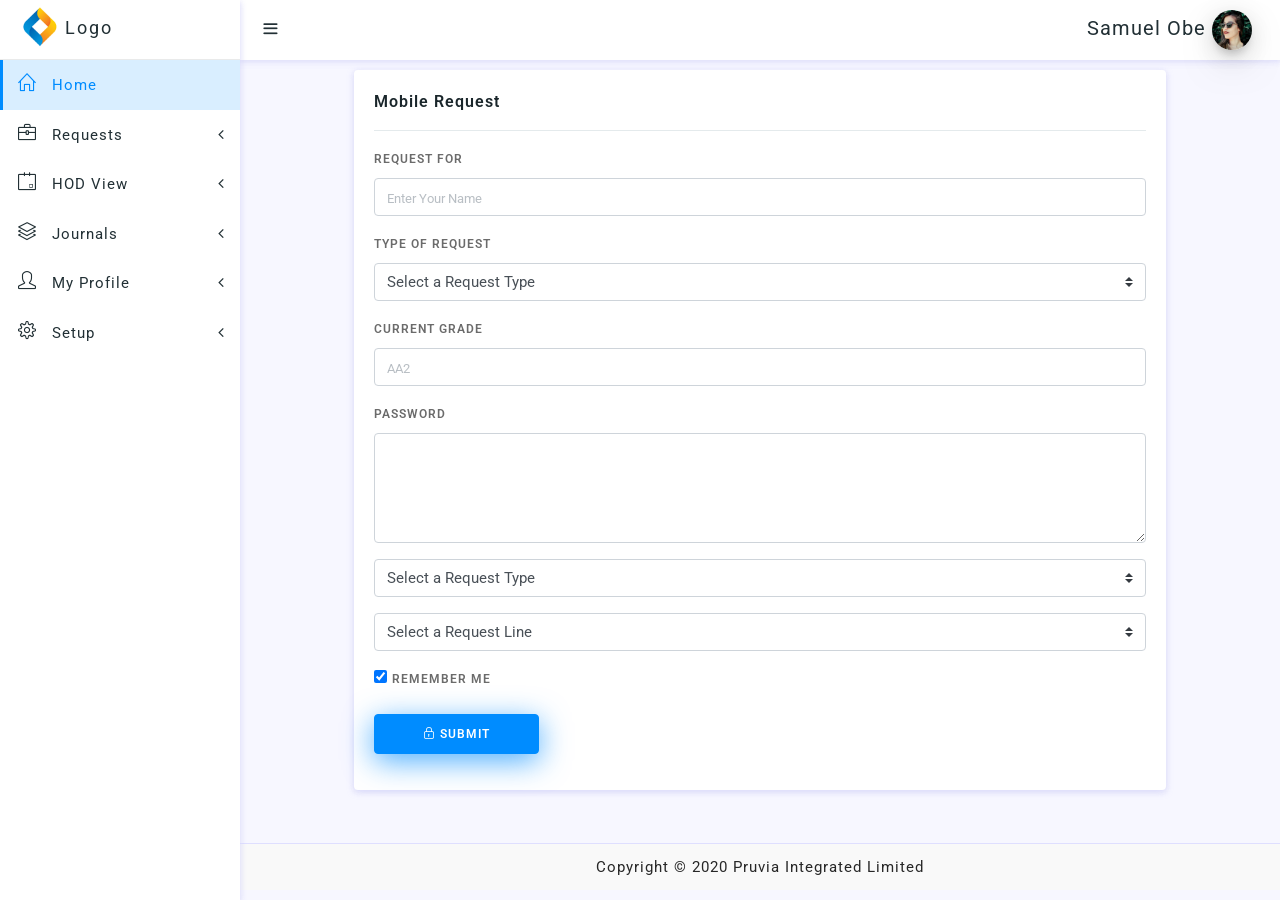
<file: index.html>
<!DOCTYPE html>
<html lang="en">

<!-- white-version/form-layouts.html  Wed, 31 Oct 2018 03:46:15 GMT -->
<head>
  <meta charset="utf-8"/>
  <meta http-equiv="X-UA-Compatible" content="IE=edge"/>
  <meta name="viewport" content="width=device-width, initial-scale=1, shrink-to-fit=no"/>
  <meta name="description" content=""/>
  <meta name="author" content=""/>
  <title>Titanicedge WIP</title>
  <!--favicon-->
  <link rel="icon" href="assets/images/favicon.ico" type="image/x-icon">
  <!-- simplebar CSS-->
  <link href="assets/plugins/simplebar/css/simplebar.css" rel="stylesheet"/>
  <!-- Bootstrap core CSS-->
  <link href="assets/css/bootstrap.min.css" rel="stylesheet"/>
  <!-- animate CSS-->
  <link href="assets/css/animate.css" rel="stylesheet" type="text/css"/>
  <!-- Icons CSS-->
  <link href="assets/css/icons.css" rel="stylesheet" type="text/css"/>
  <!-- Sidebar CSS-->
  <link href="assets/css/sidebar-menu.css" rel="stylesheet"/>
  <!-- Custom Style-->
  <link href="assets/css/app-style.css" rel="stylesheet"/>
  
  
</head>

<body>

<!-- Start wrapper-->
 <div id="wrapper">
 
  <!--Start sidebar-wrapper-->
  <div id="sidebar-wrapper" data-simplebar="" data-simplebar-auto-hide="true">
     <div class="brand-logo">
      <a href="#">
       <img src="assets/images/logo-icon.png" class="logo-icon" alt="logo icon">
       <h5 class="logo-text">Logo</h5>
     </a>
	 </div>
	 <ul class="sidebar-menu do-nicescrol">
      <li>
        <a href="index.html" class="waves-effect">
          <i class="icon-home"></i> <span>Home</span> 
        </a>
      </li>
      <li>
        <a href="javaScript:void();" class="waves-effect">
          <i class="icon-briefcase"></i>
          <span>Requests</span> <i class="fa fa-angle-left pull-right"></i>
        </a>
        <ul class="sidebar-submenu">
  		  <li><a href="#"><i class="fa fa-circle-o"></i> Active Request</a></li>
  		  <li><a href="#"><i class="fa fa-circle-o"></i> Archived Requests</a></li>
  		  <li><a href="#"><i class="fa fa-circle-o"></i> Awaiting Approval</a></li>
  		  <li><a href="#"><i class="fa fa-circle-o"></i> Initiate Request</a></li>
        </ul>
      </li>
      <li>
        <a href="javaScript:void();" class="waves-effect">
          <i class="icon-event"></i>
          <span>HOD View</span> <i class="fa fa-angle-left pull-right"></i>
        </a>
        <ul class="sidebar-submenu">
  		  <li><a href="#"><i class="fa fa-circle-o"></i> Active Request</a></li>
  		  <li><a href="#"><i class="fa fa-circle-o"></i> Frees Report</a></li>
  		  <li><a href="#"><i class="fa fa-circle-o"></i> Expenses Report</a></li>
  		  <li><a href="#"><i class="fa fa-circle-o"></i> Travel Report</a></li>
        </ul>
      </li>
      <li>
        <a href="javaScript:void();" class="waves-effect">
          <i class="icon-layers"></i>
          <span>Journals</span> <i class="fa fa-angle-left pull-right"></i>
        </a>
        <ul class="sidebar-submenu">
  		  <li><a href="#"><i class="fa fa-circle-o"></i> Travel Request</a></li>
  		  <li><a href="#"><i class="fa fa-circle-o"></i> Travel Expense Claims</a></li>
  		  <li><a href="#"><i class="fa fa-circle-o"></i> Other Expense Claims</a></li>
  		  <li><a href="#"><i class="fa fa-circle-o"></i> Credit Card Expense</a></li>
  		  <li><a href="#"><i class="fa fa-circle-o"></i> Frees</a></li>
  		  <li><a href="#"><i class="fa fa-circle-o"></i> Expense Claims Payout List</a></li>
  		 </ul>
      </li>
      <li>
        <a href="javaScript:void();" class="waves-effect">
          <i class="icon-user"></i>
          <span>My Profile</span> <i class="fa fa-angle-left pull-right"></i>
        </a>
        <ul class="sidebar-submenu">
  		  <li><a href="#"><i class="fa fa-circle-o"></i> View Profile</a></li>
  		  <li><a href="#"><i class="fa fa-circle-o"></i> Logout</a></li>
        </ul>
      </li>
      <li>
        <a href="javaScript:void();" class="waves-effect">
          <i class="icon-settings"></i>
          <span>Setup</span> <i class="fa fa-angle-left pull-right"></i>
        </a>
        <ul class="sidebar-submenu">
  		  <li><a href="#"><i class="fa fa-circle-o"></i> System Parameters</a></li>
  		  <li><a href="#"><i class="fa fa-circle-o"></i> Users Access Settings</a></li>
  		  <li><a href="#"><i class="fa fa-circle-o"></i> Items Table</a></li>
  		  <li><a href="#"><i class="fa fa-circle-o"></i> Department Setup</a></li>
  		  <li><a href="#"><i class="fa fa-circle-o"></i> Workflow Settings</a></li>
  		  <li><a href="#"><i class="fa fa-circle-o"></i> Admin All Request View</a></li>
        </ul>
      </li>
    </ul>
	 
   </div>
   <!--End sidebar-wrapper-->

<!--Start topbar header-->
<header class="topbar-nav">
 <nav class="navbar navbar-expand fixed-top bg-white">
  <ul class="navbar-nav mr-auto align-items-center">
    <li class="nav-item">
      <a class="nav-link toggle-menu" href="javascript:void();">
       <i class="icon-menu menu-icon"></i>
     </a>
    </li>
  </ul>
     
  <ul class="navbar-nav align-items-center right-nav-link">
    
    <li class="nav-item">
      <a class="nav-link dropdown-toggle dropdown-toggle-nocaret" data-toggle="dropdown" href="#"> Samuel Obe
        <span class="user-profile"><img src="assets/images/avatars/avatar-17.png" class="img-circle" alt="user avatar"></span>
      </a>
      <ul class="dropdown-menu dropdown-menu-right">
       <li class="dropdown-item user-details">
        <a href="javaScript:void();"> 
           <div class="media">
             <div class="avatar"><img class="align-self-start mr-3" src="assets/images/avatars/avatar-17.png" alt="user avatar"></div>
            <div class="media-body">
            <h6 class="mt-2 user-title">Samuel Obe</h6>
            <p class="user-subtitle">Application Developer</p>
            </div>
           </div>
          </a>
        </li>
        <li class="dropdown-divider"></li>
        <li class="dropdown-item"> OneView ID:     123456 </li>
        <li class="dropdown-divider"></li>
        <li class="dropdown-item"> Job Description: Application Developer</li>
        <li class="dropdown-divider"></li>
        <li class="dropdown-item"> Grade: AA2</li>
        <li class="dropdown-divider"></li>
        <li class="dropdown-item"> Department: Tech</li>
        <li class="dropdown-divider"></li>
        <li class="dropdown-item"> Location: Lagos</li>
        <li class="dropdown-divider"></li>
        <li class="dropdown-item"> Line Manager: Mr. ABC</li>
      </ul>
    </li>
  </ul>
</nav>
</header>
<!--End topbar header-->

<div class="clearfix"></div>
	
  <div class="content-wrapper">
    <div class="container-fluid">
		  <div class="row">
			<div class="col-lg-10 mx-auto">
			   <div class="card">
			     <div class="card-body">
				   <div class="card-title">Mobile Request</div>
				   <hr>
				    <form>
					 <div class="form-group">
					  <label for="input-1">Request For</label>
					  <input type="text" class="form-control" id="input-1" placeholder="Enter Your Name">
					 </div>
					 <div class="form-group">
					 	<label for="input-1">Type of Request</label>
						 <div>
						 	<select class="custom-select" id="inputGroupSelect01">
			                   	<option selected>Select a Request Type</option>
			                    <option value="1">One</option>
			                    <option value="2">Two</option>
			                    <option value="3">Three</option>
	                  		</select>
						 </div>
					</div>
					<div class="form-group">
					  <label for="input-2">Current Grade</label>
					  <input type="text" class="form-control" id="input-2" placeholder="AA2">
					</div>
					<div class="form-group">
					  <label for="input-3">Password</label>
					  <textarea rows="4" class="form-control" id="basic-textarea"></textarea>
					</div>
					<div class="form-group">
						 <div>
						 	<select class="custom-select" id="inputGroupSelect01">
			                   	<option selected>Select a Request Type</option>
			                    <option value="1">One</option>
			                    <option value="2">Two</option>
			                    <option value="3">Three</option>
	                  		</select>
						 </div>
					</div>
					<div class="form-group">
						 <div>
						 	<select class="custom-select" id="inputGroupSelect01" placeholder="Enter Your Email Address">
			                   	<option selected>Select a Request Line</option>
			                    <option value="1">One</option>
			                    <option value="2">Two</option>
			                    <option value="3">Three</option>
	                  		</select>
						 </div>
					</div>
					 <div class="form-group">
					   <div class="demo-checkbox">
						<input type="checkbox" id="user-checkbox" class="filled-in chk-col-primary" checked=""/>
						<label for="user-checkbox">Remember me</label>
					  </div>
					 </div>
					 <div class="form-group">
					  <button type="submit" class="btn btn-primary shadow-primary px-5"><i class="icon-lock"></i> Submit</button>
					</div>
					</form>
				 </div>
			   </div>
			</div>
		  </div><!--End Row-->

    </div>
    <!-- End container-fluid-->
    
   </div><!--End content-wrapper-->
   <!--Start Back To Top Button-->
    <a href="javaScript:void();" class="back-to-top"><i class="fa fa-angle-double-up"></i> </a>
    <!--End Back To Top Button-->
	
	<!--Start footer-->
	<footer class="footer">
      <div class="container">
        <div class="text-center">
          Copyright © 2020 Pruvia Integrated Limited
        </div>
      </div>
    </footer>
	<!--End footer-->
   
  </div><!--End wrapper-->


  <!-- Bootstrap core JavaScript-->
  <script src="assets/js/jquery.min.js"></script>
  <script src="assets/js/popper.min.js"></script>
  <script src="assets/js/bootstrap.min.js"></script>
	
  <!-- simplebar js -->
   <script src="assets/plugins/simplebar/js/simplebar.js"></script>
  <!-- waves effect js -->
  <script src="assets/js/waves.js"></script>
  <!-- sidebar-menu js -->
  <script src="assets/js/sidebar-menu.js"></script>
  <!-- Custom scripts -->
  <script src="assets/js/app-script.js"></script>
	
</body>

<!-- white-version/form-layouts.html  Wed, 31 Oct 2018 03:46:15 GMT -->
</html>
</file>
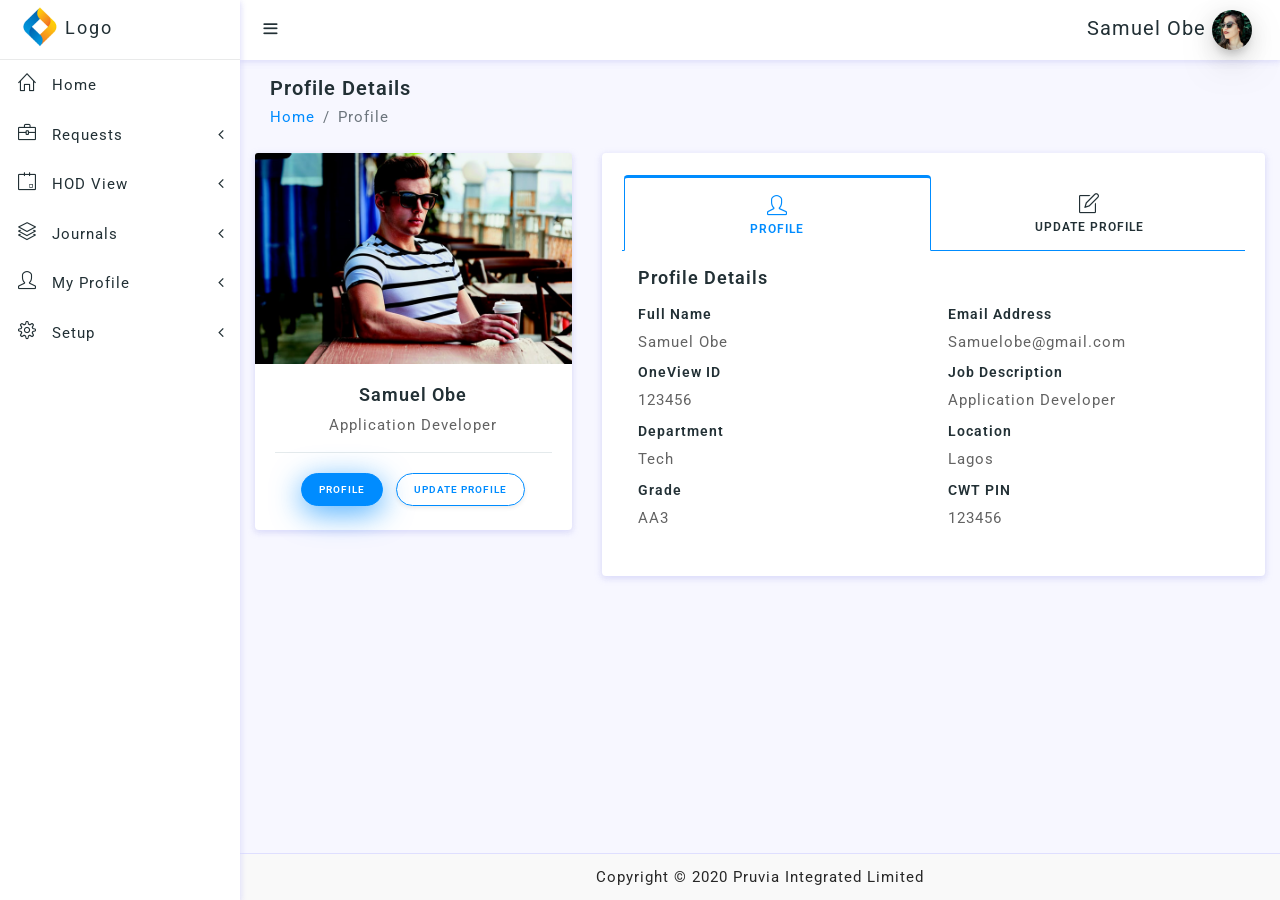
<file: profile.html>
<!DOCTYPE html>
<html lang="en">

<!-- white-version/pages-user-profile.html  Wed, 31 Oct 2018 03:50:24 GMT -->
<head>
  <meta charset="utf-8"/>
  <meta http-equiv="X-UA-Compatible" content="IE=edge"/>
  <meta name="viewport" content="width=device-width, initial-scale=1, shrink-to-fit=no"/>
  <meta name="description" content=""/>
  <meta name="author" content=""/>
  <title>Titanicedge WIP</title>
  <!--favicon-->
  <link rel="icon" href="assets/images/favicon.ico" type="image/x-icon">
  <!-- simplebar CSS-->
  <link href="assets/plugins/simplebar/css/simplebar.css" rel="stylesheet"/>
  <!-- Bootstrap core CSS-->
  <link href="assets/css/bootstrap.min.css" rel="stylesheet"/>
  <!-- animate CSS-->
  <link href="assets/css/animate.css" rel="stylesheet" type="text/css"/>
  <!-- Icons CSS-->
  <link href="assets/css/icons.css" rel="stylesheet" type="text/css"/>
  <!-- Sidebar CSS-->
  <link href="assets/css/sidebar-menu.css" rel="stylesheet"/>
  <!-- Custom Style-->
  <link href="assets/css/app-style.css" rel="stylesheet"/>
  
</head>

<body>

<!-- Start wrapper-->
 <div id="wrapper">
 
   <!--Start sidebar-wrapper-->
  <div id="sidebar-wrapper" data-simplebar="" data-simplebar-auto-hide="true">
     <div class="brand-logo">
      <a href="#">
       <img src="assets/images/logo-icon.png" class="logo-icon" alt="logo icon">
       <h5 class="logo-text">Logo</h5>
     </a>
   </div>
   <ul class="sidebar-menu do-nicescrol">
      <li>
        <a href="#" class="waves-effect">
          <i class="icon-home"></i> <span>Home</span> 
        </a>
      </li>
      <li>
        <a href="javaScript:void();" class="waves-effect">
          <i class="icon-briefcase"></i>
          <span>Requests</span> <i class="fa fa-angle-left pull-right"></i>
        </a>
        <ul class="sidebar-submenu">
        <li><a href="#"><i class="fa fa-circle-o"></i> Active Request</a></li>
        <li><a href="#"><i class="fa fa-circle-o"></i> Archived Requests</a></li>
        <li><a href="#"><i class="fa fa-circle-o"></i> Awaiting Approval</a></li>
        <li><a href="#"><i class="fa fa-circle-o"></i> Initiate Request</a></li>
        </ul>
      </li>
      <li>
        <a href="javaScript:void();" class="waves-effect">
          <i class="icon-event"></i>
          <span>HOD View</span> <i class="fa fa-angle-left pull-right"></i>
        </a>
        <ul class="sidebar-submenu">
        <li><a href="#"><i class="fa fa-circle-o"></i> Active Request</a></li>
        <li><a href="#"><i class="fa fa-circle-o"></i> Frees Report</a></li>
        <li><a href="#"><i class="fa fa-circle-o"></i> Expenses Report</a></li>
        <li><a href="#"><i class="fa fa-circle-o"></i> Travel Report</a></li>
        </ul>
      </li>
      <li>
        <a href="javaScript:void();" class="waves-effect">
          <i class="icon-layers"></i>
          <span>Journals</span> <i class="fa fa-angle-left pull-right"></i>
        </a>
        <ul class="sidebar-submenu">
        <li><a href="#"><i class="fa fa-circle-o"></i> Travel Request</a></li>
        <li><a href="#"><i class="fa fa-circle-o"></i> Travel Expense Claims</a></li>
        <li><a href="#"><i class="fa fa-circle-o"></i> Other Expense Claims</a></li>
        <li><a href="#"><i class="fa fa-circle-o"></i> Credit Card Expense</a></li>
        <li><a href="#"><i class="fa fa-circle-o"></i> Frees</a></li>
        <li><a href="#"><i class="fa fa-circle-o"></i> Expense Claims Payout List</a></li>
       </ul>
      </li>
      <li>
        <a href="javaScript:void();" class="waves-effect">
          <i class="icon-user"></i>
          <span>My Profile</span> <i class="fa fa-angle-left pull-right"></i>
        </a>
        <ul class="sidebar-submenu">
        <li><a href="#"><i class="fa fa-circle-o"></i> View Profile</a></li>
        <li><a href="#"><i class="fa fa-circle-o"></i> Logout</a></li>
        </ul>
      </li>
      <li>
        <a href="javaScript:void();" class="waves-effect">
          <i class="icon-settings"></i>
          <span>Setup</span> <i class="fa fa-angle-left pull-right"></i>
        </a>
        <ul class="sidebar-submenu">
        <li><a href="#"><i class="fa fa-circle-o"></i> System Parameters</a></li>
        <li><a href="#"><i class="fa fa-circle-o"></i> Users Access Settings</a></li>
        <li><a href="#"><i class="fa fa-circle-o"></i> Items Table</a></li>
        <li><a href="#"><i class="fa fa-circle-o"></i> Department Setup</a></li>
        <li><a href="#"><i class="fa fa-circle-o"></i> Workflow Settings</a></li>
        <li><a href="#"><i class="fa fa-circle-o"></i> Admin All Request View</a></li>
        </ul>
      </li>
    </ul>
   
   </div>
   <!--End sidebar-wrapper-->

<!--Start topbar header-->
<header class="topbar-nav">
 <nav class="navbar navbar-expand fixed-top bg-white">
  <ul class="navbar-nav mr-auto align-items-center">
    <li class="nav-item">
      <a class="nav-link toggle-menu" href="javascript:void();">
       <i class="icon-menu menu-icon"></i>
     </a>
    </li>
  </ul>
     
  <ul class="navbar-nav align-items-center right-nav-link">
    
    <li class="nav-item">
      <a class="nav-link dropdown-toggle dropdown-toggle-nocaret" data-toggle="dropdown" href="#"> Samuel Obe
        <span class="user-profile"><img src="assets/images/avatars/avatar-17.png" class="img-circle" alt="user avatar"></span>
      </a>
      <ul class="dropdown-menu dropdown-menu-right">
       <li class="dropdown-item user-details">
        <a href="javaScript:void();"> 
           <div class="media">
             <div class="avatar"><img class="align-self-start mr-3" src="assets/images/avatars/avatar-17.png" alt="user avatar"></div>
            <div class="media-body">
            <h6 class="mt-2 user-title">Samuel Obe</h6>
            <p class="user-subtitle">Application Developer</p>
            </div>
           </div>
          </a>
        </li>
        <li class="dropdown-divider"></li>
        <li class="dropdown-item"> OneView ID:     123456 </li>
        <li class="dropdown-divider"></li>
        <li class="dropdown-item"> Job Description: Application Developer</li>
        <li class="dropdown-divider"></li>
        <li class="dropdown-item"> Grade: AA2</li>
        <li class="dropdown-divider"></li>
        <li class="dropdown-item"> Department: Tech</li>
        <li class="dropdown-divider"></li>
        <li class="dropdown-item"> Location: Lagos</li>
        <li class="dropdown-divider"></li>
        <li class="dropdown-item"> Line Manager: Mr. ABC</li>
      </ul>
    </li>
  </ul>
</nav>
</header>
<!--End topbar header-->


<div class="clearfix"></div>
	
  <div class="content-wrapper">
    <div class="container-fluid">
      <!-- Breadcrumb-->
     <div class="row pt-2 pb-2">
        <div class="col-sm-9">
		    <h4 class="page-title">Profile Details</h4>
		    <ol class="breadcrumb">
            <li class="breadcrumb-item"><a href="javaScript:void();">Home</a></li>
            <li class="breadcrumb-item active" aria-current="page">Profile</li>
         </ol>
	   </div>
     <div class="col-sm-3">
      </div>
     </div>
     </div>
    <!-- End Breadcrumb-->
      <div class="row">
        <div class="col-lg-4">
           <div class="profile-card-3">
            <div class="card">
			 <div class="user-fullimage">
			   <img src="assets/images/avatars/avatar-22.png" alt="user avatar" class="card-img-top">
			  </div>
            <div class="card-body text-center">
              <h5>Samuel Obe</h5>
             <p>Application Developer</p>
				  <hr>
				  <a href="javascript:void():" class="btn btn-primary shadow-primary btn-sm btn-round waves-effect waves-light m-1">Profile</a>
				  <a href="javascript:void():" class="btn btn-outline-primary btn-sm btn-round waves-effect waves-light m-1">Update Profile</a>
                </div>
             </div>
			</div>
        </div>
        <div class="col-lg-8">
           <div class="card">
            <div class="card-body">
            <ul class="nav nav-tabs nav-tabs-primary top-icon nav-justified">
                <li class="nav-item">
                    <a href="javascript:void();" data-target="#profile" data-toggle="pill" class="nav-link active"><i class="icon-user"></i> <span class="hidden-xs">Profile</span></a>
                </li>
                <li class="nav-item">
                    <a href="javascript:void();" data-target="#edit" data-toggle="pill" class="nav-link"><i class="icon-note"></i> <span class="hidden-xs">Update Profile</span></a>
                </li>
            </ul>
            <div class="tab-content p-3">
                <div class="tab-pane active" id="profile">
                    <h5 class="mb-3">Profile Details</h5>
                    <div class="row">
                        <div class="col-md-6">
                            <h6>Full Name</h6>
                            <p>
                                Samuel Obe
                            </p>
                            <h6>OneView ID</h6>
                            <p>
                                123456
                            </p>
                            <h6>Department</h6>
                            <p>
                                Tech
                            </p>
                            <h6>Grade</h6>
                            <p>
                                AA3
                            </p>
                            
                        </div>
                        <div class="col-md-6">
                          <h6>Email Address</h6>
                            <p>
                                Samuelobe@gmail.com
                            </p>
                            <h6>Job Description</h6>
                            <p>
                                Application Developer
                            </p>
                            <h6>Location</h6>
                            <p>
                                Lagos
                            </p>
                            <h6>CWT PIN</h6>
                            <p>
                                123456
                            </p>
                          </div>
                    </div>
                    <!--/row-->
                </div>
                <div class="tab-pane" id="edit">
                    <form>
                        <div class="form-group row">
                            <label class="col-lg-3 col-form-label form-control-label">Full Name</label>
                            <div class="col-lg-9">
                                <input class="form-control" type="text" value="Samuel Obe">
                            </div>
                        </div>
                        <div class="form-group row">
                            <label class="col-lg-3 col-form-label form-control-label">Email Address</label>
                            <div class="col-lg-9">
                                <input class="form-control" type="text" value="Samuelobe@gmail.com">
                            </div>
                        </div>
                        <div class="form-group row">
                            <label class="col-lg-3 col-form-label form-control-label">OneView ID</label>
                            <div class="col-lg-9">
                                <input class="form-control" type="text" value="123456">
                            </div>
                        </div>
                        <div class="form-group row">
                            <label class="col-lg-3 col-form-label form-control-label">Job Description</label>
                            <div class="col-lg-9">
                                <input class="form-control" type="text" value="Application Developer">
                            </div>
                        </div>
                        <div class="form-group row">
                            <label class="col-lg-3 col-form-label form-control-label">Department</label>
                             <div class="col-lg-9">
                              <select class="custom-select" id="inputGroupSelect01">
                                <option selected>Tech</option>
                                <option value="1">Finance</option>
                                <option value="2">HR</option>
                                <option value="3">R & D</option>
                              </select>
                            </div>
                        </div>
                        <div class="form-group row">
                            <label class="col-lg-3 col-form-label form-control-label">Location</label>
                             <div class="col-lg-9">
                              <select class="custom-select" id="inputGroupSelect01">
                                <option selected>Lagos</option>
                                <option value="1">Ibadan</option>
                                <option value="2">Abuja</option>
                              </select>
                            </div>
                        </div>
                        <div class="form-group row">
                            <label class="col-lg-3 col-form-label form-control-label">Grade</label>
                             <div class="col-lg-9">
                              <select class="custom-select" id="inputGroupSelect01">
                                <option selected>AA3</option>
                                <option value="1">AA4</option>
                                <option value="2">AA5</option>
                              </select>
                            </div>
                        </div>
                        <div class="form-group row">
                            <label class="col-lg-3 col-form-label form-control-label">CWT PIN</label>
                            <div class="col-lg-9">
                                <input class="form-control" type="text" value="123456">
                            </div>
                        </div>
                        <div class="form-group row">
                            <label class="col-lg-3 col-form-label form-control-label"></label>
                            <div class="col-lg-9">
                                <input type="reset" class="btn btn-secondary" value="Cancel">
                                <input type="button" class="btn btn-primary" value="Save Changes">
                            </div>
                        </div>
                    </form>
                </div>
            </div>
        </div>
      </div>
      </div>
        
    </div>

    </div>
    <!-- End container-fluid-->
   </div><!--End content-wrapper-->
   <!--Start Back To Top Button-->
    <a href="javaScript:void();" class="back-to-top"><i class="fa fa-angle-double-up"></i> </a>
    <!--End Back To Top Button-->
	
	<!--Start footer-->
	<footer class="footer">
      <div class="container">
        <div class="text-center">
          Copyright © 2020 Pruvia Integrated Limited
        </div>
      </div>
    </footer>
	<!--End footer-->
   
  </div><!--End wrapper-->


  <!-- Bootstrap core JavaScript-->
  <script src="assets/js/jquery.min.js"></script>
  <script src="assets/js/popper.min.js"></script>
  <script src="assets/js/bootstrap.min.js"></script>
	
  <!-- simplebar js -->
  <script src="assets/plugins/simplebar/js/simplebar.js"></script>
  <!-- waves effect js -->
  <script src="assets/js/waves.js"></script>
  <!-- sidebar-menu js -->
  <script src="assets/js/sidebar-menu.js"></script>
  <!-- Custom scripts -->
  <script src="assets/js/app-script.js"></script>
	
</body>

<!-- white-version/pages-user-profile.html  Wed, 31 Oct 2018 03:50:25 GMT -->
</html>
</file>
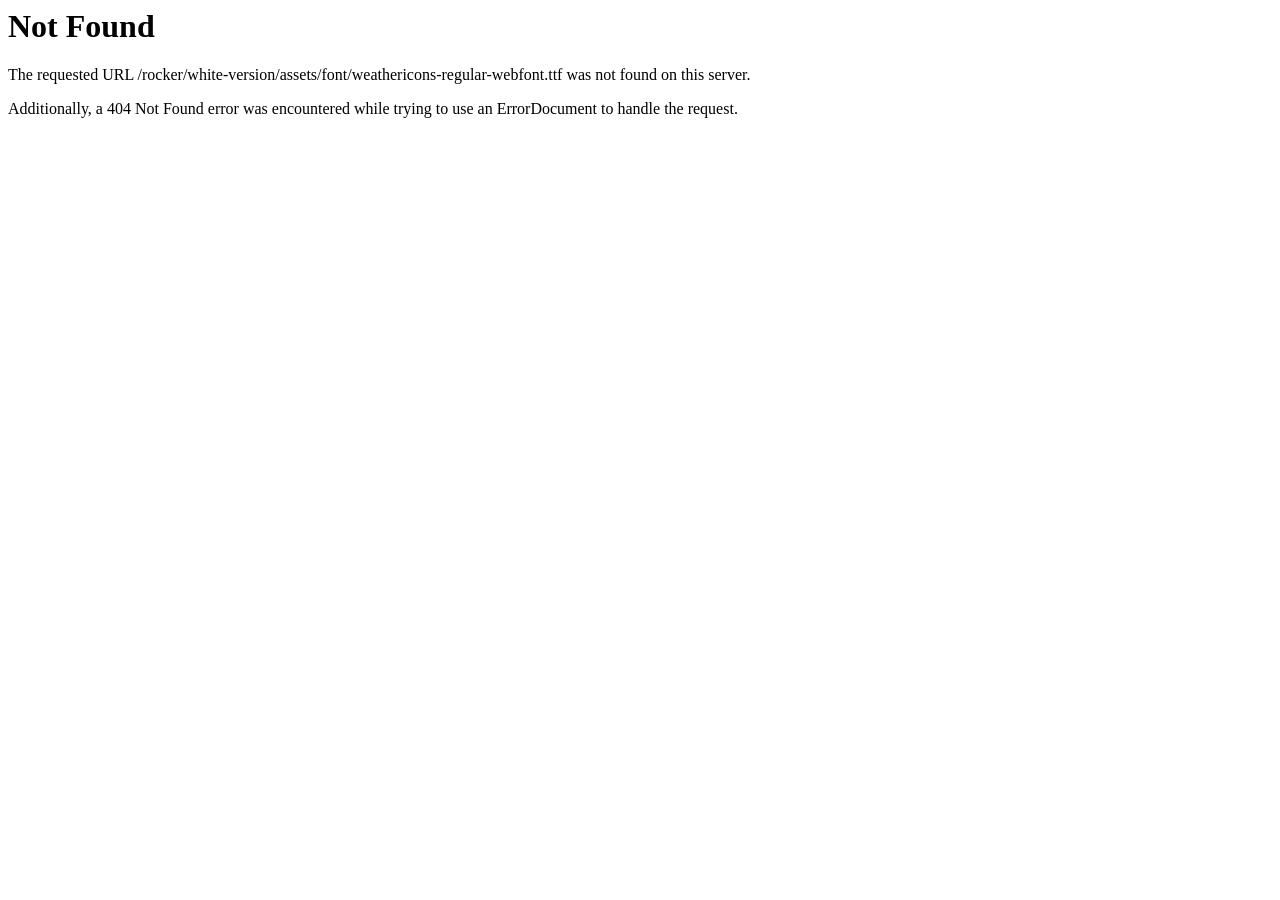
<file: assets/font/weathericons-regular-webfont-2.html>
<!DOCTYPE HTML PUBLIC "-//IETF//DTD HTML 2.0//EN">
<html><head>
<title>404 Not Found</title>
</head><body>
<h1>Not Found</h1>
<p>The requested URL /rocker/white-version/assets/font/weathericons-regular-webfont.ttf was not found on this server.</p>
<p>Additionally, a 404 Not Found
error was encountered while trying to use an ErrorDocument to handle the request.</p>
</body></html>
</file>
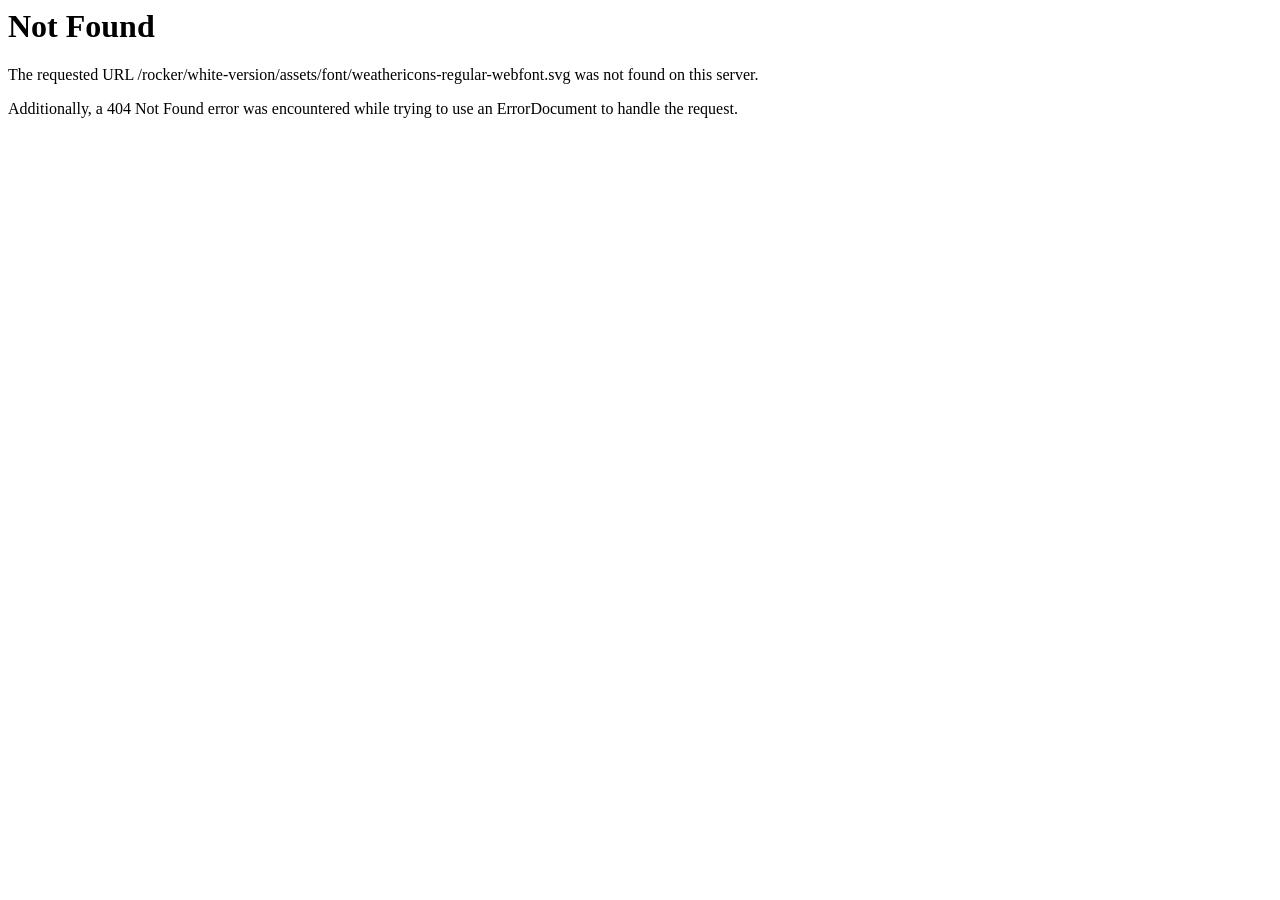
<file: assets/font/weathericons-regular-webfont-3.html>
<!DOCTYPE HTML PUBLIC "-//IETF//DTD HTML 2.0//EN">
<html><head>
<title>404 Not Found</title>
</head><body>
<h1>Not Found</h1>
<p>The requested URL /rocker/white-version/assets/font/weathericons-regular-webfont.svg was not found on this server.</p>
<p>Additionally, a 404 Not Found
error was encountered while trying to use an ErrorDocument to handle the request.</p>
</body></html>
</file>
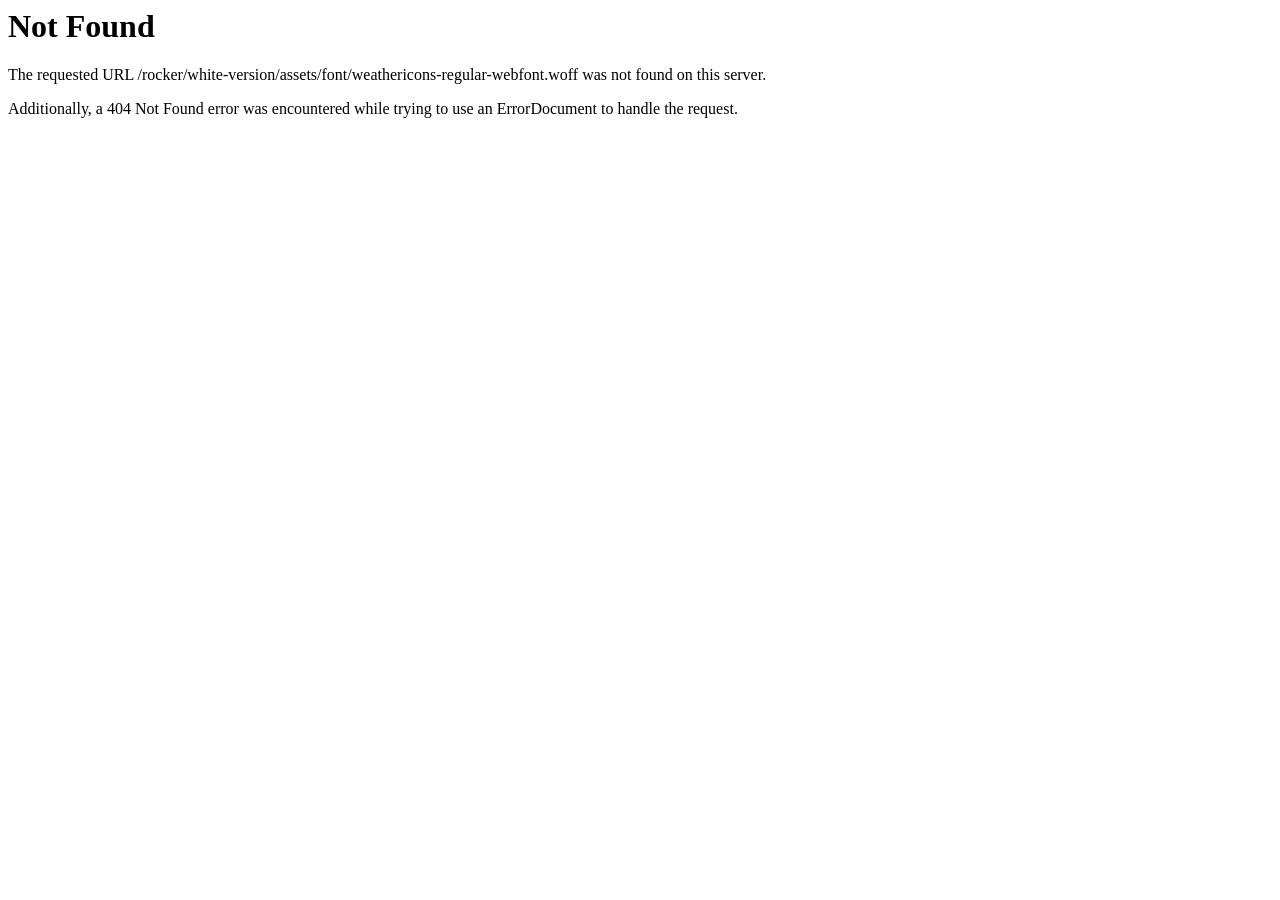
<file: assets/font/weathericons-regular-webfont.html>
<!DOCTYPE HTML PUBLIC "-//IETF//DTD HTML 2.0//EN">
<html><head>
<title>404 Not Found</title>
</head><body>
<h1>Not Found</h1>
<p>The requested URL /rocker/white-version/assets/font/weathericons-regular-webfont.woff was not found on this server.</p>
<p>Additionally, a 404 Not Found
error was encountered while trying to use an ErrorDocument to handle the request.</p>
</body></html>
</file>
<file: assets/plugins/simplebar/css/simplebar.css>
/*!
 * 
 *         SimpleBar.js - v2.6.1
 *         Scrollbars, simpler.
 *         https://grsmto.github.io/simplebar/
 *         
 *         Made by Adrien Grsmto from a fork by Jonathan Nicol
 *         Under MIT License
 *       
 */
[data-simplebar] {
    position: relative;
    z-index: 0;
    overflow: hidden!important;
    max-height: inherit;
    -webkit-overflow-scrolling: touch; /* Trigger native scrolling for mobile, if not supported, plugin is used. */
}

[data-simplebar="init"] {
    display: -webkit-box;
    display: -ms-flexbox;
    display: flex;
}

.simplebar-scroll-content {
    overflow-x: hidden!important;
    overflow-y: scroll;
    min-width: 100%!important;
    max-height: inherit!important;
    -webkit-box-sizing: content-box!important;
            box-sizing: content-box!important;
}

.simplebar-content {
    overflow-y: hidden!important;
    overflow-x: scroll;
    -webkit-box-sizing: border-box!important;
            box-sizing: border-box!important;
    min-height: 100%!important;
}

.simplebar-track {
    z-index: 1;
    position: absolute;
    right: 0;
    bottom: 0;
    width: 11px;
}

.simplebar-scrollbar {
    position: absolute;
    right: 2px;
    width: 7px;
    min-height: 10px;
}

.simplebar-scrollbar:before {
    position: absolute;
    content: "";
    background: black;
    border-radius: 7px;
    left: 0;
    right: 0;
    opacity: 0;
    -webkit-transition: opacity 0.2s linear;
    transition: opacity 0.2s linear;
}

.simplebar-track:hover .simplebar-scrollbar:before,
.simplebar-track .simplebar-scrollbar.visible:before {
    /* When hovered, remove all transitions from drag handle */
    opacity: 0.0;
    -webkit-transition: opacity 0.0 linear;
    transition: opacity 0.0 linear;
}

.simplebar-track.vertical {
    top: 0;
}

.simplebar-track.vertical .simplebar-scrollbar:before {
    top: 2px;
    bottom: 2px;
}

.simplebar-track.horizontal {
    left: 0;
    width: auto;
    height: 11px;
}

.simplebar-track.horizontal .simplebar-scrollbar:before {
    height: 100%;
    left: 2px;
    right: 2px;
}

.horizontal.simplebar-track .simplebar-scrollbar {
    right: auto;
    top: 2px;
    height: 7px;
    min-height: 0;
    min-width: 10px;
    width: auto;
}
</file>
<file: assets/css/icons.css>
/*
Template Name: Rocker Admin 
File: Icon Sheet
*/


/* Material Design Icons*/

/*!
 *  Material Design Iconic Font by Sergey Kupletsky (@zavoloklom) - http://zavoloklom.github.io/material-design-iconic-font/
 *  License - http://zavoloklom.github.io/material-design-iconic-font/license (Font: SIL OFL 1.1, CSS: MIT License)
 */
@font-face {
  font-family: 'Material-Design-Iconic-Font';
  src: url('../fonts/Material-Design-Iconic-Fontd1f1.woff2?v=2.2.0') format('woff2'), url('../fonts/Material-Design-Iconic-Fontd1f1.woff?v=2.2.0') format('woff'), url('../fonts/Material-Design-Iconic-Fontd1f1.ttf?v=2.2.0') format('truetype');
  font-weight: normal;
  font-style: normal;
}
.zmdi {
  display: inline-block;
  font: normal normal normal 14px/1 'Material-Design-Iconic-Font';
  font-size: inherit;
  text-rendering: auto;
  -webkit-font-smoothing: antialiased;
  -moz-osx-font-smoothing: grayscale;
}
.zmdi-hc-lg {
  font-size: 1.33333333em;
  line-height: 0.75em;
  vertical-align: -15%;
}
.zmdi-hc-2x {
  font-size: 2em;
}
.zmdi-hc-3x {
  font-size: 3em;
}
.zmdi-hc-4x {
  font-size: 4em;
}
.zmdi-hc-5x {
  font-size: 5em;
}
.zmdi-hc-fw {
  width: 1.28571429em;
  text-align: center;
}
.zmdi-hc-ul {
  padding-left: 0;
  margin-left: 2.14285714em;
  list-style-type: none;
}
.zmdi-hc-ul > li {
  position: relative;
}
.zmdi-hc-li {
  position: absolute;
  left: -2.14285714em;
  width: 2.14285714em;
  top: 0.14285714em;
  text-align: center;
}
.zmdi-hc-li.zmdi-hc-lg {
  left: -1.85714286em;
}
.zmdi-hc-border {
  padding: .1em .25em;
  border: solid 0.1em #9e9e9e;
  border-radius: 2px;
}
.zmdi-hc-border-circle {
  padding: .1em .25em;
  border: solid 0.1em #9e9e9e;
  border-radius: 50%;
}
.zmdi.pull-left {
  float: left;
  margin-right: .15em;
}
.zmdi.pull-right {
  float: right;
  margin-left: .15em;
}
.zmdi-hc-spin {
  -webkit-animation: zmdi-spin 1.5s infinite linear;
          animation: zmdi-spin 1.5s infinite linear;
}
.zmdi-hc-spin-reverse {
  -webkit-animation: zmdi-spin-reverse 1.5s infinite linear;
          animation: zmdi-spin-reverse 1.5s infinite linear;
}
@-webkit-keyframes zmdi-spin {
  0% {
    -webkit-transform: rotate(0deg);
            transform: rotate(0deg);
  }
  100% {
    -webkit-transform: rotate(359deg);
            transform: rotate(359deg);
  }
}
@keyframes zmdi-spin {
  0% {
    -webkit-transform: rotate(0deg);
            transform: rotate(0deg);
  }
  100% {
    -webkit-transform: rotate(359deg);
            transform: rotate(359deg);
  }
}
@-webkit-keyframes zmdi-spin-reverse {
  0% {
    -webkit-transform: rotate(0deg);
            transform: rotate(0deg);
  }
  100% {
    -webkit-transform: rotate(-359deg);
            transform: rotate(-359deg);
  }
}
@keyframes zmdi-spin-reverse {
  0% {
    -webkit-transform: rotate(0deg);
            transform: rotate(0deg);
  }
  100% {
    -webkit-transform: rotate(-359deg);
            transform: rotate(-359deg);
  }
}
.zmdi-hc-rotate-90 {
  -webkit-transform: rotate(90deg);
      -ms-transform: rotate(90deg);
          transform: rotate(90deg);
}
.zmdi-hc-rotate-180 {
  -webkit-transform: rotate(180deg);
      -ms-transform: rotate(180deg);
          transform: rotate(180deg);
}
.zmdi-hc-rotate-270 {
  -webkit-transform: rotate(270deg);
      -ms-transform: rotate(270deg);
          transform: rotate(270deg);
}
.zmdi-hc-flip-horizontal {
  -webkit-transform: scale(-1, 1);
      -ms-transform: scale(-1, 1);
          transform: scale(-1, 1);
}
.zmdi-hc-flip-vertical {
  -webkit-transform: scale(1, -1);
      -ms-transform: scale(1, -1);
          transform: scale(1, -1);
}
.zmdi-hc-stack {
  position: relative;
  display: inline-block;
  width: 2em;
  height: 2em;
  line-height: 2em;
  vertical-align: middle;
}
.zmdi-hc-stack-1x,
.zmdi-hc-stack-2x {
  position: absolute;
  left: 0;
  width: 100%;
  text-align: center;
}
.zmdi-hc-stack-1x {
  line-height: inherit;
}
.zmdi-hc-stack-2x {
  font-size: 2em;
}
.zmdi-hc-inverse {
  color: #ffffff;
}
/* Material Design Iconic Font uses the Unicode Private Use Area (PUA) to ensure screen
   readers do not read off random characters that represent icons */
.zmdi-3d-rotation:before {
  content: '\f101';
}
.zmdi-airplane-off:before {
  content: '\f102';
}
.zmdi-airplane:before {
  content: '\f103';
}
.zmdi-album:before {
  content: '\f104';
}
.zmdi-archive:before {
  content: '\f105';
}
.zmdi-assignment-account:before {
  content: '\f106';
}
.zmdi-assignment-alert:before {
  content: '\f107';
}
.zmdi-assignment-check:before {
  content: '\f108';
}
.zmdi-assignment-o:before {
  content: '\f109';
}
.zmdi-assignment-return:before {
  content: '\f10a';
}
.zmdi-assignment-returned:before {
  content: '\f10b';
}
.zmdi-assignment:before {
  content: '\f10c';
}
.zmdi-attachment-alt:before {
  content: '\f10d';
}
.zmdi-attachment:before {
  content: '\f10e';
}
.zmdi-audio:before {
  content: '\f10f';
}
.zmdi-badge-check:before {
  content: '\f110';
}
.zmdi-balance-wallet:before {
  content: '\f111';
}
.zmdi-balance:before {
  content: '\f112';
}
.zmdi-battery-alert:before {
  content: '\f113';
}
.zmdi-battery-flash:before {
  content: '\f114';
}
.zmdi-battery-unknown:before {
  content: '\f115';
}
.zmdi-battery:before {
  content: '\f116';
}
.zmdi-bike:before {
  content: '\f117';
}
.zmdi-block-alt:before {
  content: '\f118';
}
.zmdi-block:before {
  content: '\f119';
}
.zmdi-boat:before {
  content: '\f11a';
}
.zmdi-book-image:before {
  content: '\f11b';
}
.zmdi-book:before {
  content: '\f11c';
}
.zmdi-bookmark-outline:before {
  content: '\f11d';
}
.zmdi-bookmark:before {
  content: '\f11e';
}
.zmdi-brush:before {
  content: '\f11f';
}
.zmdi-bug:before {
  content: '\f120';
}
.zmdi-bus:before {
  content: '\f121';
}
.zmdi-cake:before {
  content: '\f122';
}
.zmdi-car-taxi:before {
  content: '\f123';
}
.zmdi-car-wash:before {
  content: '\f124';
}
.zmdi-car:before {
  content: '\f125';
}
.zmdi-card-giftcard:before {
  content: '\f126';
}
.zmdi-card-membership:before {
  content: '\f127';
}
.zmdi-card-travel:before {
  content: '\f128';
}
.zmdi-card:before {
  content: '\f129';
}
.zmdi-case-check:before {
  content: '\f12a';
}
.zmdi-case-download:before {
  content: '\f12b';
}
.zmdi-case-play:before {
  content: '\f12c';
}
.zmdi-case:before {
  content: '\f12d';
}
.zmdi-cast-connected:before {
  content: '\f12e';
}
.zmdi-cast:before {
  content: '\f12f';
}
.zmdi-chart-donut:before {
  content: '\f130';
}
.zmdi-chart:before {
  content: '\f131';
}
.zmdi-city-alt:before {
  content: '\f132';
}
.zmdi-city:before {
  content: '\f133';
}
.zmdi-close-circle-o:before {
  content: '\f134';
}
.zmdi-close-circle:before {
  content: '\f135';
}
.zmdi-close:before {
  content: '\f136';
}
.zmdi-cocktail:before {
  content: '\f137';
}
.zmdi-code-setting:before {
  content: '\f138';
}
.zmdi-code-smartphone:before {
  content: '\f139';
}
.zmdi-code:before {
  content: '\f13a';
}
.zmdi-coffee:before {
  content: '\f13b';
}
.zmdi-collection-bookmark:before {
  content: '\f13c';
}
.zmdi-collection-case-play:before {
  content: '\f13d';
}
.zmdi-collection-folder-image:before {
  content: '\f13e';
}
.zmdi-collection-image-o:before {
  content: '\f13f';
}
.zmdi-collection-image:before {
  content: '\f140';
}
.zmdi-collection-item-1:before {
  content: '\f141';
}
.zmdi-collection-item-2:before {
  content: '\f142';
}
.zmdi-collection-item-3:before {
  content: '\f143';
}
.zmdi-collection-item-4:before {
  content: '\f144';
}
.zmdi-collection-item-5:before {
  content: '\f145';
}
.zmdi-collection-item-6:before {
  content: '\f146';
}
.zmdi-collection-item-7:before {
  content: '\f147';
}
.zmdi-collection-item-8:before {
  content: '\f148';
}
.zmdi-collection-item-9-plus:before {
  content: '\f149';
}
.zmdi-collection-item-9:before {
  content: '\f14a';
}
.zmdi-collection-item:before {
  content: '\f14b';
}
.zmdi-collection-music:before {
  content: '\f14c';
}
.zmdi-collection-pdf:before {
  content: '\f14d';
}
.zmdi-collection-plus:before {
  content: '\f14e';
}
.zmdi-collection-speaker:before {
  content: '\f14f';
}
.zmdi-collection-text:before {
  content: '\f150';
}
.zmdi-collection-video:before {
  content: '\f151';
}
.zmdi-compass:before {
  content: '\f152';
}
.zmdi-cutlery:before {
  content: '\f153';
}
.zmdi-delete:before {
  content: '\f154';
}
.zmdi-dialpad:before {
  content: '\f155';
}
.zmdi-dns:before {
  content: '\f156';
}
.zmdi-drink:before {
  content: '\f157';
}
.zmdi-edit:before {
  content: '\f158';
}
.zmdi-email-open:before {
  content: '\f159';
}
.zmdi-email:before {
  content: '\f15a';
}
.zmdi-eye-off:before {
  content: '\f15b';
}
.zmdi-eye:before {
  content: '\f15c';
}
.zmdi-eyedropper:before {
  content: '\f15d';
}
.zmdi-favorite-outline:before {
  content: '\f15e';
}
.zmdi-favorite:before {
  content: '\f15f';
}
.zmdi-filter-list:before {
  content: '\f160';
}
.zmdi-fire:before {
  content: '\f161';
}
.zmdi-flag:before {
  content: '\f162';
}
.zmdi-flare:before {
  content: '\f163';
}
.zmdi-flash-auto:before {
  content: '\f164';
}
.zmdi-flash-off:before {
  content: '\f165';
}
.zmdi-flash:before {
  content: '\f166';
}
.zmdi-flip:before {
  content: '\f167';
}
.zmdi-flower-alt:before {
  content: '\f168';
}
.zmdi-flower:before {
  content: '\f169';
}
.zmdi-font:before {
  content: '\f16a';
}
.zmdi-fullscreen-alt:before {
  content: '\f16b';
}
.zmdi-fullscreen-exit:before {
  content: '\f16c';
}
.zmdi-fullscreen:before {
  content: '\f16d';
}
.zmdi-functions:before {
  content: '\f16e';
}
.zmdi-gas-station:before {
  content: '\f16f';
}
.zmdi-gesture:before {
  content: '\f170';
}
.zmdi-globe-alt:before {
  content: '\f171';
}
.zmdi-globe-lock:before {
  content: '\f172';
}
.zmdi-globe:before {
  content: '\f173';
}
.zmdi-graduation-cap:before {
  content: '\f174';
}
.zmdi-home:before {
  content: '\f175';
}
.zmdi-hospital-alt:before {
  content: '\f176';
}
.zmdi-hospital:before {
  content: '\f177';
}
.zmdi-hotel:before {
  content: '\f178';
}
.zmdi-hourglass-alt:before {
  content: '\f179';
}
.zmdi-hourglass-outline:before {
  content: '\f17a';
}
.zmdi-hourglass:before {
  content: '\f17b';
}
.zmdi-http:before {
  content: '\f17c';
}
.zmdi-image-alt:before {
  content: '\f17d';
}
.zmdi-image-o:before {
  content: '\f17e';
}
.zmdi-image:before {
  content: '\f17f';
}
.zmdi-inbox:before {
  content: '\f180';
}
.zmdi-invert-colors-off:before {
  content: '\f181';
}
.zmdi-invert-colors:before {
  content: '\f182';
}
.zmdi-key:before {
  content: '\f183';
}
.zmdi-label-alt-outline:before {
  content: '\f184';
}
.zmdi-label-alt:before {
  content: '\f185';
}
.zmdi-label-heart:before {
  content: '\f186';
}
.zmdi-label:before {
  content: '\f187';
}
.zmdi-labels:before {
  content: '\f188';
}
.zmdi-lamp:before {
  content: '\f189';
}
.zmdi-landscape:before {
  content: '\f18a';
}
.zmdi-layers-off:before {
  content: '\f18b';
}
.zmdi-layers:before {
  content: '\f18c';
}
.zmdi-library:before {
  content: '\f18d';
}
.zmdi-link:before {
  content: '\f18e';
}
.zmdi-lock-open:before {
  content: '\f18f';
}
.zmdi-lock-outline:before {
  content: '\f190';
}
.zmdi-lock:before {
  content: '\f191';
}
.zmdi-mail-reply-all:before {
  content: '\f192';
}
.zmdi-mail-reply:before {
  content: '\f193';
}
.zmdi-mail-send:before {
  content: '\f194';
}
.zmdi-mall:before {
  content: '\f195';
}
.zmdi-map:before {
  content: '\f196';
}
.zmdi-menu:before {
  content: '\f197';
}
.zmdi-money-box:before {
  content: '\f198';
}
.zmdi-money-off:before {
  content: '\f199';
}
.zmdi-money:before {
  content: '\f19a';
}
.zmdi-more-vert:before {
  content: '\f19b';
}
.zmdi-more:before {
  content: '\f19c';
}
.zmdi-movie-alt:before {
  content: '\f19d';
}
.zmdi-movie:before {
  content: '\f19e';
}
.zmdi-nature-people:before {
  content: '\f19f';
}
.zmdi-nature:before {
  content: '\f1a0';
}
.zmdi-navigation:before {
  content: '\f1a1';
}
.zmdi-open-in-browser:before {
  content: '\f1a2';
}
.zmdi-open-in-new:before {
  content: '\f1a3';
}
.zmdi-palette:before {
  content: '\f1a4';
}
.zmdi-parking:before {
  content: '\f1a5';
}
.zmdi-pin-account:before {
  content: '\f1a6';
}
.zmdi-pin-assistant:before {
  content: '\f1a7';
}
.zmdi-pin-drop:before {
  content: '\f1a8';
}
.zmdi-pin-help:before {
  content: '\f1a9';
}
.zmdi-pin-off:before {
  content: '\f1aa';
}
.zmdi-pin:before {
  content: '\f1ab';
}
.zmdi-pizza:before {
  content: '\f1ac';
}
.zmdi-plaster:before {
  content: '\f1ad';
}
.zmdi-power-setting:before {
  content: '\f1ae';
}
.zmdi-power:before {
  content: '\f1af';
}
.zmdi-print:before {
  content: '\f1b0';
}
.zmdi-puzzle-piece:before {
  content: '\f1b1';
}
.zmdi-quote:before {
  content: '\f1b2';
}
.zmdi-railway:before {
  content: '\f1b3';
}
.zmdi-receipt:before {
  content: '\f1b4';
}
.zmdi-refresh-alt:before {
  content: '\f1b5';
}
.zmdi-refresh-sync-alert:before {
  content: '\f1b6';
}
.zmdi-refresh-sync-off:before {
  content: '\f1b7';
}
.zmdi-refresh-sync:before {
  content: '\f1b8';
}
.zmdi-refresh:before {
  content: '\f1b9';
}
.zmdi-roller:before {
  content: '\f1ba';
}
.zmdi-ruler:before {
  content: '\f1bb';
}
.zmdi-scissors:before {
  content: '\f1bc';
}
.zmdi-screen-rotation-lock:before {
  content: '\f1bd';
}
.zmdi-screen-rotation:before {
  content: '\f1be';
}
.zmdi-search-for:before {
  content: '\f1bf';
}
.zmdi-search-in-file:before {
  content: '\f1c0';
}
.zmdi-search-in-page:before {
  content: '\f1c1';
}
.zmdi-search-replace:before {
  content: '\f1c2';
}
.zmdi-search:before {
  content: '\f1c3';
}
.zmdi-seat:before {
  content: '\f1c4';
}
.zmdi-settings-square:before {
  content: '\f1c5';
}
.zmdi-settings:before {
  content: '\f1c6';
}
.zmdi-shield-check:before {
  content: '\f1c7';
}
.zmdi-shield-security:before {
  content: '\f1c8';
}
.zmdi-shopping-basket:before {
  content: '\f1c9';
}
.zmdi-shopping-cart-plus:before {
  content: '\f1ca';
}
.zmdi-shopping-cart:before {
  content: '\f1cb';
}
.zmdi-sign-in:before {
  content: '\f1cc';
}
.zmdi-sort-amount-asc:before {
  content: '\f1cd';
}
.zmdi-sort-amount-desc:before {
  content: '\f1ce';
}
.zmdi-sort-asc:before {
  content: '\f1cf';
}
.zmdi-sort-desc:before {
  content: '\f1d0';
}
.zmdi-spellcheck:before {
  content: '\f1d1';
}
.zmdi-storage:before {
  content: '\f1d2';
}
.zmdi-store-24:before {
  content: '\f1d3';
}
.zmdi-store:before {
  content: '\f1d4';
}
.zmdi-subway:before {
  content: '\f1d5';
}
.zmdi-sun:before {
  content: '\f1d6';
}
.zmdi-tab-unselected:before {
  content: '\f1d7';
}
.zmdi-tab:before {
  content: '\f1d8';
}
.zmdi-tag-close:before {
  content: '\f1d9';
}
.zmdi-tag-more:before {
  content: '\f1da';
}
.zmdi-tag:before {
  content: '\f1db';
}
.zmdi-thumb-down:before {
  content: '\f1dc';
}
.zmdi-thumb-up-down:before {
  content: '\f1dd';
}
.zmdi-thumb-up:before {
  content: '\f1de';
}
.zmdi-ticket-star:before {
  content: '\f1df';
}
.zmdi-toll:before {
  content: '\f1e0';
}
.zmdi-toys:before {
  content: '\f1e1';
}
.zmdi-traffic:before {
  content: '\f1e2';
}
.zmdi-translate:before {
  content: '\f1e3';
}
.zmdi-triangle-down:before {
  content: '\f1e4';
}
.zmdi-triangle-up:before {
  content: '\f1e5';
}
.zmdi-truck:before {
  content: '\f1e6';
}
.zmdi-turning-sign:before {
  content: '\f1e7';
}
.zmdi-wallpaper:before {
  content: '\f1e8';
}
.zmdi-washing-machine:before {
  content: '\f1e9';
}
.zmdi-window-maximize:before {
  content: '\f1ea';
}
.zmdi-window-minimize:before {
  content: '\f1eb';
}
.zmdi-window-restore:before {
  content: '\f1ec';
}
.zmdi-wrench:before {
  content: '\f1ed';
}
.zmdi-zoom-in:before {
  content: '\f1ee';
}
.zmdi-zoom-out:before {
  content: '\f1ef';
}
.zmdi-alert-circle-o:before {
  content: '\f1f0';
}
.zmdi-alert-circle:before {
  content: '\f1f1';
}
.zmdi-alert-octagon:before {
  content: '\f1f2';
}
.zmdi-alert-polygon:before {
  content: '\f1f3';
}
.zmdi-alert-triangle:before {
  content: '\f1f4';
}
.zmdi-help-outline:before {
  content: '\f1f5';
}
.zmdi-help:before {
  content: '\f1f6';
}
.zmdi-info-outline:before {
  content: '\f1f7';
}
.zmdi-info:before {
  content: '\f1f8';
}
.zmdi-notifications-active:before {
  content: '\f1f9';
}
.zmdi-notifications-add:before {
  content: '\f1fa';
}
.zmdi-notifications-none:before {
  content: '\f1fb';
}
.zmdi-notifications-off:before {
  content: '\f1fc';
}
.zmdi-notifications-paused:before {
  content: '\f1fd';
}
.zmdi-notifications:before {
  content: '\f1fe';
}
.zmdi-account-add:before {
  content: '\f1ff';
}
.zmdi-account-box-mail:before {
  content: '\f200';
}
.zmdi-account-box-o:before {
  content: '\f201';
}
.zmdi-account-box-phone:before {
  content: '\f202';
}
.zmdi-account-box:before {
  content: '\f203';
}
.zmdi-account-calendar:before {
  content: '\f204';
}
.zmdi-account-circle:before {
  content: '\f205';
}
.zmdi-account-o:before {
  content: '\f206';
}
.zmdi-account:before {
  content: '\f207';
}
.zmdi-accounts-add:before {
  content: '\f208';
}
.zmdi-accounts-alt:before {
  content: '\f209';
}
.zmdi-accounts-list-alt:before {
  content: '\f20a';
}
.zmdi-accounts-list:before {
  content: '\f20b';
}
.zmdi-accounts-outline:before {
  content: '\f20c';
}
.zmdi-accounts:before {
  content: '\f20d';
}
.zmdi-face:before {
  content: '\f20e';
}
.zmdi-female:before {
  content: '\f20f';
}
.zmdi-male-alt:before {
  content: '\f210';
}
.zmdi-male-female:before {
  content: '\f211';
}
.zmdi-male:before {
  content: '\f212';
}
.zmdi-mood-bad:before {
  content: '\f213';
}
.zmdi-mood:before {
  content: '\f214';
}
.zmdi-run:before {
  content: '\f215';
}
.zmdi-walk:before {
  content: '\f216';
}
.zmdi-cloud-box:before {
  content: '\f217';
}
.zmdi-cloud-circle:before {
  content: '\f218';
}
.zmdi-cloud-done:before {
  content: '\f219';
}
.zmdi-cloud-download:before {
  content: '\f21a';
}
.zmdi-cloud-off:before {
  content: '\f21b';
}
.zmdi-cloud-outline-alt:before {
  content: '\f21c';
}
.zmdi-cloud-outline:before {
  content: '\f21d';
}
.zmdi-cloud-upload:before {
  content: '\f21e';
}
.zmdi-cloud:before {
  content: '\f21f';
}
.zmdi-download:before {
  content: '\f220';
}
.zmdi-file-plus:before {
  content: '\f221';
}
.zmdi-file-text:before {
  content: '\f222';
}
.zmdi-file:before {
  content: '\f223';
}
.zmdi-folder-outline:before {
  content: '\f224';
}
.zmdi-folder-person:before {
  content: '\f225';
}
.zmdi-folder-star-alt:before {
  content: '\f226';
}
.zmdi-folder-star:before {
  content: '\f227';
}
.zmdi-folder:before {
  content: '\f228';
}
.zmdi-gif:before {
  content: '\f229';
}
.zmdi-upload:before {
  content: '\f22a';
}
.zmdi-border-all:before {
  content: '\f22b';
}
.zmdi-border-bottom:before {
  content: '\f22c';
}
.zmdi-border-clear:before {
  content: '\f22d';
}
.zmdi-border-color:before {
  content: '\f22e';
}
.zmdi-border-horizontal:before {
  content: '\f22f';
}
.zmdi-border-inner:before {
  content: '\f230';
}
.zmdi-border-left:before {
  content: '\f231';
}
.zmdi-border-outer:before {
  content: '\f232';
}
.zmdi-border-right:before {
  content: '\f233';
}
.zmdi-border-style:before {
  content: '\f234';
}
.zmdi-border-top:before {
  content: '\f235';
}
.zmdi-border-vertical:before {
  content: '\f236';
}
.zmdi-copy:before {
  content: '\f237';
}
.zmdi-crop:before {
  content: '\f238';
}
.zmdi-format-align-center:before {
  content: '\f239';
}
.zmdi-format-align-justify:before {
  content: '\f23a';
}
.zmdi-format-align-left:before {
  content: '\f23b';
}
.zmdi-format-align-right:before {
  content: '\f23c';
}
.zmdi-format-bold:before {
  content: '\f23d';
}
.zmdi-format-clear-all:before {
  content: '\f23e';
}
.zmdi-format-clear:before {
  content: '\f23f';
}
.zmdi-format-color-fill:before {
  content: '\f240';
}
.zmdi-format-color-reset:before {
  content: '\f241';
}
.zmdi-format-color-text:before {
  content: '\f242';
}
.zmdi-format-indent-decrease:before {
  content: '\f243';
}
.zmdi-format-indent-increase:before {
  content: '\f244';
}
.zmdi-format-italic:before {
  content: '\f245';
}
.zmdi-format-line-spacing:before {
  content: '\f246';
}
.zmdi-format-list-bulleted:before {
  content: '\f247';
}
.zmdi-format-list-numbered:before {
  content: '\f248';
}
.zmdi-format-ltr:before {
  content: '\f249';
}
.zmdi-format-rtl:before {
  content: '\f24a';
}
.zmdi-format-size:before {
  content: '\f24b';
}
.zmdi-format-strikethrough-s:before {
  content: '\f24c';
}
.zmdi-format-strikethrough:before {
  content: '\f24d';
}
.zmdi-format-subject:before {
  content: '\f24e';
}
.zmdi-format-underlined:before {
  content: '\f24f';
}
.zmdi-format-valign-bottom:before {
  content: '\f250';
}
.zmdi-format-valign-center:before {
  content: '\f251';
}
.zmdi-format-valign-top:before {
  content: '\f252';
}
.zmdi-redo:before {
  content: '\f253';
}
.zmdi-select-all:before {
  content: '\f254';
}
.zmdi-space-bar:before {
  content: '\f255';
}
.zmdi-text-format:before {
  content: '\f256';
}
.zmdi-transform:before {
  content: '\f257';
}
.zmdi-undo:before {
  content: '\f258';
}
.zmdi-wrap-text:before {
  content: '\f259';
}
.zmdi-comment-alert:before {
  content: '\f25a';
}
.zmdi-comment-alt-text:before {
  content: '\f25b';
}
.zmdi-comment-alt:before {
  content: '\f25c';
}
.zmdi-comment-edit:before {
  content: '\f25d';
}
.zmdi-comment-image:before {
  content: '\f25e';
}
.zmdi-comment-list:before {
  content: '\f25f';
}
.zmdi-comment-more:before {
  content: '\f260';
}
.zmdi-comment-outline:before {
  content: '\f261';
}
.zmdi-comment-text-alt:before {
  content: '\f262';
}
.zmdi-comment-text:before {
  content: '\f263';
}
.zmdi-comment-video:before {
  content: '\f264';
}
.zmdi-comment:before {
  content: '\f265';
}
.zmdi-comments:before {
  content: '\f266';
}
.zmdi-check-all:before {
  content: '\f267';
}
.zmdi-check-circle-u:before {
  content: '\f268';
}
.zmdi-check-circle:before {
  content: '\f269';
}
.zmdi-check-square:before {
  content: '\f26a';
}
.zmdi-check:before {
  content: '\f26b';
}
.zmdi-circle-o:before {
  content: '\f26c';
}
.zmdi-circle:before {
  content: '\f26d';
}
.zmdi-dot-circle-alt:before {
  content: '\f26e';
}
.zmdi-dot-circle:before {
  content: '\f26f';
}
.zmdi-minus-circle-outline:before {
  content: '\f270';
}
.zmdi-minus-circle:before {
  content: '\f271';
}
.zmdi-minus-square:before {
  content: '\f272';
}
.zmdi-minus:before {
  content: '\f273';
}
.zmdi-plus-circle-o-duplicate:before {
  content: '\f274';
}
.zmdi-plus-circle-o:before {
  content: '\f275';
}
.zmdi-plus-circle:before {
  content: '\f276';
}
.zmdi-plus-square:before {
  content: '\f277';
}
.zmdi-plus:before {
  content: '\f278';
}
.zmdi-square-o:before {
  content: '\f279';
}
.zmdi-star-circle:before {
  content: '\f27a';
}
.zmdi-star-half:before {
  content: '\f27b';
}
.zmdi-star-outline:before {
  content: '\f27c';
}
.zmdi-star:before {
  content: '\f27d';
}
.zmdi-bluetooth-connected:before {
  content: '\f27e';
}
.zmdi-bluetooth-off:before {
  content: '\f27f';
}
.zmdi-bluetooth-search:before {
  content: '\f280';
}
.zmdi-bluetooth-setting:before {
  content: '\f281';
}
.zmdi-bluetooth:before {
  content: '\f282';
}
.zmdi-camera-add:before {
  content: '\f283';
}
.zmdi-camera-alt:before {
  content: '\f284';
}
.zmdi-camera-bw:before {
  content: '\f285';
}
.zmdi-camera-front:before {
  content: '\f286';
}
.zmdi-camera-mic:before {
  content: '\f287';
}
.zmdi-camera-party-mode:before {
  content: '\f288';
}
.zmdi-camera-rear:before {
  content: '\f289';
}
.zmdi-camera-roll:before {
  content: '\f28a';
}
.zmdi-camera-switch:before {
  content: '\f28b';
}
.zmdi-camera:before {
  content: '\f28c';
}
.zmdi-card-alert:before {
  content: '\f28d';
}
.zmdi-card-off:before {
  content: '\f28e';
}
.zmdi-card-sd:before {
  content: '\f28f';
}
.zmdi-card-sim:before {
  content: '\f290';
}
.zmdi-desktop-mac:before {
  content: '\f291';
}
.zmdi-desktop-windows:before {
  content: '\f292';
}
.zmdi-device-hub:before {
  content: '\f293';
}
.zmdi-devices-off:before {
  content: '\f294';
}
.zmdi-devices:before {
  content: '\f295';
}
.zmdi-dock:before {
  content: '\f296';
}
.zmdi-floppy:before {
  content: '\f297';
}
.zmdi-gamepad:before {
  content: '\f298';
}
.zmdi-gps-dot:before {
  content: '\f299';
}
.zmdi-gps-off:before {
  content: '\f29a';
}
.zmdi-gps:before {
  content: '\f29b';
}
.zmdi-headset-mic:before {
  content: '\f29c';
}
.zmdi-headset:before {
  content: '\f29d';
}
.zmdi-input-antenna:before {
  content: '\f29e';
}
.zmdi-input-composite:before {
  content: '\f29f';
}
.zmdi-input-hdmi:before {
  content: '\f2a0';
}
.zmdi-input-power:before {
  content: '\f2a1';
}
.zmdi-input-svideo:before {
  content: '\f2a2';
}
.zmdi-keyboard-hide:before {
  content: '\f2a3';
}
.zmdi-keyboard:before {
  content: '\f2a4';
}
.zmdi-laptop-chromebook:before {
  content: '\f2a5';
}
.zmdi-laptop-mac:before {
  content: '\f2a6';
}
.zmdi-laptop:before {
  content: '\f2a7';
}
.zmdi-mic-off:before {
  content: '\f2a8';
}
.zmdi-mic-outline:before {
  content: '\f2a9';
}
.zmdi-mic-setting:before {
  content: '\f2aa';
}
.zmdi-mic:before {
  content: '\f2ab';
}
.zmdi-mouse:before {
  content: '\f2ac';
}
.zmdi-network-alert:before {
  content: '\f2ad';
}
.zmdi-network-locked:before {
  content: '\f2ae';
}
.zmdi-network-off:before {
  content: '\f2af';
}
.zmdi-network-outline:before {
  content: '\f2b0';
}
.zmdi-network-setting:before {
  content: '\f2b1';
}
.zmdi-network:before {
  content: '\f2b2';
}
.zmdi-phone-bluetooth:before {
  content: '\f2b3';
}
.zmdi-phone-end:before {
  content: '\f2b4';
}
.zmdi-phone-forwarded:before {
  content: '\f2b5';
}
.zmdi-phone-in-talk:before {
  content: '\f2b6';
}
.zmdi-phone-locked:before {
  content: '\f2b7';
}
.zmdi-phone-missed:before {
  content: '\f2b8';
}
.zmdi-phone-msg:before {
  content: '\f2b9';
}
.zmdi-phone-paused:before {
  content: '\f2ba';
}
.zmdi-phone-ring:before {
  content: '\f2bb';
}
.zmdi-phone-setting:before {
  content: '\f2bc';
}
.zmdi-phone-sip:before {
  content: '\f2bd';
}
.zmdi-phone:before {
  content: '\f2be';
}
.zmdi-portable-wifi-changes:before {
  content: '\f2bf';
}
.zmdi-portable-wifi-off:before {
  content: '\f2c0';
}
.zmdi-portable-wifi:before {
  content: '\f2c1';
}
.zmdi-radio:before {
  content: '\f2c2';
}
.zmdi-reader:before {
  content: '\f2c3';
}
.zmdi-remote-control-alt:before {
  content: '\f2c4';
}
.zmdi-remote-control:before {
  content: '\f2c5';
}
.zmdi-router:before {
  content: '\f2c6';
}
.zmdi-scanner:before {
  content: '\f2c7';
}
.zmdi-smartphone-android:before {
  content: '\f2c8';
}
.zmdi-smartphone-download:before {
  content: '\f2c9';
}
.zmdi-smartphone-erase:before {
  content: '\f2ca';
}
.zmdi-smartphone-info:before {
  content: '\f2cb';
}
.zmdi-smartphone-iphone:before {
  content: '\f2cc';
}
.zmdi-smartphone-landscape-lock:before {
  content: '\f2cd';
}
.zmdi-smartphone-landscape:before {
  content: '\f2ce';
}
.zmdi-smartphone-lock:before {
  content: '\f2cf';
}
.zmdi-smartphone-portrait-lock:before {
  content: '\f2d0';
}
.zmdi-smartphone-ring:before {
  content: '\f2d1';
}
.zmdi-smartphone-setting:before {
  content: '\f2d2';
}
.zmdi-smartphone-setup:before {
  content: '\f2d3';
}
.zmdi-smartphone:before {
  content: '\f2d4';
}
.zmdi-speaker:before {
  content: '\f2d5';
}
.zmdi-tablet-android:before {
  content: '\f2d6';
}
.zmdi-tablet-mac:before {
  content: '\f2d7';
}
.zmdi-tablet:before {
  content: '\f2d8';
}
.zmdi-tv-alt-play:before {
  content: '\f2d9';
}
.zmdi-tv-list:before {
  content: '\f2da';
}
.zmdi-tv-play:before {
  content: '\f2db';
}
.zmdi-tv:before {
  content: '\f2dc';
}
.zmdi-usb:before {
  content: '\f2dd';
}
.zmdi-videocam-off:before {
  content: '\f2de';
}
.zmdi-videocam-switch:before {
  content: '\f2df';
}
.zmdi-videocam:before {
  content: '\f2e0';
}
.zmdi-watch:before {
  content: '\f2e1';
}
.zmdi-wifi-alt-2:before {
  content: '\f2e2';
}
.zmdi-wifi-alt:before {
  content: '\f2e3';
}
.zmdi-wifi-info:before {
  content: '\f2e4';
}
.zmdi-wifi-lock:before {
  content: '\f2e5';
}
.zmdi-wifi-off:before {
  content: '\f2e6';
}
.zmdi-wifi-outline:before {
  content: '\f2e7';
}
.zmdi-wifi:before {
  content: '\f2e8';
}
.zmdi-arrow-left-bottom:before {
  content: '\f2e9';
}
.zmdi-arrow-left:before {
  content: '\f2ea';
}
.zmdi-arrow-merge:before {
  content: '\f2eb';
}
.zmdi-arrow-missed:before {
  content: '\f2ec';
}
.zmdi-arrow-right-top:before {
  content: '\f2ed';
}
.zmdi-arrow-right:before {
  content: '\f2ee';
}
.zmdi-arrow-split:before {
  content: '\f2ef';
}
.zmdi-arrows:before {
  content: '\f2f0';
}
.zmdi-caret-down-circle:before {
  content: '\f2f1';
}
.zmdi-caret-down:before {
  content: '\f2f2';
}
.zmdi-caret-left-circle:before {
  content: '\f2f3';
}
.zmdi-caret-left:before {
  content: '\f2f4';
}
.zmdi-caret-right-circle:before {
  content: '\f2f5';
}
.zmdi-caret-right:before {
  content: '\f2f6';
}
.zmdi-caret-up-circle:before {
  content: '\f2f7';
}
.zmdi-caret-up:before {
  content: '\f2f8';
}
.zmdi-chevron-down:before {
  content: '\f2f9';
}
.zmdi-chevron-left:before {
  content: '\f2fa';
}
.zmdi-chevron-right:before {
  content: '\f2fb';
}
.zmdi-chevron-up:before {
  content: '\f2fc';
}
.zmdi-forward:before {
  content: '\f2fd';
}
.zmdi-long-arrow-down:before {
  content: '\f2fe';
}
.zmdi-long-arrow-left:before {
  content: '\f2ff';
}
.zmdi-long-arrow-return:before {
  content: '\f300';
}
.zmdi-long-arrow-right:before {
  content: '\f301';
}
.zmdi-long-arrow-tab:before {
  content: '\f302';
}
.zmdi-long-arrow-up:before {
  content: '\f303';
}
.zmdi-rotate-ccw:before {
  content: '\f304';
}
.zmdi-rotate-cw:before {
  content: '\f305';
}
.zmdi-rotate-left:before {
  content: '\f306';
}
.zmdi-rotate-right:before {
  content: '\f307';
}
.zmdi-square-down:before {
  content: '\f308';
}
.zmdi-square-right:before {
  content: '\f309';
}
.zmdi-swap-alt:before {
  content: '\f30a';
}
.zmdi-swap-vertical-circle:before {
  content: '\f30b';
}
.zmdi-swap-vertical:before {
  content: '\f30c';
}
.zmdi-swap:before {
  content: '\f30d';
}
.zmdi-trending-down:before {
  content: '\f30e';
}
.zmdi-trending-flat:before {
  content: '\f30f';
}
.zmdi-trending-up:before {
  content: '\f310';
}
.zmdi-unfold-less:before {
  content: '\f311';
}
.zmdi-unfold-more:before {
  content: '\f312';
}
.zmdi-apps:before {
  content: '\f313';
}
.zmdi-grid-off:before {
  content: '\f314';
}
.zmdi-grid:before {
  content: '\f315';
}
.zmdi-view-agenda:before {
  content: '\f316';
}
.zmdi-view-array:before {
  content: '\f317';
}
.zmdi-view-carousel:before {
  content: '\f318';
}
.zmdi-view-column:before {
  content: '\f319';
}
.zmdi-view-comfy:before {
  content: '\f31a';
}
.zmdi-view-compact:before {
  content: '\f31b';
}
.zmdi-view-dashboard:before {
  content: '\f31c';
}
.zmdi-view-day:before {
  content: '\f31d';
}
.zmdi-view-headline:before {
  content: '\f31e';
}
.zmdi-view-list-alt:before {
  content: '\f31f';
}
.zmdi-view-list:before {
  content: '\f320';
}
.zmdi-view-module:before {
  content: '\f321';
}
.zmdi-view-quilt:before {
  content: '\f322';
}
.zmdi-view-stream:before {
  content: '\f323';
}
.zmdi-view-subtitles:before {
  content: '\f324';
}
.zmdi-view-toc:before {
  content: '\f325';
}
.zmdi-view-web:before {
  content: '\f326';
}
.zmdi-view-week:before {
  content: '\f327';
}
.zmdi-widgets:before {
  content: '\f328';
}
.zmdi-alarm-check:before {
  content: '\f329';
}
.zmdi-alarm-off:before {
  content: '\f32a';
}
.zmdi-alarm-plus:before {
  content: '\f32b';
}
.zmdi-alarm-snooze:before {
  content: '\f32c';
}
.zmdi-alarm:before {
  content: '\f32d';
}
.zmdi-calendar-alt:before {
  content: '\f32e';
}
.zmdi-calendar-check:before {
  content: '\f32f';
}
.zmdi-calendar-close:before {
  content: '\f330';
}
.zmdi-calendar-note:before {
  content: '\f331';
}
.zmdi-calendar:before {
  content: '\f332';
}
.zmdi-time-countdown:before {
  content: '\f333';
}
.zmdi-time-interval:before {
  content: '\f334';
}
.zmdi-time-restore-setting:before {
  content: '\f335';
}
.zmdi-time-restore:before {
  content: '\f336';
}
.zmdi-time:before {
  content: '\f337';
}
.zmdi-timer-off:before {
  content: '\f338';
}
.zmdi-timer:before {
  content: '\f339';
}
.zmdi-android-alt:before {
  content: '\f33a';
}
.zmdi-android:before {
  content: '\f33b';
}
.zmdi-apple:before {
  content: '\f33c';
}
.zmdi-behance:before {
  content: '\f33d';
}
.zmdi-codepen:before {
  content: '\f33e';
}
.zmdi-dribbble:before {
  content: '\f33f';
}
.zmdi-dropbox:before {
  content: '\f340';
}
.zmdi-evernote:before {
  content: '\f341';
}
.zmdi-facebook-box:before {
  content: '\f342';
}
.zmdi-facebook:before {
  content: '\f343';
}
.zmdi-github-box:before {
  content: '\f344';
}
.zmdi-github:before {
  content: '\f345';
}
.zmdi-google-drive:before {
  content: '\f346';
}
.zmdi-google-earth:before {
  content: '\f347';
}
.zmdi-google-glass:before {
  content: '\f348';
}
.zmdi-google-maps:before {
  content: '\f349';
}
.zmdi-google-pages:before {
  content: '\f34a';
}
.zmdi-google-play:before {
  content: '\f34b';
}
.zmdi-google-plus-box:before {
  content: '\f34c';
}
.zmdi-google-plus:before {
  content: '\f34d';
}
.zmdi-google:before {
  content: '\f34e';
}
.zmdi-instagram:before {
  content: '\f34f';
}
.zmdi-language-css3:before {
  content: '\f350';
}
.zmdi-language-html5:before {
  content: '\f351';
}
.zmdi-language-javascript:before {
  content: '\f352';
}
.zmdi-language-python-alt:before {
  content: '\f353';
}
.zmdi-language-python:before {
  content: '\f354';
}
.zmdi-lastfm:before {
  content: '\f355';
}
.zmdi-linkedin-box:before {
  content: '\f356';
}
.zmdi-paypal:before {
  content: '\f357';
}
.zmdi-pinterest-box:before {
  content: '\f358';
}
.zmdi-pocket:before {
  content: '\f359';
}
.zmdi-polymer:before {
  content: '\f35a';
}
.zmdi-share:before {
  content: '\f35b';
}
.zmdi-stackoverflow:before {
  content: '\f35c';
}
.zmdi-steam-square:before {
  content: '\f35d';
}
.zmdi-steam:before {
  content: '\f35e';
}
.zmdi-twitter-box:before {
  content: '\f35f';
}
.zmdi-twitter:before {
  content: '\f360';
}
.zmdi-vk:before {
  content: '\f361';
}
.zmdi-wikipedia:before {
  content: '\f362';
}
.zmdi-windows:before {
  content: '\f363';
}
.zmdi-aspect-ratio-alt:before {
  content: '\f364';
}
.zmdi-aspect-ratio:before {
  content: '\f365';
}
.zmdi-blur-circular:before {
  content: '\f366';
}
.zmdi-blur-linear:before {
  content: '\f367';
}
.zmdi-blur-off:before {
  content: '\f368';
}
.zmdi-blur:before {
  content: '\f369';
}
.zmdi-brightness-2:before {
  content: '\f36a';
}
.zmdi-brightness-3:before {
  content: '\f36b';
}
.zmdi-brightness-4:before {
  content: '\f36c';
}
.zmdi-brightness-5:before {
  content: '\f36d';
}
.zmdi-brightness-6:before {
  content: '\f36e';
}
.zmdi-brightness-7:before {
  content: '\f36f';
}
.zmdi-brightness-auto:before {
  content: '\f370';
}
.zmdi-brightness-setting:before {
  content: '\f371';
}
.zmdi-broken-image:before {
  content: '\f372';
}
.zmdi-center-focus-strong:before {
  content: '\f373';
}
.zmdi-center-focus-weak:before {
  content: '\f374';
}
.zmdi-compare:before {
  content: '\f375';
}
.zmdi-crop-16-9:before {
  content: '\f376';
}
.zmdi-crop-3-2:before {
  content: '\f377';
}
.zmdi-crop-5-4:before {
  content: '\f378';
}
.zmdi-crop-7-5:before {
  content: '\f379';
}
.zmdi-crop-din:before {
  content: '\f37a';
}
.zmdi-crop-free:before {
  content: '\f37b';
}
.zmdi-crop-landscape:before {
  content: '\f37c';
}
.zmdi-crop-portrait:before {
  content: '\f37d';
}
.zmdi-crop-square:before {
  content: '\f37e';
}
.zmdi-exposure-alt:before {
  content: '\f37f';
}
.zmdi-exposure:before {
  content: '\f380';
}
.zmdi-filter-b-and-w:before {
  content: '\f381';
}
.zmdi-filter-center-focus:before {
  content: '\f382';
}
.zmdi-filter-frames:before {
  content: '\f383';
}
.zmdi-filter-tilt-shift:before {
  content: '\f384';
}
.zmdi-gradient:before {
  content: '\f385';
}
.zmdi-grain:before {
  content: '\f386';
}
.zmdi-graphic-eq:before {
  content: '\f387';
}
.zmdi-hdr-off:before {
  content: '\f388';
}
.zmdi-hdr-strong:before {
  content: '\f389';
}
.zmdi-hdr-weak:before {
  content: '\f38a';
}
.zmdi-hdr:before {
  content: '\f38b';
}
.zmdi-iridescent:before {
  content: '\f38c';
}
.zmdi-leak-off:before {
  content: '\f38d';
}
.zmdi-leak:before {
  content: '\f38e';
}
.zmdi-looks:before {
  content: '\f38f';
}
.zmdi-loupe:before {
  content: '\f390';
}
.zmdi-panorama-horizontal:before {
  content: '\f391';
}
.zmdi-panorama-vertical:before {
  content: '\f392';
}
.zmdi-panorama-wide-angle:before {
  content: '\f393';
}
.zmdi-photo-size-select-large:before {
  content: '\f394';
}
.zmdi-photo-size-select-small:before {
  content: '\f395';
}
.zmdi-picture-in-picture:before {
  content: '\f396';
}
.zmdi-slideshow:before {
  content: '\f397';
}
.zmdi-texture:before {
  content: '\f398';
}
.zmdi-tonality:before {
  content: '\f399';
}
.zmdi-vignette:before {
  content: '\f39a';
}
.zmdi-wb-auto:before {
  content: '\f39b';
}
.zmdi-eject-alt:before {
  content: '\f39c';
}
.zmdi-eject:before {
  content: '\f39d';
}
.zmdi-equalizer:before {
  content: '\f39e';
}
.zmdi-fast-forward:before {
  content: '\f39f';
}
.zmdi-fast-rewind:before {
  content: '\f3a0';
}
.zmdi-forward-10:before {
  content: '\f3a1';
}
.zmdi-forward-30:before {
  content: '\f3a2';
}
.zmdi-forward-5:before {
  content: '\f3a3';
}
.zmdi-hearing:before {
  content: '\f3a4';
}
.zmdi-pause-circle-outline:before {
  content: '\f3a5';
}
.zmdi-pause-circle:before {
  content: '\f3a6';
}
.zmdi-pause:before {
  content: '\f3a7';
}
.zmdi-play-circle-outline:before {
  content: '\f3a8';
}
.zmdi-play-circle:before {
  content: '\f3a9';
}
.zmdi-play:before {
  content: '\f3aa';
}
.zmdi-playlist-audio:before {
  content: '\f3ab';
}
.zmdi-playlist-plus:before {
  content: '\f3ac';
}
.zmdi-repeat-one:before {
  content: '\f3ad';
}
.zmdi-repeat:before {
  content: '\f3ae';
}
.zmdi-replay-10:before {
  content: '\f3af';
}
.zmdi-replay-30:before {
  content: '\f3b0';
}
.zmdi-replay-5:before {
  content: '\f3b1';
}
.zmdi-replay:before {
  content: '\f3b2';
}
.zmdi-shuffle:before {
  content: '\f3b3';
}
.zmdi-skip-next:before {
  content: '\f3b4';
}
.zmdi-skip-previous:before {
  content: '\f3b5';
}
.zmdi-stop:before {
  content: '\f3b6';
}
.zmdi-surround-sound:before {
  content: '\f3b7';
}
.zmdi-tune:before {
  content: '\f3b8';
}
.zmdi-volume-down:before {
  content: '\f3b9';
}
.zmdi-volume-mute:before {
  content: '\f3ba';
}
.zmdi-volume-off:before {
  content: '\f3bb';
}
.zmdi-volume-up:before {
  content: '\f3bc';
}
.zmdi-n-1-square:before {
  content: '\f3bd';
}
.zmdi-n-2-square:before {
  content: '\f3be';
}
.zmdi-n-3-square:before {
  content: '\f3bf';
}
.zmdi-n-4-square:before {
  content: '\f3c0';
}
.zmdi-n-5-square:before {
  content: '\f3c1';
}
.zmdi-n-6-square:before {
  content: '\f3c2';
}
.zmdi-neg-1:before {
  content: '\f3c3';
}
.zmdi-neg-2:before {
  content: '\f3c4';
}
.zmdi-plus-1:before {
  content: '\f3c5';
}
.zmdi-plus-2:before {
  content: '\f3c6';
}
.zmdi-sec-10:before {
  content: '\f3c7';
}
.zmdi-sec-3:before {
  content: '\f3c8';
}
.zmdi-zero:before {
  content: '\f3c9';
}
.zmdi-airline-seat-flat-angled:before {
  content: '\f3ca';
}
.zmdi-airline-seat-flat:before {
  content: '\f3cb';
}
.zmdi-airline-seat-individual-suite:before {
  content: '\f3cc';
}
.zmdi-airline-seat-legroom-extra:before {
  content: '\f3cd';
}
.zmdi-airline-seat-legroom-normal:before {
  content: '\f3ce';
}
.zmdi-airline-seat-legroom-reduced:before {
  content: '\f3cf';
}
.zmdi-airline-seat-recline-extra:before {
  content: '\f3d0';
}
.zmdi-airline-seat-recline-normal:before {
  content: '\f3d1';
}
.zmdi-airplay:before {
  content: '\f3d2';
}
.zmdi-closed-caption:before {
  content: '\f3d3';
}
.zmdi-confirmation-number:before {
  content: '\f3d4';
}
.zmdi-developer-board:before {
  content: '\f3d5';
}
.zmdi-disc-full:before {
  content: '\f3d6';
}
.zmdi-explicit:before {
  content: '\f3d7';
}
.zmdi-flight-land:before {
  content: '\f3d8';
}
.zmdi-flight-takeoff:before {
  content: '\f3d9';
}
.zmdi-flip-to-back:before {
  content: '\f3da';
}
.zmdi-flip-to-front:before {
  content: '\f3db';
}
.zmdi-group-work:before {
  content: '\f3dc';
}
.zmdi-hd:before {
  content: '\f3dd';
}
.zmdi-hq:before {
  content: '\f3de';
}
.zmdi-markunread-mailbox:before {
  content: '\f3df';
}
.zmdi-memory:before {
  content: '\f3e0';
}
.zmdi-nfc:before {
  content: '\f3e1';
}
.zmdi-play-for-work:before {
  content: '\f3e2';
}
.zmdi-power-input:before {
  content: '\f3e3';
}
.zmdi-present-to-all:before {
  content: '\f3e4';
}
.zmdi-satellite:before {
  content: '\f3e5';
}
.zmdi-tap-and-play:before {
  content: '\f3e6';
}
.zmdi-vibration:before {
  content: '\f3e7';
}
.zmdi-voicemail:before {
  content: '\f3e8';
}
.zmdi-group:before {
  content: '\f3e9';
}
.zmdi-rss:before {
  content: '\f3ea';
}
.zmdi-shape:before {
  content: '\f3eb';
}
.zmdi-spinner:before {
  content: '\f3ec';
}
.zmdi-ungroup:before {
  content: '\f3ed';
}
.zmdi-500px:before {
  content: '\f3ee';
}
.zmdi-8tracks:before {
  content: '\f3ef';
}
.zmdi-amazon:before {
  content: '\f3f0';
}
.zmdi-blogger:before {
  content: '\f3f1';
}
.zmdi-delicious:before {
  content: '\f3f2';
}
.zmdi-disqus:before {
  content: '\f3f3';
}
.zmdi-flattr:before {
  content: '\f3f4';
}
.zmdi-flickr:before {
  content: '\f3f5';
}
.zmdi-github-alt:before {
  content: '\f3f6';
}
.zmdi-google-old:before {
  content: '\f3f7';
}
.zmdi-linkedin:before {
  content: '\f3f8';
}
.zmdi-odnoklassniki:before {
  content: '\f3f9';
}
.zmdi-outlook:before {
  content: '\f3fa';
}
.zmdi-paypal-alt:before {
  content: '\f3fb';
}
.zmdi-pinterest:before {
  content: '\f3fc';
}
.zmdi-playstation:before {
  content: '\f3fd';
}
.zmdi-reddit:before {
  content: '\f3fe';
}
.zmdi-skype:before {
  content: '\f3ff';
}
.zmdi-slideshare:before {
  content: '\f400';
}
.zmdi-soundcloud:before {
  content: '\f401';
}
.zmdi-tumblr:before {
  content: '\f402';
}
.zmdi-twitch:before {
  content: '\f403';
}
.zmdi-vimeo:before {
  content: '\f404';
}
.zmdi-whatsapp:before {
  content: '\f405';
}
.zmdi-xbox:before {
  content: '\f406';
}
.zmdi-yahoo:before {
  content: '\f407';
}
.zmdi-youtube-play:before {
  content: '\f408';
}
.zmdi-youtube:before {
  content: '\f409';
}
.zmdi-3d-rotation:before {
  content: '\f101';
}
.zmdi-airplane-off:before {
  content: '\f102';
}
.zmdi-airplane:before {
  content: '\f103';
}
.zmdi-album:before {
  content: '\f104';
}
.zmdi-archive:before {
  content: '\f105';
}
.zmdi-assignment-account:before {
  content: '\f106';
}
.zmdi-assignment-alert:before {
  content: '\f107';
}
.zmdi-assignment-check:before {
  content: '\f108';
}
.zmdi-assignment-o:before {
  content: '\f109';
}
.zmdi-assignment-return:before {
  content: '\f10a';
}
.zmdi-assignment-returned:before {
  content: '\f10b';
}
.zmdi-assignment:before {
  content: '\f10c';
}
.zmdi-attachment-alt:before {
  content: '\f10d';
}
.zmdi-attachment:before {
  content: '\f10e';
}
.zmdi-audio:before {
  content: '\f10f';
}
.zmdi-badge-check:before {
  content: '\f110';
}
.zmdi-balance-wallet:before {
  content: '\f111';
}
.zmdi-balance:before {
  content: '\f112';
}
.zmdi-battery-alert:before {
  content: '\f113';
}
.zmdi-battery-flash:before {
  content: '\f114';
}
.zmdi-battery-unknown:before {
  content: '\f115';
}
.zmdi-battery:before {
  content: '\f116';
}
.zmdi-bike:before {
  content: '\f117';
}
.zmdi-block-alt:before {
  content: '\f118';
}
.zmdi-block:before {
  content: '\f119';
}
.zmdi-boat:before {
  content: '\f11a';
}
.zmdi-book-image:before {
  content: '\f11b';
}
.zmdi-book:before {
  content: '\f11c';
}
.zmdi-bookmark-outline:before {
  content: '\f11d';
}
.zmdi-bookmark:before {
  content: '\f11e';
}
.zmdi-brush:before {
  content: '\f11f';
}
.zmdi-bug:before {
  content: '\f120';
}
.zmdi-bus:before {
  content: '\f121';
}
.zmdi-cake:before {
  content: '\f122';
}
.zmdi-car-taxi:before {
  content: '\f123';
}
.zmdi-car-wash:before {
  content: '\f124';
}
.zmdi-car:before {
  content: '\f125';
}
.zmdi-card-giftcard:before {
  content: '\f126';
}
.zmdi-card-membership:before {
  content: '\f127';
}
.zmdi-card-travel:before {
  content: '\f128';
}
.zmdi-card:before {
  content: '\f129';
}
.zmdi-case-check:before {
  content: '\f12a';
}
.zmdi-case-download:before {
  content: '\f12b';
}
.zmdi-case-play:before {
  content: '\f12c';
}
.zmdi-case:before {
  content: '\f12d';
}
.zmdi-cast-connected:before {
  content: '\f12e';
}
.zmdi-cast:before {
  content: '\f12f';
}
.zmdi-chart-donut:before {
  content: '\f130';
}
.zmdi-chart:before {
  content: '\f131';
}
.zmdi-city-alt:before {
  content: '\f132';
}
.zmdi-city:before {
  content: '\f133';
}
.zmdi-close-circle-o:before {
  content: '\f134';
}
.zmdi-close-circle:before {
  content: '\f135';
}
.zmdi-close:before {
  content: '\f136';
}
.zmdi-cocktail:before {
  content: '\f137';
}
.zmdi-code-setting:before {
  content: '\f138';
}
.zmdi-code-smartphone:before {
  content: '\f139';
}
.zmdi-code:before {
  content: '\f13a';
}
.zmdi-coffee:before {
  content: '\f13b';
}
.zmdi-collection-bookmark:before {
  content: '\f13c';
}
.zmdi-collection-case-play:before {
  content: '\f13d';
}
.zmdi-collection-folder-image:before {
  content: '\f13e';
}
.zmdi-collection-image-o:before {
  content: '\f13f';
}
.zmdi-collection-image:before {
  content: '\f140';
}
.zmdi-collection-item-1:before {
  content: '\f141';
}
.zmdi-collection-item-2:before {
  content: '\f142';
}
.zmdi-collection-item-3:before {
  content: '\f143';
}
.zmdi-collection-item-4:before {
  content: '\f144';
}
.zmdi-collection-item-5:before {
  content: '\f145';
}
.zmdi-collection-item-6:before {
  content: '\f146';
}
.zmdi-collection-item-7:before {
  content: '\f147';
}
.zmdi-collection-item-8:before {
  content: '\f148';
}
.zmdi-collection-item-9-plus:before {
  content: '\f149';
}
.zmdi-collection-item-9:before {
  content: '\f14a';
}
.zmdi-collection-item:before {
  content: '\f14b';
}
.zmdi-collection-music:before {
  content: '\f14c';
}
.zmdi-collection-pdf:before {
  content: '\f14d';
}
.zmdi-collection-plus:before {
  content: '\f14e';
}
.zmdi-collection-speaker:before {
  content: '\f14f';
}
.zmdi-collection-text:before {
  content: '\f150';
}
.zmdi-collection-video:before {
  content: '\f151';
}
.zmdi-compass:before {
  content: '\f152';
}
.zmdi-cutlery:before {
  content: '\f153';
}
.zmdi-delete:before {
  content: '\f154';
}
.zmdi-dialpad:before {
  content: '\f155';
}
.zmdi-dns:before {
  content: '\f156';
}
.zmdi-drink:before {
  content: '\f157';
}
.zmdi-edit:before {
  content: '\f158';
}
.zmdi-email-open:before {
  content: '\f159';
}
.zmdi-email:before {
  content: '\f15a';
}
.zmdi-eye-off:before {
  content: '\f15b';
}
.zmdi-eye:before {
  content: '\f15c';
}
.zmdi-eyedropper:before {
  content: '\f15d';
}
.zmdi-favorite-outline:before {
  content: '\f15e';
}
.zmdi-favorite:before {
  content: '\f15f';
}
.zmdi-filter-list:before {
  content: '\f160';
}
.zmdi-fire:before {
  content: '\f161';
}
.zmdi-flag:before {
  content: '\f162';
}
.zmdi-flare:before {
  content: '\f163';
}
.zmdi-flash-auto:before {
  content: '\f164';
}
.zmdi-flash-off:before {
  content: '\f165';
}
.zmdi-flash:before {
  content: '\f166';
}
.zmdi-flip:before {
  content: '\f167';
}
.zmdi-flower-alt:before {
  content: '\f168';
}
.zmdi-flower:before {
  content: '\f169';
}
.zmdi-font:before {
  content: '\f16a';
}
.zmdi-fullscreen-alt:before {
  content: '\f16b';
}
.zmdi-fullscreen-exit:before {
  content: '\f16c';
}
.zmdi-fullscreen:before {
  content: '\f16d';
}
.zmdi-functions:before {
  content: '\f16e';
}
.zmdi-gas-station:before {
  content: '\f16f';
}
.zmdi-gesture:before {
  content: '\f170';
}
.zmdi-globe-alt:before {
  content: '\f171';
}
.zmdi-globe-lock:before {
  content: '\f172';
}
.zmdi-globe:before {
  content: '\f173';
}
.zmdi-graduation-cap:before {
  content: '\f174';
}
.zmdi-home:before {
  content: '\f175';
}
.zmdi-hospital-alt:before {
  content: '\f176';
}
.zmdi-hospital:before {
  content: '\f177';
}
.zmdi-hotel:before {
  content: '\f178';
}
.zmdi-hourglass-alt:before {
  content: '\f179';
}
.zmdi-hourglass-outline:before {
  content: '\f17a';
}
.zmdi-hourglass:before {
  content: '\f17b';
}
.zmdi-http:before {
  content: '\f17c';
}
.zmdi-image-alt:before {
  content: '\f17d';
}
.zmdi-image-o:before {
  content: '\f17e';
}
.zmdi-image:before {
  content: '\f17f';
}
.zmdi-inbox:before {
  content: '\f180';
}
.zmdi-invert-colors-off:before {
  content: '\f181';
}
.zmdi-invert-colors:before {
  content: '\f182';
}
.zmdi-key:before {
  content: '\f183';
}
.zmdi-label-alt-outline:before {
  content: '\f184';
}
.zmdi-label-alt:before {
  content: '\f185';
}
.zmdi-label-heart:before {
  content: '\f186';
}
.zmdi-label:before {
  content: '\f187';
}
.zmdi-labels:before {
  content: '\f188';
}
.zmdi-lamp:before {
  content: '\f189';
}
.zmdi-landscape:before {
  content: '\f18a';
}
.zmdi-layers-off:before {
  content: '\f18b';
}
.zmdi-layers:before {
  content: '\f18c';
}
.zmdi-library:before {
  content: '\f18d';
}
.zmdi-link:before {
  content: '\f18e';
}
.zmdi-lock-open:before {
  content: '\f18f';
}
.zmdi-lock-outline:before {
  content: '\f190';
}
.zmdi-lock:before {
  content: '\f191';
}
.zmdi-mail-reply-all:before {
  content: '\f192';
}
.zmdi-mail-reply:before {
  content: '\f193';
}
.zmdi-mail-send:before {
  content: '\f194';
}
.zmdi-mall:before {
  content: '\f195';
}
.zmdi-map:before {
  content: '\f196';
}
.zmdi-menu:before {
  content: '\f197';
}
.zmdi-money-box:before {
  content: '\f198';
}
.zmdi-money-off:before {
  content: '\f199';
}
.zmdi-money:before {
  content: '\f19a';
}
.zmdi-more-vert:before {
  content: '\f19b';
}
.zmdi-more:before {
  content: '\f19c';
}
.zmdi-movie-alt:before {
  content: '\f19d';
}
.zmdi-movie:before {
  content: '\f19e';
}
.zmdi-nature-people:before {
  content: '\f19f';
}
.zmdi-nature:before {
  content: '\f1a0';
}
.zmdi-navigation:before {
  content: '\f1a1';
}
.zmdi-open-in-browser:before {
  content: '\f1a2';
}
.zmdi-open-in-new:before {
  content: '\f1a3';
}
.zmdi-palette:before {
  content: '\f1a4';
}
.zmdi-parking:before {
  content: '\f1a5';
}
.zmdi-pin-account:before {
  content: '\f1a6';
}
.zmdi-pin-assistant:before {
  content: '\f1a7';
}
.zmdi-pin-drop:before {
  content: '\f1a8';
}
.zmdi-pin-help:before {
  content: '\f1a9';
}
.zmdi-pin-off:before {
  content: '\f1aa';
}
.zmdi-pin:before {
  content: '\f1ab';
}
.zmdi-pizza:before {
  content: '\f1ac';
}
.zmdi-plaster:before {
  content: '\f1ad';
}
.zmdi-power-setting:before {
  content: '\f1ae';
}
.zmdi-power:before {
  content: '\f1af';
}
.zmdi-print:before {
  content: '\f1b0';
}
.zmdi-puzzle-piece:before {
  content: '\f1b1';
}
.zmdi-quote:before {
  content: '\f1b2';
}
.zmdi-railway:before {
  content: '\f1b3';
}
.zmdi-receipt:before {
  content: '\f1b4';
}
.zmdi-refresh-alt:before {
  content: '\f1b5';
}
.zmdi-refresh-sync-alert:before {
  content: '\f1b6';
}
.zmdi-refresh-sync-off:before {
  content: '\f1b7';
}
.zmdi-refresh-sync:before {
  content: '\f1b8';
}
.zmdi-refresh:before {
  content: '\f1b9';
}
.zmdi-roller:before {
  content: '\f1ba';
}
.zmdi-ruler:before {
  content: '\f1bb';
}
.zmdi-scissors:before {
  content: '\f1bc';
}
.zmdi-screen-rotation-lock:before {
  content: '\f1bd';
}
.zmdi-screen-rotation:before {
  content: '\f1be';
}
.zmdi-search-for:before {
  content: '\f1bf';
}
.zmdi-search-in-file:before {
  content: '\f1c0';
}
.zmdi-search-in-page:before {
  content: '\f1c1';
}
.zmdi-search-replace:before {
  content: '\f1c2';
}
.zmdi-search:before {
  content: '\f1c3';
}
.zmdi-seat:before {
  content: '\f1c4';
}
.zmdi-settings-square:before {
  content: '\f1c5';
}
.zmdi-settings:before {
  content: '\f1c6';
}
.zmdi-shield-check:before {
  content: '\f1c7';
}
.zmdi-shield-security:before {
  content: '\f1c8';
}
.zmdi-shopping-basket:before {
  content: '\f1c9';
}
.zmdi-shopping-cart-plus:before {
  content: '\f1ca';
}
.zmdi-shopping-cart:before {
  content: '\f1cb';
}
.zmdi-sign-in:before {
  content: '\f1cc';
}
.zmdi-sort-amount-asc:before {
  content: '\f1cd';
}
.zmdi-sort-amount-desc:before {
  content: '\f1ce';
}
.zmdi-sort-asc:before {
  content: '\f1cf';
}
.zmdi-sort-desc:before {
  content: '\f1d0';
}
.zmdi-spellcheck:before {
  content: '\f1d1';
}
.zmdi-storage:before {
  content: '\f1d2';
}
.zmdi-store-24:before {
  content: '\f1d3';
}
.zmdi-store:before {
  content: '\f1d4';
}
.zmdi-subway:before {
  content: '\f1d5';
}
.zmdi-sun:before {
  content: '\f1d6';
}
.zmdi-tab-unselected:before {
  content: '\f1d7';
}
.zmdi-tab:before {
  content: '\f1d8';
}
.zmdi-tag-close:before {
  content: '\f1d9';
}
.zmdi-tag-more:before {
  content: '\f1da';
}
.zmdi-tag:before {
  content: '\f1db';
}
.zmdi-thumb-down:before {
  content: '\f1dc';
}
.zmdi-thumb-up-down:before {
  content: '\f1dd';
}
.zmdi-thumb-up:before {
  content: '\f1de';
}
.zmdi-ticket-star:before {
  content: '\f1df';
}
.zmdi-toll:before {
  content: '\f1e0';
}
.zmdi-toys:before {
  content: '\f1e1';
}
.zmdi-traffic:before {
  content: '\f1e2';
}
.zmdi-translate:before {
  content: '\f1e3';
}
.zmdi-triangle-down:before {
  content: '\f1e4';
}
.zmdi-triangle-up:before {
  content: '\f1e5';
}
.zmdi-truck:before {
  content: '\f1e6';
}
.zmdi-turning-sign:before {
  content: '\f1e7';
}
.zmdi-wallpaper:before {
  content: '\f1e8';
}
.zmdi-washing-machine:before {
  content: '\f1e9';
}
.zmdi-window-maximize:before {
  content: '\f1ea';
}
.zmdi-window-minimize:before {
  content: '\f1eb';
}
.zmdi-window-restore:before {
  content: '\f1ec';
}
.zmdi-wrench:before {
  content: '\f1ed';
}
.zmdi-zoom-in:before {
  content: '\f1ee';
}
.zmdi-zoom-out:before {
  content: '\f1ef';
}
.zmdi-alert-circle-o:before {
  content: '\f1f0';
}
.zmdi-alert-circle:before {
  content: '\f1f1';
}
.zmdi-alert-octagon:before {
  content: '\f1f2';
}
.zmdi-alert-polygon:before {
  content: '\f1f3';
}
.zmdi-alert-triangle:before {
  content: '\f1f4';
}
.zmdi-help-outline:before {
  content: '\f1f5';
}
.zmdi-help:before {
  content: '\f1f6';
}
.zmdi-info-outline:before {
  content: '\f1f7';
}
.zmdi-info:before {
  content: '\f1f8';
}
.zmdi-notifications-active:before {
  content: '\f1f9';
}
.zmdi-notifications-add:before {
  content: '\f1fa';
}
.zmdi-notifications-none:before {
  content: '\f1fb';
}
.zmdi-notifications-off:before {
  content: '\f1fc';
}
.zmdi-notifications-paused:before {
  content: '\f1fd';
}
.zmdi-notifications:before {
  content: '\f1fe';
}
.zmdi-account-add:before {
  content: '\f1ff';
}
.zmdi-account-box-mail:before {
  content: '\f200';
}
.zmdi-account-box-o:before {
  content: '\f201';
}
.zmdi-account-box-phone:before {
  content: '\f202';
}
.zmdi-account-box:before {
  content: '\f203';
}
.zmdi-account-calendar:before {
  content: '\f204';
}
.zmdi-account-circle:before {
  content: '\f205';
}
.zmdi-account-o:before {
  content: '\f206';
}
.zmdi-account:before {
  content: '\f207';
}
.zmdi-accounts-add:before {
  content: '\f208';
}
.zmdi-accounts-alt:before {
  content: '\f209';
}
.zmdi-accounts-list-alt:before {
  content: '\f20a';
}
.zmdi-accounts-list:before {
  content: '\f20b';
}
.zmdi-accounts-outline:before {
  content: '\f20c';
}
.zmdi-accounts:before {
  content: '\f20d';
}
.zmdi-face:before {
  content: '\f20e';
}
.zmdi-female:before {
  content: '\f20f';
}
.zmdi-male-alt:before {
  content: '\f210';
}
.zmdi-male-female:before {
  content: '\f211';
}
.zmdi-male:before {
  content: '\f212';
}
.zmdi-mood-bad:before {
  content: '\f213';
}
.zmdi-mood:before {
  content: '\f214';
}
.zmdi-run:before {
  content: '\f215';
}
.zmdi-walk:before {
  content: '\f216';
}
.zmdi-cloud-box:before {
  content: '\f217';
}
.zmdi-cloud-circle:before {
  content: '\f218';
}
.zmdi-cloud-done:before {
  content: '\f219';
}
.zmdi-cloud-download:before {
  content: '\f21a';
}
.zmdi-cloud-off:before {
  content: '\f21b';
}
.zmdi-cloud-outline-alt:before {
  content: '\f21c';
}
.zmdi-cloud-outline:before {
  content: '\f21d';
}
.zmdi-cloud-upload:before {
  content: '\f21e';
}
.zmdi-cloud:before {
  content: '\f21f';
}
.zmdi-download:before {
  content: '\f220';
}
.zmdi-file-plus:before {
  content: '\f221';
}
.zmdi-file-text:before {
  content: '\f222';
}
.zmdi-file:before {
  content: '\f223';
}
.zmdi-folder-outline:before {
  content: '\f224';
}
.zmdi-folder-person:before {
  content: '\f225';
}
.zmdi-folder-star-alt:before {
  content: '\f226';
}
.zmdi-folder-star:before {
  content: '\f227';
}
.zmdi-folder:before {
  content: '\f228';
}
.zmdi-gif:before {
  content: '\f229';
}
.zmdi-upload:before {
  content: '\f22a';
}
.zmdi-border-all:before {
  content: '\f22b';
}
.zmdi-border-bottom:before {
  content: '\f22c';
}
.zmdi-border-clear:before {
  content: '\f22d';
}
.zmdi-border-color:before {
  content: '\f22e';
}
.zmdi-border-horizontal:before {
  content: '\f22f';
}
.zmdi-border-inner:before {
  content: '\f230';
}
.zmdi-border-left:before {
  content: '\f231';
}
.zmdi-border-outer:before {
  content: '\f232';
}
.zmdi-border-right:before {
  content: '\f233';
}
.zmdi-border-style:before {
  content: '\f234';
}
.zmdi-border-top:before {
  content: '\f235';
}
.zmdi-border-vertical:before {
  content: '\f236';
}
.zmdi-copy:before {
  content: '\f237';
}
.zmdi-crop:before {
  content: '\f238';
}
.zmdi-format-align-center:before {
  content: '\f239';
}
.zmdi-format-align-justify:before {
  content: '\f23a';
}
.zmdi-format-align-left:before {
  content: '\f23b';
}
.zmdi-format-align-right:before {
  content: '\f23c';
}
.zmdi-format-bold:before {
  content: '\f23d';
}
.zmdi-format-clear-all:before {
  content: '\f23e';
}
.zmdi-format-clear:before {
  content: '\f23f';
}
.zmdi-format-color-fill:before {
  content: '\f240';
}
.zmdi-format-color-reset:before {
  content: '\f241';
}
.zmdi-format-color-text:before {
  content: '\f242';
}
.zmdi-format-indent-decrease:before {
  content: '\f243';
}
.zmdi-format-indent-increase:before {
  content: '\f244';
}
.zmdi-format-italic:before {
  content: '\f245';
}
.zmdi-format-line-spacing:before {
  content: '\f246';
}
.zmdi-format-list-bulleted:before {
  content: '\f247';
}
.zmdi-format-list-numbered:before {
  content: '\f248';
}
.zmdi-format-ltr:before {
  content: '\f249';
}
.zmdi-format-rtl:before {
  content: '\f24a';
}
.zmdi-format-size:before {
  content: '\f24b';
}
.zmdi-format-strikethrough-s:before {
  content: '\f24c';
}
.zmdi-format-strikethrough:before {
  content: '\f24d';
}
.zmdi-format-subject:before {
  content: '\f24e';
}
.zmdi-format-underlined:before {
  content: '\f24f';
}
.zmdi-format-valign-bottom:before {
  content: '\f250';
}
.zmdi-format-valign-center:before {
  content: '\f251';
}
.zmdi-format-valign-top:before {
  content: '\f252';
}
.zmdi-redo:before {
  content: '\f253';
}
.zmdi-select-all:before {
  content: '\f254';
}
.zmdi-space-bar:before {
  content: '\f255';
}
.zmdi-text-format:before {
  content: '\f256';
}
.zmdi-transform:before {
  content: '\f257';
}
.zmdi-undo:before {
  content: '\f258';
}
.zmdi-wrap-text:before {
  content: '\f259';
}
.zmdi-comment-alert:before {
  content: '\f25a';
}
.zmdi-comment-alt-text:before {
  content: '\f25b';
}
.zmdi-comment-alt:before {
  content: '\f25c';
}
.zmdi-comment-edit:before {
  content: '\f25d';
}
.zmdi-comment-image:before {
  content: '\f25e';
}
.zmdi-comment-list:before {
  content: '\f25f';
}
.zmdi-comment-more:before {
  content: '\f260';
}
.zmdi-comment-outline:before {
  content: '\f261';
}
.zmdi-comment-text-alt:before {
  content: '\f262';
}
.zmdi-comment-text:before {
  content: '\f263';
}
.zmdi-comment-video:before {
  content: '\f264';
}
.zmdi-comment:before {
  content: '\f265';
}
.zmdi-comments:before {
  content: '\f266';
}
.zmdi-check-all:before {
  content: '\f267';
}
.zmdi-check-circle-u:before {
  content: '\f268';
}
.zmdi-check-circle:before {
  content: '\f269';
}
.zmdi-check-square:before {
  content: '\f26a';
}
.zmdi-check:before {
  content: '\f26b';
}
.zmdi-circle-o:before {
  content: '\f26c';
}
.zmdi-circle:before {
  content: '\f26d';
}
.zmdi-dot-circle-alt:before {
  content: '\f26e';
}
.zmdi-dot-circle:before {
  content: '\f26f';
}
.zmdi-minus-circle-outline:before {
  content: '\f270';
}
.zmdi-minus-circle:before {
  content: '\f271';
}
.zmdi-minus-square:before {
  content: '\f272';
}
.zmdi-minus:before {
  content: '\f273';
}
.zmdi-plus-circle-o-duplicate:before {
  content: '\f274';
}
.zmdi-plus-circle-o:before {
  content: '\f275';
}
.zmdi-plus-circle:before {
  content: '\f276';
}
.zmdi-plus-square:before {
  content: '\f277';
}
.zmdi-plus:before {
  content: '\f278';
}
.zmdi-square-o:before {
  content: '\f279';
}
.zmdi-star-circle:before {
  content: '\f27a';
}
.zmdi-star-half:before {
  content: '\f27b';
}
.zmdi-star-outline:before {
  content: '\f27c';
}
.zmdi-star:before {
  content: '\f27d';
}
.zmdi-bluetooth-connected:before {
  content: '\f27e';
}
.zmdi-bluetooth-off:before {
  content: '\f27f';
}
.zmdi-bluetooth-search:before {
  content: '\f280';
}
.zmdi-bluetooth-setting:before {
  content: '\f281';
}
.zmdi-bluetooth:before {
  content: '\f282';
}
.zmdi-camera-add:before {
  content: '\f283';
}
.zmdi-camera-alt:before {
  content: '\f284';
}
.zmdi-camera-bw:before {
  content: '\f285';
}
.zmdi-camera-front:before {
  content: '\f286';
}
.zmdi-camera-mic:before {
  content: '\f287';
}
.zmdi-camera-party-mode:before {
  content: '\f288';
}
.zmdi-camera-rear:before {
  content: '\f289';
}
.zmdi-camera-roll:before {
  content: '\f28a';
}
.zmdi-camera-switch:before {
  content: '\f28b';
}
.zmdi-camera:before {
  content: '\f28c';
}
.zmdi-card-alert:before {
  content: '\f28d';
}
.zmdi-card-off:before {
  content: '\f28e';
}
.zmdi-card-sd:before {
  content: '\f28f';
}
.zmdi-card-sim:before {
  content: '\f290';
}
.zmdi-desktop-mac:before {
  content: '\f291';
}
.zmdi-desktop-windows:before {
  content: '\f292';
}
.zmdi-device-hub:before {
  content: '\f293';
}
.zmdi-devices-off:before {
  content: '\f294';
}
.zmdi-devices:before {
  content: '\f295';
}
.zmdi-dock:before {
  content: '\f296';
}
.zmdi-floppy:before {
  content: '\f297';
}
.zmdi-gamepad:before {
  content: '\f298';
}
.zmdi-gps-dot:before {
  content: '\f299';
}
.zmdi-gps-off:before {
  content: '\f29a';
}
.zmdi-gps:before {
  content: '\f29b';
}
.zmdi-headset-mic:before {
  content: '\f29c';
}
.zmdi-headset:before {
  content: '\f29d';
}
.zmdi-input-antenna:before {
  content: '\f29e';
}
.zmdi-input-composite:before {
  content: '\f29f';
}
.zmdi-input-hdmi:before {
  content: '\f2a0';
}
.zmdi-input-power:before {
  content: '\f2a1';
}
.zmdi-input-svideo:before {
  content: '\f2a2';
}
.zmdi-keyboard-hide:before {
  content: '\f2a3';
}
.zmdi-keyboard:before {
  content: '\f2a4';
}
.zmdi-laptop-chromebook:before {
  content: '\f2a5';
}
.zmdi-laptop-mac:before {
  content: '\f2a6';
}
.zmdi-laptop:before {
  content: '\f2a7';
}
.zmdi-mic-off:before {
  content: '\f2a8';
}
.zmdi-mic-outline:before {
  content: '\f2a9';
}
.zmdi-mic-setting:before {
  content: '\f2aa';
}
.zmdi-mic:before {
  content: '\f2ab';
}
.zmdi-mouse:before {
  content: '\f2ac';
}
.zmdi-network-alert:before {
  content: '\f2ad';
}
.zmdi-network-locked:before {
  content: '\f2ae';
}
.zmdi-network-off:before {
  content: '\f2af';
}
.zmdi-network-outline:before {
  content: '\f2b0';
}
.zmdi-network-setting:before {
  content: '\f2b1';
}
.zmdi-network:before {
  content: '\f2b2';
}
.zmdi-phone-bluetooth:before {
  content: '\f2b3';
}
.zmdi-phone-end:before {
  content: '\f2b4';
}
.zmdi-phone-forwarded:before {
  content: '\f2b5';
}
.zmdi-phone-in-talk:before {
  content: '\f2b6';
}
.zmdi-phone-locked:before {
  content: '\f2b7';
}
.zmdi-phone-missed:before {
  content: '\f2b8';
}
.zmdi-phone-msg:before {
  content: '\f2b9';
}
.zmdi-phone-paused:before {
  content: '\f2ba';
}
.zmdi-phone-ring:before {
  content: '\f2bb';
}
.zmdi-phone-setting:before {
  content: '\f2bc';
}
.zmdi-phone-sip:before {
  content: '\f2bd';
}
.zmdi-phone:before {
  content: '\f2be';
}
.zmdi-portable-wifi-changes:before {
  content: '\f2bf';
}
.zmdi-portable-wifi-off:before {
  content: '\f2c0';
}
.zmdi-portable-wifi:before {
  content: '\f2c1';
}
.zmdi-radio:before {
  content: '\f2c2';
}
.zmdi-reader:before {
  content: '\f2c3';
}
.zmdi-remote-control-alt:before {
  content: '\f2c4';
}
.zmdi-remote-control:before {
  content: '\f2c5';
}
.zmdi-router:before {
  content: '\f2c6';
}
.zmdi-scanner:before {
  content: '\f2c7';
}
.zmdi-smartphone-android:before {
  content: '\f2c8';
}
.zmdi-smartphone-download:before {
  content: '\f2c9';
}
.zmdi-smartphone-erase:before {
  content: '\f2ca';
}
.zmdi-smartphone-info:before {
  content: '\f2cb';
}
.zmdi-smartphone-iphone:before {
  content: '\f2cc';
}
.zmdi-smartphone-landscape-lock:before {
  content: '\f2cd';
}
.zmdi-smartphone-landscape:before {
  content: '\f2ce';
}
.zmdi-smartphone-lock:before {
  content: '\f2cf';
}
.zmdi-smartphone-portrait-lock:before {
  content: '\f2d0';
}
.zmdi-smartphone-ring:before {
  content: '\f2d1';
}
.zmdi-smartphone-setting:before {
  content: '\f2d2';
}
.zmdi-smartphone-setup:before {
  content: '\f2d3';
}
.zmdi-smartphone:before {
  content: '\f2d4';
}
.zmdi-speaker:before {
  content: '\f2d5';
}
.zmdi-tablet-android:before {
  content: '\f2d6';
}
.zmdi-tablet-mac:before {
  content: '\f2d7';
}
.zmdi-tablet:before {
  content: '\f2d8';
}
.zmdi-tv-alt-play:before {
  content: '\f2d9';
}
.zmdi-tv-list:before {
  content: '\f2da';
}
.zmdi-tv-play:before {
  content: '\f2db';
}
.zmdi-tv:before {
  content: '\f2dc';
}
.zmdi-usb:before {
  content: '\f2dd';
}
.zmdi-videocam-off:before {
  content: '\f2de';
}
.zmdi-videocam-switch:before {
  content: '\f2df';
}
.zmdi-videocam:before {
  content: '\f2e0';
}
.zmdi-watch:before {
  content: '\f2e1';
}
.zmdi-wifi-alt-2:before {
  content: '\f2e2';
}
.zmdi-wifi-alt:before {
  content: '\f2e3';
}
.zmdi-wifi-info:before {
  content: '\f2e4';
}
.zmdi-wifi-lock:before {
  content: '\f2e5';
}
.zmdi-wifi-off:before {
  content: '\f2e6';
}
.zmdi-wifi-outline:before {
  content: '\f2e7';
}
.zmdi-wifi:before {
  content: '\f2e8';
}
.zmdi-arrow-left-bottom:before {
  content: '\f2e9';
}
.zmdi-arrow-left:before {
  content: '\f2ea';
}
.zmdi-arrow-merge:before {
  content: '\f2eb';
}
.zmdi-arrow-missed:before {
  content: '\f2ec';
}
.zmdi-arrow-right-top:before {
  content: '\f2ed';
}
.zmdi-arrow-right:before {
  content: '\f2ee';
}
.zmdi-arrow-split:before {
  content: '\f2ef';
}
.zmdi-arrows:before {
  content: '\f2f0';
}
.zmdi-caret-down-circle:before {
  content: '\f2f1';
}
.zmdi-caret-down:before {
  content: '\f2f2';
}
.zmdi-caret-left-circle:before {
  content: '\f2f3';
}
.zmdi-caret-left:before {
  content: '\f2f4';
}
.zmdi-caret-right-circle:before {
  content: '\f2f5';
}
.zmdi-caret-right:before {
  content: '\f2f6';
}
.zmdi-caret-up-circle:before {
  content: '\f2f7';
}
.zmdi-caret-up:before {
  content: '\f2f8';
}
.zmdi-chevron-down:before {
  content: '\f2f9';
}
.zmdi-chevron-left:before {
  content: '\f2fa';
}
.zmdi-chevron-right:before {
  content: '\f2fb';
}
.zmdi-chevron-up:before {
  content: '\f2fc';
}
.zmdi-forward:before {
  content: '\f2fd';
}
.zmdi-long-arrow-down:before {
  content: '\f2fe';
}
.zmdi-long-arrow-left:before {
  content: '\f2ff';
}
.zmdi-long-arrow-return:before {
  content: '\f300';
}
.zmdi-long-arrow-right:before {
  content: '\f301';
}
.zmdi-long-arrow-tab:before {
  content: '\f302';
}
.zmdi-long-arrow-up:before {
  content: '\f303';
}
.zmdi-rotate-ccw:before {
  content: '\f304';
}
.zmdi-rotate-cw:before {
  content: '\f305';
}
.zmdi-rotate-left:before {
  content: '\f306';
}
.zmdi-rotate-right:before {
  content: '\f307';
}
.zmdi-square-down:before {
  content: '\f308';
}
.zmdi-square-right:before {
  content: '\f309';
}
.zmdi-swap-alt:before {
  content: '\f30a';
}
.zmdi-swap-vertical-circle:before {
  content: '\f30b';
}
.zmdi-swap-vertical:before {
  content: '\f30c';
}
.zmdi-swap:before {
  content: '\f30d';
}
.zmdi-trending-down:before {
  content: '\f30e';
}
.zmdi-trending-flat:before {
  content: '\f30f';
}
.zmdi-trending-up:before {
  content: '\f310';
}
.zmdi-unfold-less:before {
  content: '\f311';
}
.zmdi-unfold-more:before {
  content: '\f312';
}
.zmdi-apps:before {
  content: '\f313';
}
.zmdi-grid-off:before {
  content: '\f314';
}
.zmdi-grid:before {
  content: '\f315';
}
.zmdi-view-agenda:before {
  content: '\f316';
}
.zmdi-view-array:before {
  content: '\f317';
}
.zmdi-view-carousel:before {
  content: '\f318';
}
.zmdi-view-column:before {
  content: '\f319';
}
.zmdi-view-comfy:before {
  content: '\f31a';
}
.zmdi-view-compact:before {
  content: '\f31b';
}
.zmdi-view-dashboard:before {
  content: '\f31c';
}
.zmdi-view-day:before {
  content: '\f31d';
}
.zmdi-view-headline:before {
  content: '\f31e';
}
.zmdi-view-list-alt:before {
  content: '\f31f';
}
.zmdi-view-list:before {
  content: '\f320';
}
.zmdi-view-module:before {
  content: '\f321';
}
.zmdi-view-quilt:before {
  content: '\f322';
}
.zmdi-view-stream:before {
  content: '\f323';
}
.zmdi-view-subtitles:before {
  content: '\f324';
}
.zmdi-view-toc:before {
  content: '\f325';
}
.zmdi-view-web:before {
  content: '\f326';
}
.zmdi-view-week:before {
  content: '\f327';
}
.zmdi-widgets:before {
  content: '\f328';
}
.zmdi-alarm-check:before {
  content: '\f329';
}
.zmdi-alarm-off:before {
  content: '\f32a';
}
.zmdi-alarm-plus:before {
  content: '\f32b';
}
.zmdi-alarm-snooze:before {
  content: '\f32c';
}
.zmdi-alarm:before {
  content: '\f32d';
}
.zmdi-calendar-alt:before {
  content: '\f32e';
}
.zmdi-calendar-check:before {
  content: '\f32f';
}
.zmdi-calendar-close:before {
  content: '\f330';
}
.zmdi-calendar-note:before {
  content: '\f331';
}
.zmdi-calendar:before {
  content: '\f332';
}
.zmdi-time-countdown:before {
  content: '\f333';
}
.zmdi-time-interval:before {
  content: '\f334';
}
.zmdi-time-restore-setting:before {
  content: '\f335';
}
.zmdi-time-restore:before {
  content: '\f336';
}
.zmdi-time:before {
  content: '\f337';
}
.zmdi-timer-off:before {
  content: '\f338';
}
.zmdi-timer:before {
  content: '\f339';
}
.zmdi-android-alt:before {
  content: '\f33a';
}
.zmdi-android:before {
  content: '\f33b';
}
.zmdi-apple:before {
  content: '\f33c';
}
.zmdi-behance:before {
  content: '\f33d';
}
.zmdi-codepen:before {
  content: '\f33e';
}
.zmdi-dribbble:before {
  content: '\f33f';
}
.zmdi-dropbox:before {
  content: '\f340';
}
.zmdi-evernote:before {
  content: '\f341';
}
.zmdi-facebook-box:before {
  content: '\f342';
}
.zmdi-facebook:before {
  content: '\f343';
}
.zmdi-github-box:before {
  content: '\f344';
}
.zmdi-github:before {
  content: '\f345';
}
.zmdi-google-drive:before {
  content: '\f346';
}
.zmdi-google-earth:before {
  content: '\f347';
}
.zmdi-google-glass:before {
  content: '\f348';
}
.zmdi-google-maps:before {
  content: '\f349';
}
.zmdi-google-pages:before {
  content: '\f34a';
}
.zmdi-google-play:before {
  content: '\f34b';
}
.zmdi-google-plus-box:before {
  content: '\f34c';
}
.zmdi-google-plus:before {
  content: '\f34d';
}
.zmdi-google:before {
  content: '\f34e';
}
.zmdi-instagram:before {
  content: '\f34f';
}
.zmdi-language-css3:before {
  content: '\f350';
}
.zmdi-language-html5:before {
  content: '\f351';
}
.zmdi-language-javascript:before {
  content: '\f352';
}
.zmdi-language-python-alt:before {
  content: '\f353';
}
.zmdi-language-python:before {
  content: '\f354';
}
.zmdi-lastfm:before {
  content: '\f355';
}
.zmdi-linkedin-box:before {
  content: '\f356';
}
.zmdi-paypal:before {
  content: '\f357';
}
.zmdi-pinterest-box:before {
  content: '\f358';
}
.zmdi-pocket:before {
  content: '\f359';
}
.zmdi-polymer:before {
  content: '\f35a';
}
.zmdi-share:before {
  content: '\f35b';
}
.zmdi-stackoverflow:before {
  content: '\f35c';
}
.zmdi-steam-square:before {
  content: '\f35d';
}
.zmdi-steam:before {
  content: '\f35e';
}
.zmdi-twitter-box:before {
  content: '\f35f';
}
.zmdi-twitter:before {
  content: '\f360';
}
.zmdi-vk:before {
  content: '\f361';
}
.zmdi-wikipedia:before {
  content: '\f362';
}
.zmdi-windows:before {
  content: '\f363';
}
.zmdi-aspect-ratio-alt:before {
  content: '\f364';
}
.zmdi-aspect-ratio:before {
  content: '\f365';
}
.zmdi-blur-circular:before {
  content: '\f366';
}
.zmdi-blur-linear:before {
  content: '\f367';
}
.zmdi-blur-off:before {
  content: '\f368';
}
.zmdi-blur:before {
  content: '\f369';
}
.zmdi-brightness-2:before {
  content: '\f36a';
}
.zmdi-brightness-3:before {
  content: '\f36b';
}
.zmdi-brightness-4:before {
  content: '\f36c';
}
.zmdi-brightness-5:before {
  content: '\f36d';
}
.zmdi-brightness-6:before {
  content: '\f36e';
}
.zmdi-brightness-7:before {
  content: '\f36f';
}
.zmdi-brightness-auto:before {
  content: '\f370';
}
.zmdi-brightness-setting:before {
  content: '\f371';
}
.zmdi-broken-image:before {
  content: '\f372';
}
.zmdi-center-focus-strong:before {
  content: '\f373';
}
.zmdi-center-focus-weak:before {
  content: '\f374';
}
.zmdi-compare:before {
  content: '\f375';
}
.zmdi-crop-16-9:before {
  content: '\f376';
}
.zmdi-crop-3-2:before {
  content: '\f377';
}
.zmdi-crop-5-4:before {
  content: '\f378';
}
.zmdi-crop-7-5:before {
  content: '\f379';
}
.zmdi-crop-din:before {
  content: '\f37a';
}
.zmdi-crop-free:before {
  content: '\f37b';
}
.zmdi-crop-landscape:before {
  content: '\f37c';
}
.zmdi-crop-portrait:before {
  content: '\f37d';
}
.zmdi-crop-square:before {
  content: '\f37e';
}
.zmdi-exposure-alt:before {
  content: '\f37f';
}
.zmdi-exposure:before {
  content: '\f380';
}
.zmdi-filter-b-and-w:before {
  content: '\f381';
}
.zmdi-filter-center-focus:before {
  content: '\f382';
}
.zmdi-filter-frames:before {
  content: '\f383';
}
.zmdi-filter-tilt-shift:before {
  content: '\f384';
}
.zmdi-gradient:before {
  content: '\f385';
}
.zmdi-grain:before {
  content: '\f386';
}
.zmdi-graphic-eq:before {
  content: '\f387';
}
.zmdi-hdr-off:before {
  content: '\f388';
}
.zmdi-hdr-strong:before {
  content: '\f389';
}
.zmdi-hdr-weak:before {
  content: '\f38a';
}
.zmdi-hdr:before {
  content: '\f38b';
}
.zmdi-iridescent:before {
  content: '\f38c';
}
.zmdi-leak-off:before {
  content: '\f38d';
}
.zmdi-leak:before {
  content: '\f38e';
}
.zmdi-looks:before {
  content: '\f38f';
}
.zmdi-loupe:before {
  content: '\f390';
}
.zmdi-panorama-horizontal:before {
  content: '\f391';
}
.zmdi-panorama-vertical:before {
  content: '\f392';
}
.zmdi-panorama-wide-angle:before {
  content: '\f393';
}
.zmdi-photo-size-select-large:before {
  content: '\f394';
}
.zmdi-photo-size-select-small:before {
  content: '\f395';
}
.zmdi-picture-in-picture:before {
  content: '\f396';
}
.zmdi-slideshow:before {
  content: '\f397';
}
.zmdi-texture:before {
  content: '\f398';
}
.zmdi-tonality:before {
  content: '\f399';
}
.zmdi-vignette:before {
  content: '\f39a';
}
.zmdi-wb-auto:before {
  content: '\f39b';
}
.zmdi-eject-alt:before {
  content: '\f39c';
}
.zmdi-eject:before {
  content: '\f39d';
}
.zmdi-equalizer:before {
  content: '\f39e';
}
.zmdi-fast-forward:before {
  content: '\f39f';
}
.zmdi-fast-rewind:before {
  content: '\f3a0';
}
.zmdi-forward-10:before {
  content: '\f3a1';
}
.zmdi-forward-30:before {
  content: '\f3a2';
}
.zmdi-forward-5:before {
  content: '\f3a3';
}
.zmdi-hearing:before {
  content: '\f3a4';
}
.zmdi-pause-circle-outline:before {
  content: '\f3a5';
}
.zmdi-pause-circle:before {
  content: '\f3a6';
}
.zmdi-pause:before {
  content: '\f3a7';
}
.zmdi-play-circle-outline:before {
  content: '\f3a8';
}
.zmdi-play-circle:before {
  content: '\f3a9';
}
.zmdi-play:before {
  content: '\f3aa';
}
.zmdi-playlist-audio:before {
  content: '\f3ab';
}
.zmdi-playlist-plus:before {
  content: '\f3ac';
}
.zmdi-repeat-one:before {
  content: '\f3ad';
}
.zmdi-repeat:before {
  content: '\f3ae';
}
.zmdi-replay-10:before {
  content: '\f3af';
}
.zmdi-replay-30:before {
  content: '\f3b0';
}
.zmdi-replay-5:before {
  content: '\f3b1';
}
.zmdi-replay:before {
  content: '\f3b2';
}
.zmdi-shuffle:before {
  content: '\f3b3';
}
.zmdi-skip-next:before {
  content: '\f3b4';
}
.zmdi-skip-previous:before {
  content: '\f3b5';
}
.zmdi-stop:before {
  content: '\f3b6';
}
.zmdi-surround-sound:before {
  content: '\f3b7';
}
.zmdi-tune:before {
  content: '\f3b8';
}
.zmdi-volume-down:before {
  content: '\f3b9';
}
.zmdi-volume-mute:before {
  content: '\f3ba';
}
.zmdi-volume-off:before {
  content: '\f3bb';
}
.zmdi-volume-up:before {
  content: '\f3bc';
}
.zmdi-n-1-square:before {
  content: '\f3bd';
}
.zmdi-n-2-square:before {
  content: '\f3be';
}
.zmdi-n-3-square:before {
  content: '\f3bf';
}
.zmdi-n-4-square:before {
  content: '\f3c0';
}
.zmdi-n-5-square:before {
  content: '\f3c1';
}
.zmdi-n-6-square:before {
  content: '\f3c2';
}
.zmdi-neg-1:before {
  content: '\f3c3';
}
.zmdi-neg-2:before {
  content: '\f3c4';
}
.zmdi-plus-1:before {
  content: '\f3c5';
}
.zmdi-plus-2:before {
  content: '\f3c6';
}
.zmdi-sec-10:before {
  content: '\f3c7';
}
.zmdi-sec-3:before {
  content: '\f3c8';
}
.zmdi-zero:before {
  content: '\f3c9';
}
.zmdi-airline-seat-flat-angled:before {
  content: '\f3ca';
}
.zmdi-airline-seat-flat:before {
  content: '\f3cb';
}
.zmdi-airline-seat-individual-suite:before {
  content: '\f3cc';
}
.zmdi-airline-seat-legroom-extra:before {
  content: '\f3cd';
}
.zmdi-airline-seat-legroom-normal:before {
  content: '\f3ce';
}
.zmdi-airline-seat-legroom-reduced:before {
  content: '\f3cf';
}
.zmdi-airline-seat-recline-extra:before {
  content: '\f3d0';
}
.zmdi-airline-seat-recline-normal:before {
  content: '\f3d1';
}
.zmdi-airplay:before {
  content: '\f3d2';
}
.zmdi-closed-caption:before {
  content: '\f3d3';
}
.zmdi-confirmation-number:before {
  content: '\f3d4';
}
.zmdi-developer-board:before {
  content: '\f3d5';
}
.zmdi-disc-full:before {
  content: '\f3d6';
}
.zmdi-explicit:before {
  content: '\f3d7';
}
.zmdi-flight-land:before {
  content: '\f3d8';
}
.zmdi-flight-takeoff:before {
  content: '\f3d9';
}
.zmdi-flip-to-back:before {
  content: '\f3da';
}
.zmdi-flip-to-front:before {
  content: '\f3db';
}
.zmdi-group-work:before {
  content: '\f3dc';
}
.zmdi-hd:before {
  content: '\f3dd';
}
.zmdi-hq:before {
  content: '\f3de';
}
.zmdi-markunread-mailbox:before {
  content: '\f3df';
}
.zmdi-memory:before {
  content: '\f3e0';
}
.zmdi-nfc:before {
  content: '\f3e1';
}
.zmdi-play-for-work:before {
  content: '\f3e2';
}
.zmdi-power-input:before {
  content: '\f3e3';
}
.zmdi-present-to-all:before {
  content: '\f3e4';
}
.zmdi-satellite:before {
  content: '\f3e5';
}
.zmdi-tap-and-play:before {
  content: '\f3e6';
}
.zmdi-vibration:before {
  content: '\f3e7';
}
.zmdi-voicemail:before {
  content: '\f3e8';
}
.zmdi-group:before {
  content: '\f3e9';
}
.zmdi-rss:before {
  content: '\f3ea';
}
.zmdi-shape:before {
  content: '\f3eb';
}
.zmdi-spinner:before {
  content: '\f3ec';
}
.zmdi-ungroup:before {
  content: '\f3ed';
}
.zmdi-500px:before {
  content: '\f3ee';
}
.zmdi-8tracks:before {
  content: '\f3ef';
}
.zmdi-amazon:before {
  content: '\f3f0';
}
.zmdi-blogger:before {
  content: '\f3f1';
}
.zmdi-delicious:before {
  content: '\f3f2';
}
.zmdi-disqus:before {
  content: '\f3f3';
}
.zmdi-flattr:before {
  content: '\f3f4';
}
.zmdi-flickr:before {
  content: '\f3f5';
}
.zmdi-github-alt:before {
  content: '\f3f6';
}
.zmdi-google-old:before {
  content: '\f3f7';
}
.zmdi-linkedin:before {
  content: '\f3f8';
}
.zmdi-odnoklassniki:before {
  content: '\f3f9';
}
.zmdi-outlook:before {
  content: '\f3fa';
}
.zmdi-paypal-alt:before {
  content: '\f3fb';
}
.zmdi-pinterest:before {
  content: '\f3fc';
}
.zmdi-playstation:before {
  content: '\f3fd';
}
.zmdi-reddit:before {
  content: '\f3fe';
}
.zmdi-skype:before {
  content: '\f3ff';
}
.zmdi-slideshare:before {
  content: '\f400';
}
.zmdi-soundcloud:before {
  content: '\f401';
}
.zmdi-tumblr:before {
  content: '\f402';
}
.zmdi-twitch:before {
  content: '\f403';
}
.zmdi-vimeo:before {
  content: '\f404';
}
.zmdi-whatsapp:before {
  content: '\f405';
}
.zmdi-xbox:before {
  content: '\f406';
}
.zmdi-yahoo:before {
  content: '\f407';
}
.zmdi-youtube-play:before {
  content: '\f408';
}
.zmdi-youtube:before {
  content: '\f409';
}
.zmdi-import-export:before {
  content: '\f30c';
}
.zmdi-swap-vertical-:before {
  content: '\f30c';
}
.zmdi-airplanemode-inactive:before {
  content: '\f102';
}
.zmdi-airplanemode-active:before {
  content: '\f103';
}
.zmdi-rate-review:before {
  content: '\f103';
}
.zmdi-comment-sign:before {
  content: '\f25a';
}
.zmdi-network-warning:before {
  content: '\f2ad';
}
.zmdi-shopping-cart-add:before {
  content: '\f1ca';
}
.zmdi-file-add:before {
  content: '\f221';
}
.zmdi-network-wifi-scan:before {
  content: '\f2e4';
}
.zmdi-collection-add:before {
  content: '\f14e';
}
.zmdi-format-playlist-add:before {
  content: '\f3ac';
}
.zmdi-format-queue-music:before {
  content: '\f3ab';
}
.zmdi-plus-box:before {
  content: '\f277';
}
.zmdi-tag-backspace:before {
  content: '\f1d9';
}
.zmdi-alarm-add:before {
  content: '\f32b';
}
.zmdi-battery-charging:before {
  content: '\f114';
}
.zmdi-daydream-setting:before {
  content: '\f217';
}
.zmdi-more-horiz:before {
  content: '\f19c';
}
.zmdi-book-photo:before {
  content: '\f11b';
}
.zmdi-incandescent:before {
  content: '\f189';
}
.zmdi-wb-iridescent:before {
  content: '\f38c';
}
.zmdi-calendar-remove:before {
  content: '\f330';
}
.zmdi-refresh-sync-disabled:before {
  content: '\f1b7';
}
.zmdi-refresh-sync-problem:before {
  content: '\f1b6';
}
.zmdi-crop-original:before {
  content: '\f17e';
}
.zmdi-power-off:before {
  content: '\f1af';
}
.zmdi-power-off-setting:before {
  content: '\f1ae';
}
.zmdi-leak-remove:before {
  content: '\f38d';
}
.zmdi-star-border:before {
  content: '\f27c';
}
.zmdi-brightness-low:before {
  content: '\f36d';
}
.zmdi-brightness-medium:before {
  content: '\f36e';
}
.zmdi-brightness-high:before {
  content: '\f36f';
}
.zmdi-smartphone-portrait:before {
  content: '\f2d4';
}
.zmdi-live-tv:before {
  content: '\f2d9';
}
.zmdi-format-textdirection-l-to-r:before {
  content: '\f249';
}
.zmdi-format-textdirection-r-to-l:before {
  content: '\f24a';
}
.zmdi-arrow-back:before {
  content: '\f2ea';
}
.zmdi-arrow-forward:before {
  content: '\f2ee';
}
.zmdi-arrow-in:before {
  content: '\f2e9';
}
.zmdi-arrow-out:before {
  content: '\f2ed';
}
.zmdi-rotate-90-degrees-ccw:before {
  content: '\f304';
}
.zmdi-adb:before {
  content: '\f33a';
}
.zmdi-network-wifi:before {
  content: '\f2e8';
}
.zmdi-network-wifi-alt:before {
  content: '\f2e3';
}
.zmdi-network-wifi-lock:before {
  content: '\f2e5';
}
.zmdi-network-wifi-off:before {
  content: '\f2e6';
}
.zmdi-network-wifi-outline:before {
  content: '\f2e7';
}
.zmdi-network-wifi-info:before {
  content: '\f2e4';
}
.zmdi-layers-clear:before {
  content: '\f18b';
}
.zmdi-colorize:before {
  content: '\f15d';
}
.zmdi-format-paint:before {
  content: '\f1ba';
}
.zmdi-format-quote:before {
  content: '\f1b2';
}
.zmdi-camera-monochrome-photos:before {
  content: '\f285';
}
.zmdi-sort-by-alpha:before {
  content: '\f1cf';
}
.zmdi-folder-shared:before {
  content: '\f225';
}
.zmdi-folder-special:before {
  content: '\f226';
}
.zmdi-comment-dots:before {
  content: '\f260';
}
.zmdi-reorder:before {
  content: '\f31e';
}
.zmdi-dehaze:before {
  content: '\f197';
}
.zmdi-sort:before {
  content: '\f1ce';
}
.zmdi-pages:before {
  content: '\f34a';
}
.zmdi-stack-overflow:before {
  content: '\f35c';
}
.zmdi-calendar-account:before {
  content: '\f204';
}
.zmdi-paste:before {
  content: '\f109';
}
.zmdi-cut:before {
  content: '\f1bc';
}
.zmdi-save:before {
  content: '\f297';
}
.zmdi-smartphone-code:before {
  content: '\f139';
}
.zmdi-directions-bike:before {
  content: '\f117';
}
.zmdi-directions-boat:before {
  content: '\f11a';
}
.zmdi-directions-bus:before {
  content: '\f121';
}
.zmdi-directions-car:before {
  content: '\f125';
}
.zmdi-directions-railway:before {
  content: '\f1b3';
}
.zmdi-directions-run:before {
  content: '\f215';
}
.zmdi-directions-subway:before {
  content: '\f1d5';
}
.zmdi-directions-walk:before {
  content: '\f216';
}
.zmdi-local-hotel:before {
  content: '\f178';
}
.zmdi-local-activity:before {
  content: '\f1df';
}
.zmdi-local-play:before {
  content: '\f1df';
}
.zmdi-local-airport:before {
  content: '\f103';
}
.zmdi-local-atm:before {
  content: '\f198';
}
.zmdi-local-bar:before {
  content: '\f137';
}
.zmdi-local-cafe:before {
  content: '\f13b';
}
.zmdi-local-car-wash:before {
  content: '\f124';
}
.zmdi-local-convenience-store:before {
  content: '\f1d3';
}
.zmdi-local-dining:before {
  content: '\f153';
}
.zmdi-local-drink:before {
  content: '\f157';
}
.zmdi-local-florist:before {
  content: '\f168';
}
.zmdi-local-gas-station:before {
  content: '\f16f';
}
.zmdi-local-grocery-store:before {
  content: '\f1cb';
}
.zmdi-local-hospital:before {
  content: '\f177';
}
.zmdi-local-laundry-service:before {
  content: '\f1e9';
}
.zmdi-local-library:before {
  content: '\f18d';
}
.zmdi-local-mall:before {
  content: '\f195';
}
.zmdi-local-movies:before {
  content: '\f19d';
}
.zmdi-local-offer:before {
  content: '\f187';
}
.zmdi-local-parking:before {
  content: '\f1a5';
}
.zmdi-local-parking:before {
  content: '\f1a5';
}
.zmdi-local-pharmacy:before {
  content: '\f176';
}
.zmdi-local-phone:before {
  content: '\f2be';
}
.zmdi-local-pizza:before {
  content: '\f1ac';
}
.zmdi-local-post-office:before {
  content: '\f15a';
}
.zmdi-local-printshop:before {
  content: '\f1b0';
}
.zmdi-local-see:before {
  content: '\f28c';
}
.zmdi-local-shipping:before {
  content: '\f1e6';
}
.zmdi-local-store:before {
  content: '\f1d4';
}
.zmdi-local-taxi:before {
  content: '\f123';
}
.zmdi-local-wc:before {
  content: '\f211';
}
.zmdi-my-location:before {
  content: '\f299';
}
.zmdi-directions:before {
  content: '\f1e7';
}


/* Font Awesome */


/*!
 *  Font Awesome 4.7.0 by @davegandy - http://fontawesome.io - @fontawesome
 *  License - http://fontawesome.io/license (Font: SIL OFL 1.1, CSS: MIT License)
 */
/* FONT PATH
 * -------------------------- */
@font-face {
  font-family: 'FontAwesome';
  src: url('../fonts/fontawesome-webfont3e6e.eot?v=4.7.0');
  src: url('../fonts/fontawesome-webfontd41d.eot?#iefix&v=4.7.0') format('embedded-opentype'), url('../fonts/fontawesome-webfont3e6e.woff2?v=4.7.0') format('woff2'), url('../fonts/fontawesome-webfont3e6e.woff?v=4.7.0') format('woff'), url('../fonts/fontawesome-webfont3e6e.ttf?v=4.7.0') format('truetype'), url('../fonts/fontawesome-webfont3e6e.svg?v=4.7.0#fontawesomeregular') format('svg');
  font-weight: normal;
  font-style: normal;
}
.fa {
  display: inline-block;
  font: normal normal normal 14px/1 FontAwesome;
  font-size: inherit;
  text-rendering: auto;
  -webkit-font-smoothing: antialiased;
  -moz-osx-font-smoothing: grayscale;
}
/* makes the font 33% larger relative to the icon container */
.fa-lg {
  font-size: 1.33333333em;
  line-height: 0.75em;
  vertical-align: -15%;
}
.fa-2x {
  font-size: 2em;
}
.fa-3x {
  font-size: 3em;
}
.fa-4x {
  font-size: 4em;
}
.fa-5x {
  font-size: 5em;
}
.fa-fw {
  width: 1.28571429em;
  text-align: center;
}
.fa-ul {
  padding-left: 0;
  margin-left: 2.14285714em;
  list-style-type: none;
}
.fa-ul > li {
  position: relative;
}
.fa-li {
  position: absolute;
  left: -2.14285714em;
  width: 2.14285714em;
  top: 0.14285714em;
  text-align: center;
}
.fa-li.fa-lg {
  left: -1.85714286em;
}
.fa-border {
  padding: .2em .25em .15em;
  border: solid 0.08em #eeeeee;
  border-radius: .1em;
}
.fa-pull-left {
  float: left;
}
.fa-pull-right {
  float: right;
}
.fa.fa-pull-left {
  margin-right: .3em;
}
.fa.fa-pull-right {
  margin-left: .3em;
}
/* Deprecated as of 4.4.0 */
.pull-right {
  float: right;
}
.pull-left {
  float: left;
}
.fa.pull-left {
  margin-right: .3em;
}
.fa.pull-right {
  margin-left: .3em;
}
.fa-spin {
  -webkit-animation: fa-spin 2s infinite linear;
  animation: fa-spin 2s infinite linear;
}
.fa-pulse {
  -webkit-animation: fa-spin 1s infinite steps(8);
  animation: fa-spin 1s infinite steps(8);
}
@-webkit-keyframes fa-spin {
  0% {
    -webkit-transform: rotate(0deg);
    transform: rotate(0deg);
  }
  100% {
    -webkit-transform: rotate(359deg);
    transform: rotate(359deg);
  }
}
@keyframes fa-spin {
  0% {
    -webkit-transform: rotate(0deg);
    transform: rotate(0deg);
  }
  100% {
    -webkit-transform: rotate(359deg);
    transform: rotate(359deg);
  }
}
.fa-rotate-90 {
  -ms-filter: "progid:DXImageTransform.Microsoft.BasicImage(rotation=1)";
  -webkit-transform: rotate(90deg);
  -ms-transform: rotate(90deg);
  transform: rotate(90deg);
}
.fa-rotate-180 {
  -ms-filter: "progid:DXImageTransform.Microsoft.BasicImage(rotation=2)";
  -webkit-transform: rotate(180deg);
  -ms-transform: rotate(180deg);
  transform: rotate(180deg);
}
.fa-rotate-270 {
  -ms-filter: "progid:DXImageTransform.Microsoft.BasicImage(rotation=3)";
  -webkit-transform: rotate(270deg);
  -ms-transform: rotate(270deg);
  transform: rotate(270deg);
}
.fa-flip-horizontal {
  -ms-filter: "progid:DXImageTransform.Microsoft.BasicImage(rotation=0, mirror=1)";
  -webkit-transform: scale(-1, 1);
  -ms-transform: scale(-1, 1);
  transform: scale(-1, 1);
}
.fa-flip-vertical {
  -ms-filter: "progid:DXImageTransform.Microsoft.BasicImage(rotation=2, mirror=1)";
  -webkit-transform: scale(1, -1);
  -ms-transform: scale(1, -1);
  transform: scale(1, -1);
}
:root .fa-rotate-90,
:root .fa-rotate-180,
:root .fa-rotate-270,
:root .fa-flip-horizontal,
:root .fa-flip-vertical {
  filter: none;
}
.fa-stack {
  position: relative;
  display: inline-block;
  width: 2em;
  height: 2em;
  line-height: 2em;
  vertical-align: middle;
}
.fa-stack-1x,
.fa-stack-2x {
  position: absolute;
  left: 0;
  width: 100%;
  text-align: center;
}
.fa-stack-1x {
  line-height: inherit;
}
.fa-stack-2x {
  font-size: 2em;
}
.fa-inverse {
  color: #ffffff;
}
/* Font Awesome uses the Unicode Private Use Area (PUA) to ensure screen
   readers do not read off random characters that represent icons */
.fa-glass:before {
  content: "\f000";
}
.fa-music:before {
  content: "\f001";
}
.fa-search:before {
  content: "\f002";
}
.fa-envelope-o:before {
  content: "\f003";
}
.fa-heart:before {
  content: "\f004";
}
.fa-star:before {
  content: "\f005";
}
.fa-star-o:before {
  content: "\f006";
}
.fa-user:before {
  content: "\f007";
}
.fa-film:before {
  content: "\f008";
}
.fa-th-large:before {
  content: "\f009";
}
.fa-th:before {
  content: "\f00a";
}
.fa-th-list:before {
  content: "\f00b";
}
.fa-check:before {
  content: "\f00c";
}
.fa-remove:before,
.fa-close:before,
.fa-times:before {
  content: "\f00d";
}
.fa-search-plus:before {
  content: "\f00e";
}
.fa-search-minus:before {
  content: "\f010";
}
.fa-power-off:before {
  content: "\f011";
}
.fa-signal:before {
  content: "\f012";
}
.fa-gear:before,
.fa-cog:before {
  content: "\f013";
}
.fa-trash-o:before {
  content: "\f014";
}
.fa-home:before {
  content: "\f015";
}
.fa-file-o:before {
  content: "\f016";
}
.fa-clock-o:before {
  content: "\f017";
}
.fa-road:before {
  content: "\f018";
}
.fa-download:before {
  content: "\f019";
}
.fa-arrow-circle-o-down:before {
  content: "\f01a";
}
.fa-arrow-circle-o-up:before {
  content: "\f01b";
}
.fa-inbox:before {
  content: "\f01c";
}
.fa-play-circle-o:before {
  content: "\f01d";
}
.fa-rotate-right:before,
.fa-repeat:before {
  content: "\f01e";
}
.fa-refresh:before {
  content: "\f021";
}
.fa-list-alt:before {
  content: "\f022";
}
.fa-lock:before {
  content: "\f023";
}
.fa-flag:before {
  content: "\f024";
}
.fa-headphones:before {
  content: "\f025";
}
.fa-volume-off:before {
  content: "\f026";
}
.fa-volume-down:before {
  content: "\f027";
}
.fa-volume-up:before {
  content: "\f028";
}
.fa-qrcode:before {
  content: "\f029";
}
.fa-barcode:before {
  content: "\f02a";
}
.fa-tag:before {
  content: "\f02b";
}
.fa-tags:before {
  content: "\f02c";
}
.fa-book:before {
  content: "\f02d";
}
.fa-bookmark:before {
  content: "\f02e";
}
.fa-print:before {
  content: "\f02f";
}
.fa-camera:before {
  content: "\f030";
}
.fa-font:before {
  content: "\f031";
}
.fa-bold:before {
  content: "\f032";
}
.fa-italic:before {
  content: "\f033";
}
.fa-text-height:before {
  content: "\f034";
}
.fa-text-width:before {
  content: "\f035";
}
.fa-align-left:before {
  content: "\f036";
}
.fa-align-center:before {
  content: "\f037";
}
.fa-align-right:before {
  content: "\f038";
}
.fa-align-justify:before {
  content: "\f039";
}
.fa-list:before {
  content: "\f03a";
}
.fa-dedent:before,
.fa-outdent:before {
  content: "\f03b";
}
.fa-indent:before {
  content: "\f03c";
}
.fa-video-camera:before {
  content: "\f03d";
}
.fa-photo:before,
.fa-image:before,
.fa-picture-o:before {
  content: "\f03e";
}
.fa-pencil:before {
  content: "\f040";
}
.fa-map-marker:before {
  content: "\f041";
}
.fa-adjust:before {
  content: "\f042";
}
.fa-tint:before {
  content: "\f043";
}
.fa-edit:before,
.fa-pencil-square-o:before {
  content: "\f044";
}
.fa-share-square-o:before {
  content: "\f045";
}
.fa-check-square-o:before {
  content: "\f046";
}
.fa-arrows:before {
  content: "\f047";
}
.fa-step-backward:before {
  content: "\f048";
}
.fa-fast-backward:before {
  content: "\f049";
}
.fa-backward:before {
  content: "\f04a";
}
.fa-play:before {
  content: "\f04b";
}
.fa-pause:before {
  content: "\f04c";
}
.fa-stop:before {
  content: "\f04d";
}
.fa-forward:before {
  content: "\f04e";
}
.fa-fast-forward:before {
  content: "\f050";
}
.fa-step-forward:before {
  content: "\f051";
}
.fa-eject:before {
  content: "\f052";
}
.fa-chevron-left:before {
  content: "\f053";
}
.fa-chevron-right:before {
  content: "\f054";
}
.fa-plus-circle:before {
  content: "\f055";
}
.fa-minus-circle:before {
  content: "\f056";
}
.fa-times-circle:before {
  content: "\f057";
}
.fa-check-circle:before {
  content: "\f058";
}
.fa-question-circle:before {
  content: "\f059";
}
.fa-info-circle:before {
  content: "\f05a";
}
.fa-crosshairs:before {
  content: "\f05b";
}
.fa-times-circle-o:before {
  content: "\f05c";
}
.fa-check-circle-o:before {
  content: "\f05d";
}
.fa-ban:before {
  content: "\f05e";
}
.fa-arrow-left:before {
  content: "\f060";
}
.fa-arrow-right:before {
  content: "\f061";
}
.fa-arrow-up:before {
  content: "\f062";
}
.fa-arrow-down:before {
  content: "\f063";
}
.fa-mail-forward:before,
.fa-share:before {
  content: "\f064";
}
.fa-expand:before {
  content: "\f065";
}
.fa-compress:before {
  content: "\f066";
}
.fa-plus:before {
  content: "\f067";
}
.fa-minus:before {
  content: "\f068";
}
.fa-asterisk:before {
  content: "\f069";
}
.fa-exclamation-circle:before {
  content: "\f06a";
}
.fa-gift:before {
  content: "\f06b";
}
.fa-leaf:before {
  content: "\f06c";
}
.fa-fire:before {
  content: "\f06d";
}
.fa-eye:before {
  content: "\f06e";
}
.fa-eye-slash:before {
  content: "\f070";
}
.fa-warning:before,
.fa-exclamation-triangle:before {
  content: "\f071";
}
.fa-plane:before {
  content: "\f072";
}
.fa-calendar:before {
  content: "\f073";
}
.fa-random:before {
  content: "\f074";
}
.fa-comment:before {
  content: "\f075";
}
.fa-magnet:before {
  content: "\f076";
}
.fa-chevron-up:before {
  content: "\f077";
}
.fa-chevron-down:before {
  content: "\f078";
}
.fa-retweet:before {
  content: "\f079";
}
.fa-shopping-cart:before {
  content: "\f07a";
}
.fa-folder:before {
  content: "\f07b";
}
.fa-folder-open:before {
  content: "\f07c";
}
.fa-arrows-v:before {
  content: "\f07d";
}
.fa-arrows-h:before {
  content: "\f07e";
}
.fa-bar-chart-o:before,
.fa-bar-chart:before {
  content: "\f080";
}
.fa-twitter-square:before {
  content: "\f081";
}
.fa-facebook-square:before {
  content: "\f082";
}
.fa-camera-retro:before {
  content: "\f083";
}
.fa-key:before {
  content: "\f084";
}
.fa-gears:before,
.fa-cogs:before {
  content: "\f085";
}
.fa-comments:before {
  content: "\f086";
}
.fa-thumbs-o-up:before {
  content: "\f087";
}
.fa-thumbs-o-down:before {
  content: "\f088";
}
.fa-star-half:before {
  content: "\f089";
}
.fa-heart-o:before {
  content: "\f08a";
}
.fa-sign-out:before {
  content: "\f08b";
}
.fa-linkedin-square:before {
  content: "\f08c";
}
.fa-thumb-tack:before {
  content: "\f08d";
}
.fa-external-link:before {
  content: "\f08e";
}
.fa-sign-in:before {
  content: "\f090";
}
.fa-trophy:before {
  content: "\f091";
}
.fa-github-square:before {
  content: "\f092";
}
.fa-upload:before {
  content: "\f093";
}
.fa-lemon-o:before {
  content: "\f094";
}
.fa-phone:before {
  content: "\f095";
}
.fa-square-o:before {
  content: "\f096";
}
.fa-bookmark-o:before {
  content: "\f097";
}
.fa-phone-square:before {
  content: "\f098";
}
.fa-twitter:before {
  content: "\f099";
}
.fa-facebook-f:before,
.fa-facebook:before {
  content: "\f09a";
}
.fa-github:before {
  content: "\f09b";
}
.fa-unlock:before {
  content: "\f09c";
}
.fa-credit-card:before {
  content: "\f09d";
}
.fa-feed:before,
.fa-rss:before {
  content: "\f09e";
}
.fa-hdd-o:before {
  content: "\f0a0";
}
.fa-bullhorn:before {
  content: "\f0a1";
}
.fa-bell:before {
  content: "\f0f3";
}
.fa-certificate:before {
  content: "\f0a3";
}
.fa-hand-o-right:before {
  content: "\f0a4";
}
.fa-hand-o-left:before {
  content: "\f0a5";
}
.fa-hand-o-up:before {
  content: "\f0a6";
}
.fa-hand-o-down:before {
  content: "\f0a7";
}
.fa-arrow-circle-left:before {
  content: "\f0a8";
}
.fa-arrow-circle-right:before {
  content: "\f0a9";
}
.fa-arrow-circle-up:before {
  content: "\f0aa";
}
.fa-arrow-circle-down:before {
  content: "\f0ab";
}
.fa-globe:before {
  content: "\f0ac";
}
.fa-wrench:before {
  content: "\f0ad";
}
.fa-tasks:before {
  content: "\f0ae";
}
.fa-filter:before {
  content: "\f0b0";
}
.fa-briefcase:before {
  content: "\f0b1";
}
.fa-arrows-alt:before {
  content: "\f0b2";
}
.fa-group:before,
.fa-users:before {
  content: "\f0c0";
}
.fa-chain:before,
.fa-link:before {
  content: "\f0c1";
}
.fa-cloud:before {
  content: "\f0c2";
}
.fa-flask:before {
  content: "\f0c3";
}
.fa-cut:before,
.fa-scissors:before {
  content: "\f0c4";
}
.fa-copy:before,
.fa-files-o:before {
  content: "\f0c5";
}
.fa-paperclip:before {
  content: "\f0c6";
}
.fa-save:before,
.fa-floppy-o:before {
  content: "\f0c7";
}
.fa-square:before {
  content: "\f0c8";
}
.fa-navicon:before,
.fa-reorder:before,
.fa-bars:before {
  content: "\f0c9";
}
.fa-list-ul:before {
  content: "\f0ca";
}
.fa-list-ol:before {
  content: "\f0cb";
}
.fa-strikethrough:before {
  content: "\f0cc";
}
.fa-underline:before {
  content: "\f0cd";
}
.fa-table:before {
  content: "\f0ce";
}
.fa-magic:before {
  content: "\f0d0";
}
.fa-truck:before {
  content: "\f0d1";
}
.fa-pinterest:before {
  content: "\f0d2";
}
.fa-pinterest-square:before {
  content: "\f0d3";
}
.fa-google-plus-square:before {
  content: "\f0d4";
}
.fa-google-plus:before {
  content: "\f0d5";
}
.fa-money:before {
  content: "\f0d6";
}
.fa-caret-down:before {
  content: "\f0d7";
}
.fa-caret-up:before {
  content: "\f0d8";
}
.fa-caret-left:before {
  content: "\f0d9";
}
.fa-caret-right:before {
  content: "\f0da";
}
.fa-columns:before {
  content: "\f0db";
}
.fa-unsorted:before,
.fa-sort:before {
  content: "\f0dc";
}
.fa-sort-down:before,
.fa-sort-desc:before {
  content: "\f0dd";
}
.fa-sort-up:before,
.fa-sort-asc:before {
  content: "\f0de";
}
.fa-envelope:before {
  content: "\f0e0";
}
.fa-linkedin:before {
  content: "\f0e1";
}
.fa-rotate-left:before,
.fa-undo:before {
  content: "\f0e2";
}
.fa-legal:before,
.fa-gavel:before {
  content: "\f0e3";
}
.fa-dashboard:before,
.fa-tachometer:before {
  content: "\f0e4";
}
.fa-comment-o:before {
  content: "\f0e5";
}
.fa-comments-o:before {
  content: "\f0e6";
}
.fa-flash:before,
.fa-bolt:before {
  content: "\f0e7";
}
.fa-sitemap:before {
  content: "\f0e8";
}
.fa-umbrella:before {
  content: "\f0e9";
}
.fa-paste:before,
.fa-clipboard:before {
  content: "\f0ea";
}
.fa-lightbulb-o:before {
  content: "\f0eb";
}
.fa-exchange:before {
  content: "\f0ec";
}
.fa-cloud-download:before {
  content: "\f0ed";
}
.fa-cloud-upload:before {
  content: "\f0ee";
}
.fa-user-md:before {
  content: "\f0f0";
}
.fa-stethoscope:before {
  content: "\f0f1";
}
.fa-suitcase:before {
  content: "\f0f2";
}
.fa-bell-o:before {
  content: "\f0a2";
}
.fa-coffee:before {
  content: "\f0f4";
}
.fa-cutlery:before {
  content: "\f0f5";
}
.fa-file-text-o:before {
  content: "\f0f6";
}
.fa-building-o:before {
  content: "\f0f7";
}
.fa-hospital-o:before {
  content: "\f0f8";
}
.fa-ambulance:before {
  content: "\f0f9";
}
.fa-medkit:before {
  content: "\f0fa";
}
.fa-fighter-jet:before {
  content: "\f0fb";
}
.fa-beer:before {
  content: "\f0fc";
}
.fa-h-square:before {
  content: "\f0fd";
}
.fa-plus-square:before {
  content: "\f0fe";
}
.fa-angle-double-left:before {
  content: "\f100";
}
.fa-angle-double-right:before {
  content: "\f101";
}
.fa-angle-double-up:before {
  content: "\f102";
}
.fa-angle-double-down:before {
  content: "\f103";
}
.fa-angle-left:before {
  content: "\f104";
}
.fa-angle-right:before {
  content: "\f105";
}
.fa-angle-up:before {
  content: "\f106";
}
.fa-angle-down:before {
  content: "\f107";
}
.fa-desktop:before {
  content: "\f108";
}
.fa-laptop:before {
  content: "\f109";
}
.fa-tablet:before {
  content: "\f10a";
}
.fa-mobile-phone:before,
.fa-mobile:before {
  content: "\f10b";
}
.fa-circle-o:before {
  content: "\f10c";
}
.fa-quote-left:before {
  content: "\f10d";
}
.fa-quote-right:before {
  content: "\f10e";
}
.fa-spinner:before {
  content: "\f110";
}
.fa-circle:before {
  content: "\f111";
}
.fa-mail-reply:before,
.fa-reply:before {
  content: "\f112";
}
.fa-github-alt:before {
  content: "\f113";
}
.fa-folder-o:before {
  content: "\f114";
}
.fa-folder-open-o:before {
  content: "\f115";
}
.fa-smile-o:before {
  content: "\f118";
}
.fa-frown-o:before {
  content: "\f119";
}
.fa-meh-o:before {
  content: "\f11a";
}
.fa-gamepad:before {
  content: "\f11b";
}
.fa-keyboard-o:before {
  content: "\f11c";
}
.fa-flag-o:before {
  content: "\f11d";
}
.fa-flag-checkered:before {
  content: "\f11e";
}
.fa-terminal:before {
  content: "\f120";
}
.fa-code:before {
  content: "\f121";
}
.fa-mail-reply-all:before,
.fa-reply-all:before {
  content: "\f122";
}
.fa-star-half-empty:before,
.fa-star-half-full:before,
.fa-star-half-o:before {
  content: "\f123";
}
.fa-location-arrow:before {
  content: "\f124";
}
.fa-crop:before {
  content: "\f125";
}
.fa-code-fork:before {
  content: "\f126";
}
.fa-unlink:before,
.fa-chain-broken:before {
  content: "\f127";
}
.fa-question:before {
  content: "\f128";
}
.fa-info:before {
  content: "\f129";
}
.fa-exclamation:before {
  content: "\f12a";
}
.fa-superscript:before {
  content: "\f12b";
}
.fa-subscript:before {
  content: "\f12c";
}
.fa-eraser:before {
  content: "\f12d";
}
.fa-puzzle-piece:before {
  content: "\f12e";
}
.fa-microphone:before {
  content: "\f130";
}
.fa-microphone-slash:before {
  content: "\f131";
}
.fa-shield:before {
  content: "\f132";
}
.fa-calendar-o:before {
  content: "\f133";
}
.fa-fire-extinguisher:before {
  content: "\f134";
}
.fa-rocket:before {
  content: "\f135";
}
.fa-maxcdn:before {
  content: "\f136";
}
.fa-chevron-circle-left:before {
  content: "\f137";
}
.fa-chevron-circle-right:before {
  content: "\f138";
}
.fa-chevron-circle-up:before {
  content: "\f139";
}
.fa-chevron-circle-down:before {
  content: "\f13a";
}
.fa-html5:before {
  content: "\f13b";
}
.fa-css3:before {
  content: "\f13c";
}
.fa-anchor:before {
  content: "\f13d";
}
.fa-unlock-alt:before {
  content: "\f13e";
}
.fa-bullseye:before {
  content: "\f140";
}
.fa-ellipsis-h:before {
  content: "\f141";
}
.fa-ellipsis-v:before {
  content: "\f142";
}
.fa-rss-square:before {
  content: "\f143";
}
.fa-play-circle:before {
  content: "\f144";
}
.fa-ticket:before {
  content: "\f145";
}
.fa-minus-square:before {
  content: "\f146";
}
.fa-minus-square-o:before {
  content: "\f147";
}
.fa-level-up:before {
  content: "\f148";
}
.fa-level-down:before {
  content: "\f149";
}
.fa-check-square:before {
  content: "\f14a";
}
.fa-pencil-square:before {
  content: "\f14b";
}
.fa-external-link-square:before {
  content: "\f14c";
}
.fa-share-square:before {
  content: "\f14d";
}
.fa-compass:before {
  content: "\f14e";
}
.fa-toggle-down:before,
.fa-caret-square-o-down:before {
  content: "\f150";
}
.fa-toggle-up:before,
.fa-caret-square-o-up:before {
  content: "\f151";
}
.fa-toggle-right:before,
.fa-caret-square-o-right:before {
  content: "\f152";
}
.fa-euro:before,
.fa-eur:before {
  content: "\f153";
}
.fa-gbp:before {
  content: "\f154";
}
.fa-dollar:before,
.fa-usd:before {
  content: "\f155";
}
.fa-rupee:before,
.fa-inr:before {
  content: "\f156";
}
.fa-cny:before,
.fa-rmb:before,
.fa-yen:before,
.fa-jpy:before {
  content: "\f157";
}
.fa-ruble:before,
.fa-rouble:before,
.fa-rub:before {
  content: "\f158";
}
.fa-won:before,
.fa-krw:before {
  content: "\f159";
}
.fa-bitcoin:before,
.fa-btc:before {
  content: "\f15a";
}
.fa-file:before {
  content: "\f15b";
}
.fa-file-text:before {
  content: "\f15c";
}
.fa-sort-alpha-asc:before {
  content: "\f15d";
}
.fa-sort-alpha-desc:before {
  content: "\f15e";
}
.fa-sort-amount-asc:before {
  content: "\f160";
}
.fa-sort-amount-desc:before {
  content: "\f161";
}
.fa-sort-numeric-asc:before {
  content: "\f162";
}
.fa-sort-numeric-desc:before {
  content: "\f163";
}
.fa-thumbs-up:before {
  content: "\f164";
}
.fa-thumbs-down:before {
  content: "\f165";
}
.fa-youtube-square:before {
  content: "\f166";
}
.fa-youtube:before {
  content: "\f167";
}
.fa-xing:before {
  content: "\f168";
}
.fa-xing-square:before {
  content: "\f169";
}
.fa-youtube-play:before {
  content: "\f16a";
}
.fa-dropbox:before {
  content: "\f16b";
}
.fa-stack-overflow:before {
  content: "\f16c";
}
.fa-instagram:before {
  content: "\f16d";
}
.fa-flickr:before {
  content: "\f16e";
}
.fa-adn:before {
  content: "\f170";
}
.fa-bitbucket:before {
  content: "\f171";
}
.fa-bitbucket-square:before {
  content: "\f172";
}
.fa-tumblr:before {
  content: "\f173";
}
.fa-tumblr-square:before {
  content: "\f174";
}
.fa-long-arrow-down:before {
  content: "\f175";
}
.fa-long-arrow-up:before {
  content: "\f176";
}
.fa-long-arrow-left:before {
  content: "\f177";
}
.fa-long-arrow-right:before {
  content: "\f178";
}
.fa-apple:before {
  content: "\f179";
}
.fa-windows:before {
  content: "\f17a";
}
.fa-android:before {
  content: "\f17b";
}
.fa-linux:before {
  content: "\f17c";
}
.fa-dribbble:before {
  content: "\f17d";
}
.fa-skype:before {
  content: "\f17e";
}
.fa-foursquare:before {
  content: "\f180";
}
.fa-trello:before {
  content: "\f181";
}
.fa-female:before {
  content: "\f182";
}
.fa-male:before {
  content: "\f183";
}
.fa-gittip:before,
.fa-gratipay:before {
  content: "\f184";
}
.fa-sun-o:before {
  content: "\f185";
}
.fa-moon-o:before {
  content: "\f186";
}
.fa-archive:before {
  content: "\f187";
}
.fa-bug:before {
  content: "\f188";
}
.fa-vk:before {
  content: "\f189";
}
.fa-weibo:before {
  content: "\f18a";
}
.fa-renren:before {
  content: "\f18b";
}
.fa-pagelines:before {
  content: "\f18c";
}
.fa-stack-exchange:before {
  content: "\f18d";
}
.fa-arrow-circle-o-right:before {
  content: "\f18e";
}
.fa-arrow-circle-o-left:before {
  content: "\f190";
}
.fa-toggle-left:before,
.fa-caret-square-o-left:before {
  content: "\f191";
}
.fa-dot-circle-o:before {
  content: "\f192";
}
.fa-wheelchair:before {
  content: "\f193";
}
.fa-vimeo-square:before {
  content: "\f194";
}
.fa-turkish-lira:before,
.fa-try:before {
  content: "\f195";
}
.fa-plus-square-o:before {
  content: "\f196";
}
.fa-space-shuttle:before {
  content: "\f197";
}
.fa-slack:before {
  content: "\f198";
}
.fa-envelope-square:before {
  content: "\f199";
}
.fa-wordpress:before {
  content: "\f19a";
}
.fa-openid:before {
  content: "\f19b";
}
.fa-institution:before,
.fa-bank:before,
.fa-university:before {
  content: "\f19c";
}
.fa-mortar-board:before,
.fa-graduation-cap:before {
  content: "\f19d";
}
.fa-yahoo:before {
  content: "\f19e";
}
.fa-google:before {
  content: "\f1a0";
}
.fa-reddit:before {
  content: "\f1a1";
}
.fa-reddit-square:before {
  content: "\f1a2";
}
.fa-stumbleupon-circle:before {
  content: "\f1a3";
}
.fa-stumbleupon:before {
  content: "\f1a4";
}
.fa-delicious:before {
  content: "\f1a5";
}
.fa-digg:before {
  content: "\f1a6";
}
.fa-pied-piper-pp:before {
  content: "\f1a7";
}
.fa-pied-piper-alt:before {
  content: "\f1a8";
}
.fa-drupal:before {
  content: "\f1a9";
}
.fa-joomla:before {
  content: "\f1aa";
}
.fa-language:before {
  content: "\f1ab";
}
.fa-fax:before {
  content: "\f1ac";
}
.fa-building:before {
  content: "\f1ad";
}
.fa-child:before {
  content: "\f1ae";
}
.fa-paw:before {
  content: "\f1b0";
}
.fa-spoon:before {
  content: "\f1b1";
}
.fa-cube:before {
  content: "\f1b2";
}
.fa-cubes:before {
  content: "\f1b3";
}
.fa-behance:before {
  content: "\f1b4";
}
.fa-behance-square:before {
  content: "\f1b5";
}
.fa-steam:before {
  content: "\f1b6";
}
.fa-steam-square:before {
  content: "\f1b7";
}
.fa-recycle:before {
  content: "\f1b8";
}
.fa-automobile:before,
.fa-car:before {
  content: "\f1b9";
}
.fa-cab:before,
.fa-taxi:before {
  content: "\f1ba";
}
.fa-tree:before {
  content: "\f1bb";
}
.fa-spotify:before {
  content: "\f1bc";
}
.fa-deviantart:before {
  content: "\f1bd";
}
.fa-soundcloud:before {
  content: "\f1be";
}
.fa-database:before {
  content: "\f1c0";
}
.fa-file-pdf-o:before {
  content: "\f1c1";
}
.fa-file-word-o:before {
  content: "\f1c2";
}
.fa-file-excel-o:before {
  content: "\f1c3";
}
.fa-file-powerpoint-o:before {
  content: "\f1c4";
}
.fa-file-photo-o:before,
.fa-file-picture-o:before,
.fa-file-image-o:before {
  content: "\f1c5";
}
.fa-file-zip-o:before,
.fa-file-archive-o:before {
  content: "\f1c6";
}
.fa-file-sound-o:before,
.fa-file-audio-o:before {
  content: "\f1c7";
}
.fa-file-movie-o:before,
.fa-file-video-o:before {
  content: "\f1c8";
}
.fa-file-code-o:before {
  content: "\f1c9";
}
.fa-vine:before {
  content: "\f1ca";
}
.fa-codepen:before {
  content: "\f1cb";
}
.fa-jsfiddle:before {
  content: "\f1cc";
}
.fa-life-bouy:before,
.fa-life-buoy:before,
.fa-life-saver:before,
.fa-support:before,
.fa-life-ring:before {
  content: "\f1cd";
}
.fa-circle-o-notch:before {
  content: "\f1ce";
}
.fa-ra:before,
.fa-resistance:before,
.fa-rebel:before {
  content: "\f1d0";
}
.fa-ge:before,
.fa-empire:before {
  content: "\f1d1";
}
.fa-git-square:before {
  content: "\f1d2";
}
.fa-git:before {
  content: "\f1d3";
}
.fa-y-combinator-square:before,
.fa-yc-square:before,
.fa-hacker-news:before {
  content: "\f1d4";
}
.fa-tencent-weibo:before {
  content: "\f1d5";
}
.fa-qq:before {
  content: "\f1d6";
}
.fa-wechat:before,
.fa-weixin:before {
  content: "\f1d7";
}
.fa-send:before,
.fa-paper-plane:before {
  content: "\f1d8";
}
.fa-send-o:before,
.fa-paper-plane-o:before {
  content: "\f1d9";
}
.fa-history:before {
  content: "\f1da";
}
.fa-circle-thin:before {
  content: "\f1db";
}
.fa-header:before {
  content: "\f1dc";
}
.fa-paragraph:before {
  content: "\f1dd";
}
.fa-sliders:before {
  content: "\f1de";
}
.fa-share-alt:before {
  content: "\f1e0";
}
.fa-share-alt-square:before {
  content: "\f1e1";
}
.fa-bomb:before {
  content: "\f1e2";
}
.fa-soccer-ball-o:before,
.fa-futbol-o:before {
  content: "\f1e3";
}
.fa-tty:before {
  content: "\f1e4";
}
.fa-binoculars:before {
  content: "\f1e5";
}
.fa-plug:before {
  content: "\f1e6";
}
.fa-slideshare:before {
  content: "\f1e7";
}
.fa-twitch:before {
  content: "\f1e8";
}
.fa-yelp:before {
  content: "\f1e9";
}
.fa-newspaper-o:before {
  content: "\f1ea";
}
.fa-wifi:before {
  content: "\f1eb";
}
.fa-calculator:before {
  content: "\f1ec";
}
.fa-paypal:before {
  content: "\f1ed";
}
.fa-google-wallet:before {
  content: "\f1ee";
}
.fa-cc-visa:before {
  content: "\f1f0";
}
.fa-cc-mastercard:before {
  content: "\f1f1";
}
.fa-cc-discover:before {
  content: "\f1f2";
}
.fa-cc-amex:before {
  content: "\f1f3";
}
.fa-cc-paypal:before {
  content: "\f1f4";
}
.fa-cc-stripe:before {
  content: "\f1f5";
}
.fa-bell-slash:before {
  content: "\f1f6";
}
.fa-bell-slash-o:before {
  content: "\f1f7";
}
.fa-trash:before {
  content: "\f1f8";
}
.fa-copyright:before {
  content: "\f1f9";
}
.fa-at:before {
  content: "\f1fa";
}
.fa-eyedropper:before {
  content: "\f1fb";
}
.fa-paint-brush:before {
  content: "\f1fc";
}
.fa-birthday-cake:before {
  content: "\f1fd";
}
.fa-area-chart:before {
  content: "\f1fe";
}
.fa-pie-chart:before {
  content: "\f200";
}
.fa-line-chart:before {
  content: "\f201";
}
.fa-lastfm:before {
  content: "\f202";
}
.fa-lastfm-square:before {
  content: "\f203";
}
.fa-toggle-off:before {
  content: "\f204";
}
.fa-toggle-on:before {
  content: "\f205";
}
.fa-bicycle:before {
  content: "\f206";
}
.fa-bus:before {
  content: "\f207";
}
.fa-ioxhost:before {
  content: "\f208";
}
.fa-angellist:before {
  content: "\f209";
}
.fa-cc:before {
  content: "\f20a";
}
.fa-shekel:before,
.fa-sheqel:before,
.fa-ils:before {
  content: "\f20b";
}
.fa-meanpath:before {
  content: "\f20c";
}
.fa-buysellads:before {
  content: "\f20d";
}
.fa-connectdevelop:before {
  content: "\f20e";
}
.fa-dashcube:before {
  content: "\f210";
}
.fa-forumbee:before {
  content: "\f211";
}
.fa-leanpub:before {
  content: "\f212";
}
.fa-sellsy:before {
  content: "\f213";
}
.fa-shirtsinbulk:before {
  content: "\f214";
}
.fa-simplybuilt:before {
  content: "\f215";
}
.fa-skyatlas:before {
  content: "\f216";
}
.fa-cart-plus:before {
  content: "\f217";
}
.fa-cart-arrow-down:before {
  content: "\f218";
}
.fa-diamond:before {
  content: "\f219";
}
.fa-ship:before {
  content: "\f21a";
}
.fa-user-secret:before {
  content: "\f21b";
}
.fa-motorcycle:before {
  content: "\f21c";
}
.fa-street-view:before {
  content: "\f21d";
}
.fa-heartbeat:before {
  content: "\f21e";
}
.fa-venus:before {
  content: "\f221";
}
.fa-mars:before {
  content: "\f222";
}
.fa-mercury:before {
  content: "\f223";
}
.fa-intersex:before,
.fa-transgender:before {
  content: "\f224";
}
.fa-transgender-alt:before {
  content: "\f225";
}
.fa-venus-double:before {
  content: "\f226";
}
.fa-mars-double:before {
  content: "\f227";
}
.fa-venus-mars:before {
  content: "\f228";
}
.fa-mars-stroke:before {
  content: "\f229";
}
.fa-mars-stroke-v:before {
  content: "\f22a";
}
.fa-mars-stroke-h:before {
  content: "\f22b";
}
.fa-neuter:before {
  content: "\f22c";
}
.fa-genderless:before {
  content: "\f22d";
}
.fa-facebook-official:before {
  content: "\f230";
}
.fa-pinterest-p:before {
  content: "\f231";
}
.fa-whatsapp:before {
  content: "\f232";
}
.fa-server:before {
  content: "\f233";
}
.fa-user-plus:before {
  content: "\f234";
}
.fa-user-times:before {
  content: "\f235";
}
.fa-hotel:before,
.fa-bed:before {
  content: "\f236";
}
.fa-viacoin:before {
  content: "\f237";
}
.fa-train:before {
  content: "\f238";
}
.fa-subway:before {
  content: "\f239";
}
.fa-medium:before {
  content: "\f23a";
}
.fa-yc:before,
.fa-y-combinator:before {
  content: "\f23b";
}
.fa-optin-monster:before {
  content: "\f23c";
}
.fa-opencart:before {
  content: "\f23d";
}
.fa-expeditedssl:before {
  content: "\f23e";
}
.fa-battery-4:before,
.fa-battery:before,
.fa-battery-full:before {
  content: "\f240";
}
.fa-battery-3:before,
.fa-battery-three-quarters:before {
  content: "\f241";
}
.fa-battery-2:before,
.fa-battery-half:before {
  content: "\f242";
}
.fa-battery-1:before,
.fa-battery-quarter:before {
  content: "\f243";
}
.fa-battery-0:before,
.fa-battery-empty:before {
  content: "\f244";
}
.fa-mouse-pointer:before {
  content: "\f245";
}
.fa-i-cursor:before {
  content: "\f246";
}
.fa-object-group:before {
  content: "\f247";
}
.fa-object-ungroup:before {
  content: "\f248";
}
.fa-sticky-note:before {
  content: "\f249";
}
.fa-sticky-note-o:before {
  content: "\f24a";
}
.fa-cc-jcb:before {
  content: "\f24b";
}
.fa-cc-diners-club:before {
  content: "\f24c";
}
.fa-clone:before {
  content: "\f24d";
}
.fa-balance-scale:before {
  content: "\f24e";
}
.fa-hourglass-o:before {
  content: "\f250";
}
.fa-hourglass-1:before,
.fa-hourglass-start:before {
  content: "\f251";
}
.fa-hourglass-2:before,
.fa-hourglass-half:before {
  content: "\f252";
}
.fa-hourglass-3:before,
.fa-hourglass-end:before {
  content: "\f253";
}
.fa-hourglass:before {
  content: "\f254";
}
.fa-hand-grab-o:before,
.fa-hand-rock-o:before {
  content: "\f255";
}
.fa-hand-stop-o:before,
.fa-hand-paper-o:before {
  content: "\f256";
}
.fa-hand-scissors-o:before {
  content: "\f257";
}
.fa-hand-lizard-o:before {
  content: "\f258";
}
.fa-hand-spock-o:before {
  content: "\f259";
}
.fa-hand-pointer-o:before {
  content: "\f25a";
}
.fa-hand-peace-o:before {
  content: "\f25b";
}
.fa-trademark:before {
  content: "\f25c";
}
.fa-registered:before {
  content: "\f25d";
}
.fa-creative-commons:before {
  content: "\f25e";
}
.fa-gg:before {
  content: "\f260";
}
.fa-gg-circle:before {
  content: "\f261";
}
.fa-tripadvisor:before {
  content: "\f262";
}
.fa-odnoklassniki:before {
  content: "\f263";
}
.fa-odnoklassniki-square:before {
  content: "\f264";
}
.fa-get-pocket:before {
  content: "\f265";
}
.fa-wikipedia-w:before {
  content: "\f266";
}
.fa-safari:before {
  content: "\f267";
}
.fa-chrome:before {
  content: "\f268";
}
.fa-firefox:before {
  content: "\f269";
}
.fa-opera:before {
  content: "\f26a";
}
.fa-internet-explorer:before {
  content: "\f26b";
}
.fa-tv:before,
.fa-television:before {
  content: "\f26c";
}
.fa-contao:before {
  content: "\f26d";
}
.fa-500px:before {
  content: "\f26e";
}
.fa-amazon:before {
  content: "\f270";
}
.fa-calendar-plus-o:before {
  content: "\f271";
}
.fa-calendar-minus-o:before {
  content: "\f272";
}
.fa-calendar-times-o:before {
  content: "\f273";
}
.fa-calendar-check-o:before {
  content: "\f274";
}
.fa-industry:before {
  content: "\f275";
}
.fa-map-pin:before {
  content: "\f276";
}
.fa-map-signs:before {
  content: "\f277";
}
.fa-map-o:before {
  content: "\f278";
}
.fa-map:before {
  content: "\f279";
}
.fa-commenting:before {
  content: "\f27a";
}
.fa-commenting-o:before {
  content: "\f27b";
}
.fa-houzz:before {
  content: "\f27c";
}
.fa-vimeo:before {
  content: "\f27d";
}
.fa-black-tie:before {
  content: "\f27e";
}
.fa-fonticons:before {
  content: "\f280";
}
.fa-reddit-alien:before {
  content: "\f281";
}
.fa-edge:before {
  content: "\f282";
}
.fa-credit-card-alt:before {
  content: "\f283";
}
.fa-codiepie:before {
  content: "\f284";
}
.fa-modx:before {
  content: "\f285";
}
.fa-fort-awesome:before {
  content: "\f286";
}
.fa-usb:before {
  content: "\f287";
}
.fa-product-hunt:before {
  content: "\f288";
}
.fa-mixcloud:before {
  content: "\f289";
}
.fa-scribd:before {
  content: "\f28a";
}
.fa-pause-circle:before {
  content: "\f28b";
}
.fa-pause-circle-o:before {
  content: "\f28c";
}
.fa-stop-circle:before {
  content: "\f28d";
}
.fa-stop-circle-o:before {
  content: "\f28e";
}
.fa-shopping-bag:before {
  content: "\f290";
}
.fa-shopping-basket:before {
  content: "\f291";
}
.fa-hashtag:before {
  content: "\f292";
}
.fa-bluetooth:before {
  content: "\f293";
}
.fa-bluetooth-b:before {
  content: "\f294";
}
.fa-percent:before {
  content: "\f295";
}
.fa-gitlab:before {
  content: "\f296";
}
.fa-wpbeginner:before {
  content: "\f297";
}
.fa-wpforms:before {
  content: "\f298";
}
.fa-envira:before {
  content: "\f299";
}
.fa-universal-access:before {
  content: "\f29a";
}
.fa-wheelchair-alt:before {
  content: "\f29b";
}
.fa-question-circle-o:before {
  content: "\f29c";
}
.fa-blind:before {
  content: "\f29d";
}
.fa-audio-description:before {
  content: "\f29e";
}
.fa-volume-control-phone:before {
  content: "\f2a0";
}
.fa-braille:before {
  content: "\f2a1";
}
.fa-assistive-listening-systems:before {
  content: "\f2a2";
}
.fa-asl-interpreting:before,
.fa-american-sign-language-interpreting:before {
  content: "\f2a3";
}
.fa-deafness:before,
.fa-hard-of-hearing:before,
.fa-deaf:before {
  content: "\f2a4";
}
.fa-glide:before {
  content: "\f2a5";
}
.fa-glide-g:before {
  content: "\f2a6";
}
.fa-signing:before,
.fa-sign-language:before {
  content: "\f2a7";
}
.fa-low-vision:before {
  content: "\f2a8";
}
.fa-viadeo:before {
  content: "\f2a9";
}
.fa-viadeo-square:before {
  content: "\f2aa";
}
.fa-snapchat:before {
  content: "\f2ab";
}
.fa-snapchat-ghost:before {
  content: "\f2ac";
}
.fa-snapchat-square:before {
  content: "\f2ad";
}
.fa-pied-piper:before {
  content: "\f2ae";
}
.fa-first-order:before {
  content: "\f2b0";
}
.fa-yoast:before {
  content: "\f2b1";
}
.fa-themeisle:before {
  content: "\f2b2";
}
.fa-google-plus-circle:before,
.fa-google-plus-official:before {
  content: "\f2b3";
}
.fa-fa:before,
.fa-font-awesome:before {
  content: "\f2b4";
}
.fa-handshake-o:before {
  content: "\f2b5";
}
.fa-envelope-open:before {
  content: "\f2b6";
}
.fa-envelope-open-o:before {
  content: "\f2b7";
}
.fa-linode:before {
  content: "\f2b8";
}
.fa-address-book:before {
  content: "\f2b9";
}
.fa-address-book-o:before {
  content: "\f2ba";
}
.fa-vcard:before,
.fa-address-card:before {
  content: "\f2bb";
}
.fa-vcard-o:before,
.fa-address-card-o:before {
  content: "\f2bc";
}
.fa-user-circle:before {
  content: "\f2bd";
}
.fa-user-circle-o:before {
  content: "\f2be";
}
.fa-user-o:before {
  content: "\f2c0";
}
.fa-id-badge:before {
  content: "\f2c1";
}
.fa-drivers-license:before,
.fa-id-card:before {
  content: "\f2c2";
}
.fa-drivers-license-o:before,
.fa-id-card-o:before {
  content: "\f2c3";
}
.fa-quora:before {
  content: "\f2c4";
}
.fa-free-code-camp:before {
  content: "\f2c5";
}
.fa-telegram:before {
  content: "\f2c6";
}
.fa-thermometer-4:before,
.fa-thermometer:before,
.fa-thermometer-full:before {
  content: "\f2c7";
}
.fa-thermometer-3:before,
.fa-thermometer-three-quarters:before {
  content: "\f2c8";
}
.fa-thermometer-2:before,
.fa-thermometer-half:before {
  content: "\f2c9";
}
.fa-thermometer-1:before,
.fa-thermometer-quarter:before {
  content: "\f2ca";
}
.fa-thermometer-0:before,
.fa-thermometer-empty:before {
  content: "\f2cb";
}
.fa-shower:before {
  content: "\f2cc";
}
.fa-bathtub:before,
.fa-s15:before,
.fa-bath:before {
  content: "\f2cd";
}
.fa-podcast:before {
  content: "\f2ce";
}
.fa-window-maximize:before {
  content: "\f2d0";
}
.fa-window-minimize:before {
  content: "\f2d1";
}
.fa-window-restore:before {
  content: "\f2d2";
}
.fa-times-rectangle:before,
.fa-window-close:before {
  content: "\f2d3";
}
.fa-times-rectangle-o:before,
.fa-window-close-o:before {
  content: "\f2d4";
}
.fa-bandcamp:before {
  content: "\f2d5";
}
.fa-grav:before {
  content: "\f2d6";
}
.fa-etsy:before {
  content: "\f2d7";
}
.fa-imdb:before {
  content: "\f2d8";
}
.fa-ravelry:before {
  content: "\f2d9";
}
.fa-eercast:before {
  content: "\f2da";
}
.fa-microchip:before {
  content: "\f2db";
}
.fa-snowflake-o:before {
  content: "\f2dc";
}
.fa-superpowers:before {
  content: "\f2dd";
}
.fa-wpexplorer:before {
  content: "\f2de";
}
.fa-meetup:before {
  content: "\f2e0";
}
.sr-only {
  position: absolute;
  width: 1px;
  height: 1px;
  padding: 0;
  margin: -1px;
  overflow: hidden;
  clip: rect(0, 0, 0, 0);
  border: 0;
}
.sr-only-focusable:active,
.sr-only-focusable:focus {
  position: static;
  width: auto;
  height: auto;
  margin: 0;
  overflow: visible;
  clip: auto;
}

/* Themify Icons*/


@font-face {
  font-family: 'themify';
  src:url('../fonts/themify9f24.eot?-fvbane');
  src:url('../fonts/themifyd41d.eot?#iefix-fvbane') format('embedded-opentype'),
    url('../fonts/themify9f24.woff?-fvbane') format('woff'),
    url('../fonts/themify9f24.ttf?-fvbane') format('truetype'),
    url('../fonts/themify9f24.svg?-fvbane#themify') format('svg');
  font-weight: normal;
  font-style: normal;
}

[class^="ti-"], [class*=" ti-"] {
  font-family: 'themify';
  speak: none;
  font-style: normal;
  font-weight: normal;
  font-variant: normal;
  text-transform: none;
  line-height: 1;

  /* Better Font Rendering =========== */
  -webkit-font-smoothing: antialiased;
  -moz-osx-font-smoothing: grayscale;
}

.ti-wand:before {
  content: "\e600";
}
.ti-volume:before {
  content: "\e601";
}
.ti-user:before {
  content: "\e602";
}
.ti-unlock:before {
  content: "\e603";
}
.ti-unlink:before {
  content: "\e604";
}
.ti-trash:before {
  content: "\e605";
}
.ti-thought:before {
  content: "\e606";
}
.ti-target:before {
  content: "\e607";
}
.ti-tag:before {
  content: "\e608";
}
.ti-tablet:before {
  content: "\e609";
}
.ti-star:before {
  content: "\e60a";
}
.ti-spray:before {
  content: "\e60b";
}
.ti-signal:before {
  content: "\e60c";
}
.ti-shopping-cart:before {
  content: "\e60d";
}
.ti-shopping-cart-full:before {
  content: "\e60e";
}
.ti-settings:before {
  content: "\e60f";
}
.ti-search:before {
  content: "\e610";
}
.ti-zoom-in:before {
  content: "\e611";
}
.ti-zoom-out:before {
  content: "\e612";
}
.ti-cut:before {
  content: "\e613";
}
.ti-ruler:before {
  content: "\e614";
}
.ti-ruler-pencil:before {
  content: "\e615";
}
.ti-ruler-alt:before {
  content: "\e616";
}
.ti-bookmark:before {
  content: "\e617";
}
.ti-bookmark-alt:before {
  content: "\e618";
}
.ti-reload:before {
  content: "\e619";
}
.ti-plus:before {
  content: "\e61a";
}
.ti-pin:before {
  content: "\e61b";
}
.ti-pencil:before {
  content: "\e61c";
}
.ti-pencil-alt:before {
  content: "\e61d";
}
.ti-paint-roller:before {
  content: "\e61e";
}
.ti-paint-bucket:before {
  content: "\e61f";
}
.ti-na:before {
  content: "\e620";
}
.ti-mobile:before {
  content: "\e621";
}
.ti-minus:before {
  content: "\e622";
}
.ti-medall:before {
  content: "\e623";
}
.ti-medall-alt:before {
  content: "\e624";
}
.ti-marker:before {
  content: "\e625";
}
.ti-marker-alt:before {
  content: "\e626";
}
.ti-arrow-up:before {
  content: "\e627";
}
.ti-arrow-right:before {
  content: "\e628";
}
.ti-arrow-left:before {
  content: "\e629";
}
.ti-arrow-down:before {
  content: "\e62a";
}
.ti-lock:before {
  content: "\e62b";
}
.ti-location-arrow:before {
  content: "\e62c";
}
.ti-link:before {
  content: "\e62d";
}
.ti-layout:before {
  content: "\e62e";
}
.ti-layers:before {
  content: "\e62f";
}
.ti-layers-alt:before {
  content: "\e630";
}
.ti-key:before {
  content: "\e631";
}
.ti-import:before {
  content: "\e632";
}
.ti-image:before {
  content: "\e633";
}
.ti-heart:before {
  content: "\e634";
}
.ti-heart-broken:before {
  content: "\e635";
}
.ti-hand-stop:before {
  content: "\e636";
}
.ti-hand-open:before {
  content: "\e637";
}
.ti-hand-drag:before {
  content: "\e638";
}
.ti-folder:before {
  content: "\e639";
}
.ti-flag:before {
  content: "\e63a";
}
.ti-flag-alt:before {
  content: "\e63b";
}
.ti-flag-alt-2:before {
  content: "\e63c";
}
.ti-eye:before {
  content: "\e63d";
}
.ti-export:before {
  content: "\e63e";
}
.ti-exchange-vertical:before {
  content: "\e63f";
}
.ti-desktop:before {
  content: "\e640";
}
.ti-cup:before {
  content: "\e641";
}
.ti-crown:before {
  content: "\e642";
}
.ti-comments:before {
  content: "\e643";
}
.ti-comment:before {
  content: "\e644";
}
.ti-comment-alt:before {
  content: "\e645";
}
.ti-close:before {
  content: "\e646";
}
.ti-clip:before {
  content: "\e647";
}
.ti-angle-up:before {
  content: "\e648";
}
.ti-angle-right:before {
  content: "\e649";
}
.ti-angle-left:before {
  content: "\e64a";
}
.ti-angle-down:before {
  content: "\e64b";
}
.ti-check:before {
  content: "\e64c";
}
.ti-check-box:before {
  content: "\e64d";
}
.ti-camera:before {
  content: "\e64e";
}
.ti-announcement:before {
  content: "\e64f";
}
.ti-brush:before {
  content: "\e650";
}
.ti-briefcase:before {
  content: "\e651";
}
.ti-bolt:before {
  content: "\e652";
}
.ti-bolt-alt:before {
  content: "\e653";
}
.ti-blackboard:before {
  content: "\e654";
}
.ti-bag:before {
  content: "\e655";
}
.ti-move:before {
  content: "\e656";
}
.ti-arrows-vertical:before {
  content: "\e657";
}
.ti-arrows-horizontal:before {
  content: "\e658";
}
.ti-fullscreen:before {
  content: "\e659";
}
.ti-arrow-top-right:before {
  content: "\e65a";
}
.ti-arrow-top-left:before {
  content: "\e65b";
}
.ti-arrow-circle-up:before {
  content: "\e65c";
}
.ti-arrow-circle-right:before {
  content: "\e65d";
}
.ti-arrow-circle-left:before {
  content: "\e65e";
}
.ti-arrow-circle-down:before {
  content: "\e65f";
}
.ti-angle-double-up:before {
  content: "\e660";
}
.ti-angle-double-right:before {
  content: "\e661";
}
.ti-angle-double-left:before {
  content: "\e662";
}
.ti-angle-double-down:before {
  content: "\e663";
}
.ti-zip:before {
  content: "\e664";
}
.ti-world:before {
  content: "\e665";
}
.ti-wheelchair:before {
  content: "\e666";
}
.ti-view-list:before {
  content: "\e667";
}
.ti-view-list-alt:before {
  content: "\e668";
}
.ti-view-grid:before {
  content: "\e669";
}
.ti-uppercase:before {
  content: "\e66a";
}
.ti-upload:before {
  content: "\e66b";
}
.ti-underline:before {
  content: "\e66c";
}
.ti-truck:before {
  content: "\e66d";
}
.ti-timer:before {
  content: "\e66e";
}
.ti-ticket:before {
  content: "\e66f";
}
.ti-thumb-up:before {
  content: "\e670";
}
.ti-thumb-down:before {
  content: "\e671";
}
.ti-text:before {
  content: "\e672";
}
.ti-stats-up:before {
  content: "\e673";
}
.ti-stats-down:before {
  content: "\e674";
}
.ti-split-v:before {
  content: "\e675";
}
.ti-split-h:before {
  content: "\e676";
}
.ti-smallcap:before {
  content: "\e677";
}
.ti-shine:before {
  content: "\e678";
}
.ti-shift-right:before {
  content: "\e679";
}
.ti-shift-left:before {
  content: "\e67a";
}
.ti-shield:before {
  content: "\e67b";
}
.ti-notepad:before {
  content: "\e67c";
}
.ti-server:before {
  content: "\e67d";
}
.ti-quote-right:before {
  content: "\e67e";
}
.ti-quote-left:before {
  content: "\e67f";
}
.ti-pulse:before {
  content: "\e680";
}
.ti-printer:before {
  content: "\e681";
}
.ti-power-off:before {
  content: "\e682";
}
.ti-plug:before {
  content: "\e683";
}
.ti-pie-chart:before {
  content: "\e684";
}
.ti-paragraph:before {
  content: "\e685";
}
.ti-panel:before {
  content: "\e686";
}
.ti-package:before {
  content: "\e687";
}
.ti-music:before {
  content: "\e688";
}
.ti-music-alt:before {
  content: "\e689";
}
.ti-mouse:before {
  content: "\e68a";
}
.ti-mouse-alt:before {
  content: "\e68b";
}
.ti-money:before {
  content: "\e68c";
}
.ti-microphone:before {
  content: "\e68d";
}
.ti-menu:before {
  content: "\e68e";
}
.ti-menu-alt:before {
  content: "\e68f";
}
.ti-map:before {
  content: "\e690";
}
.ti-map-alt:before {
  content: "\e691";
}
.ti-loop:before {
  content: "\e692";
}
.ti-location-pin:before {
  content: "\e693";
}
.ti-list:before {
  content: "\e694";
}
.ti-light-bulb:before {
  content: "\e695";
}
.ti-Italic:before {
  content: "\e696";
}
.ti-info:before {
  content: "\e697";
}
.ti-infinite:before {
  content: "\e698";
}
.ti-id-badge:before {
  content: "\e699";
}
.ti-hummer:before {
  content: "\e69a";
}
.ti-home:before {
  content: "\e69b";
}
.ti-help:before {
  content: "\e69c";
}
.ti-headphone:before {
  content: "\e69d";
}
.ti-harddrives:before {
  content: "\e69e";
}
.ti-harddrive:before {
  content: "\e69f";
}
.ti-gift:before {
  content: "\e6a0";
}
.ti-game:before {
  content: "\e6a1";
}
.ti-filter:before {
  content: "\e6a2";
}
.ti-files:before {
  content: "\e6a3";
}
.ti-file:before {
  content: "\e6a4";
}
.ti-eraser:before {
  content: "\e6a5";
}
.ti-envelope:before {
  content: "\e6a6";
}
.ti-download:before {
  content: "\e6a7";
}
.ti-direction:before {
  content: "\e6a8";
}
.ti-direction-alt:before {
  content: "\e6a9";
}
.ti-dashboard:before {
  content: "\e6aa";
}
.ti-control-stop:before {
  content: "\e6ab";
}
.ti-control-shuffle:before {
  content: "\e6ac";
}
.ti-control-play:before {
  content: "\e6ad";
}
.ti-control-pause:before {
  content: "\e6ae";
}
.ti-control-forward:before {
  content: "\e6af";
}
.ti-control-backward:before {
  content: "\e6b0";
}
.ti-cloud:before {
  content: "\e6b1";
}
.ti-cloud-up:before {
  content: "\e6b2";
}
.ti-cloud-down:before {
  content: "\e6b3";
}
.ti-clipboard:before {
  content: "\e6b4";
}
.ti-car:before {
  content: "\e6b5";
}
.ti-calendar:before {
  content: "\e6b6";
}
.ti-book:before {
  content: "\e6b7";
}
.ti-bell:before {
  content: "\e6b8";
}
.ti-basketball:before {
  content: "\e6b9";
}
.ti-bar-chart:before {
  content: "\e6ba";
}
.ti-bar-chart-alt:before {
  content: "\e6bb";
}
.ti-back-right:before {
  content: "\e6bc";
}
.ti-back-left:before {
  content: "\e6bd";
}
.ti-arrows-corner:before {
  content: "\e6be";
}
.ti-archive:before {
  content: "\e6bf";
}
.ti-anchor:before {
  content: "\e6c0";
}
.ti-align-right:before {
  content: "\e6c1";
}
.ti-align-left:before {
  content: "\e6c2";
}
.ti-align-justify:before {
  content: "\e6c3";
}
.ti-align-center:before {
  content: "\e6c4";
}
.ti-alert:before {
  content: "\e6c5";
}
.ti-alarm-clock:before {
  content: "\e6c6";
}
.ti-agenda:before {
  content: "\e6c7";
}
.ti-write:before {
  content: "\e6c8";
}
.ti-window:before {
  content: "\e6c9";
}
.ti-widgetized:before {
  content: "\e6ca";
}
.ti-widget:before {
  content: "\e6cb";
}
.ti-widget-alt:before {
  content: "\e6cc";
}
.ti-wallet:before {
  content: "\e6cd";
}
.ti-video-clapper:before {
  content: "\e6ce";
}
.ti-video-camera:before {
  content: "\e6cf";
}
.ti-vector:before {
  content: "\e6d0";
}
.ti-themify-logo:before {
  content: "\e6d1";
}
.ti-themify-favicon:before {
  content: "\e6d2";
}
.ti-themify-favicon-alt:before {
  content: "\e6d3";
}
.ti-support:before {
  content: "\e6d4";
}
.ti-stamp:before {
  content: "\e6d5";
}
.ti-split-v-alt:before {
  content: "\e6d6";
}
.ti-slice:before {
  content: "\e6d7";
}
.ti-shortcode:before {
  content: "\e6d8";
}
.ti-shift-right-alt:before {
  content: "\e6d9";
}
.ti-shift-left-alt:before {
  content: "\e6da";
}
.ti-ruler-alt-2:before {
  content: "\e6db";
}
.ti-receipt:before {
  content: "\e6dc";
}
.ti-pin2:before {
  content: "\e6dd";
}
.ti-pin-alt:before {
  content: "\e6de";
}
.ti-pencil-alt2:before {
  content: "\e6df";
}
.ti-palette:before {
  content: "\e6e0";
}
.ti-more:before {
  content: "\e6e1";
}
.ti-more-alt:before {
  content: "\e6e2";
}
.ti-microphone-alt:before {
  content: "\e6e3";
}
.ti-magnet:before {
  content: "\e6e4";
}
.ti-line-double:before {
  content: "\e6e5";
}
.ti-line-dotted:before {
  content: "\e6e6";
}
.ti-line-dashed:before {
  content: "\e6e7";
}
.ti-layout-width-full:before {
  content: "\e6e8";
}
.ti-layout-width-default:before {
  content: "\e6e9";
}
.ti-layout-width-default-alt:before {
  content: "\e6ea";
}
.ti-layout-tab:before {
  content: "\e6eb";
}
.ti-layout-tab-window:before {
  content: "\e6ec";
}
.ti-layout-tab-v:before {
  content: "\e6ed";
}
.ti-layout-tab-min:before {
  content: "\e6ee";
}
.ti-layout-slider:before {
  content: "\e6ef";
}
.ti-layout-slider-alt:before {
  content: "\e6f0";
}
.ti-layout-sidebar-right:before {
  content: "\e6f1";
}
.ti-layout-sidebar-none:before {
  content: "\e6f2";
}
.ti-layout-sidebar-left:before {
  content: "\e6f3";
}
.ti-layout-placeholder:before {
  content: "\e6f4";
}
.ti-layout-menu:before {
  content: "\e6f5";
}
.ti-layout-menu-v:before {
  content: "\e6f6";
}
.ti-layout-menu-separated:before {
  content: "\e6f7";
}
.ti-layout-menu-full:before {
  content: "\e6f8";
}
.ti-layout-media-right-alt:before {
  content: "\e6f9";
}
.ti-layout-media-right:before {
  content: "\e6fa";
}
.ti-layout-media-overlay:before {
  content: "\e6fb";
}
.ti-layout-media-overlay-alt:before {
  content: "\e6fc";
}
.ti-layout-media-overlay-alt-2:before {
  content: "\e6fd";
}
.ti-layout-media-left-alt:before {
  content: "\e6fe";
}
.ti-layout-media-left:before {
  content: "\e6ff";
}
.ti-layout-media-center-alt:before {
  content: "\e700";
}
.ti-layout-media-center:before {
  content: "\e701";
}
.ti-layout-list-thumb:before {
  content: "\e702";
}
.ti-layout-list-thumb-alt:before {
  content: "\e703";
}
.ti-layout-list-post:before {
  content: "\e704";
}
.ti-layout-list-large-image:before {
  content: "\e705";
}
.ti-layout-line-solid:before {
  content: "\e706";
}
.ti-layout-grid4:before {
  content: "\e707";
}
.ti-layout-grid3:before {
  content: "\e708";
}
.ti-layout-grid2:before {
  content: "\e709";
}
.ti-layout-grid2-thumb:before {
  content: "\e70a";
}
.ti-layout-cta-right:before {
  content: "\e70b";
}
.ti-layout-cta-left:before {
  content: "\e70c";
}
.ti-layout-cta-center:before {
  content: "\e70d";
}
.ti-layout-cta-btn-right:before {
  content: "\e70e";
}
.ti-layout-cta-btn-left:before {
  content: "\e70f";
}
.ti-layout-column4:before {
  content: "\e710";
}
.ti-layout-column3:before {
  content: "\e711";
}
.ti-layout-column2:before {
  content: "\e712";
}
.ti-layout-accordion-separated:before {
  content: "\e713";
}
.ti-layout-accordion-merged:before {
  content: "\e714";
}
.ti-layout-accordion-list:before {
  content: "\e715";
}
.ti-ink-pen:before {
  content: "\e716";
}
.ti-info-alt:before {
  content: "\e717";
}
.ti-help-alt:before {
  content: "\e718";
}
.ti-headphone-alt:before {
  content: "\e719";
}
.ti-hand-point-up:before {
  content: "\e71a";
}
.ti-hand-point-right:before {
  content: "\e71b";
}
.ti-hand-point-left:before {
  content: "\e71c";
}
.ti-hand-point-down:before {
  content: "\e71d";
}
.ti-gallery:before {
  content: "\e71e";
}
.ti-face-smile:before {
  content: "\e71f";
}
.ti-face-sad:before {
  content: "\e720";
}
.ti-credit-card:before {
  content: "\e721";
}
.ti-control-skip-forward:before {
  content: "\e722";
}
.ti-control-skip-backward:before {
  content: "\e723";
}
.ti-control-record:before {
  content: "\e724";
}
.ti-control-eject:before {
  content: "\e725";
}
.ti-comments-smiley:before {
  content: "\e726";
}
.ti-brush-alt:before {
  content: "\e727";
}
.ti-youtube:before {
  content: "\e728";
}
.ti-vimeo:before {
  content: "\e729";
}
.ti-twitter:before {
  content: "\e72a";
}
.ti-time:before {
  content: "\e72b";
}
.ti-tumblr:before {
  content: "\e72c";
}
.ti-skype:before {
  content: "\e72d";
}
.ti-share:before {
  content: "\e72e";
}
.ti-share-alt:before {
  content: "\e72f";
}
.ti-rocket:before {
  content: "\e730";
}
.ti-pinterest:before {
  content: "\e731";
}
.ti-new-window:before {
  content: "\e732";
}
.ti-microsoft:before {
  content: "\e733";
}
.ti-list-ol:before {
  content: "\e734";
}
.ti-linkedin:before {
  content: "\e735";
}
.ti-layout-sidebar-2:before {
  content: "\e736";
}
.ti-layout-grid4-alt:before {
  content: "\e737";
}
.ti-layout-grid3-alt:before {
  content: "\e738";
}
.ti-layout-grid2-alt:before {
  content: "\e739";
}
.ti-layout-column4-alt:before {
  content: "\e73a";
}
.ti-layout-column3-alt:before {
  content: "\e73b";
}
.ti-layout-column2-alt:before {
  content: "\e73c";
}
.ti-instagram:before {
  content: "\e73d";
}
.ti-google:before {
  content: "\e73e";
}
.ti-github:before {
  content: "\e73f";
}
.ti-flickr:before {
  content: "\e740";
}
.ti-facebook:before {
  content: "\e741";
}
.ti-dropbox:before {
  content: "\e742";
}
.ti-dribbble:before {
  content: "\e743";
}
.ti-apple:before {
  content: "\e744";
}
.ti-android:before {
  content: "\e745";
}
.ti-save:before {
  content: "\e746";
}
.ti-save-alt:before {
  content: "\e747";
}
.ti-yahoo:before {
  content: "\e748";
}
.ti-wordpress:before {
  content: "\e749";
}
.ti-vimeo-alt:before {
  content: "\e74a";
}
.ti-twitter-alt:before {
  content: "\e74b";
}
.ti-tumblr-alt:before {
  content: "\e74c";
}
.ti-trello:before {
  content: "\e74d";
}
.ti-stack-overflow:before {
  content: "\e74e";
}
.ti-soundcloud:before {
  content: "\e74f";
}
.ti-sharethis:before {
  content: "\e750";
}
.ti-sharethis-alt:before {
  content: "\e751";
}
.ti-reddit:before {
  content: "\e752";
}
.ti-pinterest-alt:before {
  content: "\e753";
}
.ti-microsoft-alt:before {
  content: "\e754";
}
.ti-linux:before {
  content: "\e755";
}
.ti-jsfiddle:before {
  content: "\e756";
}
.ti-joomla:before {
  content: "\e757";
}
.ti-html5:before {
  content: "\e758";
}
.ti-flickr-alt:before {
  content: "\e759";
}
.ti-email:before {
  content: "\e75a";
}
.ti-drupal:before {
  content: "\e75b";
}
.ti-dropbox-alt:before {
  content: "\e75c";
}
.ti-css3:before {
  content: "\e75d";
}
.ti-rss:before {
  content: "\e75e";
}
.ti-rss-alt:before {
  content: "\e75f";
}






/* simple line icons*/
@font-face {
  font-family: 'simple-line-icons';
  src: url('../fonts/Simple-Line-Iconsb26c.eot?v=2.4.0');
  src: url('../fonts/Simple-Line-Iconsb26c.eot?v=2.4.0#iefix') format('embedded-opentype'), url('../fonts/Simple-Line-Iconsb26c.woff2?v=2.4.0') format('woff2'), url('../fonts/Simple-Line-Iconsb26c.ttf?v=2.4.0') format('truetype'), url('../fonts/Simple-Line-Iconsb26c.woff?v=2.4.0') format('woff'), url('../fonts/Simple-Line-Iconsb26c.svg?v=2.4.0#simple-line-icons') format('svg');
  font-weight: normal;
  font-style: normal;
}
/*
 Use the following CSS code if you want to have a class per icon.
 Instead of a list of all class selectors, you can use the generic [class*="icon-"] selector, but it's slower:
*/
.icon-user,
.icon-people,
.icon-user-female,
.icon-user-follow,
.icon-user-following,
.icon-user-unfollow,
.icon-login,
.icon-logout,
.icon-emotsmile,
.icon-phone,
.icon-call-end,
.icon-call-in,
.icon-call-out,
.icon-map,
.icon-location-pin,
.icon-direction,
.icon-directions,
.icon-compass,
.icon-layers,
.icon-menu,
.icon-list,
.icon-options-vertical,
.icon-options,
.icon-arrow-down,
.icon-arrow-left,
.icon-arrow-right,
.icon-arrow-up,
.icon-arrow-up-circle,
.icon-arrow-left-circle,
.icon-arrow-right-circle,
.icon-arrow-down-circle,
.icon-check,
.icon-clock,
.icon-plus,
.icon-minus,
.icon-close,
.icon-event,
.icon-exclamation,
.icon-organization,
.icon-trophy,
.icon-screen-smartphone,
.icon-screen-desktop,
.icon-plane,
.icon-notebook,
.icon-mustache,
.icon-mouse,
.icon-magnet,
.icon-energy,
.icon-disc,
.icon-cursor,
.icon-cursor-move,
.icon-crop,
.icon-chemistry,
.icon-speedometer,
.icon-shield,
.icon-screen-tablet,
.icon-magic-wand,
.icon-hourglass,
.icon-graduation,
.icon-ghost,
.icon-game-controller,
.icon-fire,
.icon-eyeglass,
.icon-envelope-open,
.icon-envelope-letter,
.icon-bell,
.icon-badge,
.icon-anchor,
.icon-wallet,
.icon-vector,
.icon-speech,
.icon-puzzle,
.icon-printer,
.icon-present,
.icon-playlist,
.icon-pin,
.icon-picture,
.icon-handbag,
.icon-globe-alt,
.icon-globe,
.icon-folder-alt,
.icon-folder,
.icon-film,
.icon-feed,
.icon-drop,
.icon-drawer,
.icon-docs,
.icon-doc,
.icon-diamond,
.icon-cup,
.icon-calculator,
.icon-bubbles,
.icon-briefcase,
.icon-book-open,
.icon-basket-loaded,
.icon-basket,
.icon-bag,
.icon-action-undo,
.icon-action-redo,
.icon-wrench,
.icon-umbrella,
.icon-trash,
.icon-tag,
.icon-support,
.icon-frame,
.icon-size-fullscreen,
.icon-size-actual,
.icon-shuffle,
.icon-share-alt,
.icon-share,
.icon-rocket,
.icon-question,
.icon-pie-chart,
.icon-pencil,
.icon-note,
.icon-loop,
.icon-home,
.icon-grid,
.icon-graph,
.icon-microphone,
.icon-music-tone-alt,
.icon-music-tone,
.icon-earphones-alt,
.icon-earphones,
.icon-equalizer,
.icon-like,
.icon-dislike,
.icon-control-start,
.icon-control-rewind,
.icon-control-play,
.icon-control-pause,
.icon-control-forward,
.icon-control-end,
.icon-volume-1,
.icon-volume-2,
.icon-volume-off,
.icon-calendar,
.icon-bulb,
.icon-chart,
.icon-ban,
.icon-bubble,
.icon-camrecorder,
.icon-camera,
.icon-cloud-download,
.icon-cloud-upload,
.icon-envelope,
.icon-eye,
.icon-flag,
.icon-heart,
.icon-info,
.icon-key,
.icon-link,
.icon-lock,
.icon-lock-open,
.icon-magnifier,
.icon-magnifier-add,
.icon-magnifier-remove,
.icon-paper-clip,
.icon-paper-plane,
.icon-power,
.icon-refresh,
.icon-reload,
.icon-settings,
.icon-star,
.icon-symbol-female,
.icon-symbol-male,
.icon-target,
.icon-credit-card,
.icon-paypal,
.icon-social-tumblr,
.icon-social-twitter,
.icon-social-facebook,
.icon-social-instagram,
.icon-social-linkedin,
.icon-social-pinterest,
.icon-social-github,
.icon-social-google,
.icon-social-reddit,
.icon-social-skype,
.icon-social-dribbble,
.icon-social-behance,
.icon-social-foursqare,
.icon-social-soundcloud,
.icon-social-spotify,
.icon-social-stumbleupon,
.icon-social-youtube,
.icon-social-dropbox,
.icon-social-vkontakte,
.icon-social-steam {
  font-family: 'simple-line-icons';
  speak: none;
  font-style: normal;
  font-weight: normal;
  font-variant: normal;
  text-transform: none;
  line-height: 1;
  /* Better Font Rendering =========== */
  -webkit-font-smoothing: antialiased;
  -moz-osx-font-smoothing: grayscale;
}
.icon-user:before {
  content: "\e005";
}
.icon-people:before {
  content: "\e001";
}
.icon-user-female:before {
  content: "\e000";
}
.icon-user-follow:before {
  content: "\e002";
}
.icon-user-following:before {
  content: "\e003";
}
.icon-user-unfollow:before {
  content: "\e004";
}
.icon-login:before {
  content: "\e066";
}
.icon-logout:before {
  content: "\e065";
}
.icon-emotsmile:before {
  content: "\e021";
}
.icon-phone:before {
  content: "\e600";
}
.icon-call-end:before {
  content: "\e048";
}
.icon-call-in:before {
  content: "\e047";
}
.icon-call-out:before {
  content: "\e046";
}
.icon-map:before {
  content: "\e033";
}
.icon-location-pin:before {
  content: "\e096";
}
.icon-direction:before {
  content: "\e042";
}
.icon-directions:before {
  content: "\e041";
}
.icon-compass:before {
  content: "\e045";
}
.icon-layers:before {
  content: "\e034";
}
.icon-menu:before {
  content: "\e601";
}
.icon-list:before {
  content: "\e067";
}
.icon-options-vertical:before {
  content: "\e602";
}
.icon-options:before {
  content: "\e603";
}
.icon-arrow-down:before {
  content: "\e604";
}
.icon-arrow-left:before {
  content: "\e605";
}
.icon-arrow-right:before {
  content: "\e606";
}
.icon-arrow-up:before {
  content: "\e607";
}
.icon-arrow-up-circle:before {
  content: "\e078";
}
.icon-arrow-left-circle:before {
  content: "\e07a";
}
.icon-arrow-right-circle:before {
  content: "\e079";
}
.icon-arrow-down-circle:before {
  content: "\e07b";
}
.icon-check:before {
  content: "\e080";
}
.icon-clock:before {
  content: "\e081";
}
.icon-plus:before {
  content: "\e095";
}
.icon-minus:before {
  content: "\e615";
}
.icon-close:before {
  content: "\e082";
}
.icon-event:before {
  content: "\e619";
}
.icon-exclamation:before {
  content: "\e617";
}
.icon-organization:before {
  content: "\e616";
}
.icon-trophy:before {
  content: "\e006";
}
.icon-screen-smartphone:before {
  content: "\e010";
}
.icon-screen-desktop:before {
  content: "\e011";
}
.icon-plane:before {
  content: "\e012";
}
.icon-notebook:before {
  content: "\e013";
}
.icon-mustache:before {
  content: "\e014";
}
.icon-mouse:before {
  content: "\e015";
}
.icon-magnet:before {
  content: "\e016";
}
.icon-energy:before {
  content: "\e020";
}
.icon-disc:before {
  content: "\e022";
}
.icon-cursor:before {
  content: "\e06e";
}
.icon-cursor-move:before {
  content: "\e023";
}
.icon-crop:before {
  content: "\e024";
}
.icon-chemistry:before {
  content: "\e026";
}
.icon-speedometer:before {
  content: "\e007";
}
.icon-shield:before {
  content: "\e00e";
}
.icon-screen-tablet:before {
  content: "\e00f";
}
.icon-magic-wand:before {
  content: "\e017";
}
.icon-hourglass:before {
  content: "\e018";
}
.icon-graduation:before {
  content: "\e019";
}
.icon-ghost:before {
  content: "\e01a";
}
.icon-game-controller:before {
  content: "\e01b";
}
.icon-fire:before {
  content: "\e01c";
}
.icon-eyeglass:before {
  content: "\e01d";
}
.icon-envelope-open:before {
  content: "\e01e";
}
.icon-envelope-letter:before {
  content: "\e01f";
}
.icon-bell:before {
  content: "\e027";
}
.icon-badge:before {
  content: "\e028";
}
.icon-anchor:before {
  content: "\e029";
}
.icon-wallet:before {
  content: "\e02a";
}
.icon-vector:before {
  content: "\e02b";
}
.icon-speech:before {
  content: "\e02c";
}
.icon-puzzle:before {
  content: "\e02d";
}
.icon-printer:before {
  content: "\e02e";
}
.icon-present:before {
  content: "\e02f";
}
.icon-playlist:before {
  content: "\e030";
}
.icon-pin:before {
  content: "\e031";
}
.icon-picture:before {
  content: "\e032";
}
.icon-handbag:before {
  content: "\e035";
}
.icon-globe-alt:before {
  content: "\e036";
}
.icon-globe:before {
  content: "\e037";
}
.icon-folder-alt:before {
  content: "\e039";
}
.icon-folder:before {
  content: "\e089";
}
.icon-film:before {
  content: "\e03a";
}
.icon-feed:before {
  content: "\e03b";
}
.icon-drop:before {
  content: "\e03e";
}
.icon-drawer:before {
  content: "\e03f";
}
.icon-docs:before {
  content: "\e040";
}
.icon-doc:before {
  content: "\e085";
}
.icon-diamond:before {
  content: "\e043";
}
.icon-cup:before {
  content: "\e044";
}
.icon-calculator:before {
  content: "\e049";
}
.icon-bubbles:before {
  content: "\e04a";
}
.icon-briefcase:before {
  content: "\e04b";
}
.icon-book-open:before {
  content: "\e04c";
}
.icon-basket-loaded:before {
  content: "\e04d";
}
.icon-basket:before {
  content: "\e04e";
}
.icon-bag:before {
  content: "\e04f";
}
.icon-action-undo:before {
  content: "\e050";
}
.icon-action-redo:before {
  content: "\e051";
}
.icon-wrench:before {
  content: "\e052";
}
.icon-umbrella:before {
  content: "\e053";
}
.icon-trash:before {
  content: "\e054";
}
.icon-tag:before {
  content: "\e055";
}
.icon-support:before {
  content: "\e056";
}
.icon-frame:before {
  content: "\e038";
}
.icon-size-fullscreen:before {
  content: "\e057";
}
.icon-size-actual:before {
  content: "\e058";
}
.icon-shuffle:before {
  content: "\e059";
}
.icon-share-alt:before {
  content: "\e05a";
}
.icon-share:before {
  content: "\e05b";
}
.icon-rocket:before {
  content: "\e05c";
}
.icon-question:before {
  content: "\e05d";
}
.icon-pie-chart:before {
  content: "\e05e";
}
.icon-pencil:before {
  content: "\e05f";
}
.icon-note:before {
  content: "\e060";
}
.icon-loop:before {
  content: "\e064";
}
.icon-home:before {
  content: "\e069";
}
.icon-grid:before {
  content: "\e06a";
}
.icon-graph:before {
  content: "\e06b";
}
.icon-microphone:before {
  content: "\e063";
}
.icon-music-tone-alt:before {
  content: "\e061";
}
.icon-music-tone:before {
  content: "\e062";
}
.icon-earphones-alt:before {
  content: "\e03c";
}
.icon-earphones:before {
  content: "\e03d";
}
.icon-equalizer:before {
  content: "\e06c";
}
.icon-like:before {
  content: "\e068";
}
.icon-dislike:before {
  content: "\e06d";
}
.icon-control-start:before {
  content: "\e06f";
}
.icon-control-rewind:before {
  content: "\e070";
}
.icon-control-play:before {
  content: "\e071";
}
.icon-control-pause:before {
  content: "\e072";
}
.icon-control-forward:before {
  content: "\e073";
}
.icon-control-end:before {
  content: "\e074";
}
.icon-volume-1:before {
  content: "\e09f";
}
.icon-volume-2:before {
  content: "\e0a0";
}
.icon-volume-off:before {
  content: "\e0a1";
}
.icon-calendar:before {
  content: "\e075";
}
.icon-bulb:before {
  content: "\e076";
}
.icon-chart:before {
  content: "\e077";
}
.icon-ban:before {
  content: "\e07c";
}
.icon-bubble:before {
  content: "\e07d";
}
.icon-camrecorder:before {
  content: "\e07e";
}
.icon-camera:before {
  content: "\e07f";
}
.icon-cloud-download:before {
  content: "\e083";
}
.icon-cloud-upload:before {
  content: "\e084";
}
.icon-envelope:before {
  content: "\e086";
}
.icon-eye:before {
  content: "\e087";
}
.icon-flag:before {
  content: "\e088";
}
.icon-heart:before {
  content: "\e08a";
}
.icon-info:before {
  content: "\e08b";
}
.icon-key:before {
  content: "\e08c";
}
.icon-link:before {
  content: "\e08d";
}
.icon-lock:before {
  content: "\e08e";
}
.icon-lock-open:before {
  content: "\e08f";
}
.icon-magnifier:before {
  content: "\e090";
}
.icon-magnifier-add:before {
  content: "\e091";
}
.icon-magnifier-remove:before {
  content: "\e092";
}
.icon-paper-clip:before {
  content: "\e093";
}
.icon-paper-plane:before {
  content: "\e094";
}
.icon-power:before {
  content: "\e097";
}
.icon-refresh:before {
  content: "\e098";
}
.icon-reload:before {
  content: "\e099";
}
.icon-settings:before {
  content: "\e09a";
}
.icon-star:before {
  content: "\e09b";
}
.icon-symbol-female:before {
  content: "\e09c";
}
.icon-symbol-male:before {
  content: "\e09d";
}
.icon-target:before {
  content: "\e09e";
}
.icon-credit-card:before {
  content: "\e025";
}
.icon-paypal:before {
  content: "\e608";
}
.icon-social-tumblr:before {
  content: "\e00a";
}
.icon-social-twitter:before {
  content: "\e009";
}
.icon-social-facebook:before {
  content: "\e00b";
}
.icon-social-instagram:before {
  content: "\e609";
}
.icon-social-linkedin:before {
  content: "\e60a";
}
.icon-social-pinterest:before {
  content: "\e60b";
}
.icon-social-github:before {
  content: "\e60c";
}
.icon-social-google:before {
  content: "\e60d";
}
.icon-social-reddit:before {
  content: "\e60e";
}
.icon-social-skype:before {
  content: "\e60f";
}
.icon-social-dribbble:before {
  content: "\e00d";
}
.icon-social-behance:before {
  content: "\e610";
}
.icon-social-foursqare:before {
  content: "\e611";
}
.icon-social-soundcloud:before {
  content: "\e612";
}
.icon-social-spotify:before {
  content: "\e613";
}
.icon-social-stumbleupon:before {
  content: "\e614";
}
.icon-social-youtube:before {
  content: "\e008";
}
.icon-social-dropbox:before {
  content: "\e00c";
}
.icon-social-vkontakte:before {
  content: "\e618";
}
.icon-social-steam:before {
  content: "\e620";
}



/* Weather Icons*/

/*!
 *  Weather Icons 2.0.8
 *  Updated September 19, 2015
 *  Weather themed icons for Bootstrap
 *  Author - Erik Flowers - erik@helloerik.com
 *  Email: erik@helloerik.com
 *  Twitter: http://twitter.com/Erik_UX
 *  ------------------------------------------------------------------------------
 *  Maintained at http://erikflowers.github.io/weather-icons
 *
 *  License
 *  ------------------------------------------------------------------------------
 *  - Font licensed under SIL OFL 1.1 -
 *    http://scripts.sil.org/OFL
 *  - CSS, SCSS and LESS are licensed under MIT License -
 *    http://opensource.org/licenses/mit-license.html
 *  - Documentation licensed under CC BY 3.0 -
 *    http://creativecommons.org/licenses/by/3.0/
 *  - Inspired by and works great as a companion with Font Awesome
 *    "Font Awesome by Dave Gandy - http://fontawesome.io"
 */
@font-face {
  font-family: 'weathericons';
  src: url('../fonts/weathericons-regular-webfont.eot');
  src: url('../fonts/weathericons-regular-webfontd41d.eot?#iefix') format('embedded-opentype'), url('../fonts/weathericons-regular-webfont.woff2') format('woff2'), url('../font/weathericons-regular-webfont.html') format('woff'), url('../font/weathericons-regular-webfont-2.html') format('truetype'), url('../font/weathericons-regular-webfont-3.html#weather_iconsregular') format('svg');
  font-weight: normal;
  font-style: normal;
}
.wi {
  display: inline-block;
  font-family: 'weathericons';
  font-style: normal;
  font-weight: normal;
  line-height: 1;
  -webkit-font-smoothing: antialiased;
  -moz-osx-font-smoothing: grayscale;
}
.wi-fw {
  text-align: center;
  width: 1.4em;
}
.wi-rotate-90 {
  filter: progid:DXImageTransform.Microsoft.BasicImage(rotation=1);
  -webkit-transform: rotate(90deg);
  -ms-transform: rotate(90deg);
  transform: rotate(90deg);
}
.wi-rotate-180 {
  filter: progid:DXImageTransform.Microsoft.BasicImage(rotation=2);
  -webkit-transform: rotate(180deg);
  -ms-transform: rotate(180deg);
  transform: rotate(180deg);
}
.wi-rotate-270 {
  filter: progid:DXImageTransform.Microsoft.BasicImage(rotation=3);
  -webkit-transform: rotate(270deg);
  -ms-transform: rotate(270deg);
  transform: rotate(270deg);
}
.wi-flip-horizontal {
  filter: progid:DXImageTransform.Microsoft.BasicImage(rotation=0, mirror=1);
  -webkit-transform: scale(-1, 1);
  -ms-transform: scale(-1, 1);
  transform: scale(-1, 1);
}
.wi-flip-vertical {
  filter: progid:DXImageTransform.Microsoft.BasicImage(rotation=2, mirror=1);
  -webkit-transform: scale(1, -1);
  -ms-transform: scale(1, -1);
  transform: scale(1, -1);
}
.wi-day-sunny:before {
  content: "\f00d";
}
.wi-day-cloudy:before {
  content: "\f002";
}
.wi-day-cloudy-gusts:before {
  content: "\f000";
}
.wi-day-cloudy-windy:before {
  content: "\f001";
}
.wi-day-fog:before {
  content: "\f003";
}
.wi-day-hail:before {
  content: "\f004";
}
.wi-day-haze:before {
  content: "\f0b6";
}
.wi-day-lightning:before {
  content: "\f005";
}
.wi-day-rain:before {
  content: "\f008";
}
.wi-day-rain-mix:before {
  content: "\f006";
}
.wi-day-rain-wind:before {
  content: "\f007";
}
.wi-day-showers:before {
  content: "\f009";
}
.wi-day-sleet:before {
  content: "\f0b2";
}
.wi-day-sleet-storm:before {
  content: "\f068";
}
.wi-day-snow:before {
  content: "\f00a";
}
.wi-day-snow-thunderstorm:before {
  content: "\f06b";
}
.wi-day-snow-wind:before {
  content: "\f065";
}
.wi-day-sprinkle:before {
  content: "\f00b";
}
.wi-day-storm-showers:before {
  content: "\f00e";
}
.wi-day-sunny-overcast:before {
  content: "\f00c";
}
.wi-day-thunderstorm:before {
  content: "\f010";
}
.wi-day-windy:before {
  content: "\f085";
}
.wi-solar-eclipse:before {
  content: "\f06e";
}
.wi-hot:before {
  content: "\f072";
}
.wi-day-cloudy-high:before {
  content: "\f07d";
}
.wi-day-light-wind:before {
  content: "\f0c4";
}
.wi-night-clear:before {
  content: "\f02e";
}
.wi-night-alt-cloudy:before {
  content: "\f086";
}
.wi-night-alt-cloudy-gusts:before {
  content: "\f022";
}
.wi-night-alt-cloudy-windy:before {
  content: "\f023";
}
.wi-night-alt-hail:before {
  content: "\f024";
}
.wi-night-alt-lightning:before {
  content: "\f025";
}
.wi-night-alt-rain:before {
  content: "\f028";
}
.wi-night-alt-rain-mix:before {
  content: "\f026";
}
.wi-night-alt-rain-wind:before {
  content: "\f027";
}
.wi-night-alt-showers:before {
  content: "\f029";
}
.wi-night-alt-sleet:before {
  content: "\f0b4";
}
.wi-night-alt-sleet-storm:before {
  content: "\f06a";
}
.wi-night-alt-snow:before {
  content: "\f02a";
}
.wi-night-alt-snow-thunderstorm:before {
  content: "\f06d";
}
.wi-night-alt-snow-wind:before {
  content: "\f067";
}
.wi-night-alt-sprinkle:before {
  content: "\f02b";
}
.wi-night-alt-storm-showers:before {
  content: "\f02c";
}
.wi-night-alt-thunderstorm:before {
  content: "\f02d";
}
.wi-night-cloudy:before {
  content: "\f031";
}
.wi-night-cloudy-gusts:before {
  content: "\f02f";
}
.wi-night-cloudy-windy:before {
  content: "\f030";
}
.wi-night-fog:before {
  content: "\f04a";
}
.wi-night-hail:before {
  content: "\f032";
}
.wi-night-lightning:before {
  content: "\f033";
}
.wi-night-partly-cloudy:before {
  content: "\f083";
}
.wi-night-rain:before {
  content: "\f036";
}
.wi-night-rain-mix:before {
  content: "\f034";
}
.wi-night-rain-wind:before {
  content: "\f035";
}
.wi-night-showers:before {
  content: "\f037";
}
.wi-night-sleet:before {
  content: "\f0b3";
}
.wi-night-sleet-storm:before {
  content: "\f069";
}
.wi-night-snow:before {
  content: "\f038";
}
.wi-night-snow-thunderstorm:before {
  content: "\f06c";
}
.wi-night-snow-wind:before {
  content: "\f066";
}
.wi-night-sprinkle:before {
  content: "\f039";
}
.wi-night-storm-showers:before {
  content: "\f03a";
}
.wi-night-thunderstorm:before {
  content: "\f03b";
}
.wi-lunar-eclipse:before {
  content: "\f070";
}
.wi-stars:before {
  content: "\f077";
}
.wi-storm-showers:before {
  content: "\f01d";
}
.wi-thunderstorm:before {
  content: "\f01e";
}
.wi-night-alt-cloudy-high:before {
  content: "\f07e";
}
.wi-night-cloudy-high:before {
  content: "\f080";
}
.wi-night-alt-partly-cloudy:before {
  content: "\f081";
}
.wi-cloud:before {
  content: "\f041";
}
.wi-cloudy:before {
  content: "\f013";
}
.wi-cloudy-gusts:before {
  content: "\f011";
}
.wi-cloudy-windy:before {
  content: "\f012";
}
.wi-fog:before {
  content: "\f014";
}
.wi-hail:before {
  content: "\f015";
}
.wi-rain:before {
  content: "\f019";
}
.wi-rain-mix:before {
  content: "\f017";
}
.wi-rain-wind:before {
  content: "\f018";
}
.wi-showers:before {
  content: "\f01a";
}
.wi-sleet:before {
  content: "\f0b5";
}
.wi-snow:before {
  content: "\f01b";
}
.wi-sprinkle:before {
  content: "\f01c";
}
.wi-storm-showers:before {
  content: "\f01d";
}
.wi-thunderstorm:before {
  content: "\f01e";
}
.wi-snow-wind:before {
  content: "\f064";
}
.wi-snow:before {
  content: "\f01b";
}
.wi-smog:before {
  content: "\f074";
}
.wi-smoke:before {
  content: "\f062";
}
.wi-lightning:before {
  content: "\f016";
}
.wi-raindrops:before {
  content: "\f04e";
}
.wi-raindrop:before {
  content: "\f078";
}
.wi-dust:before {
  content: "\f063";
}
.wi-snowflake-cold:before {
  content: "\f076";
}
.wi-windy:before {
  content: "\f021";
}
.wi-strong-wind:before {
  content: "\f050";
}
.wi-sandstorm:before {
  content: "\f082";
}
.wi-earthquake:before {
  content: "\f0c6";
}
.wi-fire:before {
  content: "\f0c7";
}
.wi-flood:before {
  content: "\f07c";
}
.wi-meteor:before {
  content: "\f071";
}
.wi-tsunami:before {
  content: "\f0c5";
}
.wi-volcano:before {
  content: "\f0c8";
}
.wi-hurricane:before {
  content: "\f073";
}
.wi-tornado:before {
  content: "\f056";
}
.wi-small-craft-advisory:before {
  content: "\f0cc";
}
.wi-gale-warning:before {
  content: "\f0cd";
}
.wi-storm-warning:before {
  content: "\f0ce";
}
.wi-hurricane-warning:before {
  content: "\f0cf";
}
.wi-wind-direction:before {
  content: "\f0b1";
}
.wi-alien:before {
  content: "\f075";
}
.wi-celsius:before {
  content: "\f03c";
}
.wi-fahrenheit:before {
  content: "\f045";
}
.wi-degrees:before {
  content: "\f042";
}
.wi-thermometer:before {
  content: "\f055";
}
.wi-thermometer-exterior:before {
  content: "\f053";
}
.wi-thermometer-internal:before {
  content: "\f054";
}
.wi-cloud-down:before {
  content: "\f03d";
}
.wi-cloud-up:before {
  content: "\f040";
}
.wi-cloud-refresh:before {
  content: "\f03e";
}
.wi-horizon:before {
  content: "\f047";
}
.wi-horizon-alt:before {
  content: "\f046";
}
.wi-sunrise:before {
  content: "\f051";
}
.wi-sunset:before {
  content: "\f052";
}
.wi-moonrise:before {
  content: "\f0c9";
}
.wi-moonset:before {
  content: "\f0ca";
}
.wi-refresh:before {
  content: "\f04c";
}
.wi-refresh-alt:before {
  content: "\f04b";
}
.wi-umbrella:before {
  content: "\f084";
}
.wi-barometer:before {
  content: "\f079";
}
.wi-humidity:before {
  content: "\f07a";
}
.wi-na:before {
  content: "\f07b";
}
.wi-train:before {
  content: "\f0cb";
}
.wi-moon-new:before {
  content: "\f095";
}
.wi-moon-waxing-crescent-1:before {
  content: "\f096";
}
.wi-moon-waxing-crescent-2:before {
  content: "\f097";
}
.wi-moon-waxing-crescent-3:before {
  content: "\f098";
}
.wi-moon-waxing-crescent-4:before {
  content: "\f099";
}
.wi-moon-waxing-crescent-5:before {
  content: "\f09a";
}
.wi-moon-waxing-crescent-6:before {
  content: "\f09b";
}
.wi-moon-first-quarter:before {
  content: "\f09c";
}
.wi-moon-waxing-gibbous-1:before {
  content: "\f09d";
}
.wi-moon-waxing-gibbous-2:before {
  content: "\f09e";
}
.wi-moon-waxing-gibbous-3:before {
  content: "\f09f";
}
.wi-moon-waxing-gibbous-4:before {
  content: "\f0a0";
}
.wi-moon-waxing-gibbous-5:before {
  content: "\f0a1";
}
.wi-moon-waxing-gibbous-6:before {
  content: "\f0a2";
}
.wi-moon-full:before {
  content: "\f0a3";
}
.wi-moon-waning-gibbous-1:before {
  content: "\f0a4";
}
.wi-moon-waning-gibbous-2:before {
  content: "\f0a5";
}
.wi-moon-waning-gibbous-3:before {
  content: "\f0a6";
}
.wi-moon-waning-gibbous-4:before {
  content: "\f0a7";
}
.wi-moon-waning-gibbous-5:before {
  content: "\f0a8";
}
.wi-moon-waning-gibbous-6:before {
  content: "\f0a9";
}
.wi-moon-third-quarter:before {
  content: "\f0aa";
}
.wi-moon-waning-crescent-1:before {
  content: "\f0ab";
}
.wi-moon-waning-crescent-2:before {
  content: "\f0ac";
}
.wi-moon-waning-crescent-3:before {
  content: "\f0ad";
}
.wi-moon-waning-crescent-4:before {
  content: "\f0ae";
}
.wi-moon-waning-crescent-5:before {
  content: "\f0af";
}
.wi-moon-waning-crescent-6:before {
  content: "\f0b0";
}
.wi-moon-alt-new:before {
  content: "\f0eb";
}
.wi-moon-alt-waxing-crescent-1:before {
  content: "\f0d0";
}
.wi-moon-alt-waxing-crescent-2:before {
  content: "\f0d1";
}
.wi-moon-alt-waxing-crescent-3:before {
  content: "\f0d2";
}
.wi-moon-alt-waxing-crescent-4:before {
  content: "\f0d3";
}
.wi-moon-alt-waxing-crescent-5:before {
  content: "\f0d4";
}
.wi-moon-alt-waxing-crescent-6:before {
  content: "\f0d5";
}
.wi-moon-alt-first-quarter:before {
  content: "\f0d6";
}
.wi-moon-alt-waxing-gibbous-1:before {
  content: "\f0d7";
}
.wi-moon-alt-waxing-gibbous-2:before {
  content: "\f0d8";
}
.wi-moon-alt-waxing-gibbous-3:before {
  content: "\f0d9";
}
.wi-moon-alt-waxing-gibbous-4:before {
  content: "\f0da";
}
.wi-moon-alt-waxing-gibbous-5:before {
  content: "\f0db";
}
.wi-moon-alt-waxing-gibbous-6:before {
  content: "\f0dc";
}
.wi-moon-alt-full:before {
  content: "\f0dd";
}
.wi-moon-alt-waning-gibbous-1:before {
  content: "\f0de";
}
.wi-moon-alt-waning-gibbous-2:before {
  content: "\f0df";
}
.wi-moon-alt-waning-gibbous-3:before {
  content: "\f0e0";
}
.wi-moon-alt-waning-gibbous-4:before {
  content: "\f0e1";
}
.wi-moon-alt-waning-gibbous-5:before {
  content: "\f0e2";
}
.wi-moon-alt-waning-gibbous-6:before {
  content: "\f0e3";
}
.wi-moon-alt-third-quarter:before {
  content: "\f0e4";
}
.wi-moon-alt-waning-crescent-1:before {
  content: "\f0e5";
}
.wi-moon-alt-waning-crescent-2:before {
  content: "\f0e6";
}
.wi-moon-alt-waning-crescent-3:before {
  content: "\f0e7";
}
.wi-moon-alt-waning-crescent-4:before {
  content: "\f0e8";
}
.wi-moon-alt-waning-crescent-5:before {
  content: "\f0e9";
}
.wi-moon-alt-waning-crescent-6:before {
  content: "\f0ea";
}
.wi-moon-0:before {
  content: "\f095";
}
.wi-moon-1:before {
  content: "\f096";
}
.wi-moon-2:before {
  content: "\f097";
}
.wi-moon-3:before {
  content: "\f098";
}
.wi-moon-4:before {
  content: "\f099";
}
.wi-moon-5:before {
  content: "\f09a";
}
.wi-moon-6:before {
  content: "\f09b";
}
.wi-moon-7:before {
  content: "\f09c";
}
.wi-moon-8:before {
  content: "\f09d";
}
.wi-moon-9:before {
  content: "\f09e";
}
.wi-moon-10:before {
  content: "\f09f";
}
.wi-moon-11:before {
  content: "\f0a0";
}
.wi-moon-12:before {
  content: "\f0a1";
}
.wi-moon-13:before {
  content: "\f0a2";
}
.wi-moon-14:before {
  content: "\f0a3";
}
.wi-moon-15:before {
  content: "\f0a4";
}
.wi-moon-16:before {
  content: "\f0a5";
}
.wi-moon-17:before {
  content: "\f0a6";
}
.wi-moon-18:before {
  content: "\f0a7";
}
.wi-moon-19:before {
  content: "\f0a8";
}
.wi-moon-20:before {
  content: "\f0a9";
}
.wi-moon-21:before {
  content: "\f0aa";
}
.wi-moon-22:before {
  content: "\f0ab";
}
.wi-moon-23:before {
  content: "\f0ac";
}
.wi-moon-24:before {
  content: "\f0ad";
}
.wi-moon-25:before {
  content: "\f0ae";
}
.wi-moon-26:before {
  content: "\f0af";
}
.wi-moon-27:before {
  content: "\f0b0";
}
.wi-time-1:before {
  content: "\f08a";
}
.wi-time-2:before {
  content: "\f08b";
}
.wi-time-3:before {
  content: "\f08c";
}
.wi-time-4:before {
  content: "\f08d";
}
.wi-time-5:before {
  content: "\f08e";
}
.wi-time-6:before {
  content: "\f08f";
}
.wi-time-7:before {
  content: "\f090";
}
.wi-time-8:before {
  content: "\f091";
}
.wi-time-9:before {
  content: "\f092";
}
.wi-time-10:before {
  content: "\f093";
}
.wi-time-11:before {
  content: "\f094";
}
.wi-time-12:before {
  content: "\f089";
}
.wi-direction-up:before {
  content: "\f058";
}
.wi-direction-up-right:before {
  content: "\f057";
}
.wi-direction-right:before {
  content: "\f04d";
}
.wi-direction-down-right:before {
  content: "\f088";
}
.wi-direction-down:before {
  content: "\f044";
}
.wi-direction-down-left:before {
  content: "\f043";
}
.wi-direction-left:before {
  content: "\f048";
}
.wi-direction-up-left:before {
  content: "\f087";
}
.wi-wind-beaufort-0:before {
  content: "\f0b7";
}
.wi-wind-beaufort-1:before {
  content: "\f0b8";
}
.wi-wind-beaufort-2:before {
  content: "\f0b9";
}
.wi-wind-beaufort-3:before {
  content: "\f0ba";
}
.wi-wind-beaufort-4:before {
  content: "\f0bb";
}
.wi-wind-beaufort-5:before {
  content: "\f0bc";
}
.wi-wind-beaufort-6:before {
  content: "\f0bd";
}
.wi-wind-beaufort-7:before {
  content: "\f0be";
}
.wi-wind-beaufort-8:before {
  content: "\f0bf";
}
.wi-wind-beaufort-9:before {
  content: "\f0c0";
}
.wi-wind-beaufort-10:before {
  content: "\f0c1";
}
.wi-wind-beaufort-11:before {
  content: "\f0c2";
}
.wi-wind-beaufort-12:before {
  content: "\f0c3";
}
.wi-yahoo-0:before {
  content: "\f056";
}
.wi-yahoo-1:before {
  content: "\f00e";
}
.wi-yahoo-2:before {
  content: "\f073";
}
.wi-yahoo-3:before {
  content: "\f01e";
}
.wi-yahoo-4:before {
  content: "\f01e";
}
.wi-yahoo-5:before {
  content: "\f017";
}
.wi-yahoo-6:before {
  content: "\f017";
}
.wi-yahoo-7:before {
  content: "\f017";
}
.wi-yahoo-8:before {
  content: "\f015";
}
.wi-yahoo-9:before {
  content: "\f01a";
}
.wi-yahoo-10:before {
  content: "\f015";
}
.wi-yahoo-11:before {
  content: "\f01a";
}
.wi-yahoo-12:before {
  content: "\f01a";
}
.wi-yahoo-13:before {
  content: "\f01b";
}
.wi-yahoo-14:before {
  content: "\f00a";
}
.wi-yahoo-15:before {
  content: "\f064";
}
.wi-yahoo-16:before {
  content: "\f01b";
}
.wi-yahoo-17:before {
  content: "\f015";
}
.wi-yahoo-18:before {
  content: "\f017";
}
.wi-yahoo-19:before {
  content: "\f063";
}
.wi-yahoo-20:before {
  content: "\f014";
}
.wi-yahoo-21:before {
  content: "\f021";
}
.wi-yahoo-22:before {
  content: "\f062";
}
.wi-yahoo-23:before {
  content: "\f050";
}
.wi-yahoo-24:before {
  content: "\f050";
}
.wi-yahoo-25:before {
  content: "\f076";
}
.wi-yahoo-26:before {
  content: "\f013";
}
.wi-yahoo-27:before {
  content: "\f031";
}
.wi-yahoo-28:before {
  content: "\f002";
}
.wi-yahoo-29:before {
  content: "\f031";
}
.wi-yahoo-30:before {
  content: "\f002";
}
.wi-yahoo-31:before {
  content: "\f02e";
}
.wi-yahoo-32:before {
  content: "\f00d";
}
.wi-yahoo-33:before {
  content: "\f083";
}
.wi-yahoo-34:before {
  content: "\f00c";
}
.wi-yahoo-35:before {
  content: "\f017";
}
.wi-yahoo-36:before {
  content: "\f072";
}
.wi-yahoo-37:before {
  content: "\f00e";
}
.wi-yahoo-38:before {
  content: "\f00e";
}
.wi-yahoo-39:before {
  content: "\f00e";
}
.wi-yahoo-40:before {
  content: "\f01a";
}
.wi-yahoo-41:before {
  content: "\f064";
}
.wi-yahoo-42:before {
  content: "\f01b";
}
.wi-yahoo-43:before {
  content: "\f064";
}
.wi-yahoo-44:before {
  content: "\f00c";
}
.wi-yahoo-45:before {
  content: "\f00e";
}
.wi-yahoo-46:before {
  content: "\f01b";
}
.wi-yahoo-47:before {
  content: "\f00e";
}
.wi-yahoo-3200:before {
  content: "\f077";
}
.wi-forecast-io-clear-day:before {
  content: "\f00d";
}
.wi-forecast-io-clear-night:before {
  content: "\f02e";
}
.wi-forecast-io-rain:before {
  content: "\f019";
}
.wi-forecast-io-snow:before {
  content: "\f01b";
}
.wi-forecast-io-sleet:before {
  content: "\f0b5";
}
.wi-forecast-io-wind:before {
  content: "\f050";
}
.wi-forecast-io-fog:before {
  content: "\f014";
}
.wi-forecast-io-cloudy:before {
  content: "\f013";
}
.wi-forecast-io-partly-cloudy-day:before {
  content: "\f002";
}
.wi-forecast-io-partly-cloudy-night:before {
  content: "\f031";
}
.wi-forecast-io-hail:before {
  content: "\f015";
}
.wi-forecast-io-thunderstorm:before {
  content: "\f01e";
}
.wi-forecast-io-tornado:before {
  content: "\f056";
}
.wi-wmo4680-0:before,
.wi-wmo4680-00:before {
  content: "\f055";
}
.wi-wmo4680-1:before,
.wi-wmo4680-01:before {
  content: "\f013";
}
.wi-wmo4680-2:before,
.wi-wmo4680-02:before {
  content: "\f055";
}
.wi-wmo4680-3:before,
.wi-wmo4680-03:before {
  content: "\f013";
}
.wi-wmo4680-4:before,
.wi-wmo4680-04:before {
  content: "\f014";
}
.wi-wmo4680-5:before,
.wi-wmo4680-05:before {
  content: "\f014";
}
.wi-wmo4680-10:before {
  content: "\f014";
}
.wi-wmo4680-11:before {
  content: "\f014";
}
.wi-wmo4680-12:before {
  content: "\f016";
}
.wi-wmo4680-18:before {
  content: "\f050";
}
.wi-wmo4680-20:before {
  content: "\f014";
}
.wi-wmo4680-21:before {
  content: "\f017";
}
.wi-wmo4680-22:before {
  content: "\f017";
}
.wi-wmo4680-23:before {
  content: "\f019";
}
.wi-wmo4680-24:before {
  content: "\f01b";
}
.wi-wmo4680-25:before {
  content: "\f015";
}
.wi-wmo4680-26:before {
  content: "\f01e";
}
.wi-wmo4680-27:before {
  content: "\f063";
}
.wi-wmo4680-28:before {
  content: "\f063";
}
.wi-wmo4680-29:before {
  content: "\f063";
}
.wi-wmo4680-30:before {
  content: "\f014";
}
.wi-wmo4680-31:before {
  content: "\f014";
}
.wi-wmo4680-32:before {
  content: "\f014";
}
.wi-wmo4680-33:before {
  content: "\f014";
}
.wi-wmo4680-34:before {
  content: "\f014";
}
.wi-wmo4680-35:before {
  content: "\f014";
}
.wi-wmo4680-40:before {
  content: "\f017";
}
.wi-wmo4680-41:before {
  content: "\f01c";
}
.wi-wmo4680-42:before {
  content: "\f019";
}
.wi-wmo4680-43:before {
  content: "\f01c";
}
.wi-wmo4680-44:before {
  content: "\f019";
}
.wi-wmo4680-45:before {
  content: "\f015";
}
.wi-wmo4680-46:before {
  content: "\f015";
}
.wi-wmo4680-47:before {
  content: "\f01b";
}
.wi-wmo4680-48:before {
  content: "\f01b";
}
.wi-wmo4680-50:before {
  content: "\f01c";
}
.wi-wmo4680-51:before {
  content: "\f01c";
}
.wi-wmo4680-52:before {
  content: "\f019";
}
.wi-wmo4680-53:before {
  content: "\f019";
}
.wi-wmo4680-54:before {
  content: "\f076";
}
.wi-wmo4680-55:before {
  content: "\f076";
}
.wi-wmo4680-56:before {
  content: "\f076";
}
.wi-wmo4680-57:before {
  content: "\f01c";
}
.wi-wmo4680-58:before {
  content: "\f019";
}
.wi-wmo4680-60:before {
  content: "\f01c";
}
.wi-wmo4680-61:before {
  content: "\f01c";
}
.wi-wmo4680-62:before {
  content: "\f019";
}
.wi-wmo4680-63:before {
  content: "\f019";
}
.wi-wmo4680-64:before {
  content: "\f015";
}
.wi-wmo4680-65:before {
  content: "\f015";
}
.wi-wmo4680-66:before {
  content: "\f015";
}
.wi-wmo4680-67:before {
  content: "\f017";
}
.wi-wmo4680-68:before {
  content: "\f017";
}
.wi-wmo4680-70:before {
  content: "\f01b";
}
.wi-wmo4680-71:before {
  content: "\f01b";
}
.wi-wmo4680-72:before {
  content: "\f01b";
}
.wi-wmo4680-73:before {
  content: "\f01b";
}
.wi-wmo4680-74:before {
  content: "\f076";
}
.wi-wmo4680-75:before {
  content: "\f076";
}
.wi-wmo4680-76:before {
  content: "\f076";
}
.wi-wmo4680-77:before {
  content: "\f01b";
}
.wi-wmo4680-78:before {
  content: "\f076";
}
.wi-wmo4680-80:before {
  content: "\f019";
}
.wi-wmo4680-81:before {
  content: "\f01c";
}
.wi-wmo4680-82:before {
  content: "\f019";
}
.wi-wmo4680-83:before {
  content: "\f019";
}
.wi-wmo4680-84:before {
  content: "\f01d";
}
.wi-wmo4680-85:before {
  content: "\f017";
}
.wi-wmo4680-86:before {
  content: "\f017";
}
.wi-wmo4680-87:before {
  content: "\f017";
}
.wi-wmo4680-89:before {
  content: "\f015";
}
.wi-wmo4680-90:before {
  content: "\f016";
}
.wi-wmo4680-91:before {
  content: "\f01d";
}
.wi-wmo4680-92:before {
  content: "\f01e";
}
.wi-wmo4680-93:before {
  content: "\f01e";
}
.wi-wmo4680-94:before {
  content: "\f016";
}
.wi-wmo4680-95:before {
  content: "\f01e";
}
.wi-wmo4680-96:before {
  content: "\f01e";
}
.wi-wmo4680-99:before {
  content: "\f056";
}
.wi-owm-200:before {
  content: "\f01e";
}
.wi-owm-201:before {
  content: "\f01e";
}
.wi-owm-202:before {
  content: "\f01e";
}
.wi-owm-210:before {
  content: "\f016";
}
.wi-owm-211:before {
  content: "\f016";
}
.wi-owm-212:before {
  content: "\f016";
}
.wi-owm-221:before {
  content: "\f016";
}
.wi-owm-230:before {
  content: "\f01e";
}
.wi-owm-231:before {
  content: "\f01e";
}
.wi-owm-232:before {
  content: "\f01e";
}
.wi-owm-300:before {
  content: "\f01c";
}
.wi-owm-301:before {
  content: "\f01c";
}
.wi-owm-302:before {
  content: "\f019";
}
.wi-owm-310:before {
  content: "\f017";
}
.wi-owm-311:before {
  content: "\f019";
}
.wi-owm-312:before {
  content: "\f019";
}
.wi-owm-313:before {
  content: "\f01a";
}
.wi-owm-314:before {
  content: "\f019";
}
.wi-owm-321:before {
  content: "\f01c";
}
.wi-owm-500:before {
  content: "\f01c";
}
.wi-owm-501:before {
  content: "\f019";
}
.wi-owm-502:before {
  content: "\f019";
}
.wi-owm-503:before {
  content: "\f019";
}
.wi-owm-504:before {
  content: "\f019";
}
.wi-owm-511:before {
  content: "\f017";
}
.wi-owm-520:before {
  content: "\f01a";
}
.wi-owm-521:before {
  content: "\f01a";
}
.wi-owm-522:before {
  content: "\f01a";
}
.wi-owm-531:before {
  content: "\f01d";
}
.wi-owm-600:before {
  content: "\f01b";
}
.wi-owm-601:before {
  content: "\f01b";
}
.wi-owm-602:before {
  content: "\f0b5";
}
.wi-owm-611:before {
  content: "\f017";
}
.wi-owm-612:before {
  content: "\f017";
}
.wi-owm-615:before {
  content: "\f017";
}
.wi-owm-616:before {
  content: "\f017";
}
.wi-owm-620:before {
  content: "\f017";
}
.wi-owm-621:before {
  content: "\f01b";
}
.wi-owm-622:before {
  content: "\f01b";
}
.wi-owm-701:before {
  content: "\f01a";
}
.wi-owm-711:before {
  content: "\f062";
}
.wi-owm-721:before {
  content: "\f0b6";
}
.wi-owm-731:before {
  content: "\f063";
}
.wi-owm-741:before {
  content: "\f014";
}
.wi-owm-761:before {
  content: "\f063";
}
.wi-owm-762:before {
  content: "\f063";
}
.wi-owm-771:before {
  content: "\f011";
}
.wi-owm-781:before {
  content: "\f056";
}
.wi-owm-800:before {
  content: "\f00d";
}
.wi-owm-801:before {
  content: "\f011";
}
.wi-owm-802:before {
  content: "\f011";
}
.wi-owm-803:before {
  content: "\f012";
}
.wi-owm-804:before {
  content: "\f013";
}
.wi-owm-900:before {
  content: "\f056";
}
.wi-owm-901:before {
  content: "\f01d";
}
.wi-owm-902:before {
  content: "\f073";
}
.wi-owm-903:before {
  content: "\f076";
}
.wi-owm-904:before {
  content: "\f072";
}
.wi-owm-905:before {
  content: "\f021";
}
.wi-owm-906:before {
  content: "\f015";
}
.wi-owm-957:before {
  content: "\f050";
}
.wi-owm-day-200:before {
  content: "\f010";
}
.wi-owm-day-201:before {
  content: "\f010";
}
.wi-owm-day-202:before {
  content: "\f010";
}
.wi-owm-day-210:before {
  content: "\f005";
}
.wi-owm-day-211:before {
  content: "\f005";
}
.wi-owm-day-212:before {
  content: "\f005";
}
.wi-owm-day-221:before {
  content: "\f005";
}
.wi-owm-day-230:before {
  content: "\f010";
}
.wi-owm-day-231:before {
  content: "\f010";
}
.wi-owm-day-232:before {
  content: "\f010";
}
.wi-owm-day-300:before {
  content: "\f00b";
}
.wi-owm-day-301:before {
  content: "\f00b";
}
.wi-owm-day-302:before {
  content: "\f008";
}
.wi-owm-day-310:before {
  content: "\f008";
}
.wi-owm-day-311:before {
  content: "\f008";
}
.wi-owm-day-312:before {
  content: "\f008";
}
.wi-owm-day-313:before {
  content: "\f008";
}
.wi-owm-day-314:before {
  content: "\f008";
}
.wi-owm-day-321:before {
  content: "\f00b";
}
.wi-owm-day-500:before {
  content: "\f00b";
}
.wi-owm-day-501:before {
  content: "\f008";
}
.wi-owm-day-502:before {
  content: "\f008";
}
.wi-owm-day-503:before {
  content: "\f008";
}
.wi-owm-day-504:before {
  content: "\f008";
}
.wi-owm-day-511:before {
  content: "\f006";
}
.wi-owm-day-520:before {
  content: "\f009";
}
.wi-owm-day-521:before {
  content: "\f009";
}
.wi-owm-day-522:before {
  content: "\f009";
}
.wi-owm-day-531:before {
  content: "\f00e";
}
.wi-owm-day-600:before {
  content: "\f00a";
}
.wi-owm-day-601:before {
  content: "\f0b2";
}
.wi-owm-day-602:before {
  content: "\f00a";
}
.wi-owm-day-611:before {
  content: "\f006";
}
.wi-owm-day-612:before {
  content: "\f006";
}
.wi-owm-day-615:before {
  content: "\f006";
}
.wi-owm-day-616:before {
  content: "\f006";
}
.wi-owm-day-620:before {
  content: "\f006";
}
.wi-owm-day-621:before {
  content: "\f00a";
}
.wi-owm-day-622:before {
  content: "\f00a";
}
.wi-owm-day-701:before {
  content: "\f009";
}
.wi-owm-day-711:before {
  content: "\f062";
}
.wi-owm-day-721:before {
  content: "\f0b6";
}
.wi-owm-day-731:before {
  content: "\f063";
}
.wi-owm-day-741:before {
  content: "\f003";
}
.wi-owm-day-761:before {
  content: "\f063";
}
.wi-owm-day-762:before {
  content: "\f063";
}
.wi-owm-day-781:before {
  content: "\f056";
}
.wi-owm-day-800:before {
  content: "\f00d";
}
.wi-owm-day-801:before {
  content: "\f000";
}
.wi-owm-day-802:before {
  content: "\f000";
}
.wi-owm-day-803:before {
  content: "\f000";
}
.wi-owm-day-804:before {
  content: "\f00c";
}
.wi-owm-day-900:before {
  content: "\f056";
}
.wi-owm-day-902:before {
  content: "\f073";
}
.wi-owm-day-903:before {
  content: "\f076";
}
.wi-owm-day-904:before {
  content: "\f072";
}
.wi-owm-day-906:before {
  content: "\f004";
}
.wi-owm-day-957:before {
  content: "\f050";
}
.wi-owm-night-200:before {
  content: "\f02d";
}
.wi-owm-night-201:before {
  content: "\f02d";
}
.wi-owm-night-202:before {
  content: "\f02d";
}
.wi-owm-night-210:before {
  content: "\f025";
}
.wi-owm-night-211:before {
  content: "\f025";
}
.wi-owm-night-212:before {
  content: "\f025";
}
.wi-owm-night-221:before {
  content: "\f025";
}
.wi-owm-night-230:before {
  content: "\f02d";
}
.wi-owm-night-231:before {
  content: "\f02d";
}
.wi-owm-night-232:before {
  content: "\f02d";
}
.wi-owm-night-300:before {
  content: "\f02b";
}
.wi-owm-night-301:before {
  content: "\f02b";
}
.wi-owm-night-302:before {
  content: "\f028";
}
.wi-owm-night-310:before {
  content: "\f028";
}
.wi-owm-night-311:before {
  content: "\f028";
}
.wi-owm-night-312:before {
  content: "\f028";
}
.wi-owm-night-313:before {
  content: "\f028";
}
.wi-owm-night-314:before {
  content: "\f028";
}
.wi-owm-night-321:before {
  content: "\f02b";
}
.wi-owm-night-500:before {
  content: "\f02b";
}
.wi-owm-night-501:before {
  content: "\f028";
}
.wi-owm-night-502:before {
  content: "\f028";
}
.wi-owm-night-503:before {
  content: "\f028";
}
.wi-owm-night-504:before {
  content: "\f028";
}
.wi-owm-night-511:before {
  content: "\f026";
}
.wi-owm-night-520:before {
  content: "\f029";
}
.wi-owm-night-521:before {
  content: "\f029";
}
.wi-owm-night-522:before {
  content: "\f029";
}
.wi-owm-night-531:before {
  content: "\f02c";
}
.wi-owm-night-600:before {
  content: "\f02a";
}
.wi-owm-night-601:before {
  content: "\f0b4";
}
.wi-owm-night-602:before {
  content: "\f02a";
}
.wi-owm-night-611:before {
  content: "\f026";
}
.wi-owm-night-612:before {
  content: "\f026";
}
.wi-owm-night-615:before {
  content: "\f026";
}
.wi-owm-night-616:before {
  content: "\f026";
}
.wi-owm-night-620:before {
  content: "\f026";
}
.wi-owm-night-621:before {
  content: "\f02a";
}
.wi-owm-night-622:before {
  content: "\f02a";
}
.wi-owm-night-701:before {
  content: "\f029";
}
.wi-owm-night-711:before {
  content: "\f062";
}
.wi-owm-night-721:before {
  content: "\f0b6";
}
.wi-owm-night-731:before {
  content: "\f063";
}
.wi-owm-night-741:before {
  content: "\f04a";
}
.wi-owm-night-761:before {
  content: "\f063";
}
.wi-owm-night-762:before {
  content: "\f063";
}
.wi-owm-night-781:before {
  content: "\f056";
}
.wi-owm-night-800:before {
  content: "\f02e";
}
.wi-owm-night-801:before {
  content: "\f022";
}
.wi-owm-night-802:before {
  content: "\f022";
}
.wi-owm-night-803:before {
  content: "\f022";
}
.wi-owm-night-804:before {
  content: "\f086";
}
.wi-owm-night-900:before {
  content: "\f056";
}
.wi-owm-night-902:before {
  content: "\f073";
}
.wi-owm-night-903:before {
  content: "\f076";
}
.wi-owm-night-904:before {
  content: "\f072";
}
.wi-owm-night-906:before {
  content: "\f024";
}
.wi-owm-night-957:before {
  content: "\f050";
}
.wi-wu-chanceflurries:before {
  content: "\f064";
}
.wi-wu-chancerain:before {
  content: "\f019";
}
.wi-wu-chancesleat:before {
  content: "\f0b5";
}
.wi-wu-chancesnow:before {
  content: "\f01b";
}
.wi-wu-chancetstorms:before {
  content: "\f01e";
}
.wi-wu-clear:before {
  content: "\f00d";
}
.wi-wu-cloudy:before {
  content: "\f002";
}
.wi-wu-flurries:before {
  content: "\f064";
}
.wi-wu-hazy:before {
  content: "\f0b6";
}
.wi-wu-mostlycloudy:before {
  content: "\f002";
}
.wi-wu-mostlysunny:before {
  content: "\f00d";
}
.wi-wu-partlycloudy:before {
  content: "\f002";
}
.wi-wu-partlysunny:before {
  content: "\f00d";
}
.wi-wu-rain:before {
  content: "\f01a";
}
.wi-wu-sleat:before {
  content: "\f0b5";
}
.wi-wu-snow:before {
  content: "\f01b";
}
.wi-wu-sunny:before {
  content: "\f00d";
}
.wi-wu-tstorms:before {
  content: "\f01e";
}
.wi-wu-unknown:before {
  content: "\f00d";
}


/* Flag Icons */


.flag-icon-background {
  background-size: contain;
  background-position: 50%;
  background-repeat: no-repeat;
}
.flag-icon {
  background-size: contain;
  background-position: 50%;
  background-repeat: no-repeat;
  position: relative;
  display: inline-block;
  width: 1.33333333em;
  line-height: 1em;
}
.flag-icon:before {
  content: "\00a0";
}
.flag-icon.flag-icon-squared {
  width: 1em;
}
.flag-icon-ad {
  background-image: url(../flags/4x3/ad.svg);
}
.flag-icon-ad.flag-icon-squared {
  background-image: url(../flags/1x1/ad.svg);
}
.flag-icon-ae {
  background-image: url(../flags/4x3/ae.svg);
}
.flag-icon-ae.flag-icon-squared {
  background-image: url(../flags/1x1/ae.svg);
}
.flag-icon-af {
  background-image: url(../flags/4x3/af.svg);
}
.flag-icon-af.flag-icon-squared {
  background-image: url(../flags/1x1/af.svg);
}
.flag-icon-ag {
  background-image: url(../flags/4x3/ag.svg);
}
.flag-icon-ag.flag-icon-squared {
  background-image: url(../flags/1x1/ag.svg);
}
.flag-icon-ai {
  background-image: url(../flags/4x3/ai.svg);
}
.flag-icon-ai.flag-icon-squared {
  background-image: url(../flags/1x1/ai.svg);
}
.flag-icon-al {
  background-image: url(../flags/4x3/al.svg);
}
.flag-icon-al.flag-icon-squared {
  background-image: url(../flags/1x1/al.svg);
}
.flag-icon-am {
  background-image: url(../flags/4x3/am.svg);
}
.flag-icon-am.flag-icon-squared {
  background-image: url(../flags/1x1/am.svg);
}
.flag-icon-ao {
  background-image: url(../flags/4x3/ao.svg);
}
.flag-icon-ao.flag-icon-squared {
  background-image: url(../flags/1x1/ao.svg);
}
.flag-icon-aq {
  background-image: url(../flags/4x3/aq.svg);
}
.flag-icon-aq.flag-icon-squared {
  background-image: url(../flags/1x1/aq.svg);
}
.flag-icon-ar {
  background-image: url(../flags/4x3/ar.svg);
}
.flag-icon-ar.flag-icon-squared {
  background-image: url(../flags/1x1/ar.svg);
}
.flag-icon-as {
  background-image: url(../flags/4x3/as.svg);
}
.flag-icon-as.flag-icon-squared {
  background-image: url(../flags/1x1/as.svg);
}
.flag-icon-at {
  background-image: url(../flags/4x3/at.svg);
}
.flag-icon-at.flag-icon-squared {
  background-image: url(../flags/1x1/at.svg);
}
.flag-icon-au {
  background-image: url(../flags/4x3/au.svg);
}
.flag-icon-au.flag-icon-squared {
  background-image: url(../flags/1x1/au.svg);
}
.flag-icon-aw {
  background-image: url(../flags/4x3/aw.svg);
}
.flag-icon-aw.flag-icon-squared {
  background-image: url(../flags/1x1/aw.svg);
}
.flag-icon-ax {
  background-image: url(../flags/4x3/ax.svg);
}
.flag-icon-ax.flag-icon-squared {
  background-image: url(../flags/1x1/ax.svg);
}
.flag-icon-az {
  background-image: url(../flags/4x3/az.svg);
}
.flag-icon-az.flag-icon-squared {
  background-image: url(../flags/1x1/az.svg);
}
.flag-icon-ba {
  background-image: url(../flags/4x3/ba.svg);
}
.flag-icon-ba.flag-icon-squared {
  background-image: url(../flags/1x1/ba.svg);
}
.flag-icon-bb {
  background-image: url(../flags/4x3/bb.svg);
}
.flag-icon-bb.flag-icon-squared {
  background-image: url(../flags/1x1/bb.svg);
}
.flag-icon-bd {
  background-image: url(../flags/4x3/bd.svg);
}
.flag-icon-bd.flag-icon-squared {
  background-image: url(../flags/1x1/bd.svg);
}
.flag-icon-be {
  background-image: url(../flags/4x3/be.svg);
}
.flag-icon-be.flag-icon-squared {
  background-image: url(../flags/1x1/be.svg);
}
.flag-icon-bf {
  background-image: url(../flags/4x3/bf.svg);
}
.flag-icon-bf.flag-icon-squared {
  background-image: url(../flags/1x1/bf.svg);
}
.flag-icon-bg {
  background-image: url(../flags/4x3/bg.svg);
}
.flag-icon-bg.flag-icon-squared {
  background-image: url(../flags/1x1/bg.svg);
}
.flag-icon-bh {
  background-image: url(../flags/4x3/bh.svg);
}
.flag-icon-bh.flag-icon-squared {
  background-image: url(../flags/1x1/bh.svg);
}
.flag-icon-bi {
  background-image: url(../flags/4x3/bi.svg);
}
.flag-icon-bi.flag-icon-squared {
  background-image: url(../flags/1x1/bi.svg);
}
.flag-icon-bj {
  background-image: url(../flags/4x3/bj.svg);
}
.flag-icon-bj.flag-icon-squared {
  background-image: url(../flags/1x1/bj.svg);
}
.flag-icon-bl {
  background-image: url(../flags/4x3/bl.svg);
}
.flag-icon-bl.flag-icon-squared {
  background-image: url(../flags/1x1/bl.svg);
}
.flag-icon-bm {
  background-image: url(../flags/4x3/bm.svg);
}
.flag-icon-bm.flag-icon-squared {
  background-image: url(../flags/1x1/bm.svg);
}
.flag-icon-bn {
  background-image: url(../flags/4x3/bn.svg);
}
.flag-icon-bn.flag-icon-squared {
  background-image: url(../flags/1x1/bn.svg);
}
.flag-icon-bo {
  background-image: url(../flags/4x3/bo.svg);
}
.flag-icon-bo.flag-icon-squared {
  background-image: url(../flags/1x1/bo.svg);
}
.flag-icon-bq {
  background-image: url(../flags/4x3/bq.svg);
}
.flag-icon-bq.flag-icon-squared {
  background-image: url(../flags/1x1/bq.svg);
}
.flag-icon-br {
  background-image: url(../flags/4x3/br.svg);
}
.flag-icon-br.flag-icon-squared {
  background-image: url(../flags/1x1/br.svg);
}
.flag-icon-bs {
  background-image: url(../flags/4x3/bs.svg);
}
.flag-icon-bs.flag-icon-squared {
  background-image: url(../flags/1x1/bs.svg);
}
.flag-icon-bt {
  background-image: url(../flags/4x3/bt.svg);
}
.flag-icon-bt.flag-icon-squared {
  background-image: url(../flags/1x1/bt.svg);
}
.flag-icon-bv {
  background-image: url(../flags/4x3/bv.svg);
}
.flag-icon-bv.flag-icon-squared {
  background-image: url(../flags/1x1/bv.svg);
}
.flag-icon-bw {
  background-image: url(../flags/4x3/bw.svg);
}
.flag-icon-bw.flag-icon-squared {
  background-image: url(../flags/1x1/bw.svg);
}
.flag-icon-by {
  background-image: url(../flags/4x3/by.svg);
}
.flag-icon-by.flag-icon-squared {
  background-image: url(../flags/1x1/by.svg);
}
.flag-icon-bz {
  background-image: url(../flags/4x3/bz.svg);
}
.flag-icon-bz.flag-icon-squared {
  background-image: url(../flags/1x1/bz.svg);
}
.flag-icon-ca {
  background-image: url(../flags/4x3/ca.svg);
}
.flag-icon-ca.flag-icon-squared {
  background-image: url(../flags/1x1/ca.svg);
}
.flag-icon-cc {
  background-image: url(../flags/4x3/cc.svg);
}
.flag-icon-cc.flag-icon-squared {
  background-image: url(../flags/1x1/cc.svg);
}
.flag-icon-cd {
  background-image: url(../flags/4x3/cd.svg);
}
.flag-icon-cd.flag-icon-squared {
  background-image: url(../flags/1x1/cd.svg);
}
.flag-icon-cf {
  background-image: url(../flags/4x3/cf.svg);
}
.flag-icon-cf.flag-icon-squared {
  background-image: url(../flags/1x1/cf.svg);
}
.flag-icon-cg {
  background-image: url(../flags/4x3/cg.svg);
}
.flag-icon-cg.flag-icon-squared {
  background-image: url(../flags/1x1/cg.svg);
}
.flag-icon-ch {
  background-image: url(../flags/4x3/ch.svg);
}
.flag-icon-ch.flag-icon-squared {
  background-image: url(../flags/1x1/ch.svg);
}
.flag-icon-ci {
  background-image: url(../flags/4x3/ci.svg);
}
.flag-icon-ci.flag-icon-squared {
  background-image: url(../flags/1x1/ci.svg);
}
.flag-icon-ck {
  background-image: url(../flags/4x3/ck.svg);
}
.flag-icon-ck.flag-icon-squared {
  background-image: url(../flags/1x1/ck.svg);
}
.flag-icon-cl {
  background-image: url(../flags/4x3/cl.svg);
}
.flag-icon-cl.flag-icon-squared {
  background-image: url(../flags/1x1/cl.svg);
}
.flag-icon-cm {
  background-image: url(../flags/4x3/cm.svg);
}
.flag-icon-cm.flag-icon-squared {
  background-image: url(../flags/1x1/cm.svg);
}
.flag-icon-cn {
  background-image: url(../flags/4x3/cn.svg);
}
.flag-icon-cn.flag-icon-squared {
  background-image: url(../flags/1x1/cn.svg);
}
.flag-icon-co {
  background-image: url(../flags/4x3/co.svg);
}
.flag-icon-co.flag-icon-squared {
  background-image: url(../flags/1x1/co.svg);
}
.flag-icon-cr {
  background-image: url(../flags/4x3/cr.svg);
}
.flag-icon-cr.flag-icon-squared {
  background-image: url(../flags/1x1/cr.svg);
}
.flag-icon-cu {
  background-image: url(../flags/4x3/cu.svg);
}
.flag-icon-cu.flag-icon-squared {
  background-image: url(../flags/1x1/cu.svg);
}
.flag-icon-cv {
  background-image: url(../flags/4x3/cv.svg);
}
.flag-icon-cv.flag-icon-squared {
  background-image: url(../flags/1x1/cv.svg);
}
.flag-icon-cw {
  background-image: url(../flags/4x3/cw.svg);
}
.flag-icon-cw.flag-icon-squared {
  background-image: url(../flags/1x1/cw.svg);
}
.flag-icon-cx {
  background-image: url(../flags/4x3/cx.svg);
}
.flag-icon-cx.flag-icon-squared {
  background-image: url(../flags/1x1/cx.svg);
}
.flag-icon-cy {
  background-image: url(../flags/4x3/cy.svg);
}
.flag-icon-cy.flag-icon-squared {
  background-image: url(../flags/1x1/cy.svg);
}
.flag-icon-cz {
  background-image: url(../flags/4x3/cz.svg);
}
.flag-icon-cz.flag-icon-squared {
  background-image: url(../flags/1x1/cz.svg);
}
.flag-icon-de {
  background-image: url(../flags/4x3/de.svg);
}
.flag-icon-de.flag-icon-squared {
  background-image: url(../flags/1x1/de.svg);
}
.flag-icon-dj {
  background-image: url(../flags/4x3/dj.svg);
}
.flag-icon-dj.flag-icon-squared {
  background-image: url(../flags/1x1/dj.svg);
}
.flag-icon-dk {
  background-image: url(../flags/4x3/dk.svg);
}
.flag-icon-dk.flag-icon-squared {
  background-image: url(../flags/1x1/dk.svg);
}
.flag-icon-dm {
  background-image: url(../flags/4x3/dm.svg);
}
.flag-icon-dm.flag-icon-squared {
  background-image: url(../flags/1x1/dm.svg);
}
.flag-icon-do {
  background-image: url(../flags/4x3/do.svg);
}
.flag-icon-do.flag-icon-squared {
  background-image: url(../flags/1x1/do.svg);
}
.flag-icon-dz {
  background-image: url(../flags/4x3/dz.svg);
}
.flag-icon-dz.flag-icon-squared {
  background-image: url(../flags/1x1/dz.svg);
}
.flag-icon-ec {
  background-image: url(../flags/4x3/ec.svg);
}
.flag-icon-ec.flag-icon-squared {
  background-image: url(../flags/1x1/ec.svg);
}
.flag-icon-ee {
  background-image: url(../flags/4x3/ee.svg);
}
.flag-icon-ee.flag-icon-squared {
  background-image: url(../flags/1x1/ee.svg);
}
.flag-icon-eg {
  background-image: url(../flags/4x3/eg.svg);
}
.flag-icon-eg.flag-icon-squared {
  background-image: url(../flags/1x1/eg.svg);
}
.flag-icon-eh {
  background-image: url(../flags/4x3/eh.svg);
}
.flag-icon-eh.flag-icon-squared {
  background-image: url(../flags/1x1/eh.svg);
}
.flag-icon-er {
  background-image: url(../flags/4x3/er.svg);
}
.flag-icon-er.flag-icon-squared {
  background-image: url(../flags/1x1/er.svg);
}
.flag-icon-es {
  background-image: url(../flags/4x3/es.svg);
}
.flag-icon-es.flag-icon-squared {
  background-image: url(../flags/1x1/es.svg);
}
.flag-icon-et {
  background-image: url(../flags/4x3/et.svg);
}
.flag-icon-et.flag-icon-squared {
  background-image: url(../flags/1x1/et.svg);
}
.flag-icon-fi {
  background-image: url(../flags/4x3/fi.svg);
}
.flag-icon-fi.flag-icon-squared {
  background-image: url(../flags/1x1/fi.svg);
}
.flag-icon-fj {
  background-image: url(../flags/4x3/fj.svg);
}
.flag-icon-fj.flag-icon-squared {
  background-image: url(../flags/1x1/fj.svg);
}
.flag-icon-fk {
  background-image: url(../flags/4x3/fk.svg);
}
.flag-icon-fk.flag-icon-squared {
  background-image: url(../flags/1x1/fk.svg);
}
.flag-icon-fm {
  background-image: url(../flags/4x3/fm.svg);
}
.flag-icon-fm.flag-icon-squared {
  background-image: url(../flags/1x1/fm.svg);
}
.flag-icon-fo {
  background-image: url(../flags/4x3/fo.svg);
}
.flag-icon-fo.flag-icon-squared {
  background-image: url(../flags/1x1/fo.svg);
}
.flag-icon-fr {
  background-image: url(../flags/4x3/fr.svg);
}
.flag-icon-fr.flag-icon-squared {
  background-image: url(../flags/1x1/fr.svg);
}
.flag-icon-ga {
  background-image: url(../flags/4x3/ga.svg);
}
.flag-icon-ga.flag-icon-squared {
  background-image: url(../flags/1x1/ga.svg);
}
.flag-icon-gb {
  background-image: url(../flags/4x3/gb.svg);
}
.flag-icon-gb.flag-icon-squared {
  background-image: url(../flags/1x1/gb.svg);
}
.flag-icon-gd {
  background-image: url(../flags/4x3/gd.svg);
}
.flag-icon-gd.flag-icon-squared {
  background-image: url(../flags/1x1/gd.svg);
}
.flag-icon-ge {
  background-image: url(../flags/4x3/ge.svg);
}
.flag-icon-ge.flag-icon-squared {
  background-image: url(../flags/1x1/ge.svg);
}
.flag-icon-gf {
  background-image: url(../flags/4x3/gf.svg);
}
.flag-icon-gf.flag-icon-squared {
  background-image: url(../flags/1x1/gf.svg);
}
.flag-icon-gg {
  background-image: url(../flags/4x3/gg.svg);
}
.flag-icon-gg.flag-icon-squared {
  background-image: url(../flags/1x1/gg.svg);
}
.flag-icon-gh {
  background-image: url(../flags/4x3/gh.svg);
}
.flag-icon-gh.flag-icon-squared {
  background-image: url(../flags/1x1/gh.svg);
}
.flag-icon-gi {
  background-image: url(../flags/4x3/gi.svg);
}
.flag-icon-gi.flag-icon-squared {
  background-image: url(../flags/1x1/gi.svg);
}
.flag-icon-gl {
  background-image: url(../flags/4x3/gl.svg);
}
.flag-icon-gl.flag-icon-squared {
  background-image: url(../flags/1x1/gl.svg);
}
.flag-icon-gm {
  background-image: url(../flags/4x3/gm.svg);
}
.flag-icon-gm.flag-icon-squared {
  background-image: url(../flags/1x1/gm.svg);
}
.flag-icon-gn {
  background-image: url(../flags/4x3/gn.svg);
}
.flag-icon-gn.flag-icon-squared {
  background-image: url(../flags/1x1/gn.svg);
}
.flag-icon-gp {
  background-image: url(../flags/4x3/gp.svg);
}
.flag-icon-gp.flag-icon-squared {
  background-image: url(../flags/1x1/gp.svg);
}
.flag-icon-gq {
  background-image: url(../flags/4x3/gq.svg);
}
.flag-icon-gq.flag-icon-squared {
  background-image: url(../flags/1x1/gq.svg);
}
.flag-icon-gr {
  background-image: url(../flags/4x3/gr.svg);
}
.flag-icon-gr.flag-icon-squared {
  background-image: url(../flags/1x1/gr.svg);
}
.flag-icon-gs {
  background-image: url(../flags/4x3/gs.svg);
}
.flag-icon-gs.flag-icon-squared {
  background-image: url(../flags/1x1/gs.svg);
}
.flag-icon-gt {
  background-image: url(../flags/4x3/gt.svg);
}
.flag-icon-gt.flag-icon-squared {
  background-image: url(../flags/1x1/gt.svg);
}
.flag-icon-gu {
  background-image: url(../flags/4x3/gu.svg);
}
.flag-icon-gu.flag-icon-squared {
  background-image: url(../flags/1x1/gu.svg);
}
.flag-icon-gw {
  background-image: url(../flags/4x3/gw.svg);
}
.flag-icon-gw.flag-icon-squared {
  background-image: url(../flags/1x1/gw.svg);
}
.flag-icon-gy {
  background-image: url(../flags/4x3/gy.svg);
}
.flag-icon-gy.flag-icon-squared {
  background-image: url(../flags/1x1/gy.svg);
}
.flag-icon-hk {
  background-image: url(../flags/4x3/hk.svg);
}
.flag-icon-hk.flag-icon-squared {
  background-image: url(../flags/1x1/hk.svg);
}
.flag-icon-hm {
  background-image: url(../flags/4x3/hm.svg);
}
.flag-icon-hm.flag-icon-squared {
  background-image: url(../flags/1x1/hm.svg);
}
.flag-icon-hn {
  background-image: url(../flags/4x3/hn.svg);
}
.flag-icon-hn.flag-icon-squared {
  background-image: url(../flags/1x1/hn.svg);
}
.flag-icon-hr {
  background-image: url(../flags/4x3/hr.svg);
}
.flag-icon-hr.flag-icon-squared {
  background-image: url(../flags/1x1/hr.svg);
}
.flag-icon-ht {
  background-image: url(../flags/4x3/ht.svg);
}
.flag-icon-ht.flag-icon-squared {
  background-image: url(../flags/1x1/ht.svg);
}
.flag-icon-hu {
  background-image: url(../flags/4x3/hu.svg);
}
.flag-icon-hu.flag-icon-squared {
  background-image: url(../flags/1x1/hu.svg);
}
.flag-icon-id {
  background-image: url(../flags/4x3/id.svg);
}
.flag-icon-id.flag-icon-squared {
  background-image: url(../flags/1x1/id.svg);
}
.flag-icon-ie {
  background-image: url(../flags/4x3/ie.svg);
}
.flag-icon-ie.flag-icon-squared {
  background-image: url(../flags/1x1/ie.svg);
}
.flag-icon-il {
  background-image: url(../flags/4x3/il.svg);
}
.flag-icon-il.flag-icon-squared {
  background-image: url(../flags/1x1/il.svg);
}
.flag-icon-im {
  background-image: url(../flags/4x3/im.svg);
}
.flag-icon-im.flag-icon-squared {
  background-image: url(../flags/1x1/im.svg);
}
.flag-icon-in {
  background-image: url(../flags/4x3/in.svg);
}
.flag-icon-in.flag-icon-squared {
  background-image: url(../flags/1x1/in.svg);
}
.flag-icon-io {
  background-image: url(../flags/4x3/io.svg);
}
.flag-icon-io.flag-icon-squared {
  background-image: url(../flags/1x1/io.svg);
}
.flag-icon-iq {
  background-image: url(../flags/4x3/iq.svg);
}
.flag-icon-iq.flag-icon-squared {
  background-image: url(../flags/1x1/iq.svg);
}
.flag-icon-ir {
  background-image: url(../flags/4x3/ir.svg);
}
.flag-icon-ir.flag-icon-squared {
  background-image: url(../flags/1x1/ir.svg);
}
.flag-icon-is {
  background-image: url(../flags/4x3/is.svg);
}
.flag-icon-is.flag-icon-squared {
  background-image: url(../flags/1x1/is.svg);
}
.flag-icon-it {
  background-image: url(../flags/4x3/it.svg);
}
.flag-icon-it.flag-icon-squared {
  background-image: url(../flags/1x1/it.svg);
}
.flag-icon-je {
  background-image: url(../flags/4x3/je.svg);
}
.flag-icon-je.flag-icon-squared {
  background-image: url(../flags/1x1/je.svg);
}
.flag-icon-jm {
  background-image: url(../flags/4x3/jm.svg);
}
.flag-icon-jm.flag-icon-squared {
  background-image: url(../flags/1x1/jm.svg);
}
.flag-icon-jo {
  background-image: url(../flags/4x3/jo.svg);
}
.flag-icon-jo.flag-icon-squared {
  background-image: url(../flags/1x1/jo.svg);
}
.flag-icon-jp {
  background-image: url(../flags/4x3/jp.svg);
}
.flag-icon-jp.flag-icon-squared {
  background-image: url(../flags/1x1/jp.svg);
}
.flag-icon-ke {
  background-image: url(../flags/4x3/ke.svg);
}
.flag-icon-ke.flag-icon-squared {
  background-image: url(../flags/1x1/ke.svg);
}
.flag-icon-kg {
  background-image: url(../flags/4x3/kg.svg);
}
.flag-icon-kg.flag-icon-squared {
  background-image: url(../flags/1x1/kg.svg);
}
.flag-icon-kh {
  background-image: url(../flags/4x3/kh.svg);
}
.flag-icon-kh.flag-icon-squared {
  background-image: url(../flags/1x1/kh.svg);
}
.flag-icon-ki {
  background-image: url(../flags/4x3/ki.svg);
}
.flag-icon-ki.flag-icon-squared {
  background-image: url(../flags/1x1/ki.svg);
}
.flag-icon-km {
  background-image: url(../flags/4x3/km.svg);
}
.flag-icon-km.flag-icon-squared {
  background-image: url(../flags/1x1/km.svg);
}
.flag-icon-kn {
  background-image: url(../flags/4x3/kn.svg);
}
.flag-icon-kn.flag-icon-squared {
  background-image: url(../flags/1x1/kn.svg);
}
.flag-icon-kp {
  background-image: url(../flags/4x3/kp.svg);
}
.flag-icon-kp.flag-icon-squared {
  background-image: url(../flags/1x1/kp.svg);
}
.flag-icon-kr {
  background-image: url(../flags/4x3/kr.svg);
}
.flag-icon-kr.flag-icon-squared {
  background-image: url(../flags/1x1/kr.svg);
}
.flag-icon-kw {
  background-image: url(../flags/4x3/kw.svg);
}
.flag-icon-kw.flag-icon-squared {
  background-image: url(../flags/1x1/kw.svg);
}
.flag-icon-ky {
  background-image: url(../flags/4x3/ky.svg);
}
.flag-icon-ky.flag-icon-squared {
  background-image: url(../flags/1x1/ky.svg);
}
.flag-icon-kz {
  background-image: url(../flags/4x3/kz.svg);
}
.flag-icon-kz.flag-icon-squared {
  background-image: url(../flags/1x1/kz.svg);
}
.flag-icon-la {
  background-image: url(../flags/4x3/la.svg);
}
.flag-icon-la.flag-icon-squared {
  background-image: url(../flags/1x1/la.svg);
}
.flag-icon-lb {
  background-image: url(../flags/4x3/lb.svg);
}
.flag-icon-lb.flag-icon-squared {
  background-image: url(../flags/1x1/lb.svg);
}
.flag-icon-lc {
  background-image: url(../flags/4x3/lc.svg);
}
.flag-icon-lc.flag-icon-squared {
  background-image: url(../flags/1x1/lc.svg);
}
.flag-icon-li {
  background-image: url(../flags/4x3/li.svg);
}
.flag-icon-li.flag-icon-squared {
  background-image: url(../flags/1x1/li.svg);
}
.flag-icon-lk {
  background-image: url(../flags/4x3/lk.svg);
}
.flag-icon-lk.flag-icon-squared {
  background-image: url(../flags/1x1/lk.svg);
}
.flag-icon-lr {
  background-image: url(../flags/4x3/lr.svg);
}
.flag-icon-lr.flag-icon-squared {
  background-image: url(../flags/1x1/lr.svg);
}
.flag-icon-ls {
  background-image: url(../flags/4x3/ls.svg);
}
.flag-icon-ls.flag-icon-squared {
  background-image: url(../flags/1x1/ls.svg);
}
.flag-icon-lt {
  background-image: url(../flags/4x3/lt.svg);
}
.flag-icon-lt.flag-icon-squared {
  background-image: url(../flags/1x1/lt.svg);
}
.flag-icon-lu {
  background-image: url(../flags/4x3/lu.svg);
}
.flag-icon-lu.flag-icon-squared {
  background-image: url(../flags/1x1/lu.svg);
}
.flag-icon-lv {
  background-image: url(../flags/4x3/lv.svg);
}
.flag-icon-lv.flag-icon-squared {
  background-image: url(../flags/1x1/lv.svg);
}
.flag-icon-ly {
  background-image: url(../flags/4x3/ly.svg);
}
.flag-icon-ly.flag-icon-squared {
  background-image: url(../flags/1x1/ly.svg);
}
.flag-icon-ma {
  background-image: url(../flags/4x3/ma.svg);
}
.flag-icon-ma.flag-icon-squared {
  background-image: url(../flags/1x1/ma.svg);
}
.flag-icon-mc {
  background-image: url(../flags/4x3/mc.svg);
}
.flag-icon-mc.flag-icon-squared {
  background-image: url(../flags/1x1/mc.svg);
}
.flag-icon-md {
  background-image: url(../flags/4x3/md.svg);
}
.flag-icon-md.flag-icon-squared {
  background-image: url(../flags/1x1/md.svg);
}
.flag-icon-me {
  background-image: url(../flags/4x3/me.svg);
}
.flag-icon-me.flag-icon-squared {
  background-image: url(../flags/1x1/me.svg);
}
.flag-icon-mf {
  background-image: url(../flags/4x3/mf.svg);
}
.flag-icon-mf.flag-icon-squared {
  background-image: url(../flags/1x1/mf.svg);
}
.flag-icon-mg {
  background-image: url(../flags/4x3/mg.svg);
}
.flag-icon-mg.flag-icon-squared {
  background-image: url(../flags/1x1/mg.svg);
}
.flag-icon-mh {
  background-image: url(../flags/4x3/mh.svg);
}
.flag-icon-mh.flag-icon-squared {
  background-image: url(../flags/1x1/mh.svg);
}
.flag-icon-mk {
  background-image: url(../flags/4x3/mk.svg);
}
.flag-icon-mk.flag-icon-squared {
  background-image: url(../flags/1x1/mk.svg);
}
.flag-icon-ml {
  background-image: url(../flags/4x3/ml.svg);
}
.flag-icon-ml.flag-icon-squared {
  background-image: url(../flags/1x1/ml.svg);
}
.flag-icon-mm {
  background-image: url(../flags/4x3/mm.svg);
}
.flag-icon-mm.flag-icon-squared {
  background-image: url(../flags/1x1/mm.svg);
}
.flag-icon-mn {
  background-image: url(../flags/4x3/mn.svg);
}
.flag-icon-mn.flag-icon-squared {
  background-image: url(../flags/1x1/mn.svg);
}
.flag-icon-mo {
  background-image: url(../flags/4x3/mo.svg);
}
.flag-icon-mo.flag-icon-squared {
  background-image: url(../flags/1x1/mo.svg);
}
.flag-icon-mp {
  background-image: url(../flags/4x3/mp.svg);
}
.flag-icon-mp.flag-icon-squared {
  background-image: url(../flags/1x1/mp.svg);
}
.flag-icon-mq {
  background-image: url(../flags/4x3/mq.svg);
}
.flag-icon-mq.flag-icon-squared {
  background-image: url(../flags/1x1/mq.svg);
}
.flag-icon-mr {
  background-image: url(../flags/4x3/mr.svg);
}
.flag-icon-mr.flag-icon-squared {
  background-image: url(../flags/1x1/mr.svg);
}
.flag-icon-ms {
  background-image: url(../flags/4x3/ms.svg);
}
.flag-icon-ms.flag-icon-squared {
  background-image: url(../flags/1x1/ms.svg);
}
.flag-icon-mt {
  background-image: url(../flags/4x3/mt.svg);
}
.flag-icon-mt.flag-icon-squared {
  background-image: url(../flags/1x1/mt.svg);
}
.flag-icon-mu {
  background-image: url(../flags/4x3/mu.svg);
}
.flag-icon-mu.flag-icon-squared {
  background-image: url(../flags/1x1/mu.svg);
}
.flag-icon-mv {
  background-image: url(../flags/4x3/mv.svg);
}
.flag-icon-mv.flag-icon-squared {
  background-image: url(../flags/1x1/mv.svg);
}
.flag-icon-mw {
  background-image: url(../flags/4x3/mw.svg);
}
.flag-icon-mw.flag-icon-squared {
  background-image: url(../flags/1x1/mw.svg);
}
.flag-icon-mx {
  background-image: url(../flags/4x3/mx.svg);
}
.flag-icon-mx.flag-icon-squared {
  background-image: url(../flags/1x1/mx.svg);
}
.flag-icon-my {
  background-image: url(../flags/4x3/my.svg);
}
.flag-icon-my.flag-icon-squared {
  background-image: url(../flags/1x1/my.svg);
}
.flag-icon-mz {
  background-image: url(../flags/4x3/mz.svg);
}
.flag-icon-mz.flag-icon-squared {
  background-image: url(../flags/1x1/mz.svg);
}
.flag-icon-na {
  background-image: url(../flags/4x3/na.svg);
}
.flag-icon-na.flag-icon-squared {
  background-image: url(../flags/1x1/na.svg);
}
.flag-icon-nc {
  background-image: url(../flags/4x3/nc.svg);
}
.flag-icon-nc.flag-icon-squared {
  background-image: url(../flags/1x1/nc.svg);
}
.flag-icon-ne {
  background-image: url(../flags/4x3/ne.svg);
}
.flag-icon-ne.flag-icon-squared {
  background-image: url(../flags/1x1/ne.svg);
}
.flag-icon-nf {
  background-image: url(../flags/4x3/nf.svg);
}
.flag-icon-nf.flag-icon-squared {
  background-image: url(../flags/1x1/nf.svg);
}
.flag-icon-ng {
  background-image: url(../flags/4x3/ng.svg);
}
.flag-icon-ng.flag-icon-squared {
  background-image: url(../flags/1x1/ng.svg);
}
.flag-icon-ni {
  background-image: url(../flags/4x3/ni.svg);
}
.flag-icon-ni.flag-icon-squared {
  background-image: url(../flags/1x1/ni.svg);
}
.flag-icon-nl {
  background-image: url(../flags/4x3/nl.svg);
}
.flag-icon-nl.flag-icon-squared {
  background-image: url(../flags/1x1/nl.svg);
}
.flag-icon-no {
  background-image: url(../flags/4x3/no.svg);
}
.flag-icon-no.flag-icon-squared {
  background-image: url(../flags/1x1/no.svg);
}
.flag-icon-np {
  background-image: url(../flags/4x3/np.svg);
}
.flag-icon-np.flag-icon-squared {
  background-image: url(../flags/1x1/np.svg);
}
.flag-icon-nr {
  background-image: url(../flags/4x3/nr.svg);
}
.flag-icon-nr.flag-icon-squared {
  background-image: url(../flags/1x1/nr.svg);
}
.flag-icon-nu {
  background-image: url(../flags/4x3/nu.svg);
}
.flag-icon-nu.flag-icon-squared {
  background-image: url(../flags/1x1/nu.svg);
}
.flag-icon-nz {
  background-image: url(../flags/4x3/nz.svg);
}
.flag-icon-nz.flag-icon-squared {
  background-image: url(../flags/1x1/nz.svg);
}
.flag-icon-om {
  background-image: url(../flags/4x3/om.svg);
}
.flag-icon-om.flag-icon-squared {
  background-image: url(../flags/1x1/om.svg);
}
.flag-icon-pa {
  background-image: url(../flags/4x3/pa.svg);
}
.flag-icon-pa.flag-icon-squared {
  background-image: url(../flags/1x1/pa.svg);
}
.flag-icon-pe {
  background-image: url(../flags/4x3/pe.svg);
}
.flag-icon-pe.flag-icon-squared {
  background-image: url(../flags/1x1/pe.svg);
}
.flag-icon-pf {
  background-image: url(../flags/4x3/pf.svg);
}
.flag-icon-pf.flag-icon-squared {
  background-image: url(../flags/1x1/pf.svg);
}
.flag-icon-pg {
  background-image: url(../flags/4x3/pg.svg);
}
.flag-icon-pg.flag-icon-squared {
  background-image: url(../flags/1x1/pg.svg);
}
.flag-icon-ph {
  background-image: url(../flags/4x3/ph.svg);
}
.flag-icon-ph.flag-icon-squared {
  background-image: url(../flags/1x1/ph.svg);
}
.flag-icon-pk {
  background-image: url(../flags/4x3/pk.svg);
}
.flag-icon-pk.flag-icon-squared {
  background-image: url(../flags/1x1/pk.svg);
}
.flag-icon-pl {
  background-image: url(../flags/4x3/pl.svg);
}
.flag-icon-pl.flag-icon-squared {
  background-image: url(../flags/1x1/pl.svg);
}
.flag-icon-pm {
  background-image: url(../flags/4x3/pm.svg);
}
.flag-icon-pm.flag-icon-squared {
  background-image: url(../flags/1x1/pm.svg);
}
.flag-icon-pn {
  background-image: url(../flags/4x3/pn.svg);
}
.flag-icon-pn.flag-icon-squared {
  background-image: url(../flags/1x1/pn.svg);
}
.flag-icon-pr {
  background-image: url(../flags/4x3/pr.svg);
}
.flag-icon-pr.flag-icon-squared {
  background-image: url(../flags/1x1/pr.svg);
}
.flag-icon-ps {
  background-image: url(../flags/4x3/ps.svg);
}
.flag-icon-ps.flag-icon-squared {
  background-image: url(../flags/1x1/ps.svg);
}
.flag-icon-pt {
  background-image: url(../flags/4x3/pt.svg);
}
.flag-icon-pt.flag-icon-squared {
  background-image: url(../flags/1x1/pt.svg);
}
.flag-icon-pw {
  background-image: url(../flags/4x3/pw.svg);
}
.flag-icon-pw.flag-icon-squared {
  background-image: url(../flags/1x1/pw.svg);
}
.flag-icon-py {
  background-image: url(../flags/4x3/py.svg);
}
.flag-icon-py.flag-icon-squared {
  background-image: url(../flags/1x1/py.svg);
}
.flag-icon-qa {
  background-image: url(../flags/4x3/qa.svg);
}
.flag-icon-qa.flag-icon-squared {
  background-image: url(../flags/1x1/qa.svg);
}
.flag-icon-re {
  background-image: url(../flags/4x3/re.svg);
}
.flag-icon-re.flag-icon-squared {
  background-image: url(../flags/1x1/re.svg);
}
.flag-icon-ro {
  background-image: url(../flags/4x3/ro.svg);
}
.flag-icon-ro.flag-icon-squared {
  background-image: url(../flags/1x1/ro.svg);
}
.flag-icon-rs {
  background-image: url(../flags/4x3/rs.svg);
}
.flag-icon-rs.flag-icon-squared {
  background-image: url(../flags/1x1/rs.svg);
}
.flag-icon-ru {
  background-image: url(../flags/4x3/ru.svg);
}
.flag-icon-ru.flag-icon-squared {
  background-image: url(../flags/1x1/ru.svg);
}
.flag-icon-rw {
  background-image: url(../flags/4x3/rw.svg);
}
.flag-icon-rw.flag-icon-squared {
  background-image: url(../flags/1x1/rw.svg);
}
.flag-icon-sa {
  background-image: url(../flags/4x3/sa.svg);
}
.flag-icon-sa.flag-icon-squared {
  background-image: url(../flags/1x1/sa.svg);
}
.flag-icon-sb {
  background-image: url(../flags/4x3/sb.svg);
}
.flag-icon-sb.flag-icon-squared {
  background-image: url(../flags/1x1/sb.svg);
}
.flag-icon-sc {
  background-image: url(../flags/4x3/sc.svg);
}
.flag-icon-sc.flag-icon-squared {
  background-image: url(../flags/1x1/sc.svg);
}
.flag-icon-sd {
  background-image: url(../flags/4x3/sd.svg);
}
.flag-icon-sd.flag-icon-squared {
  background-image: url(../flags/1x1/sd.svg);
}
.flag-icon-se {
  background-image: url(../flags/4x3/se.svg);
}
.flag-icon-se.flag-icon-squared {
  background-image: url(../flags/1x1/se.svg);
}
.flag-icon-sg {
  background-image: url(../flags/4x3/sg.svg);
}
.flag-icon-sg.flag-icon-squared {
  background-image: url(../flags/1x1/sg.svg);
}
.flag-icon-sh {
  background-image: url(../flags/4x3/sh.svg);
}
.flag-icon-sh.flag-icon-squared {
  background-image: url(../flags/1x1/sh.svg);
}
.flag-icon-si {
  background-image: url(../flags/4x3/si.svg);
}
.flag-icon-si.flag-icon-squared {
  background-image: url(../flags/1x1/si.svg);
}
.flag-icon-sj {
  background-image: url(../flags/4x3/sj.svg);
}
.flag-icon-sj.flag-icon-squared {
  background-image: url(../flags/1x1/sj.svg);
}
.flag-icon-sk {
  background-image: url(../flags/4x3/sk.svg);
}
.flag-icon-sk.flag-icon-squared {
  background-image: url(../flags/1x1/sk.svg);
}
.flag-icon-sl {
  background-image: url(../flags/4x3/sl.svg);
}
.flag-icon-sl.flag-icon-squared {
  background-image: url(../flags/1x1/sl.svg);
}
.flag-icon-sm {
  background-image: url(../flags/4x3/sm.svg);
}
.flag-icon-sm.flag-icon-squared {
  background-image: url(../flags/1x1/sm.svg);
}
.flag-icon-sn {
  background-image: url(../flags/4x3/sn.svg);
}
.flag-icon-sn.flag-icon-squared {
  background-image: url(../flags/1x1/sn.svg);
}
.flag-icon-so {
  background-image: url(../flags/4x3/so.svg);
}
.flag-icon-so.flag-icon-squared {
  background-image: url(../flags/1x1/so.svg);
}
.flag-icon-sr {
  background-image: url(../flags/4x3/sr.svg);
}
.flag-icon-sr.flag-icon-squared {
  background-image: url(../flags/1x1/sr.svg);
}
.flag-icon-ss {
  background-image: url(../flags/4x3/ss.svg);
}
.flag-icon-ss.flag-icon-squared {
  background-image: url(../flags/1x1/ss.svg);
}
.flag-icon-st {
  background-image: url(../flags/4x3/st.svg);
}
.flag-icon-st.flag-icon-squared {
  background-image: url(../flags/1x1/st.svg);
}
.flag-icon-sv {
  background-image: url(../flags/4x3/sv.svg);
}
.flag-icon-sv.flag-icon-squared {
  background-image: url(../flags/1x1/sv.svg);
}
.flag-icon-sx {
  background-image: url(../flags/4x3/sx.svg);
}
.flag-icon-sx.flag-icon-squared {
  background-image: url(../flags/1x1/sx.svg);
}
.flag-icon-sy {
  background-image: url(../flags/4x3/sy.svg);
}
.flag-icon-sy.flag-icon-squared {
  background-image: url(../flags/1x1/sy.svg);
}
.flag-icon-sz {
  background-image: url(../flags/4x3/sz.svg);
}
.flag-icon-sz.flag-icon-squared {
  background-image: url(../flags/1x1/sz.svg);
}
.flag-icon-tc {
  background-image: url(../flags/4x3/tc.svg);
}
.flag-icon-tc.flag-icon-squared {
  background-image: url(../flags/1x1/tc.svg);
}
.flag-icon-td {
  background-image: url(../flags/4x3/td.svg);
}
.flag-icon-td.flag-icon-squared {
  background-image: url(../flags/1x1/td.svg);
}
.flag-icon-tf {
  background-image: url(../flags/4x3/tf.svg);
}
.flag-icon-tf.flag-icon-squared {
  background-image: url(../flags/1x1/tf.svg);
}
.flag-icon-tg {
  background-image: url(../flags/4x3/tg.svg);
}
.flag-icon-tg.flag-icon-squared {
  background-image: url(../flags/1x1/tg.svg);
}
.flag-icon-th {
  background-image: url(../flags/4x3/th.svg);
}
.flag-icon-th.flag-icon-squared {
  background-image: url(../flags/1x1/th.svg);
}
.flag-icon-tj {
  background-image: url(../flags/4x3/tj.svg);
}
.flag-icon-tj.flag-icon-squared {
  background-image: url(../flags/1x1/tj.svg);
}
.flag-icon-tk {
  background-image: url(../flags/4x3/tk.svg);
}
.flag-icon-tk.flag-icon-squared {
  background-image: url(../flags/1x1/tk.svg);
}
.flag-icon-tl {
  background-image: url(../flags/4x3/tl.svg);
}
.flag-icon-tl.flag-icon-squared {
  background-image: url(../flags/1x1/tl.svg);
}
.flag-icon-tm {
  background-image: url(../flags/4x3/tm.svg);
}
.flag-icon-tm.flag-icon-squared {
  background-image: url(../flags/1x1/tm.svg);
}
.flag-icon-tn {
  background-image: url(../flags/4x3/tn.svg);
}
.flag-icon-tn.flag-icon-squared {
  background-image: url(../flags/1x1/tn.svg);
}
.flag-icon-to {
  background-image: url(../flags/4x3/to.svg);
}
.flag-icon-to.flag-icon-squared {
  background-image: url(../flags/1x1/to.svg);
}
.flag-icon-tr {
  background-image: url(../flags/4x3/tr.svg);
}
.flag-icon-tr.flag-icon-squared {
  background-image: url(../flags/1x1/tr.svg);
}
.flag-icon-tt {
  background-image: url(../flags/4x3/tt.svg);
}
.flag-icon-tt.flag-icon-squared {
  background-image: url(../flags/1x1/tt.svg);
}
.flag-icon-tv {
  background-image: url(../flags/4x3/tv.svg);
}
.flag-icon-tv.flag-icon-squared {
  background-image: url(../flags/1x1/tv.svg);
}
.flag-icon-tw {
  background-image: url(../flags/4x3/tw.svg);
}
.flag-icon-tw.flag-icon-squared {
  background-image: url(../flags/1x1/tw.svg);
}
.flag-icon-tz {
  background-image: url(../flags/4x3/tz.svg);
}
.flag-icon-tz.flag-icon-squared {
  background-image: url(../flags/1x1/tz.svg);
}
.flag-icon-ua {
  background-image: url(../flags/4x3/ua.svg);
}
.flag-icon-ua.flag-icon-squared {
  background-image: url(../flags/1x1/ua.svg);
}
.flag-icon-ug {
  background-image: url(../flags/4x3/ug.svg);
}
.flag-icon-ug.flag-icon-squared {
  background-image: url(../flags/1x1/ug.svg);
}
.flag-icon-um {
  background-image: url(../flags/4x3/um.svg);
}
.flag-icon-um.flag-icon-squared {
  background-image: url(../flags/1x1/um.svg);
}
.flag-icon-us {
  background-image: url(../flags/4x3/us.svg);
}
.flag-icon-us.flag-icon-squared {
  background-image: url(../flags/1x1/us.svg);
}
.flag-icon-uy {
  background-image: url(../flags/4x3/uy.svg);
}
.flag-icon-uy.flag-icon-squared {
  background-image: url(../flags/1x1/uy.svg);
}
.flag-icon-uz {
  background-image: url(../flags/4x3/uz.svg);
}
.flag-icon-uz.flag-icon-squared {
  background-image: url(../flags/1x1/uz.svg);
}
.flag-icon-va {
  background-image: url(../flags/4x3/va.svg);
}
.flag-icon-va.flag-icon-squared {
  background-image: url(../flags/1x1/va.svg);
}
.flag-icon-vc {
  background-image: url(../flags/4x3/vc.svg);
}
.flag-icon-vc.flag-icon-squared {
  background-image: url(../flags/1x1/vc.svg);
}
.flag-icon-ve {
  background-image: url(../flags/4x3/ve.svg);
}
.flag-icon-ve.flag-icon-squared {
  background-image: url(../flags/1x1/ve.svg);
}
.flag-icon-vg {
  background-image: url(../flags/4x3/vg.svg);
}
.flag-icon-vg.flag-icon-squared {
  background-image: url(../flags/1x1/vg.svg);
}
.flag-icon-vi {
  background-image: url(../flags/4x3/vi.svg);
}
.flag-icon-vi.flag-icon-squared {
  background-image: url(../flags/1x1/vi.svg);
}
.flag-icon-vn {
  background-image: url(../flags/4x3/vn.svg);
}
.flag-icon-vn.flag-icon-squared {
  background-image: url(../flags/1x1/vn.svg);
}
.flag-icon-vu {
  background-image: url(../flags/4x3/vu.svg);
}
.flag-icon-vu.flag-icon-squared {
  background-image: url(../flags/1x1/vu.svg);
}
.flag-icon-wf {
  background-image: url(../flags/4x3/wf.svg);
}
.flag-icon-wf.flag-icon-squared {
  background-image: url(../flags/1x1/wf.svg);
}
.flag-icon-ws {
  background-image: url(../flags/4x3/ws.svg);
}
.flag-icon-ws.flag-icon-squared {
  background-image: url(../flags/1x1/ws.svg);
}
.flag-icon-ye {
  background-image: url(../flags/4x3/ye.svg);
}
.flag-icon-ye.flag-icon-squared {
  background-image: url(../flags/1x1/ye.svg);
}
.flag-icon-yt {
  background-image: url(../flags/4x3/yt.svg);
}
.flag-icon-yt.flag-icon-squared {
  background-image: url(../flags/1x1/yt.svg);
}
.flag-icon-za {
  background-image: url(../flags/4x3/za.svg);
}
.flag-icon-za.flag-icon-squared {
  background-image: url(../flags/1x1/za.svg);
}
.flag-icon-zm {
  background-image: url(../flags/4x3/zm.svg);
}
.flag-icon-zm.flag-icon-squared {
  background-image: url(../flags/1x1/zm.svg);
}
.flag-icon-zw {
  background-image: url(../flags/4x3/zw.svg);
}
.flag-icon-zw.flag-icon-squared {
  background-image: url(../flags/1x1/zw.svg);
}
.flag-icon-es-ct {
  background-image: url(../flags/4x3/es-ct.svg);
}
.flag-icon-es-ct.flag-icon-squared {
  background-image: url(../flags/1x1/es-ct.svg);
}
.flag-icon-eu {
  background-image: url(../flags/4x3/eu.svg);
}
.flag-icon-eu.flag-icon-squared {
  background-image: url(../flags/1x1/eu.svg);
}
.flag-icon-gb-eng {
  background-image: url(../flags/4x3/gb-eng.svg);
}
.flag-icon-gb-eng.flag-icon-squared {
  background-image: url(../flags/1x1/gb-eng.svg);
}
.flag-icon-gb-nir {
  background-image: url(../flags/4x3/gb-nir.svg);
}
.flag-icon-gb-nir.flag-icon-squared {
  background-image: url(../flags/1x1/gb-nir.svg);
}
.flag-icon-gb-sct {
  background-image: url(../flags/4x3/gb-sct.svg);
}
.flag-icon-gb-sct.flag-icon-squared {
  background-image: url(../flags/1x1/gb-sct.svg);
}
.flag-icon-gb-wls {
  background-image: url(../flags/4x3/gb-wls.svg);
}
.flag-icon-gb-wls.flag-icon-squared {
  background-image: url(../flags/1x1/gb-wls.svg);
}
.flag-icon-un {
  background-image: url(../flags/4x3/un.svg);
}
.flag-icon-un.flag-icon-squared {
  background-image: url(../flags/1x1/un.svg);
}
</file>
<file: assets/css/sidebar-menu.css>
.animate-menu-push {
	left: 0;
	position: relative;
	transition: all 0.3s ease;
}
.animate-menu-push.animate-menu-push-right {
	left: 200px;
}
.animate-menu-push.animate-menu-push-left {
	left: -200px;
}
.animate-menu {
	position: fixed;
	top: 0;
	width: 200px;
	height: 100%;
	transition: all 0.3s ease;
}
.animate-menu-left {
	left: -200px;
}
.animate-menu-left.animate-menu-open {
	left: 0;
}
.animate-menu-right {
	right: -200px;
}
.animate-menu-right.animate-menu-open {
	right: 0;
}
.sidebar-menu {
	list-style: none;
	margin: 0;
	padding: 0;
	background-color: transparent;
}
.sidebar-menu>li {
	position: relative;
	margin: 0;
	padding: 0;
}
.sidebar-menu>li>a {
	padding: 13px 5px 13px 15px;
	display: block;
	border-left: 3px solid transparent;
	color: #223035;
	font-size: 15px;
}
.sidebar-menu>li>a>.fa {
	width: 20px;
}
.sidebar-menu>li:hover>a, .sidebar-menu>li.active>a {
	color: #008cff;
    background: rgba(0, 140, 255, 0.15);
    border-left-color: #008cff;
}
.sidebar-menu>li .label, .sidebar-menu>li .badge {
	margin-top: 3px;
	margin-right: 5px;
}
.sidebar-menu li.sidebar-header {
	padding: 10px 25px 10px 15px;
	font-size: 12px;
	color: #8ea2af;
}
.sidebar-menu li>a>.fa-angle-left {
	width: auto;
	height: auto;
	padding: 0;
	margin-right: 10px;
	margin-top: 3px;
}

.sidebar-menu li.active>a>.fa-angle-left {
	transform: rotate(-90deg);
}

.sidebar-menu li.active>.sidebar-submenu {
	display: block;
}
.sidebar-menu a {
	color: #b8c7ce;
	text-decoration: none;
}
.sidebar-menu .sidebar-submenu {
	display: none;
	list-style: none;
	padding-left: 5px;
	margin: 0 1px;
	background: transparent;
}
.sidebar-menu .sidebar-submenu .sidebar-submenu {
	padding-left: 20px;
}
.sidebar-menu .sidebar-submenu>li>a {
	padding: 5px 5px 5px 15px;
	display: block;
	font-size: 14px;
	color: #223035;
}
.sidebar-menu .sidebar-submenu>li>a>.fa {
	width: 20px;
	font-size: 13px;
}
.sidebar-menu .sidebar-submenu>li>a>.fa-angle-left, .sidebar-menu .sidebar-submenu>li>a>.fa-angle-down {
	width: auto;
}
.sidebar-menu .sidebar-submenu>li.active>a, .sidebar-menu .sidebar-submenu>li>a:hover {
	color: #008cff;
}
.sidebar-menu-rtl {
	list-style: none;
	margin: 0;
	padding: 0;
	background-color: #222d32;
}
.sidebar-menu-rtl>li {
	position: relative;
	margin: 0;
	padding: 0;
}
.sidebar-menu-rtl>li>a {
	padding: 12px 15px 12px 5px;
	display: block;
	border-left: 3px solid transparent;
	color: #b8c7ce;
}
.sidebar-menu-rtl>li>a>.fa {
	width: 20px;
}
.sidebar-menu-rtl>li:hover>a, .sidebar-menu-rtl>li.active>a {
	color: #fff;
	background: #1e282c;
	border-left-color: #3c8dbc;
}
.sidebar-menu-rtl>li .label, .sidebar-menu-rtl>li .badge {
	margin-top: 3px;
	margin-right: 5px;
}
.sidebar-menu-rtl li.sidebar-header {
	padding: 10px 15px 10px 25px;
	font-size: 12px;
	color: #4b646f;
	background: #1a2226;
}
.sidebar-menu-rtl li>a>.fa-angle-left {
	width: auto;
	height: auto;
	padding: 0;
	margin-right: 10px;
	margin-top: 3px;
}
.sidebar-menu-rtl li.active>a>.fa-angle-left {
	transform: rotate(-90deg);
}
.sidebar-menu-rtl li.active>.sidebar-submenu {
	display: block;
}
.sidebar-menu-rtl a {
	color: #b8c7ce;
	text-decoration: none;
}
.sidebar-menu-rtl .sidebar-submenu {
	display: none;
	list-style: none;
	padding-right: 5px;
	margin: 0 1px;
	background: #2c3b41;
}
.sidebar-menu-rtl .sidebar-submenu .sidebar-submenu {
	padding-right: 20px;
}
.sidebar-menu-rtl .sidebar-submenu>li>a {
	padding: 5px 15px 5px 5px;
	display: block;
	font-size: 14px;
	color: #8aa4af;
}
.sidebar-menu-rtl .sidebar-submenu>li>a>.fa {
	width: 20px;
}
.sidebar-menu-rtl .sidebar-submenu>li>a>.fa-angle-left, .sidebar-menu-rtl .sidebar-submenu>li>a>.fa-angle-down {
	width: auto;
}
.sidebar-menu-rtl .sidebar-submenu>li.active>a, .sidebar-menu-rtl .sidebar-submenu>li>a:hover {
	color: #fff;
}
</file>
<file: assets/css/app-style.css>
/*
Template Name: Rocker Admin
Author: CODERVENT
Email: codervent@gmail.com
File: app-style
*/

/*
  - Google Font
  - General
  - Menu Sidebar Wrapper
  - Page Content Wrapper
  - Topbar Header
  - Dropdown Menu
  - User Details
  - Logo
  - SearachBar
  - Cards
  - Modals
  - Buttons
  - User Cards
  - Widgets
  - Forms
  - Tables
  - Alerts
  - Badges
  - Paginations
  - List Groups
  - Nav Tabs & Pills
  - Accordions
  - Background Colors
  - Borders
  - Text colors
  - Shadows
  - CheckBoxes & Radios
  - Pricing Tables
  - Responsive
*/

/* Google Font*/
@import url('https://fonts.googleapis.com/css?family=Roboto:300,400,500,700');

/* General */
html {
	font-family: 'Roboto', sans-serif;
	-webkit-text-size-adjust: 100%;
	-ms-text-size-adjust: 100%;
	-ms-overflow-style: scrollbar;
	-webkit-tap-highlight-color: transparent
}
@-ms-viewport {
	width: device-width
}
body {
	background:#f7f7ff;
    font-family: 'Roboto', sans-serif;
    font-size: 15px;
    color: #636363;
    letter-spacing: 1px;
}
[tabindex="-1"]:focus {
	outline: 0!important
}

::placeholder {
    color: #747f8a !important;
    font-size: 13px;
    opacity: .5 !important; /* Firefox */
}

:-ms-input-placeholder { /* Internet Explorer 10-11 */
   color: #747f8a !important;
}

::-ms-input-placeholder { /* Microsoft Edge */
   color: #747f8a !important;
}

.h1, .h2, .h3, .h4, .h5, .h6, h1, h2, h3, h4, h5, h6 {
	color: #292929;
    font-weight: 600;
	color: #223035;
}
.h1, h1 {
	font-size: 48px;
    line-height: 52px;
}
.h2, h2 {
	font-size: 38px;
    line-height: 42px;
}
.h3, h3 {
	font-size: 30px;
    line-height: 34px;
}
.h4, h4 {
	font-size: 24px;
    line-height: 28px;
}
.h5, h5 {
	font-size: 18px;
    line-height: 22px;
}
.h6, h6 {
	font-size: 14px;
    line-height: 18px;
}

.display-1 {
	font-size: 6rem
}
.display-2 {
	font-size: 5.5rem
}
.display-3 {
	font-size: 4.5rem
}
.display-4 {
	font-size: 3.5rem
}
.line-height-0{
	line-height:0;
}
.line-height-5 {
    line-height: 5px;
}

.line-height-10 {
    line-height: 5px;
}
hr {
	box-sizing: content-box;
	height: 0;
	overflow: visible;
	margin-top: 1rem;
	border: 0;
	border-top: 1px solid rgba(0, 0, 0, .1)
}
p {
  margin-bottom: .65rem
}
:focus {
  outline: 0!important
}
a {
    color: #008cff;
}
a {
  outline: none!important
}

a:hover{
  text-decoration: none;
}

a.text-muted:focus, a.text-muted:hover {
  color: #748690;
}
hr {
  border-top: 1px solid #e4eaec
}


.col,
.col-1,
.col-10,
.col-11,
.col-12,
.col-2,
.col-3,
.col-4,
.col-5,
.col-6,
.col-7,
.col-8,
.col-9,
.col-auto,
.col-lg,
.col-lg-1,
.col-lg-10,
.col-lg-11,
.col-lg-12,
.col-lg-2,
.col-lg-3,
.col-lg-4,
.col-lg-5,
.col-lg-6,
.col-lg-7,
.col-lg-8,
.col-lg-9,
.col-lg-auto,
.col-md,
.col-md-1,
.col-md-10,
.col-md-11,
.col-md-12,
.col-md-2,
.col-md-3,
.col-md-4,
.col-md-5,
.col-md-6,
.col-md-7,
.col-md-8,
.col-md-9,
.col-md-auto,
.col-sm,
.col-sm-1,
.col-sm-10,
.col-sm-11,
.col-sm-12,
.col-sm-2,
.col-sm-3,
.col-sm-4,
.col-sm-5,
.col-sm-6,
.col-sm-7,
.col-sm-8,
.col-sm-9,
.col-sm-auto,
.col-xl,
.col-xl-1,
.col-xl-10,
.col-xl-11,
.col-xl-12,
.col-xl-2,
.col-xl-3,
.col-xl-4,
.col-xl-5,
.col-xl-6,
.col-xl-7,
.col-xl-8,
.col-xl-9,
.col-xl-auto{
	padding-right: 15px;
    padding-left: 15px;
}



/* Menu Sidebar Wrapper */
#wrapper{
	width:100%;
	position: relative;
}

#sidebar-wrapper {
  background: #ffffff;
  position: fixed;
  top: 0px;
  left: 0px;
  z-index: 1000;
  overflow: hidden;
  width: 240px;
  height: 100%;
 -webkit-transition: all 0.3s ease;
  -moz-transition: all 0.3s ease;
  -o-transition: all 0.3s ease;
  transition: all 0.3s ease; 
  box-shadow: 0 2px 6px 0 rgba(218, 218, 253, 0.65), 0 2px 6px 0 rgba(206, 206, 238, 0.54);
}


#wrapper.toggled #sidebar-wrapper {
	 position: fixed;
     left: -240px;
	 
}

#wrapper.toggled .menu-icon{
	margin-left: 0px;
}

#wrapper.toggled .content-wrapper {
    margin-left: 0;
}

/* Page Content Wrapper */
.content-wrapper {
    margin-left: 240px;
	padding-top: 70px;
	padding-left: 15px;
    padding-right: 15px;
    padding-bottom: 70px;
    overflow-x: hidden;
	-webkit-transition: all 0.3s ease;
  -moz-transition: all 0.3s ease;
  -o-transition: all 0.3s ease;
  transition: all 0.3s ease; 
  }
  
/* Topbar Header */   
.topbar-nav .navbar{
   padding: 0px 15px;
   z-index: 999;
   height: 60px;
   -webkit-box-shadow: 0 2px 6px 0 rgba(218, 218, 253, 0.65), 0 0px 6px 0 rgba(206, 206, 238, 0.54);
   box-shadow: 0 2px 6px 0 rgba(218, 218, 253, 0.65), 0 0px 6px 0 rgba(206, 206, 238, 0.54);
}

.toggle-menu i {
   margin-left: 240px;
   font-size: 14px;
   font-weight: 600;
   color: #223035;
   cursor: pointer;
   -webkit-transition: all 0.3s ease;
   -moz-transition: all 0.3s ease;
   -o-transition: all 0.3s ease;
   transition: all 0.3s ease; 
}

.right-nav-link a.nav-link {
    padding-right: .8rem !important;
    padding-left: .8rem !important;
    font-size: 20px;
    color: #223035;
}

/* Dropdown Menu */
.dropdown-menu {
	border: 0px solid rgba(0,0,0,.15);
	-webkit-box-shadow: 0 2px 6px 0 rgba(218, 218, 253, 0.65), 0 2px 6px 0 rgba(206, 206, 238, 0.54)!important;
	box-shadow: 0 2px 6px 0 rgba(218, 218, 253, 0.65), 0 2px 6px 0 rgba(206, 206, 238, 0.54)!important;
    font-size:15px
}

.dropdown-menu ul{
  margin-top: 0px;
}

.dropdown-divider{
    margin: 0;
    border-top: 1px solid rgb(236, 236, 253);
}

.dropdown-item{
	padding: .70rem 1.5rem;
}

.dropdown-toggle-nocaret:after {
  display: none
}

.dropdown-lg .dropdown-menu{
    width: 320px;
    padding: 0
}

.dropdown-lg .dropdown-menu .list-group-flush:first-child .list-group-item:first-child {
    border-top: 0;
    border-top-left-radius: .25em;
    border-top-right-radius: .25em;
}

.dropdown-lg .dropdown-menu .list-group-flush:last-child .list-group-item:last-child {
    border-bottom: 0;
    border-bottom-left-radius: .25em;
    border-bottom-right-radius: .25em;
}

.dropdown-lg .dropdown-menu .media .avatar img{
	width: 55px;
    height: 55px;
    border-radius: 50%;
    border: 2px solid #ffffff;
    -webkit-box-shadow: 0px 5px 25px 0px rgba(0, 0, 0, 0.2);
    -moz-box-shadow: 0px 5px 25px 0px rgba(0, 0, 0, 0.2);
    -ms-box-shadow: 0px 5px 25px 0px rgba(0, 0, 0, 0.2);
    box-shadow: 0px 5px 25px 0px rgba(0, 0, 0, 0.2);
}
.dropdown-lg .dropdown-menu .media .media-body .msg-title{
	font-size: 14px;
    color: #000;
    font-weight: 600;
	margin-bottom: 0px;
}
.dropdown-lg .dropdown-menu .media .media-body .msg-info{
	font-size: 13px;
    color: #232323;
    margin-bottom: 0;
    white-space: nowrap;
}

/* User Details */
.user-profile img {
	width:40px;
	height:40px;
	border-radius: 50%;
	box-shadow: 0 16px 38px -12px rgba(0,0,0,.56), 0 4px 25px 0 rgba(0,0,0,.12), 0 8px 10px -5px rgba(0,0,0,.2);
}

.user-details .media .avatar img {
  width: 50px;
  height: 50px;
  border-radius: 50%;
}

.user-details .media .media-body .user-title {
  font-size: 14px;
  color: #000;
  font-weight: 600;
  margin-bottom: 2px;
}

.user-details .media .media-body .user-subtitle {
  font-size: 13px;
  color: #232323;
  margin-bottom: 0;
  
}

/* Logo */


.brand-logo{
  width: 100%;
  height: 60px;
  border-bottom: 1px solid #e9eaea;
}

.logo-text{
	color: #223035;
	font-size: 18px;
	display: inline-block;
	position: relative;
    top: 3px;
    letter-spacing: 2px;
	font-weight: 400;
	text-align: center;
	line-height:50px;

}

.logo-icon{
    margin-left: 20px;
    width: 40px;
}

/* SearachBar */
.search-bar{
	margin-left: 20px;
	position: relative;
}

.search-bar input{
	border: 1px solid #dadaf1;
	font-size: 15px;
	width: 330px;
    border-radius: 30px;
    height: 30px;
    padding: .375rem 2.0rem .375rem .75rem;
    background: #f7f7ff;
}

.search-bar a i{
	position: absolute;
    top: 9px;
    right: 12px;
    color: #000;
}
.product-img {
    height: 32px;
}
.page-title{
   font-size: 20px;
   line-height: 20px;
}

.breadcrumb{
   padding: 0;
   background-color: transparent;
}

.sidebar-menu li a i:first-child {
    margin-right: 10px;
    font-size: 18px;
}

.sidebar-menu li a i:last-child {
    margin-right: 10px;
    font-size: 16px;
}


.lightbox-thumb {
    margin-bottom: 15px;
	width: 100%;
}

.mail-img{
	width: 50px;
}

.row.row-group>div {
    border-right: 1px solid rgba(234, 234, 234, 0.9);
}

.row.row-group>div:last-child{
    border-right: none;
}

/*Cards */
.card{
   margin-bottom: 30px; 
   box-shadow: 0 2px 6px 0 rgba(218, 218, 253, 0.65), 0 2px 6px 0 rgba(206, 206, 238, 0.54);
   border: none;
}

.card-header {
    padding: .75rem 1.25rem;
    margin-bottom: 0;
    background-color: rgb(255, 255, 255);
    border-bottom: 1px solid rgb(236, 236, 253);
    font-weight: 600;
	font-size: 14px;
	color: #59597d;
}

.card-title {
	margin-bottom: .75rem;
	font-weight: 600;
	font-size: 16px;
	color:#1a262b;
}
.card-action{
	float: right
}
.card-action a i{
	color:#1a262b;
}
.card-footer {
    padding: .75rem 1.25rem;
    background-color: rgba(0, 0, 0, 0);
    border-top: 1px solid rgba(0, 0, 0, 0.1);
}
.card-deck {
    margin-bottom: 30px;
}
.card-deck .card {
     margin-right: 15px;
     margin-left: 15px;
}

.card-group {
	box-shadow: 0 2px 6px 0 rgba(218, 218, 253, 0.65), 0 2px 6px 0 rgba(206, 206, 238, 0.54);
	margin-bottom: 30px;
}
.card-group .card {
	box-shadow: none;
}

.card.card-primary {
	border-bottom:3px solid #008cff !important;
	
}
.card.card-success{
	border-bottom:3px solid #15ca20 !important;
}

.card.card-danger{
	border-bottom:3px solid #fd3550 !important;
}
.card.card-warning{
	border-bottom:3px solid #ff9700 !important;
}
.card.card-info{
	border-bottom:3px solid #0dceec !important;
}
.card.card-light{
	border-bottom:3px solid #e9eaea !important;
}
.card.card-secondary{
	border-bottom:3px solid #75808a !important;
}
.card.card-dark{
	border-bottom:3px solid #223035 !important;
}

.overlay-primary{
	background:#008cff;
	background: rgba(0, 140, 255, 0.81);
}

.overlay-success{
	background: #15ca20;
    background: rgba(21, 202, 32, 0.81);
}

.overlay-danger{
	background: #fd3550;
    background: rgba(253, 53, 80, 0.81);
}

.overlay-warning{
	background: #ff9700;
    background: rgba(255, 151, 0, 0.81);
}

.overlay-info{
	background: #0dceec;
    background: rgba(13, 206, 236, 0.81);
}

.overlay-dark{
	background: #223035;
    background: rgba(34, 48, 53, 0.81);
}

/* Modals */
.modal-header{
	border-top-left-radius: .25rem;
    border-top-right-radius: .25rem;
}

.modal-content{
    border-radius: 0.25rem;
}

.swal-modal{
	border-radius: 0.25rem;
}
.swal-button,.swal-button:focus{
	background-color: #008cff;
	box-shadow: 0 7px 30px rgba(2, 140, 253, 0.7)!important;
}

.swal-button--cancel {
    color: #fff;
    background-color: #008cff;
}

.swal-text{
	text-align: center;
}
.swal-footer{
	text-align: center;
}

/*Buttons */
.btn{
	font-size: .75rem;
    font-weight: 600;
    letter-spacing: 1px;
    padding: 10px 20px;
    border-radius: .25rem;
    text-transform: uppercase;
    box-shadow: 0 .125rem .25rem rgba(0, 0, 0, .075);
}
.btn:focus{
	box-shadow:none;
}
.btn-lg {
    padding: 15px 41px;
	font-size: .95rem;
}

.btn-sm {
    font-size: 10px;
    font-weight: 600;
    padding: 8px 17px;
}

.btn-primary {
	color: #fff;
	background-color: #008cff;
	border-color: #008cff
}

.btn-primary:hover {
	color: #fff;
	background-color: #0069d9;
	border-color: #0062cc
}

.btn-primary.focus, .btn-primary:focus {
	box-shadow:none;
}

.btn-primary.disabled, .btn-primary:disabled {
	color: #fff;
	background-color: #007bff;
	border-color: #007bff
}

.btn-primary:not(:disabled):not(.disabled).active, .btn-primary:not(:disabled):not(.disabled):active, .show>.btn-primary.dropdown-toggle {
	color: #fff;
	background-color: #0062cc;
	border-color: #005cbf
}

.btn-primary:not(:disabled):not(.disabled).active:focus, .btn-primary:not(:disabled):not(.disabled):active:focus, .show>.btn-primary.dropdown-toggle:focus {
	box-shadow:none;
}

.btn-secondary {
	color: #fff;
	background-color: #75808a;
	border-color: #75808a
}
.btn-secondary:hover {
	color: #fff;
	background-color: #5a6268;
	border-color: #545b62
}
.btn-secondary.focus, .btn-secondary:focus {
	box-shadow:none;
}
.btn-secondary.disabled, .btn-secondary:disabled {
	color: #fff;
	background-color: #6c757d;
	border-color: #6c757d
}
.btn-secondary:not(:disabled):not(.disabled).active, .btn-secondary:not(:disabled):not(.disabled):active, .show>.btn-secondary.dropdown-toggle {
	color: #fff;
	background-color: #545b62;
	border-color: #4e555b
}
.btn-secondary:not(:disabled):not(.disabled).active:focus, .btn-secondary:not(:disabled):not(.disabled):active:focus, .show>.btn-secondary.dropdown-toggle:focus {
	box-shadow:none;
}

.btn-success {
	color: #fff;
	background-color: #15ca20;
	border-color: #15ca20
}
.btn-success:hover {
	color: #fff;
	background-color: #218838;
	border-color: #1e7e34
}
.btn-success.focus, .btn-success:focus {
	box-shadow:none;
}
.btn-success.disabled, .btn-success:disabled {
	color: #fff;
	background-color: #28a745;
	border-color: #28a745
}
.btn-success:not(:disabled):not(.disabled).active, .btn-success:not(:disabled):not(.disabled):active, .show>.btn-success.dropdown-toggle {
	color: #fff;
	background-color: #1e7e34;
	border-color: #1c7430
}
.btn-success:not(:disabled):not(.disabled).active:focus, .btn-success:not(:disabled):not(.disabled):active:focus, .show>.btn-success.dropdown-toggle:focus {
	box-shadow:none;
}

.btn-info {
	color: #fff;
	background-color: #0dceec;
	border-color: #0dceec
}
.btn-info:hover {
	color: #fff;
	background-color: #138496;
	border-color: #117a8b
}
.btn-info.focus, .btn-info:focus {
	box-shadow:none;
}
.btn-info.disabled, .btn-info:disabled {
	color: #fff;
	background-color: #17a2b8;
	border-color: #17a2b8
}
.btn-info:not(:disabled):not(.disabled).active, .btn-info:not(:disabled):not(.disabled):active, .show>.btn-info.dropdown-toggle {
	color: #fff;
	background-color: #117a8b;
	border-color: #10707f
}
.btn-info:not(:disabled):not(.disabled).active:focus, .btn-info:not(:disabled):not(.disabled):active:focus, .show>.btn-info.dropdown-toggle:focus {
	box-shadow:none;
}


.btn-warning {
	color: #fff;
	background-color: #ff9700;
	border-color: #ff9700
}
.btn-warning:hover {
	color: #fff;
	background-color: #e0a800;
	border-color: #d39e00
}
.btn-warning.focus, .btn-warning:focus {
	box-shadow:none;
}
.btn-warning.disabled, .btn-warning:disabled {
	color: #fff;
	background-color: #ffc107;
	border-color: #ffc107
}
.btn-warning:not(:disabled):not(.disabled).active, .btn-warning:not(:disabled):not(.disabled):active, .show>.btn-warning.dropdown-toggle {
	color: #fff;
	background-color: #d39e00;
	border-color: #c69500
}
.btn-warning:not(:disabled):not(.disabled).active:focus, .btn-warning:not(:disabled):not(.disabled):active:focus, .show>.btn-warning.dropdown-toggle:focus {
	box-shadow:none;
}

.btn-danger {
	color: #fff;
	background-color: #fd3550;
	border-color: #fd3550
}
.btn-danger:hover {
	color: #fff;
	background-color: #c82333;
	border-color: #bd2130
}
.btn-danger.focus, .btn-danger:focus {
	box-shadow:none;
}
.btn-danger.disabled, .btn-danger:disabled {
	color: #fff;
	background-color: #dc3545;
	border-color: #dc3545
}
.btn-danger:not(:disabled):not(.disabled).active, .btn-danger:not(:disabled):not(.disabled):active, .show>.btn-danger.dropdown-toggle {
	color: #fff;
	background-color: #bd2130;
	border-color: #b21f2d
}
.btn-danger:not(:disabled):not(.disabled).active:focus, .btn-danger:not(:disabled):not(.disabled):active:focus, .show>.btn-danger.dropdown-toggle:focus {
	box-shadow:none;
}


.btn-light {
	color: #212529;
	background-color: #e9eaea;
	border-color: #e9eaea
}
.btn-light:hover {
	color: #212529;
	background-color: #e2e6ea;
	border-color: #dae0e5
}
.btn-light.focus, .btn-light:focus {
	box-shadow:none;
}
.btn-light.disabled, .btn-light:disabled {
	color: #212529;
	background-color: #f8f9fa;
	border-color: #f8f9fa
}
.btn-light:not(:disabled):not(.disabled).active, .btn-light:not(:disabled):not(.disabled):active, .show>.btn-light.dropdown-toggle {
	color: #212529;
	background-color: #dae0e5;
	border-color: #d3d9df
}
.btn-light:not(:disabled):not(.disabled).active:focus, .btn-light:not(:disabled):not(.disabled):active:focus, .show>.btn-light.dropdown-toggle:focus {
	box-shadow:none;
}

.btn-dark {
	color: #fff;
	background-color: #223035;
	border-color: #223035
}
.btn-dark:hover {
	color: #fff;
	background-color: #23272b;
	border-color: #1d2124
}
.btn-dark.focus, .btn-dark:focus {
	box-shadow:none;
}
.btn-dark.disabled, .btn-dark:disabled {
	color: #fff;
	background-color: #343a40;
	border-color: #343a40
}
.btn-dark:not(:disabled):not(.disabled).active, .btn-dark:not(:disabled):not(.disabled):active, .show>.btn-dark.dropdown-toggle {
	color: #fff;
	background-color: #1d2124;
	border-color: #171a1d
}
.btn-dark:not(:disabled):not(.disabled).active:focus, .btn-dark:not(:disabled):not(.disabled):active:focus, .show>.btn-dark.dropdown-toggle:focus {
	box-shadow:none;
}


.btn-outline-primary {
	color: #008cff;
	background-color: transparent;
	background-image: none;
	border-color: #008cff
}
.btn-outline-primary:hover {
	color: #fff;
	background-color: #008cff;
	border-color: #008cff
}
.btn-outline-primary.focus, .btn-outline-primary:focus {
	color: #fff;
	background-color: #008cff;
	border-color: #008cff;
	box-shadow: none
}
.btn-outline-primary.disabled, .btn-outline-primary:disabled {
	color: #008cff;
	background-color: transparent
}
.btn-outline-primary:not(:disabled):not(.disabled).active, .btn-outline-primary:not(:disabled):not(.disabled):active, .show>.btn-outline-primary.dropdown-toggle {
	color: #fff;
	background-color: #008cff;
	border-color: #008cff
}
.btn-outline-primary:not(:disabled):not(.disabled).active:focus, .btn-outline-primary:not(:disabled):not(.disabled):active:focus, .show>.btn-outline-primary.dropdown-toggle:focus {
	box-shadow: none
}

.btn-outline-secondary {
	color: #75808a;
	background-color: transparent;
	background-image: none;
	border-color: #75808a
}
.btn-outline-secondary:hover {
	color: #fff;
	background-color: #75808a;
	border-color: #75808a
}
.btn-outline-secondary.focus, .btn-outline-secondary:focus {
	color: #fff;
	background-color: #75808a;
	border-color: #75808a;
	box-shadow: none
}
.btn-outline-secondary.disabled, .btn-outline-secondary:disabled {
	color: #75808a;
	background-color: transparent
}
.btn-outline-secondary:not(:disabled):not(.disabled).active, .btn-outline-secondary:not(:disabled):not(.disabled):active, .show>.btn-outline-secondary.dropdown-toggle {
	color: #fff;
	background-color: #75808a;
	border-color: #75808a
}
.btn-outline-secondary:not(:disabled):not(.disabled).active:focus, .btn-outline-secondary:not(:disabled):not(.disabled):active:focus, .show>.btn-outline-secondary.dropdown-toggle:focus {
	box-shadow: none
}

.btn-outline-success {
	color: #15ca20;
	background-color: transparent;
	background-image: none;
	border-color: #15ca20
}
.btn-outline-success:hover {
	color: #fff;
	background-color: #15ca20;
	border-color: #15ca20
}
.btn-outline-success.focus, .btn-outline-success:focus {
	color: #fff;
	background-color: #15ca20;
	border-color: #15ca20;
	box-shadow: none
}
.btn-outline-success.disabled, .btn-outline-success:disabled {
	color: #15ca20;
	background-color: transparent
}
.btn-outline-success:not(:disabled):not(.disabled).active, .btn-outline-success:not(:disabled):not(.disabled):active, .show>.btn-outline-success.dropdown-toggle {
	color: #fff;
	background-color: #15ca20;
	border-color: #15ca20
}
.btn-outline-success:not(:disabled):not(.disabled).active:focus, .btn-outline-success:not(:disabled):not(.disabled):active:focus, .show>.btn-outline-success.dropdown-toggle:focus {
	box-shadow: none
}


.btn-outline-info {
	color: #0dceec;
	background-color: transparent;
	background-image: none;
	border-color: #0dceec
}
.btn-outline-info:hover {
	color: #fff;
	background-color: #0dceec;
	border-color: #0dceec
}
.btn-outline-info.focus, .btn-outline-info:focus {
	color: #fff;
	background-color: #0dceec;
	border-color: #0dceec;
	box-shadow: none
}
.btn-outline-info.disabled, .btn-outline-info:disabled {
	color: #0dceec;
	background-color: transparent
}
.btn-outline-info:not(:disabled):not(.disabled).active, .btn-outline-info:not(:disabled):not(.disabled):active, .show>.btn-outline-info.dropdown-toggle {
	color: #fff;
	background-color: #0dceec;
	border-color: #0dceec
}
.btn-outline-info:not(:disabled):not(.disabled).active:focus, .btn-outline-info:not(:disabled):not(.disabled):active:focus, .show>.btn-outline-info.dropdown-toggle:focus {
	box-shadow: none
}


.btn-outline-warning {
	color: #ff9700;
	background-color: transparent;
	background-image: none;
	border-color: #ff9700
}
.btn-outline-warning:hover {
	color: #fff;
	background-color: #ff9700;
	border-color: #ff9700
}
.btn-outline-warning.focus, .btn-outline-warning:focus {
	color: #fff;
	background-color: #ff9700;
	border-color: #ff9700;
	box-shadow: none
}
.btn-outline-warning.disabled, .btn-outline-warning:disabled {
	color: #ff9700;
	background-color: transparent
}
.btn-outline-warning:not(:disabled):not(.disabled).active, .btn-outline-warning:not(:disabled):not(.disabled):active, .show>.btn-outline-warning.dropdown-toggle {
	color: #fff;
	background-color: #ff9700;
	border-color: #ff9700
}
.btn-outline-warning:not(:disabled):not(.disabled).active:focus, .btn-outline-warning:not(:disabled):not(.disabled):active:focus, .show>.btn-outline-warning.dropdown-toggle:focus {
	box-shadow: none
}

.btn-outline-danger {
	color: #fd3550;
	background-color: transparent;
	background-image: none;
	border-color: #fd3550
}
.btn-outline-danger:hover {
	color: #fff;
	background-color: #fd3550;
	border-color: #fd3550
}
.btn-outline-danger.focus, .btn-outline-danger:focus {
	color: #fff;
	background-color: #fd3550;
	border-color: #fd3550;
	box-shadow: none
}
.btn-outline-danger.disabled, .btn-outline-danger:disabled {
	color: #fd3550;
	background-color: transparent
}
.btn-outline-danger:not(:disabled):not(.disabled).active, .btn-outline-danger:not(:disabled):not(.disabled):active, .show>.btn-outline-danger.dropdown-toggle {
	color: #fff;
	background-color: #fd3550;
	border-color: #fd3550
}
.btn-outline-danger:not(:disabled):not(.disabled).active:focus, .btn-outline-danger:not(:disabled):not(.disabled):active:focus, .show>.btn-outline-danger.dropdown-toggle:focus {
	box-shadow: none
}


.btn-outline-light {
	color: #e9eaea;
	background-color: transparent;
	background-image: none;
	border-color: #e9eaea
}
.btn-outline-light:hover {
	color: #212529;
	background-color: #e9eaea;
	border-color: #e9eaea
}
.btn-outline-light.focus, .btn-outline-light:focus {
	color: #212529;
	background-color: #e9eaea;
	border-color: #e9eaea;
	box-shadow: none
}
.btn-outline-light.disabled, .btn-outline-light:disabled {
	color: #e9eaea;
	background-color: transparent
}
.btn-outline-light:not(:disabled):not(.disabled).active, .btn-outline-light:not(:disabled):not(.disabled):active, .show>.btn-outline-light.dropdown-toggle {
	color: #212529;
	background-color: #e9eaea;
	border-color: #e9eaea
}
.btn-outline-light:not(:disabled):not(.disabled).active:focus, .btn-outline-light:not(:disabled):not(.disabled):active:focus, .show>.btn-outline-light.dropdown-toggle:focus {
	box-shadow: none
}

.btn-outline-dark {
	color: #223035;
	background-color: transparent;
	background-image: none;
	border-color: #223035
}
.btn-outline-dark:hover {
	color: #fff;
	background-color: #223035;
	border-color: #223035
}
.btn-outline-dark.focus, .btn-outline-dark:focus {
	color: #fff;
	background-color: #223035;
	border-color: #223035;
	box-shadow: none
}
.btn-outline-dark.disabled, .btn-outline-dark:disabled {
	color: #223035;
	background-color: transparent
}
.btn-outline-dark:not(:disabled):not(.disabled).active, .btn-outline-dark:not(:disabled):not(.disabled):active, .show>.btn-outline-dark.dropdown-toggle {
	color: #fff;
	background-color: #223035;
	border-color: #223035
}
.btn-outline-dark:not(:disabled):not(.disabled).active:focus, .btn-outline-dark:not(:disabled):not(.disabled):active:focus, .show>.btn-outline-dark.dropdown-toggle:focus {
	box-shadow: none
}

.btn-inverse-primary {
	color: #008cff;
    background-color: rgba(0, 140, 255, 0.18);
    border-color: rgb(209, 234, 255);
}

.btn-inverse-primary:hover {
	color: #008cff;
    background-color: rgba(0, 140, 255, 0.18);
    border-color: rgba(0, 140, 255, 0.18);
}


.btn-inverse-secondary {
	color: #75808a;
    background-color: rgba(117, 128, 138, 0.18);
    border-color: rgb(230, 232, 234);
}

.btn-inverse-secondary:hover {
	color: #75808a;
    background-color: rgba(117, 128, 138, 0.18);
    border-color: rgba(117, 128, 138, 0.18);
}

.btn-inverse-success {
	color: #15ca20;
    background-color: rgba(21, 202, 32, 0.18);
    border-color: rgb(212, 246, 214);
}

.btn-inverse-success:hover {
	color: #15ca20;
    background-color: rgba(21, 202, 32, 0.18);
    border-color: rgba(21, 202, 32, 0.18);
}

.btn-inverse-danger {
	color: #fd3550;
    background-color: rgba(253, 53, 80, 0.18);
    border-color: rgb(255, 218, 223);
}

.btn-inverse-danger:hover {
	color: #fd3550;
    background-color: rgba(253, 53, 80, 0.18);
    border-color: rgba(253, 53, 80, 0.18);
}

.btn-inverse-warning {
	color: #ff9700;
    background-color: rgba(255, 151, 0, 0.18);
    border-color: rgb(255, 236, 209);
}

.btn-inverse-warning:hover {
	color: #ff9700;
    background-color: rgba(255, 151, 0, 0.18);
    border-color: rgba(255, 151, 0, 0.18);
}

.btn-inverse-info {
	color: #0dceec;
    background-color: rgba(13, 206, 236, 0.18);
    border-color: rgb(211, 246, 252);
}

.btn-inverse-info:hover {
	color: #0dceec;
    background-color: rgba(13, 206, 236, 0.18);
    border-color: rgba(13, 206, 236, 0.18);
}

.btn-inverse-light {
	color: #a7aaaa;
    background-color: rgba(233, 234, 234, 0.2);
    border-color: rgb(251, 251, 251);
}

.btn-inverse-light:hover {
	color: #a7aaaa;
    background-color: rgba(233, 234, 234, 0.2);
    border-color: rgba(233, 234, 234, 0.2);
}

.btn-inverse-dark {
	color: #223035;
    background-color: rgba(34, 48, 53, 0.2);
    border-color: #d7d9da;
}

.btn-inverse-dark:hover {
	color: #223035;
    background-color: rgba(34, 48, 53, 0.2);
    border-color: rgba(34, 48, 53, 0.2);
}

.btn-gradient-bloody{
	background: #f54ea2;
	background: -webkit-linear-gradient(45deg, #f54ea2, #ff7676)!important;
	background: linear-gradient(45deg, #f54ea2, #ff7676)!important;
	color: #fff;
	border: 0;
}

.btn-gradient-scooter{
	background: #17ead9;
	background: -webkit-linear-gradient(45deg, #17ead9, #6078ea)!important;
	background: linear-gradient(45deg, #17ead9, #6078ea)!important;
	color: #fff;
	border: 0;
}

.btn-gradient-blooker{
   background: #ffdf40;
   background: -webkit-linear-gradient(45deg, #ffdf40, #ff8359)!important;
   background: linear-gradient(45deg, #ffdf40, #ff8359)!important;
   color: #fff;
   border: 0;
}

.btn-gradient-quepal{
   background: #42e695;
   background: -webkit-linear-gradient(45deg, #42e695, #3bb2b8)!important;
   background: linear-gradient(45deg, #42e695, #3bb2b8)!important;
   color: #fff;
   border: 0;
}

.btn-gradient-purpink{
   background: #7f00ff;
   background: -webkit-linear-gradient(45deg, #7f00ff, #e100ff)!important;
   background: linear-gradient(45deg, #7f00ff, #e100ff)!important;
   color: #fff;
   border: 0;
}

.btn-gradient-ibiza{
	background: #ee0979;
	background: -webkit-linear-gradient(45deg, #ee0979, #ff6a00)!important;
	background: linear-gradient(45deg, #ee0979, #ff6a00)!important;
	color: #fff;
    border: 0;
}

.btn-gradient-dusk{
   background: #2c3e50;
   background: -webkit-linear-gradient(45deg, #2c3e50, #fd746c)!important;
   background: linear-gradient(45deg, #2c3e50, #fd746c)!important;
   color: #fff;
   border: 0;
}

.btn-gradient-meridian{
   background: #ff446a;
   background: -webkit-linear-gradient(45deg, #283c86, #45a247)!important;
   background: linear-gradient(45deg, #283c86, #45a247)!important;
   color: #fff;
   border: 0;
}

.btn-gradient-violet{
	background: #4776e6;
	background: -webkit-linear-gradient(45deg, #4776e6, #8e54e9)!important;
	background: linear-gradient(45deg, #4776e6, #8e54e9)!important;
	color: #fff;
   border: 0;
}

.btn-gradient-titanium{
	background: #283048;
    background: -webkit-linear-gradient(45deg, #283048, #859398)!important;
    background: linear-gradient(45deg, #283048, #859398)!important;
    color: #fff;
   border: 0;
}

.btn-gradient-shifter{
   background: #bc4e9c;
   background: -webkit-linear-gradient(45deg, #bc4e9c, #f80759)!important;
   background: linear-gradient(45deg, #bc4e9c, #f80759)!important;
   color: #fff;
   border: 0;
}

.btn-gradient-army{
   background: #414d0b;
   background: -webkit-linear-gradient(45deg, #414d0b, #727a17)!important;
   background: linear-gradient(45deg, #414d0b, #727a17)!important;
   color: #fff;
   border: 0;
}

.btn-gradient-orange{
   background: #fc4a1a;
   background: -webkit-linear-gradient(45deg, #fc4a1a, #f7b733)!important;
   background: linear-gradient(45deg, #fc4a1a, #f7b733)!important;
   color: #fff;
   border: 0;
}

.btn-gradient-yoda{
   background: #ff0099;
   background: -webkit-linear-gradient(45deg, #ff0099, #493240)!important;
   background: linear-gradient(45deg, #ff0099, #493240)!important;
   color: #fff;
   border: 0;
}

.btn-gradient-royal{
   background: #141e30;
   background: -webkit-linear-gradient(45deg, #141e30, #2c527d)!important;
   background: linear-gradient(45deg, #141e30, #2c527d)!important;
   color: #fff;
   border: 0;
}

.btn-gradient-knight{
  background: #ba8b02;
  background: -webkit-linear-gradient(45deg, #ba8b02, #181818)!important;
  background: linear-gradient(45deg, #ba8b02, #181818)!important;
  color: #fff;
   border: 0;
}

.btn-gradient-forest{
   background: #000428;
   background: -webkit-linear-gradient(45deg, #000428, #004e92)!important;
   background: linear-gradient(45deg, #000428, #004e92)!important;
   color: #fff;
   border: 0;
}

.btn-gradient-redmist{
   background: #000000;
   background: -webkit-linear-gradient(45deg, #000000, #e74c3c)!important;
   background: linear-gradient(45deg, #000000, #e74c3c)!important;
   color: #fff;
   border: 0;
}

.btn-gradient-steelgray{
   background: #1f1c2c;
   background: -webkit-linear-gradient(45deg, #1f1c2c, #928dab)!important;
   background: linear-gradient(45deg, #1f1c2c, #928dab)!important;
   color: #fff;
   border: 0;
}

.btn-gradient-influenza{
   background: #c04848;
   background: -webkit-linear-gradient(45deg, #c04848, #480048)!important;
   background: linear-gradient(45deg, #c04848, #480048)!important;
   color: #fff;
   border: 0;
}

.btn-round {
    border-radius: 30px !important;
}

.btn-square {
    border-radius: 0px !important;
}

.btn-group, .btn-group-vertical{
	box-shadow: 0 0.125rem 0.25rem rgba(0, 0, 0, .075);
}

.btn-group .btn{
	box-shadow: none !important;
}

.btn-group-vertical .btn{
	box-shadow: none !important;
}

.btn-group.group-round>.btn:first-child{
	border-top-left-radius: 25px;
	border-bottom-left-radius: 25px;
}
.btn-group.group-round{
	border-radius: 25px;
}
.btn-group.group-round>.btn:last-child{
	border-top-right-radius: 25px;
	border-bottom-right-radius: 25px;
}
.btn-group-vertical.group-round-vertical{
	border-radius: 25px;
}
.btn-group-vertical.group-round-vertical>.btn:first-child{
	border-top-left-radius:25px;
	border-top-right-radius:25px;
}
.btn-group-vertical.group-round-vertical>.btn:last-child{
	border-bottom-left-radius:25px;
	border-bottom-right-radius:25px;
}

.split-btn-primary, .split-btn-primary:hover {
    border: 1px solid #0268d6 !important;
    background-color: #0268d6;
}

.split-btn-success, .split-btn-success:hover {
    border: 1px solid #0f942e !important;
    background-color: #0f942e;
}

.split-btn-danger, .split-btn-danger:hover {
    border: 1px solid #d02d3c !important;
    background-color: #d02d3c;
}

.split-btn-secondary, .split-btn-secondary:hover {
    border: 1px solid #586169 !important;
    background-color: #586169;
}

.split-btn-warning, .split-btn-warning:hover {
    border: 1px solid #e68901 !important;
    background-color: #e68901;
}

.split-btn-info, .split-btn-info:hover {
    border: 1px solid #0296ad !important;
    background-color: #0296ad;
}

.split-btn-dark, .split-btn-dark:hover {
    border: 1px solid #000000 !important;
    background-color: #000000;
}

.btn-social{
	width: 42px;
	height: 42px;
	font-size: 16px;
	line-height: 42px;
	display: inline-block;
	border: 1px solid transparent;
	background:#ddd;
	color: #fff;
	text-align: center;
	box-shadow: 0 .125rem .25rem rgba(0, 0, 0, .075);
	border-radius: .25rem;
	-o-transition: all .3s;
	-moz-transition: all .3s;
	-webkit-transition: all .3s;
	-ms-transition: all .3s; 
	transition: all .3s;
	
}

.btn-social:hover, .btn-social:focus, .btn-social:active {
	  outline: 0; color: #fff;
 }
 
 .btn-social-text{
	font-size: 0.72rem;
	text-transform:uppercase;
	padding: 10px 20px;
	font-weight: 600;
	border: 1px solid transparent;
	display: inline-block;
	background:#ddd;
	color: #fff;
	text-align: center;
	box-shadow: 0 .125rem .25rem rgba(0, 0, 0, .075);
	border-radius: .25rem;
	-o-transition: all .3s;
	-moz-transition: all .3s;
	-webkit-transition: all .3s;
	-ms-transition: all .3s; 
	transition: all .3s;
	
}
 .btn-social-text i{
	 font-size: .95rem;
	 padding-right: 4px;
     vertical-align: middle;
	 display:table-cell;
 }
 
 .btn-social-text span{
	 display:table-cell;
	 vertical-align: middle;
 }
 
 .btn-social-text:hover, .btn-social:focus, .btn-social:active {
	  outline: 0; color: #fff;
 }
 
.btn-social-circle{
	 border-radius:50%
 }

.btn-outline-facebook { 
	   box-shadow: 0 2px 2px 0 rgba(59, 89, 152, 0.14), 0 3px 1px -2px rgba(59, 89, 152, 0.2), 0 1px 5px 0 rgba(59, 89, 152, 0.12);
	   color: #3b5998;
	   background-color: #fff;
	   border-color: #3b5998;
}

.btn-outline-facebook:hover,.btn-outline-facebook:focus { 
       box-shadow: 0 2px 2px 0 rgba(59, 89, 152, 0.14), 0 3px 1px -2px rgba(59, 89, 152, 0.2), 0 1px 5px 0 rgba(59, 89, 152, 0.12);
       color: #fff;
       background-color: #3b5998;
}

.btn-outline-twitter { 
       box-shadow: 0 2px 2px 0 rgba(85, 172, 238, 0.14), 0 3px 1px -2px rgba(85, 172, 238, 0.2), 0 1px 5px 0 rgba(85, 172, 238, 0.12);
       color: #55acee; 
       background-color: #fff;
       border-color: #55acee;
	}

.btn-outline-twitter:hover,.btn-outline-twitter:focus { 
     box-shadow: 0 2px 2px 0 rgba(85, 172, 238, 0.14), 0 3px 1px -2px rgba(85, 172, 238, 0.2), 0 1px 5px 0 rgba(85, 172, 238, 0.12);
     background-color: #55acee; 
     color: #fff; 
}

.btn-outline-google-plus { 
       box-shadow: 0 2px 2px 0 rgba(221, 75, 57, 0.14), 0 3px 1px -2px rgba(221, 75, 57, 0.2), 0 1px 5px 0 rgba(221, 75, 57, 0.12);
       color: #dd4b39;
       background-color: #fff; 
       border-color: #dd4b39; 
	   }

.btn-outline-google-plus:hover,.btn-outline-google-plus:focus { 
       box-shadow: 0 2px 2px 0 rgba(221, 75, 57, 0.14), 0 3px 1px -2px rgba(221, 75, 57, 0.2), 0 1px 5px 0 rgba(221, 75, 57, 0.12);
       background-color: #dd4b39; 
       color: #fff; 
}

.btn-outline-linkedin { 
       box-shadow: 0 2px 2px 0 rgba(9, 118, 180, 0.14), 0 3px 1px -2px rgba(9, 118, 180, 0.2), 0 1px 5px 0 rgba(9, 118, 180, 0.12);
       background-color: #fff;
       color: #0976b4;
       border-color: #0976b4; 
	   }

.btn-outline-linkedin:hover,.btn-outline-linkedin:focus { 
       box-shadow: 0 2px 2px 0 rgba(9, 118, 180, 0.14), 0 3px 1px -2px rgba(9, 118, 180, 0.2), 0 1px 5px 0 rgba(9, 118, 180, 0.12);
       background-color: #0976b4;
       color: #fff; 
	   }	   

.btn-outline-pinterest { 
       box-shadow: 0 2px 2px 0 rgba(204, 33, 39, 0.14), 0 3px 1px -2px rgba(204, 33, 39, 0.2), 0 1px 5px 0 rgba(204, 33, 39, 0.12);
       color: #cc2127;
       background-color: #fff;
       border-color: #cc2127; 
	 }

.btn-outline-pinterest:hover,.btn-outline-pinterest:focus { 
       box-shadow: 0 2px 2px 0 rgba(204, 33, 39, 0.14), 0 3px 1px -2px rgba(204, 33, 39, 0.2), 0 1px 5px 0 rgba(204, 33, 39, 0.12);
       background-color: #cc2127;
       color: #fff; 
	 }	 

.btn-outline-youtube { 
      box-shadow: 0 2px 2px 0 rgba(229, 45, 39, 0.14), 0 3px 1px -2px rgba(229, 45, 39, 0.2), 0 1px 5px 0 rgba(229, 45, 39, 0.12);
      color: #e52d27;
      background-color: #fff;
      border-color: #e52d27; 
	  }

.btn-outline-youtube:hover,.btn-outline-youtube:focus { 
      box-shadow: 0 2px 2px 0 rgba(229, 45, 39, 0.14), 0 3px 1px -2px rgba(229, 45, 39, 0.2), 0 1px 5px 0 rgba(229, 45, 39, 0.12);
      background-color: #e52d27;
      color: #fff; 
	  }	  

.btn-outline-tumblr { 
      box-shadow: 0 2px 2px 0 rgba(53, 70, 92, 0.14), 0 3px 1px -2px rgba(53, 70, 92, 0.2), 0 1px 5px 0 rgba(53, 70, 92, 0.12);
      color: #35465c;
      background-color: #fff;
      border-color: #35465c; 
	  }

.btn-outline-tumblr:hover,.btn-outline-tumblr:focus { 
      box-shadow: 0 2px 2px 0 rgba(53, 70, 92, 0.14), 0 3px 1px -2px rgba(53, 70, 92, 0.2), 0 1px 5px 0 rgba(53, 70, 92, 0.12);
      background-color: #35465c;
      color: #fff; 
	  }	  

.btn-outline-github { 
      box-shadow: 0 2px 2px 0 rgba(51, 51, 51, 0.14), 0 3px 1px -2px rgba(51, 51, 51, 0.2), 0 1px 5px 0 rgba(51, 51, 51, 0.12);
      color: #333333;
      background-color: #fff;
      border-color: #333333;
	}

.btn-outline-github:hover,.btn-github:focus { 
      box-shadow: 0 2px 2px 0 rgba(51, 51, 51, 0.14), 0 3px 1px -2px rgba(51, 51, 51, 0.2), 0 1px 5px 0 rgba(51, 51, 51, 0.12);
      background-color: #333333;
      color: #fff;
	}	

.btn-outline-behance {
	box-shadow: 0 2px 2px 0 rgba(23, 105, 255, 0.14), 0 3px 1px -2px rgba(23, 105, 255, 0.2), 0 1px 5px 0 rgba(23, 105, 255, 0.12);
    color: #1769ff;
    background-color: #fff;
    border-color: #1769ff;
	}

.btn-outline-behance:hover,.btn-outline-behance:focus {
	box-shadow: 0 2px 2px 0 rgba(23, 105, 255, 0.14), 0 3px 1px -2px rgba(23, 105, 255, 0.2), 0 1px 5px 0 rgba(23, 105, 255, 0.12);
    background-color: #1769ff;
    color: #fff;
	}	

.btn-outline-dribbble { 
    box-shadow: 0 2px 2px 0 rgba(234, 76, 137, 0.14), 0 3px 1px -2px rgba(234, 76, 137, 0.2), 0 1px 5px 0 rgba(234, 76, 137, 0.12);
    color: #ea4c89;
    background-color: #fff;
    border-color: #ea4c89;
	}

.btn-outline-dribbble:hover,.btn-outline-dribbble:focus { 
    box-shadow: 0 2px 2px 0 rgba(234, 76, 137, 0.14), 0 3px 1px -2px rgba(234, 76, 137, 0.2), 0 1px 5px 0 rgba(234, 76, 137, 0.12);
    background-color: #ea4c89;
    color: #fff;
	}

.btn-outline-skype {
    box-shadow: 0 2px 2px 0 rgba(85, 172, 238, 0.14), 0 3px 1px -2px rgba(85, 172, 238, 0.2), 0 1px 5px 0 rgba(85, 172, 238, 0.12);
    color: #00aff0;
    background-color: #fff;
    border-color: #00aff0;
 }

 .btn-outline-skype:hover,.btn-outline-skype:focus {
    box-shadow: 0 2px 2px 0 rgba(85, 172, 238, 0.14), 0 3px 1px -2px rgba(85, 172, 238, 0.2), 0 1px 5px 0 rgba(85, 172, 238, 0.12);
    background-color: #00aff0;
    color: #fff;
 }

.btn-facebook { 
	   box-shadow: 0 2px 2px 0 rgba(59, 89, 152, 0.14), 0 3px 1px -2px rgba(59, 89, 152, 0.2), 0 1px 5px 0 rgba(59, 89, 152, 0.12);
	   background-color: #3b5998;
	   border-color: #3b5998;
	}
.btn-twitter { 
       box-shadow: 0 2px 2px 0 rgba(85, 172, 238, 0.14), 0 3px 1px -2px rgba(85, 172, 238, 0.2), 0 1px 5px 0       rgba(85, 172, 238, 0.12);
       background-color: #55acee;
       border-color: #55acee; 
	   }

.btn-google-plus { 
       box-shadow: 0 2px 2px 0 rgba(221, 75, 57, 0.14), 0 3px 1px -2px rgba(221, 75, 57, 0.2), 0 1px 5px 0 rgba(221, 75, 57, 0.12);
       background-color: #dd4b39; 
       border-color: #dd4b39; 
	   }
.btn-linkedin { 
       box-shadow: 0 2px 2px 0 rgba(9, 118, 180, 0.14), 0 3px 1px -2px rgba(9, 118, 180, 0.2), 0 1px 5px 0 rgba(9, 118, 180, 0.12);
       background-color: #0976b4;
       border-color: #0976b4; 
	   }
.btn-pinterest { 
       box-shadow: 0 2px 2px 0 rgba(204, 33, 39, 0.14), 0 3px 1px -2px rgba(204, 33, 39, 0.2), 0 1px 5px 0 rgba(204, 33, 39, 0.12);
       background-color: #cc2127;
       border-color: #cc2127; 
	 }
.btn-youtube { 
      box-shadow: 0 2px 2px 0 rgba(229, 45, 39, 0.14), 0 3px 1px -2px rgba(229, 45, 39, 0.2), 0 1px 5px 0 rgba(229, 45, 39, 0.12);
      background-color: #e52d27;
      border-color: #e52d27; 
	  }
.btn-tumblr { 
      box-shadow: 0 2px 2px 0 rgba(53, 70, 92, 0.14), 0 3px 1px -2px rgba(53, 70, 92, 0.2), 0 1px 5px 0 rgba(53, 70, 92, 0.12);
      background-color: #35465c;
      border-color: #35465c; 
	  }
.btn-github { 
      box-shadow: 0 2px 2px 0 rgba(51, 51, 51, 0.14), 0 3px 1px -2px rgba(51, 51, 51, 0.2), 0 1px 5px 0 rgba(51, 51, 51, 0.12);
      background-color: #333333;
      border-color: #333333;
	}
.btn-behance {
	box-shadow: 0 2px 2px 0 rgba(23, 105, 255, 0.14), 0 3px 1px -2px rgba(23, 105, 255, 0.2), 0 1px 5px 0 rgba(23, 105, 255, 0.12);
    background-color: #1769ff;
    border-color: #1769ff;
	}
.btn-dribbble { 
    box-shadow: 0 2px 2px 0 rgba(234, 76, 137, 0.14), 0 3px 1px -2px rgba(234, 76, 137, 0.2), 0 1px 5px 0 rgba(234, 76, 137, 0.12);
    background-color: #ea4c89;
    border-color: #ea4c89;
	}
.btn-skype {
    box-shadow: 0 2px 2px 0 rgba(85, 172, 238, 0.14), 0 3px 1px -2px rgba(85, 172, 238, 0.2), 0 1px 5px 0 rgba(85, 172, 238, 0.12);
    background-color: #00aff0;
    border-color: #00aff0;
 }

  
#calendar {
    max-width: 100%;
    margin: 0 auto;
}
 
.fc-view-container{
	background-color: #fff;
}


.fc-toolbar h2 {
    font-size: 18px;
    font-weight: 600;
    line-height: 30px;
    text-transform: uppercase;
}

.fc th.fc-widget-header {
    font-size: 14px;
    line-height: 20px;
    padding: 10px 0px;
    text-transform: uppercase;
}
.fc-event, .fc-event-dot {
    background: rgba(0, 140, 255, 0.15);
    color: #008cff !important;
	margin: 5px 7px;
    padding: 1px 5px;
	border: none;
}

.fc-state-active, .fc-state-down {
    background-color: #fff;
    background-image: none;
    box-shadow: inset 0 2px 4px rgba(0, 0, 0, .15), 0 1px 2px rgba(0, 0, 0, .05);
}


/* User Cards */
.user-box {
    width: 110px;
    margin: auto;
    margin-bottom: 20px;
	
}

.user-box img {
    width: 100%;
    border-radius: 50%;
	padding: 3px;
	background: #fff;
	-webkit-box-shadow: 0px 5px 25px 0px rgba(0, 0, 0, 0.2);
    -moz-box-shadow: 0px 5px 25px 0px rgba(0, 0, 0, 0.2);
    -ms-box-shadow: 0px 5px 25px 0px rgba(0, 0, 0, 0.2);
    box-shadow: 0px 5px 25px 0px rgba(0, 0, 0, 0.2);
}

.profile-card-2 .card {
	position:relative;
}

.profile-card-2 .card .card-body {
	z-index:1;
}

.profile-card-2 .card::before {
    content: "";
    position: absolute;
    top: 0px;
    right: 0px;
    left: 0px;
	border-top-left-radius: .25rem;
    border-top-right-radius: .25rem;
    height: 112px;
    background-color: #e6e6e6;
}

.profile-card-2 .card.profile-primary::before {
	background-color: #008cff;
}
.profile-card-2 .card.profile-success::before {
	background-color: #15ca20;
}
.profile-card-2 .card.profile-danger::before {
	background-color: #fd3550;
}
.profile-card-2 .card.profile-warning::before {
	background-color: #ff9700;
}
.profile-card-2 .user-box {
	margin-top: 30px;
}

.profile-card-3 .user-fullimage {
	position:relative;
}

.profile-card-3 .user-fullimage .details{
	position: absolute;
    bottom: 0;
    left: 0px;
	width:100%;
}

.profile-card-4 .user-box {
    width: 110px;
    margin: auto;
    margin-bottom: 10px;
    margin-top: 15px;
}

.profile-card-4 .list-icon{
     display: table-cell;
    font-size: 30px;
    padding-right: 20px;
    vertical-align: middle;
    color: #223035;
}

.profile-card-4 .list-details {
	display: table-cell;
	vertical-align: middle;
	font-weight: 600;
    color: #223035;
    font-size: 15px;
    line-height: 15px;
}

.profile-card-4 .list-details small{
	display: table-cell;
	vertical-align: middle;
	font-size: 12px;
	font-weight: 400;
    color: #808080;
}


.icon a:hover {
    background: #03a9f4;
    color: #fff;
    text-decoration: none;
}

.icon a {
    display: block;
    color: #424242;
    padding: 8px;
    line-height: 32px;
    -webkit-transition: all .3s ease;
    transition: all .3s ease;
    border-radius: 2px;
}

.icon a i {
    padding-right: 10px;
}

.icon-section {
  clear: both;
  overflow: hidden;
}
.icon-container {
  width: 240px; 
  padding: .7em 0;
  float: left; 
  position: relative;
  text-align: left;
}
.icon-container [class^="ti-"], 
.icon-container [class*=" ti-"] {
  color: #000;
  position: absolute;
  margin-top: 3px;
  transition: .3s;
}
.icon-container:hover [class^="ti-"],
.icon-container:hover [class*=" ti-"] {
  font-size: 2.2em;
  margin-top: -5px;
}
.icon-container:hover .icon-name {
  color: #000;
}
.icon-name {
  color: #424242;
  margin-left: 35px;
  transition: .3s;
}
.icon-container:hover .icon-name {
  margin-left: 45px;
}


.preview {
    padding: 15px 0;
    position: relative;
}

.show-code {
    color: #101010;
}

.icons {
    font-size: 15px;
    padding-right: 7px;
}

.name {
    font-size: 15px;
}

.preview a{
  padding: 15px;
}
.preview a:hover{
  padding: 15px;
  text-decoration:none;
}

.preview a i{
  margin-right: 10px;
  font-size: 18px;
}

.icon-preview-box div:hover{
  background:#eef5f9;
}


.flag-icon-list div {
    cursor: pointer;
    line-height: 60px;
    white-space: nowrap;
    color: #424242;
}

.flag-icon-list div:hover {
    background:#eef5f9;
}

.flag-icon-list i {
    -webkit-transition: all 0.2s;
    -webkit-transition: font-size .2s;
    display: inline-block;
    font-size: 18px;
    margin: 0 15px 0 10px;
    text-align: left;
    -o-transition: all 0.2s;
    transition: all 0.2s;
    -o-transition: font-size .2s;
    transition: font-size .2s;
    vertical-align: middle;
    -webkit-transition: all 0.3s ease 0s;
    -o-transition: all 0.3s ease 0s;
    transition: all 0.3s ease 0s;
}

/*Widgets*/

.media-icons {
    left: 0;
    top: 0;
    position: absolute;
    line-height: 60px;
    text-align: center;
}

.media-icons span {
    left: 0;
    position: absolute;
    width: 70px;
    height: 70px;
    border-bottom-right-radius: 70px;
    border-top-left-radius: 4px;
}
.media-icons i {
    position: relative;
    font-size: 25px;
    padding-left: 15px;
    color: #fff;
}

.media-icons-big {
    left: 0;
    top: 0;
    position: absolute;
    line-height: 60px;
    text-align: center;
}

.media-icons-big span {
    position: absolute;
	left: 0;
    width: 120px;
    height: 118px;
	background: rgba(255, 255, 255, 0.25);
    border-bottom-right-radius: 130px;
}
.media-icons-big i {
    position: relative;
    font-size: 40px;
    padding-left: 30px;
    color: #fff;
    top: 30px;
}

.w-circle-icon{
    width: 60px;
    height: 60px;
	text-align:center;
}

.w-circle-icon i{
    position: relative;
    top: 17px;
    font-size: 25px;
}

.media .w-icon i{
   font-size: 44px;
}

.chart {
  position: relative;
  display: inline-block;
  width: 110px;
  height: 110px;
  margin-top: 20px;
  margin-bottom: 20px;
  text-align: center;
}
.chart canvas {
  position: absolute;
  top: 0;
  left: 0;
}
.chart.chart-widget-pie {
  margin-top: 5px;
  margin-bottom: 5px;
}
.percent {
  display: inline-block;
  line-height: 110px;
  z-index: 2;
}
.percent:after {
  content: '%';
  margin-left: 0.1em;
  font-size: .8em;
}

.w_chart {
  position: relative;
  display: inline-block;
  width: 80px;
  height: 80px;
  text-align: center;
}
.w_chart canvas {
  position: absolute;
  top: 0;
  left: 0;
}
.w_percent {
  display: inline-block;
  line-height: 80px;
  z-index: 2;
  color: #000;
}
.w_percent:after {
  content: '%';
  margin-left: 0.1em;
  font-size: .8em;
  color: #000;
}

.float-chart-container {
    box-sizing: border-box;
    width: 100%;
    height: 100%;
    min-height: 300px;
    max-height: 100%;
}

.float-chart {
    width: 100%;
    position: relative;
    max-width: none;
    height: 300px;
}


.gmaps, .gmaps-panaroma {
    height: 400px;
    background: #eeeeee;
    border-radius: 3px;
}

.error {
    color: #ff0000;
}
label {
    color: #6b6b6b;
    font-size: .75rem;
    text-transform: uppercase;
    letter-spacing: 1px;
    font-weight: 600;
    margin-bottom: 10px;
}

/* Forms */
.input-group .btn{
	box-shadow:none;
	padding: .375rem .75rem;
}

.col-form-label{
   font-size: 13px;
}

.form-control-rounded {
    border-radius: 30px !important;
}

.form-control-square {
    border-radius: 0px !important;
}


.form-control-xl {
    height: 60px !important;
    font-size: 26px !important;
}

.position-relative {
    position: relative!important;
}


.has-icon-left .form-control {
    padding-right: .85rem;
    padding-left: 2.9rem;
}

.form-control-position {
    position: absolute;
    top: -8px;
    right: 0;
    z-index: 2;
    display: block;
    width: 3.5rem;
    height: 3.5rem;
    line-height: 3.5rem;
    text-align: center;
}

.has-icon-left .form-control-position {
    right: auto;
    left: 0px;
}

.has-icon-right .form-control-position {
    right: 0px;
    left: auto;
}

.has-icon-right .form-control{
	padding-right: 37px;
}

form .form-header {
    color: #223035;
    line-height: 3rem;
    font-size: 16px;
    letter-spacing: 1.0px;
    font-weight: 600;
    margin-bottom: 25px;
    border-bottom: 1px solid #223035;
}

form .form-footer {
    border-top: 1px solid #d3dce9;
    padding: 20px 0 10px 0;
    margin-top: 20px;
}

form.form-bordered .form-group {
    margin: 0;
    border-bottom: 1px solid #ebeff5;
}

form.form-bordered .form-group>div {
    padding: 20px;
    padding-right: 0;
    border-left: 1px solid #ebeff5;
}

form.form-bordered .form-group .col-form-label {
    padding-top: 30px;
}

form.striped-rows .form-group:nth-child(2n) {
    background-color: #f4f5fa;
}

form.striped-rows .form-group {
    margin: 0;
}
.search-input {
    margin-bottom: 10px;
}
.custom-header {
    background: #484545;
    padding: 5px;
    color: white;
}

.input-group-prepend [type=checkbox]:checked,
.input-group-prepend [type=checkbox]:not(:checked),
.input-group-prepend [type=radio]:checked,
.input-group-prepend [type=radio]:not(:checked) {
    position: initial;
    opacity: 1;
    margin-top: 0px;
}

.wizard > .content{
  min-height: 400px;
}

.dropzone {
    min-height: 230px;
    border: 2px dashed rgba(0, 0, 0, 0.3);
    background: white;
    border-radius: 6px;
}
.dropzone .dz-message {
    font-size: 30px;
}

.border-radius {
    border-radius: 0px;
}

.payment-icons img {
    width: 100px;
}
.bootstrap-touchspin .input-group-text{
  border-radius: 0px;
}

.datepicker table tr td, .datepicker table tr th {
    width: 40px;
    height: 40px;
}

.user-lock {
    height: 150px!important;
}

.user-lock-img {
    width: 130px;
    margin: auto;
}

.user-lock-img img {
    width: 100%;
    border-radius: 50%;
    margin-top: 80px;
    border: 4px solid white;
    box-shadow: 0 2px 5px 0 rgba(0, 0, 0, .16), 0 2px 10px 0 rgba(0, 0, 0, .12);
}

/* Tables */

/* Tables */
table.grid {
    width: 100%;
    border: none;
    background-color: #f1f1f1;
    padding: 0px;
}
table.grid td {
    border: 4px solid white;
    padding: 8px;
}

.card .table{
	margin-bottom:0px;
}

.card .table td, .card .table th {
    padding-right: 1.5rem;
    padding-left: 1.5rem;
}
.table.align-items-center td, .table.align-items-center th {
    vertical-align: middle;
}
.table thead th {
    font-size: .72rem;
    padding-top: .75rem;
    padding-bottom: .75rem;
    letter-spacing: 1px;
    text-transform: uppercase;
    border-bottom: 1px solid #e9ecef;
}
.table-flush td, .table-flush th {
    border-right: 0;
    border-left: 0;
}
.table td, .table th {
    white-space: nowrap;
}
.table th {
    font-weight: 600;
}
.table-responsive{
	white-space:nowrap;
}
.table .thead-primary th {
    color: #fff;
    background-color: #008cff;
    border-color: #0376f1;
}

.table .thead-secondary th {
    color: #fff;
    background-color: #75808a;
    border-color: #56616b;
}

.table .thead-success th {
    color: #fff;
    background-color: #15ca20;
    border-color: #03af0d;
}

.table .thead-danger th {
    color: #fff;
    background-color: #fd3550;
    border-color: #cc011c;
}

.table .thead-warning th {
    color: #fff;
    background-color: #ff9700;
	border-color: #da8100;
}

.table .thead-info th {
    color: #fff;
    background-color: #0dceec;
    border-color: #01b9d6;
}

.table .thead-dark th {
    color: #fff;
    background-color: #223035;
    border-color: #000000;
}

.table .thead-light th {
    color: #495057;
    background-color: #e9eaea;
    border-color: #d6d6d6;
}

.table-primary {
    color: #fff;
    background-color: #008cff;
}

.table-primary td, .table-primary th, .table-primary thead th {
    border-color: rgba(244, 245, 250, 0.25);
}

.table-secondary {
    color: #fff;
    background-color: #75808a;
}

.table-secondary td, .table-secondary th, .table-secondary thead th {
    border-color: rgba(244, 245, 250, 0.25);
}

.table-success {
    color: #fff;
    background-color: #15ca20;
}

.table-success td, .table-success th, .table-success thead th {
    border-color: rgba(244, 245, 250, 0.25);
}

.table-danger {
    color: #fff;
    background-color: #fd3550;
}

.table-danger td, .table-danger th, .table-danger thead th {
    border-color: rgba(244, 245, 250, 0.25);
}

.table-warning {
    color: #fff;
    background-color: #ff9700;
}
.table-warning td, .table-warning th, .table-warning thead th {
   border-color: rgba(244, 245, 250, 0.54);
}

.table-info {
    color: #fff;
    background-color: #0dceec;
}
.table-info td, .table-info th, .table-info thead th {
    border-color: rgba(244, 245, 250, 0.25);
}
.table-dark {
    color: #fff;
    background-color: #223035;
}
.table-dark td, .table-dark th, .table-dark thead th {
    border-color: rgba(244, 245, 250, 0.25);
}
.table-light {
    color: #212529;
    background-color: #e9eaea;
}
.table-light td, .table-light th, .table-light thead th {
    border-color: rgb(221, 222, 222);
}
.table-active, .table-active>td, .table-active>th {
    background-color: rgba(0, 0, 0, 0.02);
}

/* Alerts*/
.alert {
    position: relative;
    padding: 0;
    margin-bottom: 1rem;
    border: none;
    box-shadow: 0 0.125rem 0.25rem rgba(0, 0, 0, .075);
    border-radius: .25rem;
}

.alert .alert-icon {
	display: table-cell;
	vertical-align: middle;
	text-align: center;
	width: 50px;
	font-size: 25px;
}

.alert .alert-message {
	display: table-cell;
    padding: 15px 15px 15px 10px;
	font-size: 13px;
}

.alert-dismissible .close {
    position: absolute;
    top: 0;
    right: 0;
    padding: 10px 15px;
    color: inherit;
}

.alert .contrast-alert {
	background-color: rgba(255, 255, 255, 0.2);
}

.alert-success {
    color: #ffffff;
    background-color: #15ca20;
    border-color: #15ca20;
}
.alert-success .alert-link {
    color: #7bff2b;
}

.alert-info {
    color: #fefefe;
    background-color: #0dceec;
    border-color: #0dceec;
}
.alert-info .alert-link {
    color: #bef6ff;
}
.alert-danger {
    color: #ffffff;
    background-color: #fd3550;
    border-color: #fd3550;
}
.alert-danger .alert-link {
    color: #ffcacf;
}

.alert-warning {
    color: #fff;
    background-color: #ff9700;
    border-color: #ff9700;
}
.alert-warning .alert-link {
    color: #fff900;
}

.alert-outline-success{
	color: #15ca20;
    background-color: transparent;
    border: 1px solid #15ca20;
	border-right: 4px solid #15ca20;
    border-left: 4px solid #15ca20;
}
.alert-outline-success .alert-link {
    color: #15ca20;
}

.alert-outline-info{
	color: #0dceec;
    background-color: transparent;
    border: 1px solid #0dceec;
	border-right: 4px solid #0dceec;
    border-left: 4px solid #0dceec;
}
.alert-outline-info .alert-link {
    color: #0dceec;
}

.alert-outline-danger{
	color: #fd3550;
    background-color: transparent;
    border: 1px solid #fd3550;
	border-right: 4px solid #fd3550;
    border-left: 4px solid #fd3550;
}
.alert-outline-danger .alert-link {
    color: #fd3550;
}

.alert-outline-warning{
	color: #ff9700;
    background-color: transparent;
    border: 1px solid #ff9700;
	border-right: 4px solid #ff9700;
    border-left: 4px solid #ff9700;
}
.alert-outline-warning .alert-link {
    color: #ff9700;
}

.alert-icon-success{
	color: #15ca20;
    background-color: transparent;
    border: 1px solid #15ca20;
}
.icon-part-success{
	background: #15ca20;
    color: #fff;
	border-right: 1px solid #08b713;
}

.alert-icon-success .alert-link {
    color: #15ca20;
}

.alert-icon-info{
	color: #0dceec;
    background-color: transparent;
    border: 1px solid #0dceec;
}
.icon-part-info{
	background: #0dceec;
    color: #fff;
	border-right: 1px solid #09b9d4;
}
.alert-icon-info .alert-link {
    color: #0dceec;
}

.alert-icon-danger{
	color: #fd3550;
    background-color: transparent;
    border: 1px solid #fd3550;
}
.icon-part-danger{
	background: #fd3550;
    color: #fff;
	border-right: 1px solid #de2840;
}
.alert-icon-danger .alert-link {
    color: #fd3550;
}

.alert-icon-warning{
	color: #ff9700;
    background-color: transparent;
    border: 1px solid #ff9700
}
.icon-part-warning{
	background: #ff9700;
    color: #fff;
	border-right: 1px solid #e08500;
}
.alert-icon-warning .alert-link {
    color: #ff9700;
}

.alert-round{
	border-radius:30px;
}

.icon-part-round{
	border-top-left-radius: 30px;
    border-bottom-left-radius: 30px;
}

.icon-part-round-full{
	border-radius: 30px;
}

.alert-light-success {
    color: #15ca20;
    background-color: rgba(7, 255, 22, 0.24);
    border-color: rgb(212, 246, 214);
}
.alert-light-success .alert-link {
    color: #15ca20;
}

.alert-light-info {
    color: #0dceec;
    background-color: rgba(2, 221, 255, 0.24);
    border-color: rgb(211, 246, 252);
}
.alert-light-info .alert-link {
    color: #0dceec;
}
.alert-light-danger {
    color: #fd3550;
    background-color: rgba(255, 72, 97, 0.24);
    border-color: rgb(255, 218, 223);
}
.alert-light-danger .alert-link {
    color: #fd3550;
}

.alert-light-warning {
    color: #ff9700;
    background-color: rgba(255, 195, 0, 0.24);
    border-color: rgb(255, 236, 209);
}
.alert-light-warning .alert-link {
    color: #ff9700;
}

/*Badges*/
.badge {
    display: inline-block;
    padding: .25em .4em;
    font-size: 75%;
    font-weight: 700;
    line-height: 1;
    text-align: center;
    white-space: nowrap;
    vertical-align: baseline;
    border-radius: .25rem;
	box-shadow: 0 0.125rem 0.25rem rgba(0, 0, 0, .075);
}

.badge-pill {
    padding-right: .6em;
    padding-left: .6em;
    border-radius: 10rem;
}

.badge-up {
    position: absolute;
    top: 2px;
    right: 2px;
	border-radius: 50%;
	font-size: 12px;
}
.badge-primary {
    color: #fff;
    background-color: #008cff;
}
.badge-secondary {
    color: #fff;
    background-color: #75808a;
}
.badge-success {
    color: #fff;
    background-color: #15ca20;
}
.badge-danger {
    color: #fff;
    background-color: #fd3550;
}
.badge-warning {
    color: #fff;
    background-color: #ff9700;
}
.badge-info {
    color: #fff;
    background-color: #0dceec;
}
.badge-light {
    color: #212529;
    background-color: #e9eaea;
}
.badge-dark {
    color: #fff;
    background-color: #223035;
}


/* Paginations */
.pagination {
	display: -ms-flexbox;
	display: flex;
	padding-left: 0;
	list-style: none;
	border-radius: .25rem
}
.page-link {
	position: relative;
	display: block;
	padding: .5rem .75rem;
	margin-left: -1px;
	line-height: 1.25;
	color: #008cff;
	background-color: #fff;
	border: 1px solid #dee2e6;
	box-shadow: 0 0.125rem 0.25rem rgba(80, 73, 73, 0.06);
}
.page-link:hover {
	z-index: 2;
	color: #0056b3;
	text-decoration: none;
	background-color: #e9ecef;
	border-color: #dee2e6
}
.page-link:focus {
	z-index: 2;
	outline: 0;
	box-shadow: 0 0 0 .2rem rgba(0, 123, 255, .25)
}
.page-link:not(:disabled):not(.disabled) {
	cursor: pointer
}

.page-item.active .page-link {
	z-index: 1;
	color: #fff;
	background-color: #008cff;
	border-color: #008cff
}
.page-item.disabled .page-link {
	color: #6c757d;
	pointer-events: none;
	cursor: auto;
	background-color: #fff;
	border-color: #dee2e6
}
.pagination-lg .page-link {
	padding: .75rem 1.5rem;
	font-size: 1.25rem;
	line-height: 1.5
}

.pagination-sm .page-link {
	padding: .25rem .5rem;
	font-size: .875rem;
	line-height: 1.5
}

.pagination-round .page-item:first-child .page-link {
    margin-left: 0;
    border-top-left-radius: 35px;
    border-bottom-left-radius: 35px;
}

.pagination-round .page-item:last-child .page-link {
    border-top-right-radius: 35px;
    border-bottom-right-radius: 35px;
}

.pagination-separate .page-item .page-link{
   margin-left: 4px;
}

.pagination-outline-primary .page-item .page-link{
	color: #008cff;
	border: 1px solid #008cff;
}
.pagination-outline-primary .page-item .page-link:hover{
	z-index: 2;
	color: #fff;
	text-decoration: none;
	background-color: #008cff;
	border-color: #008cff
}
.pagination-outline-primary .page-item .page-link:focus{
	z-index: 2;
	outline: 0;
	box-shadow: 0 0 0 .2rem rgba(0, 123, 255, .25)
}
.pagination-outline-primary .page-item.active .page-link{
	z-index: 1;
    color: #fff;
    background-color: #008cff;
    border-color: #008cff;
}

.pagination-outline-primary .page-item.disabled .page-link,
.pagination-outline-success .page-item.disabled .page-link,
.pagination-outline-info .page-item.disabled .page-link,
.pagination-outline-danger .page-item.disabled .page-link,
.pagination-outline-warning .page-item.disabled .page-link,
.pagination-outline-dark .page-item.disabled .page-link,
.pagination-outline-secondary .page-item.disabled .page-link {
	color: #6c757d;
	pointer-events: none;
	cursor: auto;
	background-color: #fff;
	border-color: #dee2e6
}

.pagination-outline-success .page-item .page-link{
	color: #15ca20;
	border: 1px solid #15ca20;
}
.pagination-outline-success .page-item .page-link:hover{
	z-index: 2;
	color: #fff;
	text-decoration: none;
	background-color: #15ca20;
	border-color: #15ca20
}
.pagination-outline-success .page-item .page-link:focus{
	z-index: 2;
	outline: 0;
	box-shadow: 0 0 0 .2rem rgba(21, 202, 32, 0.30)
}
.pagination-outline-success .page-item.active .page-link{
	z-index: 1;
    color: #fff;
    background-color: #15ca20;
    border-color: #15ca20;
}

.pagination-outline-info .page-item .page-link{
	color: #0dceec;
	border: 1px solid #0dceec;
}
.pagination-outline-info .page-item .page-link:hover{
	z-index: 2;
	color: #fff;
	text-decoration: none;
	background-color: #0dceec;
	border-color: #0dceec
}
.pagination-outline-info .page-item .page-link:focus{
	z-index: 2;
	outline: 0;
	box-shadow: 0 0 0 .2rem rgba(13, 206, 236, 0.18)
}
.pagination-outline-info .page-item.active .page-link{
	z-index: 1;
    color: #fff;
    background-color: #0dceec;
    border-color: #0dceec;
}

.pagination-outline-danger .page-item .page-link{
	color: #fd3550;
	border: 1px solid #fd3550;
}
.pagination-outline-danger .page-item .page-link:hover{
	z-index: 2;
	color: #fff;
	text-decoration: none;
	background-color: #fd3550;
	border-color: #fd3550
}
.pagination-outline-danger .page-item .page-link:focus{
	z-index: 2;
	outline: 0;
	box-shadow: 0 0 0 .2rem rgba(253, 53, 80, 0.25)
}
.pagination-outline-danger .page-item.active .page-link{
	z-index: 1;
    color: #fff;
    background-color: #fd3550;
    border-color: #fd3550;
}

.pagination-outline-warning .page-item .page-link{
	color: #ff9700;
	border: 1px solid #ff9700;
}
.pagination-outline-warning .page-item .page-link:hover{
	z-index: 2;
	color: #fff;
	text-decoration: none;
	background-color: #ff9700;
	border-color: #ff9700
}
.pagination-outline-warning .page-item .page-link:focus{
	z-index: 2;
	outline: 0;
	box-shadow: 0 0 0 .2rem rgba(255, 151, 0, 0.26)
}
.pagination-outline-warning .page-item.active .page-link{
	z-index: 1;
    color: #fff;
    background-color: #ff9700;
    border-color: #ff9700;
}

.pagination-outline-dark .page-item .page-link{
	color: #223035;
	border: 1px solid #223035;
}
.pagination-outline-dark .page-item .page-link:hover{
	z-index: 2;
	color: #fff;
	text-decoration: none;
	background-color: #223035;
	border-color: #223035
}
.pagination-outline-dark .page-item .page-link:focus{
	z-index: 2;
	outline: 0;
	box-shadow: 0 0 0 .2rem rgba(34, 48, 53, 0.45)
}
.pagination-outline-dark .page-item.active .page-link{
	z-index: 1;
    color: #fff;
    background-color: #223035;
    border-color: #223035;
}

.pagination-outline-secondary .page-item .page-link{
	color: #75808a;
	border: 1px solid #75808a;
}
.pagination-outline-secondary .page-item .page-link:hover{
	z-index: 2;
	color: #fff;
	text-decoration: none;
	background-color: #75808a;
	border-color: #75808a
}
.pagination-outline-secondary .page-item .page-link:focus{
	z-index: 2;
	outline: 0;
	box-shadow: 0 0 0 .2rem rgba(117, 128, 138, 0.30)
}
.pagination-outline-secondary .page-item.active .page-link{
	z-index: 1;
    color: #fff;
    background-color: #75808a;
    border-color: #75808a;
}

.pagination-primary .page-item .page-link{
	color: #ffffff;
    border: 1px solid #0078da;
    background: #008cff;
}
.pagination-primary .page-item .page-link:hover{
	z-index: 2;
	color: #008cff;
	text-decoration: none;
	background-color: transparent;
	border-color: #0078da
}
.pagination-primary .page-item .page-link:focus{
	z-index: 2;
	outline: 0;
	box-shadow: 0 0 0 .2rem rgba(0, 123, 255, .25)
}
.pagination-primary .page-item.active .page-link{
	z-index: 1;
    color: #008cff;
    background-color: transparent;
    border-color: #0078da;
}

.pagination-primary .page-item.disabled .page-link,
.pagination-success .page-item.disabled .page-link,
.pagination-info .page-item.disabled .page-link,
.pagination-danger .page-item.disabled .page-link,
.pagination-warning .page-item.disabled .page-link,
.pagination-dark .page-item.disabled .page-link,
.pagination-secondary .page-item.disabled .page-link {
	color: #6c757d;
	pointer-events: none;
	cursor: auto;
	background-color: #fff;
	border-color: #dee2e6
}

.pagination-success .page-item .page-link{
	color: #ffffff;
    border: 1px solid #04a50e;
    background-color: #15ca20;
}
.pagination-success .page-item .page-link:hover{
	z-index: 2;
	color: #15ca20;
	text-decoration: none;
	background-color: transparent;
	border-color: #04a50e
}
.pagination-success .page-item .page-link:focus{
	z-index: 2;
	outline: 0;
	box-shadow: 0 0 0 .2rem rgba(21, 202, 32, 0.30)
}
.pagination-success .page-item.active .page-link{
	z-index: 1;
    color: #15ca20;
    background-color: transparent;
    border-color: #04a50e;
}

.pagination-info .page-item .page-link{
	color: #ffffff;
    border: 1px solid #02b0cc;
    background-color: #0dceec;
}
.pagination-info .page-item .page-link:hover{
	z-index: 2;
	color: #0dceec;
	text-decoration: none;
	background-color: transparent;
	border-color: #02b0cc
}
.pagination-info .page-item .page-link:focus{
	z-index: 2;
	outline: 0;
	box-shadow: 0 0 0 .2rem rgba(13, 206, 236, 0.18)
}
.pagination-info .page-item.active .page-link{
	z-index: 1;
    color: #0dceec;
    background-color: transparent;
    border-color: #02b0cc;
}

.pagination-danger .page-item .page-link{
	color: #fff;
    border: 1px solid #d0021d;
    background-color: #fd3550;
}
.pagination-danger .page-item .page-link:hover{
	z-index: 2;
	color: #fd3550;
	text-decoration: none;
	background-color: transparent;
	border-color: #d0021d
}
.pagination-danger .page-item .page-link:focus{
	z-index: 2;
	outline: 0;
	box-shadow: 0 0 0 .2rem rgba(253, 53, 80, 0.25)
}
.pagination-danger .page-item.active .page-link{
	z-index: 1;
    color: #fd3550;
    background-color: transparent;
    border-color: #d0021d;
}

.pagination-warning .page-item .page-link{
	color: #ffffff;
    border: 1px solid #d67f00;
    background-color: #ff9700;
}
.pagination-warning .page-item .page-link:hover{
	z-index: 2;
	color: #ff9700;
	text-decoration: none;
	background-color: transparent;
	border-color: #d67f00
}
.pagination-warning .page-item .page-link:focus{
	z-index: 2;
	outline: 0;
	box-shadow: 0 0 0 .2rem rgba(255, 151, 0, 0.26)
}
.pagination-warning .page-item.active .page-link{
	z-index: 1;
    color: #ff9700;
    background-color: transparent;
    border-color: #d67f00;
}

.pagination-dark .page-item .page-link{
	color: #ffffff;
    border: 1px solid #000000;
    background: #223035;
}
.pagination-dark .page-item .page-link:hover{
	z-index: 2;
	color: #223035;
	text-decoration: none;
	background-color: transparent;
	border-color: #000000
}
.pagination-dark .page-item .page-link:focus{
	z-index: 2;
	outline: 0;
	box-shadow: 0 0 0 .2rem rgba(34, 48, 53, 0.45)
}
.pagination-dark .page-item.active .page-link{
	z-index: 1;
    color: #223035;
    background-color: transparent;
    border-color: #223035;
}

.pagination-secondary .page-item .page-link{
	color: #ffffff;
    border: 1px solid #607282;
    background-color: #75808a;
}
.pagination-secondary .page-item .page-link:hover{
	z-index: 2;
	color: #75808a;
	text-decoration: none;
	background-color: transparent;
	border-color: #607282
}
.pagination-secondary .page-item .page-link:focus{
	z-index: 2;
	outline: 0;
	box-shadow: 0 0 0 .2rem rgba(117, 128, 138, 0.30)
}
.pagination-secondary .page-item.active .page-link{
	z-index: 1;
    color: #75808a;
    background-color: transparent;
    border-color: #607282;
}

.pagination-flat-primary .page-item .page-link{
	color: #008cff;
    background-color: transparent;
	box-shadow:none;
	border:none;
}
.pagination-flat-primary .page-item .page-link:hover{
	z-index: 2;
	color: #008cff;
	text-decoration: none;
	background-color: transparent;
}
.pagination-flat-primary .page-item .page-link:focus{
	z-index: 2;
	outline: 0;
	box-shadow: 0 0 0 .2rem rgba(0, 123, 255, .25)
}
.pagination-flat-primary .page-item.active .page-link{
	z-index: 1;
    color: #fff;
    background-color: #008cff;
}

.pagination-flat-success .page-item .page-link{
	color: #15ca20;
    background-color: transparent;
	box-shadow:none;
	border:none;
}
.pagination-flat-success .page-item .page-link:hover{
	z-index: 2;
	color: #15ca20;
	text-decoration: none;
	background-color: transparent;
}
.pagination-flat-success .page-item .page-link:focus{
	z-index: 2;
	outline: 0;
	box-shadow: 0 0 0 .2rem rgba(21, 202, 32, 0.30)
}
.pagination-flat-success .page-item.active .page-link{
	z-index: 1;
    color: #fff;
    background-color: #15ca20;
}

.pagination-flat-info .page-item .page-link{
	color: #0dceec;
    background-color: transparent;
	box-shadow:none;
	border:none;
}
.pagination-flat-info .page-item .page-link:hover{
	z-index: 2;
	color: #0dceec;
	text-decoration: none;
	background-color: transparent;
}
.pagination-flat-info .page-item .page-link:focus{
	z-index: 2;
	outline: 0;
	box-shadow: 0 0 0 .2rem rgba(13, 206, 236, 0.18)
}
.pagination-flat-info .page-item.active .page-link{
	z-index: 1;
    color: #fff;
    background-color: #0dceec;
}

.pagination-flat-danger .page-item .page-link{
	color: #fd3550;
    background-color: transparent;
	box-shadow:none;
	border:none;
}
.pagination-flat-danger .page-item .page-link:hover{
	z-index: 2;
	color: #fd3550;
	text-decoration: none;
	background-color: transparent;
}
.pagination-flat-danger .page-item .page-link:focus{
	z-index: 2;
	outline: 0;
	box-shadow: 0 0 0 .2rem rgba(253, 53, 80, 0.25)
}
.pagination-flat-danger .page-item.active .page-link{
	z-index: 1;
    color: #fff;
    background-color: #fd3550;
}

.pagination-flat-warning .page-item .page-link{
	color: #ff9700;
    background-color: transparent;
	box-shadow:none;
	border:none;
}
.pagination-flat-warning .page-item .page-link:hover{
	z-index: 2;
	color: #ff9700;
	text-decoration: none;
	background-color: transparent;
}
.pagination-flat-warning .page-item .page-link:focus{
	z-index: 2;
	outline: 0;
	box-shadow: 0 0 0 .2rem rgba(255, 151, 0, 0.26)
}
.pagination-flat-warning .page-item.active .page-link{
	z-index: 1;
    color: #fff;
    background-color: #ff9700;
}

.pagination-flat-dark .page-item .page-link{
	color: #223035;
    background-color: transparent;
	box-shadow:none;
	border:none;
}
.pagination-flat-dark .page-item .page-link:hover{
	z-index: 2;
	color: #223035;
	text-decoration: none;
	background-color: transparent;
}
.pagination-flat-dark .page-item .page-link:focus{
	z-index: 2;
	outline: 0;
	box-shadow: 0 0 0 .2rem rgba(34, 48, 53, 0.45)
}
.pagination-flat-dark .page-item.active .page-link{
	z-index: 1;
    color: #fff;
    background-color: #223035;
}

.pagination-flat-secondary .page-item .page-link{
	color: #75808a;
    background-color: transparent;
	box-shadow:none;
	border:none;
}
.pagination-flat-secondary .page-item .page-link:hover{
	z-index: 2;
	color: #75808a;
	text-decoration: none;
	background-color: transparent;
}
.pagination-flat-secondary .page-item .page-link:focus{
	z-index: 2;
	outline: 0;
	box-shadow: 0 0 0 .2rem rgba(117, 128, 138, 0.30)
}
.pagination-flat-secondary .page-item.active .page-link{
	z-index: 1;
    color: #fff;
    background-color: #75808a;
}

.pagination-flat-primary .page-item.disabled .page-link,
.pagination-flat-success .page-item.disabled .page-link,
.pagination-flat-info .page-item.disabled .page-link,
.pagination-flat-danger .page-item.disabled .page-link,
.pagination-flat-warning .page-item.disabled .page-link,
.pagination-flat-dark .page-item.disabled .page-link,
.pagination-flat-secondary .page-item.disabled .page-link {
	color: #6c757d;
	pointer-events: none;
	cursor: auto;
	background-color: #fff;
	border-color: #dee2e6
}

/* List Groups */
.list-group {
    display: -ms-flexbox;
    display: flex;
    -ms-flex-direction: column;
    flex-direction: column;
    padding-left: 0;
    margin-bottom: 0;
    box-shadow: 0 0.125rem 0.25rem rgba(0, 0, 0, .075);
}
.list-group-item {
    position: relative;
    display: block;
    padding: .75rem 1.25rem;
    margin-bottom: -1px;
    background-color: #fff;
    border: 1px solid rgba(0, 0, 0, 0.10);
}

.list-group-item-primary {
    color: #004085;
    background-color: #b8daff;
}
.list-group-item-secondary {
    color: #383d41;
    background-color: #d6d8db;
}
.list-group-item-success {
    color: #155724;
    background-color: #c3e6cb;
}
.list-group-item-danger {
    color: #721c24;
    background-color: #f5c6cb;
}
.list-group-item-warning {
    color: #856404;
    background-color: #ffeeba;
}
.list-group-item-info {
    color: #0c5460;
    background-color: #bee5eb;
}
.list-group-item-light {
    color: #818182;
    background-color: #fdfdfe;
}
.list-group-item-dark {
    color: #1b1e21;
    background-color: #c6c8ca;
}

.list-group-item.active {
    z-index: 2;
    color: #fff;
    background-color: #008cff;
    border-color: #008cff;
}

.list-group-item.active-success {
    z-index: 2;
    color: #fff;
    background-color: #15ca20;
    border-color: #15ca20;
}

.list-group-item.active-danger {
    z-index: 2;
    color: #fff;
    background-color: #fd3550;
    border-color: #fd3550;
}

.list-group-item.active-warning {
    z-index: 2;
    color: #fff;
    background-color: #ff9700;
    border-color: #ff9700;
}

.list-group-item.active-info {
    z-index: 2;
    color: #fff;
    background-color: #0dceec;
    border-color: #0dceec;
}

.list-group-item.active-dark {
    z-index: 2;
    color: #fff;
    background-color: #223035;
    border-color: #223035;
}
.list-group-item.active-secondary {
    z-index: 2;
    color: #fff;
    background-color: #75808a;
    border-color: #75808a;
}

.list-group-primary .list-group-item{
	background-color: #008cff;
    color: #fff;
    border: 1px solid #39a3fb;
    box-shadow: inset 0 -1px 0px #0574d1;
}
.list-group-success .list-group-item{
	background-color: #15ca20;
	color: #fff;
	border: 1px solid #16da22;
    box-shadow: inset 0 -1px 0px #0fae18;
}
.list-group-danger .list-group-item{
	background-color: #fd3550;
    color: #fff;
    border: 1px solid #ff6579;
    box-shadow: inset 0 -1px 0px #de2039;
}
.list-group-warning .list-group-item{
	background-color: #ff9700;
    color: #fff;
    border: 1px solid #ffae3b;
    box-shadow: inset 0 -1px 0px #e28907;
}
.list-group-info .list-group-item{
	background-color: #0dceec;
    color: #fff;
    border: 1px solid #0fdfff;
    box-shadow: inset 0 -1px 0px #08afc9;
}
.list-group-dark .list-group-item{
	background-color: #223035;
	color: #fff;
	border: 1px solid #2d424c;
    box-shadow: inset 0 -1px 0px #0f1518;
}
.list-group-secondary .list-group-item{
	background-color: #75808a;
    color: #fff;
    border: 1px solid #8b939a;
    box-shadow: inset 0 -1px 0px #525b62;
}

/*Nav Tabs & Pills */
.nav-tabs .nav-link {
	color: #223035;
	font-size: 12px;
    text-align: center;
	letter-spacing: 1px;
    font-weight: 600;
	margin: 2px;
    margin-bottom: 0;
	padding: 12px 20px;
    text-transform: uppercase;
    border: 1px solid transparent;
    border-top-left-radius: .25rem;
    border-top-right-radius: .25rem;
	
}
.nav-tabs .nav-link:hover{
    border: 1px solid transparent;
}
.nav-tabs .nav-link i {
    margin-right: 2px;
	font-weight: 600;
}

.top-icon.nav-tabs .nav-link i{
	margin: 0px;
	font-weight: 500;
	display: block;
    font-size: 20px;
    padding: 5px 0;
}


.nav-tabs-primary.nav-tabs{
	border-bottom: 1px solid #008cff;
}

.nav-tabs-primary .nav-link.active, .nav-tabs-primary .nav-item.show>.nav-link {
    color: #008cff;
    background-color: #fff;
    border-color: #008cff #008cff #fff;
    border-top: 3px solid #008cff;
}

.nav-tabs-success.nav-tabs{
	border-bottom: 1px solid #15ca20;
}

.nav-tabs-success .nav-link.active, .nav-tabs-success .nav-item.show>.nav-link {
    color: #15ca20;
    background-color: #fff;
    border-color: #15ca20 #15ca20 #fff;
    border-top: 3px solid #15ca20;
}

.nav-tabs-info.nav-tabs{
	border-bottom: 1px solid #0dceec;
}

.nav-tabs-info .nav-link.active, .nav-tabs-info .nav-item.show>.nav-link {
    color: #0dceec;
    background-color: #fff;
    border-color: #0dceec #0dceec #fff;
    border-top: 3px solid #0dceec;
}

.nav-tabs-danger.nav-tabs{
	border-bottom: 1px solid #fd3550;
}

.nav-tabs-danger .nav-link.active, .nav-tabs-danger .nav-item.show>.nav-link {
    color: #fd3550;
    background-color: #fff;
    border-color: #fd3550 #fd3550 #fff;
    border-top: 3px solid #fd3550;
}

.nav-tabs-warning.nav-tabs{
	border-bottom: 1px solid #ff9700;
}

.nav-tabs-warning .nav-link.active, .nav-tabs-warning .nav-item.show>.nav-link {
    color: #ff9700;
    background-color: #fff;
    border-color: #ff9700 #ff9700 #fff;
    border-top: 3px solid #ff9700;
}

.nav-tabs-dark.nav-tabs{
	border-bottom: 1px solid #223035;
}

.nav-tabs-dark .nav-link.active, .nav-tabs-dark .nav-item.show>.nav-link {
    color: #223035;
    background-color: #fff;
    border-color: #223035 #223035 #fff;
    border-top: 3px solid #223035;
}

.nav-tabs-secondary.nav-tabs{
	border-bottom: 1px solid #75808a;
}
.nav-tabs-secondary .nav-link.active, .nav-tabs-secondary .nav-item.show>.nav-link {
    color: #75808a;
    background-color: #fff;
    border-color: #75808a #75808a #fff;
    border-top: 3px solid #75808a;
}

.tabs-vertical .nav-tabs .nav-link {
    color: #223035;
    font-size: 12px;
    text-align: center;
    letter-spacing: 1px;
    font-weight: 600;
    margin: 2px;
    margin-right: -1px;
    padding: 12px 1px;
    text-transform: uppercase;
    border: 1px solid transparent;
    border-radius: 0;
    border-top-left-radius: .25rem;
    border-bottom-left-radius: .25rem;
}

.tabs-vertical .nav-tabs{
	border:0;
	border-right: 1px solid #dee2e6;
}

.tabs-vertical .nav-tabs .nav-item.show .nav-link, .tabs-vertical .nav-tabs .nav-link.active {
    color: #495057;
    background-color: #fff;
    border-color: #dee2e6 #dee2e6 #fff;
    border-bottom: 1px solid #dee2e6;
    border-right: 0;
    border-left: 1px solid #dee2e6;
}

.tabs-vertical-primary.tabs-vertical .nav-tabs{
	border:0;
	border-right: 1px solid #008cff;
}

.tabs-vertical-primary.tabs-vertical .nav-tabs .nav-item.show .nav-link, .tabs-vertical-primary.tabs-vertical .nav-tabs .nav-link.active {
    color: #008cff;
    background-color: #fff;
    border-color: #008cff #008cff #fff;
    border-bottom: 1px solid #008cff;
    border-right: 0;
    border-left: 3px solid #008cff;
}

.tabs-vertical-success.tabs-vertical .nav-tabs{
	border:0;
	border-right: 1px solid #15ca20;
}

.tabs-vertical-success.tabs-vertical .nav-tabs .nav-item.show .nav-link, .tabs-vertical-success.tabs-vertical .nav-tabs .nav-link.active {
    color: #15ca20;
    background-color: #fff;
    border-color: #15ca20 #15ca20 #fff;
    border-bottom: 1px solid #15ca20;
    border-right: 0;
    border-left: 3px solid #15ca20;
}

.tabs-vertical-info.tabs-vertical .nav-tabs{
	border:0;
	border-right: 1px solid #0dceec;
}

.tabs-vertical-info.tabs-vertical .nav-tabs .nav-item.show .nav-link, .tabs-vertical-info.tabs-vertical .nav-tabs .nav-link.active {
    color: #0dceec;
    background-color: #fff;
    border-color: #0dceec #0dceec #fff;
    border-bottom: 1px solid #0dceec;
    border-right: 0;
    border-left: 3px solid #0dceec;
}

.tabs-vertical-danger.tabs-vertical .nav-tabs{
	border:0;
	border-right: 1px solid #fd3550;
}

.tabs-vertical-danger.tabs-vertical .nav-tabs .nav-item.show .nav-link, .tabs-vertical-danger.tabs-vertical .nav-tabs .nav-link.active {
    color: #fd3550;
    background-color: #fff;
    border-color: #fd3550 #fd3550 #fff;
    border-bottom: 1px solid #fd3550;
    border-right: 0;
    border-left: 3px solid #fd3550;
}

.tabs-vertical-warning.tabs-vertical .nav-tabs{
	border:0;
	border-right: 1px solid #ff9700;
}

.tabs-vertical-warning.tabs-vertical .nav-tabs .nav-item.show .nav-link, .tabs-vertical-warning.tabs-vertical .nav-tabs .nav-link.active {
    color: #ff9700;
    background-color: #fff;
    border-color: #ff9700 #ff9700 #fff;
    border-bottom: 1px solid #ff9700;
    border-right: 0;
    border-left: 3px solid #ff9700;
}

.tabs-vertical-dark.tabs-vertical .nav-tabs{
	border:0;
	border-right: 1px solid #223035;
}

.tabs-vertical-dark.tabs-vertical .nav-tabs .nav-item.show .nav-link, .tabs-vertical-dark.tabs-vertical .nav-tabs .nav-link.active {
    color: #223035;
    background-color: #fff;
    border-color: #223035 #223035 #fff;
    border-bottom: 1px solid #223035;
    border-right: 0;
    border-left: 3px solid #223035;
}

.tabs-vertical-secondary.tabs-vertical .nav-tabs{
	border:0;
	border-right: 1px solid #75808a;
}

.tabs-vertical-secondary.tabs-vertical .nav-tabs .nav-item.show .nav-link, .tabs-vertical-secondary.tabs-vertical .nav-tabs .nav-link.active {
    color: #75808a;
    background-color: #fff;
    border-color: #75808a #75808a #fff;
    border-bottom: 1px solid #75808a;
    border-right: 0;
    border-left: 3px solid #75808a;
}

.nav-pills .nav-link {
    border-radius: .25rem;
    color: #223035;
    font-size: 12px;
    text-align: center;
	letter-spacing: 1px;
    font-weight: 600;
    text-transform: uppercase;
	margin: 3px;
    padding: 12px 20px;
	-webkit-transition: all 0.3s ease;
    -moz-transition: all 0.3s ease;
    -o-transition: all 0.3s ease;
    transition: all 0.3s ease; 

}

.nav-pills .nav-link:hover {
    background-color:#f4f5fa;
}

.nav-pills .nav-link i{
	margin-right:2px;
	font-weight: 600;
}

.top-icon.nav-pills .nav-link i{
	margin: 0px;
	font-weight: 500;
	display: block;
    font-size: 20px;
    padding: 5px 0;
}

.nav-pills .nav-link.active, .nav-pills .show>.nav-link {
    color: #fff;
    background-color: #008cff;
    box-shadow: 0 4px 20px 0 rgba(0,0,0,.14), 0 7px 10px -5px rgba(0, 140, 255, 0.5);
}

.nav-pills-success .nav-link.active, .nav-pills-success .show>.nav-link {
    color: #fff;
    background-color: #15ca20;
    box-shadow: 0 4px 20px 0 rgba(0,0,0,.14), 0 7px 10px -5px rgba(21, 202, 32, .5);
}

.nav-pills-info .nav-link.active, .nav-pills-info .show>.nav-link {
    color: #fff;
    background-color: #0dceec;
    box-shadow: 0 4px 20px 0 rgba(0,0,0,.14), 0 7px 10px -5px rgba(13, 206, 236, 0.5);
}

.nav-pills-danger .nav-link.active, .nav-pills-danger .show>.nav-link{
    color: #fff;
    background-color: #fd3550;
    box-shadow: 0 4px 20px 0 rgba(0,0,0,.14), 0 7px 10px -5px rgba(253, 53, 80, .5);
}

.nav-pills-warning .nav-link.active, .nav-pills-warning .show>.nav-link {
    color: #fff;
    background-color: #ff9700;
    box-shadow: 0 4px 20px 0 rgba(0,0,0,.14), 0 7px 10px -5px rgba(255, 151, 0, .5);
}

.nav-pills-dark .nav-link.active, .nav-pills-dark .show>.nav-link {
    color: #fff;
    background-color: #223035;
    box-shadow: 0 4px 20px 0 rgba(0,0,0,.14), 0 7px 10px -5px rgba(34, 48, 53, .5);
}

.nav-pills-secondary .nav-link.active, .nav-pills-secondary .show>.nav-link {
    color: #fff;
    background-color: #75808a;
    box-shadow: 0 4px 20px 0 rgba(0,0,0,.14), 0 7px 10px -5px rgba(117, 128, 138, .5);
}
.card .tab-content{
	padding: 1rem 0 0 0;
}

/* Accordions */
#accordion1 .card-header button:before,
#accordion2 .card-header button:before,
#accordion3 .card-header button:before,
#accordion4 .card-header button:before,
#accordion5 .card-header button:before,
#accordion6 .card-header button:before,
#accordion7 .card-header button:before,
#accordion8 .card-header button:before {
    float: left !important;
    font-family: FontAwesome;
    content:"\f107";
    padding-right: 15px;
}

#accordion1 .card-header button.collapsed:before,
#accordion2 .card-header button.collapsed:before,
#accordion3 .card-header button.collapsed:before,
#accordion4 .card-header button.collapsed:before,
#accordion5 .card-header button.collapsed:before,
#accordion6 .card-header button.collapsed:before,
#accordion7 .card-header button.collapsed:before,
#accordion8 .card-header button.collapsed:before {
    content:"\f105";
}

.progress-bar {
    display: -ms-flexbox;
    display: flex;
    -ms-flex-direction: column;
    flex-direction: column;
    -ms-flex-pack: center;
    justify-content: center;
    color: #fff;
    text-align: center;
    white-space: nowrap;
    background-color: #008cff;
    transition: width .6s ease;
}

/* Background Colors */
.bg-primary {
    background-color: #008cff!important;
}
.bg-success {
    background-color: #15ca20!important;
}
.bg-info {
    background-color: #0dceec!important;
}
.bg-secondary {
    background-color: #75808a!important;
}
.bg-danger {
    background-color: #fd3550!important;
}
.bg-dark {
    background-color: #223035!important;
}
.bg-warning {
    background-color: #ff9700!important;
}
.bg-contrast {
    background: rgba(255, 255, 255, 0.30)!important;
}
.bg-body {
    background: rgb(247, 247, 255)!important;
}
.bg-inverse-primary {
    background-color: rgba(0, 140, 255, 0.18)!important;
}
.bg-inverse-success {
    background-color: rgba(21, 202, 32, 0.18)!important;
}
.bg-inverse-info {
    background-color: rgba(13, 206, 236, 0.18)!important;
}
.bg-inverse-secondary {
    background-color: rgba(117, 128, 138, 0.18)!important;
}
.bg-inverse-danger {
    background-color: rgba(253, 53, 80, 0.18)!important;
}
.bg-inverse-dark {
    background-color: rgba(34, 48, 53, 0.2)!important;
}
.bg-inverse-warning {
    background-color: rgba(255, 151, 0, 0.18)!important;
}
.bg-inverse-light {
    background-color: rgba(233, 234, 234, 0.2)!important;
}

.bg-pattern-primary{
	background-color: #007be0;
    background-image: url("../images/bg-pattern.png")!important;
}
.bg-pattern-danger{
	background-color: #ec2a44;
    background-image: url("../images/bg-pattern.png")!important;
}
.bg-pattern-success{
	background-color: #06a710;
    background-image: url("../images/bg-pattern.png")!important;
}
.bg-pattern-info{
	background-color: #00a7c1;
    background-image: url("../images/bg-pattern.png")!important;
}
.bg-pattern-warning{
	background-color: #ec8000;
    background-image: url("../images/bg-pattern.png")!important;
}
.bg-pattern-dark{
	background-color: #162023;
    background-image: url("../images/bg-pattern.png")!important;
}
.bg-pattern-secondary{
	background-color: #606b75;
    background-image: url("../images/bg-pattern.png")!important;
}
.bg-pattern-light{
	background-color: #f8f9fa;
    background-image: url("../images/bg-pattern.png")!important;
}
.bg-pattern-white{
	background-color: #ffffff;
    background-image: url("../images/bg-pattern.png")!important;
}
.gradient-bloody{
	background: #f54ea2;
	background: -webkit-linear-gradient(45deg, #f54ea2, #ff7676)!important;
	background: linear-gradient(45deg, #f54ea2, #ff7676)!important;
}

.gradient-scooter{
	background: #17ead9;
	background: -webkit-linear-gradient(45deg, #17ead9, #6078ea)!important;
	background: linear-gradient(45deg, #17ead9, #6078ea)!important;
}

.gradient-blooker{
   background: #ffdf40;
   background: -webkit-linear-gradient(45deg, #ffdf40, #ff8359)!important;
   background: linear-gradient(45deg, #ffdf40, #ff8359)!important;
}

.gradient-quepal{
   background: #42e695;
   background: -webkit-linear-gradient(45deg, #42e695, #3bb2b8)!important;
   background: linear-gradient(45deg, #42e695, #3bb2b8)!important;
}

.gradient-purpink{
   background: #7f00ff;
   background: -webkit-linear-gradient(45deg, #7f00ff, #e100ff)!important;
   background: linear-gradient(45deg, #7f00ff, #e100ff)!important;
}

.gradient-ibiza{
	background: #ee0979;
	background: -webkit-linear-gradient(45deg, #ee0979, #ff6a00)!important;
	background: linear-gradient(45deg, #ee0979, #ff6a00)!important;
}

.gradient-dusk{
   background: #2c3e50;
   background: -webkit-linear-gradient(45deg, #2c3e50, #fd746c)!important;
   background: linear-gradient(45deg, #2c3e50, #fd746c)!important;
}

.gradient-meridian{
   background: #283c86;
   background: -webkit-linear-gradient(45deg, #283c86, #45a247)!important;
   background: linear-gradient(45deg, #283c86, #45a247)!important;
}

.gradient-violet{
	background: #4776e6;
	background: -webkit-linear-gradient(45deg, #4776e6, #8e54e9)!important;
	background: linear-gradient(45deg, #4776e6, #8e54e9)!important;
}

.gradient-titanium{
	background: #283048;
    background: -webkit-linear-gradient(45deg, #283048, #859398)!important;
    background: linear-gradient(45deg, #283048, #859398)!important;
}

.gradient-shifter{
   background: #bc4e9c;
   background: -webkit-linear-gradient(45deg, #bc4e9c, #f80759)!important;
   background: linear-gradient(45deg, #bc4e9c, #f80759)!important;
}

.gradient-army{
   background: #414d0b;
   background: -webkit-linear-gradient(45deg, #414d0b, #727a17)!important;
   background: linear-gradient(45deg, #414d0b, #727a17)!important;
}

.gradient-orange{
   background: #fc4a1a;
   background: -webkit-linear-gradient(45deg, #fc4a1a, #f7b733)!important;
   background: linear-gradient(45deg, #fc4a1a, #f7b733)!important;
}

.gradient-yoda{
   background: #ff0099;
   background: -webkit-linear-gradient(45deg, #ff0099, #493240)!important;
   background: linear-gradient(45deg, #ff0099, #493240)!important;
}

.gradient-royal{
   background: #141e30;
   background: -webkit-linear-gradient(45deg, #141e30, #2c527d)!important;
   background: linear-gradient(45deg, #141e30, #2c527d)!important;
}

.gradient-knight{
  background: #ba8b02;
  background: -webkit-linear-gradient(45deg, #ba8b02, #181818)!important;
  background: linear-gradient(45deg, #ba8b02, #181818)!important;
}

.gradient-forest{
   background: #000428;
   background: -webkit-linear-gradient(45deg, #000428, #004e92)!important;
   background: linear-gradient(45deg, #000428, #004e92)!important;
}

.gradient-redmist{
   background: #000000;
   background: -webkit-linear-gradient(45deg, #000000, #e74c3c)!important;
   background: linear-gradient(45deg, #000000, #e74c3c)!important;
}

.gradient-steelgray{
   background: #1f1c2c;
   background: -webkit-linear-gradient(45deg, #1f1c2c, #928dab)!important;
   background: linear-gradient(45deg, #1f1c2c, #928dab)!important;
}

.gradient-influenza{
   background: #c04848;
   background: -webkit-linear-gradient(45deg, #c04848, #480048)!important;
   background: linear-gradient(45deg, #c04848, #480048)!important;
}

.gradient-flame{
   background: #ff9a9e;
   background: -webkit-linear-gradient(45deg, #ff9a9e, #fad0c4)!important;
   background: linear-gradient(45deg, #ff9a9e, #fad0c4)!important;
}

.gradient-cherry{
   background: #fbd3e9;
   background: -webkit-linear-gradient(45deg, #fbd3e9, #bb377d)!important;
   background: linear-gradient(45deg, #fbd3e9, #bb377d)!important;
}

.gradient-winter{
  background: #a1c4fd;
  background: -webkit-linear-gradient(45deg, #a1c4fd, #c2e9fb)!important;
  background: linear-gradient(45deg, #a1c4fd, #c2e9fb)!important;
}

.gradient-rain{
   background: #cfd9df;
   background: -webkit-linear-gradient(45deg, #cfd9df, #e2ebf0)!important;
   background: linear-gradient(45deg, #cfd9df, #e2ebf0)!important;
}

.gradient-telegram{
   background: #1c92d2;
   background: -webkit-linear-gradient(45deg, #1c92d2, #f2fcfe)!important;
   background: linear-gradient(45deg, #1c92d2, #f2fcfe)!important;
}

.gradient-horizon{
   background: #fceabb;
   background: -webkit-linear-gradient(45deg, #fceabb, #f8b500)!important;
   background: linear-gradient(45deg, #fceabb, #f8b500)!important;
}

.gradient-peach{
   background: #ffecd2;
   background: -webkit-linear-gradient(45deg, #ffecd2, #fcb69f)!important;
   background: linear-gradient(45deg, #ffecd2, #fcb69f)!important;
}

.gradient-meadow{
   background: #215f00;
   background: -webkit-linear-gradient(45deg, #215f00, #e4e4d9)!important;
   background: linear-gradient(45deg, #215f00, #e4e4d9)!important;
}

.border-left-sm {
  border-left: 2px solid !important;
}

.border-right-sm {
  border-right: 2px solid !important;
}

.border-top-sm {
  border-top: 2px solid !important;
}

.border-bottom-sm {
  border-bottom: 2px solid !important;
}

.border-left-lg {
  border-left: 4px solid !important;
}

.border-right-lg {
  border-right: 4px solid !important;
}

.border-top-lg {
  border-top: 4px solid !important;
}

.border-bottom-lg {
  border-bottom: 4px solid !important;
}

/* Borders */
.border-primary {
    border-color: #008cff!important;
}
.border-success {
    border-color: #15ca20!important;
}
.border-info {
    border-color: #0dceec!important;
}
.border-secondary {
    border-color: #75808a!important;
}
.border-secondary-light {
    border-color: #33444a!important;
}
.border-danger {
    border-color: #fd3550!important;
}
.border-dark {
    border-color: #223035!important;
}
.border-warning {
    border-color: #ff9700!important;
}
.border-light {
    border-color: #e9eaea!important;
}

/* Text Colors */
.text-primary {
    color: #008cff!important;
}
.text-success {
    color: #15ca20!important;
}
.text-info {
    color: #0dceec!important;
}
.text-secondary {
    color: #75808a!important;
}
.text-danger {
    color: #fd3550!important;
}
.text-dark {
    color: #223035!important;
}
.text-warning {
    color: #ff9700!important;
}
.text-light {
    color: #e9eaea!important;
}

/* Shadows */
.shadow-primary{
	box-shadow: 0 7px 30px rgba(2, 140, 253, 0.7)!important;
}
.shadow-secondary{
	box-shadow: 0 7px 30px rgba(117, 129, 137, 0.83)!important;
}
.shadow-success{
	box-shadow: 0 7px 30px rgba(21, 201, 33, 0.74)!important;
}
.shadow-danger{
	box-shadow: 0 7px 30px rgba(253, 53, 80, 0.7)!important;
}
.shadow-warning{
	box-shadow: 0 7px 30px rgba(254, 151, 1, 0.65)!important;
}
.shadow-info{
	box-shadow: 0 7px 30px rgba(13, 206, 236, 0.73)!important;
}
.shadow-light{
	box-shadow: 0 7px 30px rgba(186, 193, 193, 0.83)!important;
}
.shadow-dark{
	box-shadow: 0 7px 30px rgba(34, 48, 53, 0.81)!important;
}

.input-group-addon [type=checkbox]:checked,
.input-group-addon [type=checkbox]:not(:checked),
.input-group-addon [type=radio]:checked,
.input-group-addon [type=radio]:not(:checked) {
    position: initial;
    opacity: 1;
  margin-top: 4px;
}

.navbar-sidenav-tooltip.show {
  display: none;
}

.card-body-icon {
  position: absolute;
  z-index: 0;
  top: -25px;
  right: -25px;
  font-size: 5rem;
  -webkit-transform: rotate(15deg);
  -ms-transform: rotate(15deg);
  transform: rotate(15deg);
}

.card-authentication1 {
  max-width: 26rem;
}

.card-authentication2 {
  max-width: 53rem;
}

.bg-signup2{
	background-color: rgb(0, 140, 255);
    background-image: url(../images/authentication-img.png);
    height: 100%;
	border-radius: 0;
    border-top-left-radius: .25rem;
    border-bottom-left-radius: .25rem;
}

.bg-signin2{
	background-color: rgb(0, 140, 255);
    background-image: url(../images/authentication-img.png);
    height: 100%;
    border-top-left-radius: .25rem;
    border-bottom-left-radius: .25rem;
}

.bg-reset-password2{
	background-color: rgb(0, 140, 255);
    background-image: url(../images/authentication-img.png);
    height: 100%;
    border-top-left-radius: .25rem;
    border-bottom-left-radius: .25rem;
}


.footer {
  bottom: 0px;
  color: #272727;
  text-align: center;
  padding: 12px 30px;
  position: absolute;
  right: 0;
  left: 240px;
  background-color: #f9f9f9;
  border-top: 1px solid rgb(223, 223, 255);
  -webkit-transition: all 0.3s ease;
  -moz-transition: all 0.3s ease;
  -o-transition: all 0.3s ease;
  transition: all 0.3s ease; 
}
#wrapper.toggled .footer{
    position: absolute;
    left: 0px;
}
.back-to-top {
  display: none;
  width: 40px;
  height: 40px;
  text-align: center;
  color: white;
  position: fixed;
  border-radius: 50%;
  bottom: 20px;
  right: 12px;
  background-color: #008cff;
  z-index: 10000;
  box-shadow: 1px 1px 40px 0px rgba(73, 220, 251, 0.32);
}
.back-to-top .fa-angle-double-up {
  margin-top: 20%;
  font-size: 20px;
}
.back-to-top:hover {
  color: white;
  background-color: #2f353f;
  transition: all .5s;
}

.waves-effect {
  position: relative;
  cursor: pointer;
  display: inline-block;
  overflow: hidden;
  -webkit-user-select: none;
  -moz-user-select: none;
  -ms-user-select: none;
  user-select: none;
  -webkit-tap-highlight-color: transparent;
  vertical-align: middle;
  z-index: 1;
  will-change: opacity, transform;
  -webkit-transition: all 0.3s ease-out;
  -moz-transition: all 0.3s ease-out;
  -o-transition: all 0.3s ease-out;
  -ms-transition: all 0.3s ease-out;
  transition: all 0.3s ease-out;
}
.waves-effect .waves-ripple {
  position: absolute;
  border-radius: 50%;
  width: 20px;
  height: 20px;
  margin-top: -10px;
  margin-left: -10px;
  opacity: 0;
  background: rgba(0, 0, 0, 0.2);
  -webkit-transition: all 0.7s ease-out;
  -moz-transition: all 0.7s ease-out;
  -o-transition: all 0.7s ease-out;
  -ms-transition: all 0.7s ease-out;
  transition: all 0.7s ease-out;
  -webkit-transition-property: -webkit-transform, opacity;
  -moz-transition-property: -moz-transform, opacity;
  -o-transition-property: -o-transform, opacity;
  transition-property: transform, opacity;
  -webkit-transform: scale(0);
  -moz-transform: scale(0);
  -ms-transform: scale(0);
  -o-transform: scale(0);
  transform: scale(0);
  pointer-events: none;
}
.waves-effect.waves-light .waves-ripple {
  background-color: rgba(255, 255, 255, 0.45);
}
.waves-effect.waves-red .waves-ripple {
  background-color: rgba(244, 67, 54, 0.7);
}
.waves-effect.waves-yellow .waves-ripple {
  background-color: rgba(255, 235, 59, 0.7);
}
.waves-effect.waves-orange .waves-ripple {
  background-color: rgba(255, 152, 0, 0.7);
}
.waves-effect.waves-purple .waves-ripple {
  background-color: rgba(156, 39, 176, 0.7);
}
.waves-effect.waves-green .waves-ripple {
  background-color: rgba(76, 175, 80, 0.7);
}
.waves-effect.waves-teal .waves-ripple {
  background-color: rgba(0, 150, 136, 0.7);
}
.waves-notransition {
  -webkit-transition: none !important;
  -moz-transition: none !important;
  -o-transition: none !important;
  -ms-transition: none !important;
  transition: none !important;
}
.waves-circle {
  -webkit-transform: translateZ(0);
  -moz-transform: translateZ(0);
  -ms-transform: translateZ(0);
  -o-transform: translateZ(0);
  transform: translateZ(0);
  -webkit-mask-image: -webkit-radial-gradient(circle, white 100%, black 100%);
  text-align: center;
  width: 2.5em;
  height: 2.5em;
  line-height: 2.5em;
  border-radius: 50%;
  -webkit-mask-image: none;
}
.waves-input-wrapper {
  border-radius: 0.2em;
  vertical-align: bottom;
}
.waves-input-wrapper .waves-button-input {
  position: relative;
  top: 0;
  left: 0;
  z-index: 1;
}
.waves-block {
  display: block;
}

/* Pricing Tables */
.pricing-table .list-group{
	box-shadow:none;
	padding-left:1rem;
	padding-right:1rem;
}
.price-title{
	text-transform: uppercase;
    font-size: 16px;
    font-weight: 600;
}
.price{
	font-size: 3.5em;
	line-height: 1.8em;
	font-weight:600;
	margin-bottom:0;
}
.currency{
	font-size: 35px;
}
.pricing-table .card .card-body .list-group .list-group-item:first-child{
	border-top:0px;
}
.pricing-table .card .card-body .list-group .list-group-item:last-child{
	border-bottom:0px;
}
.pricing-table .card .card-body .list-group .list-group-item{
    background-color: transparent;
	border-color: rgba(0, 0, 0, 0.05);
}
.pricing-table.pricing-table-color .card .card-body .list-group .list-group-item{
    background-color: transparent;
    border-color: rgba(255, 255, 255, 0.3);
    color: #fff;
}

.error-pages{
	margin-top: 230px;
}

.error-title {
    font-size: 140px;
    line-height: 140px;
    text-transform: uppercase;
    font-weight: bold;
}

.error-sub-title {
    font-size: 30px;
    line-height: 30px;
    text-transform: uppercase;
}

.bg-error{
    background-color: rgb(255, 255, 255);
    background-image: url(../images/error-texture.png);
}

.bg-coming-soon{
    background-color: rgb(255, 255, 255);
    background-image: url(../images/coming-soon.png);
}

.coming-soon{
	margin-top: 230px;
}

.coming-soon-title{
	font-size: 35px;
    line-height: 35px;
    text-transform: uppercase;
}


/* Responsive */

@media only screen and (max-width: 1366px) {

   .error-pages {
	 margin-top: 110px;
  }

  .coming-soon{
	margin-top: 110px;
}

}


@media only screen and (max-width: 1199px){
	
	.row.row-group>div {
		border-right: 0;
		border-bottom: 1px solid rgba(234, 234, 234, 0.9);
	}

	.row.row-group>div:last-child{
		border-right: none;
		border-bottom: 0;
	}
}


@media only screen and (max-width: 1024px) {
  
	.search-bar{
		margin-left: 10px;
		position: relative;
	}

	.search-bar input{
		width: 100%;
	}
	
	.nav-tabs .nav-link{
		padding: 10px 10px;
	}

}

@media only screen and (max-width: 767px) {
  #sidebar-wrapper {
	background: #ffffff;
    position: fixed;
	top: 60px;
    left: -240px;
    z-index: 1000;
    overflow-y: auto;
    width: 240px;
    height: 100%;
    -webkit-transition: all 0.2s ease;
    -moz-transition: all 0.2s ease;
    -o-transition: all 0.2s ease;
    transition: all 0.2s ease;
	box-shadow: none;
}

.toggle-menu i {
    line-height: 60px;
    margin-left: 0px;
    font-size: 15px;
    color: #223035;
    cursor: pointer;
}

.card { 
     margin-bottom:20px;
	 }
	 
.card-deck {
    margin-bottom: 20px;
}

.card-group {
	margin-bottom: 20px;
}	 
	 
.content-wrapper {
    margin-left: 0px;
    padding-left: 5px;
    padding-right: 5px;
}

.footer {
  position: absolute;
  left: 0px;
}

#wrapper.toggled #sidebar-wrapper {
    position: fixed;
	top: 60px;
    left: 0px;
	box-shadow: 0 2px 6px 0 rgba(218, 218, 253, 0.65), 0 2px 6px 0 rgba(206, 206, 238, 0.54);
}

#wrapper.toggled .menu-icon{
	margin-left: 0px;
}

#wrapper.toggled .content-wrapper {
    margin-left: 0px;
	
}

#wrapper.toggled .footer{
    position: absolute;
    left: 0px;
}

.hidden-xs {
    display: none!important;
}

}

@media only screen and (max-width: 575px){

.bg-signup2{
    height: 35rem;
	border-radius: 0;
    border-top-left-radius: .25rem;
    border-top-right-radius: .25rem;
}

.bg-signin2{
    height: 25rem;
	border-radius: 0;
    border-top-left-radius: .25rem;
    border-top-right-radius: .25rem;
}

.bg-reset-password2{
    height: 20rem;
	border-radius: 0;
    border-top-left-radius: .25rem;
    border-top-right-radius: .25rem;
}

}


@media only screen and (max-width: 480px){

 .search-bar{
	margin-left: 5px;
	position: relative;
 }

  .search-bar input{
	width: 100%;
 }
  
  .dropdown-lg{
  	display: none;
  }

  .nav-item.language{
	display: none;
  }

  .right-nav-link a.nav-link{
    padding-right: .0rem !important;
  }

  .topbar-nav .navbar {
    padding: 0px 10px 0 5px;
  }


}
</file>
